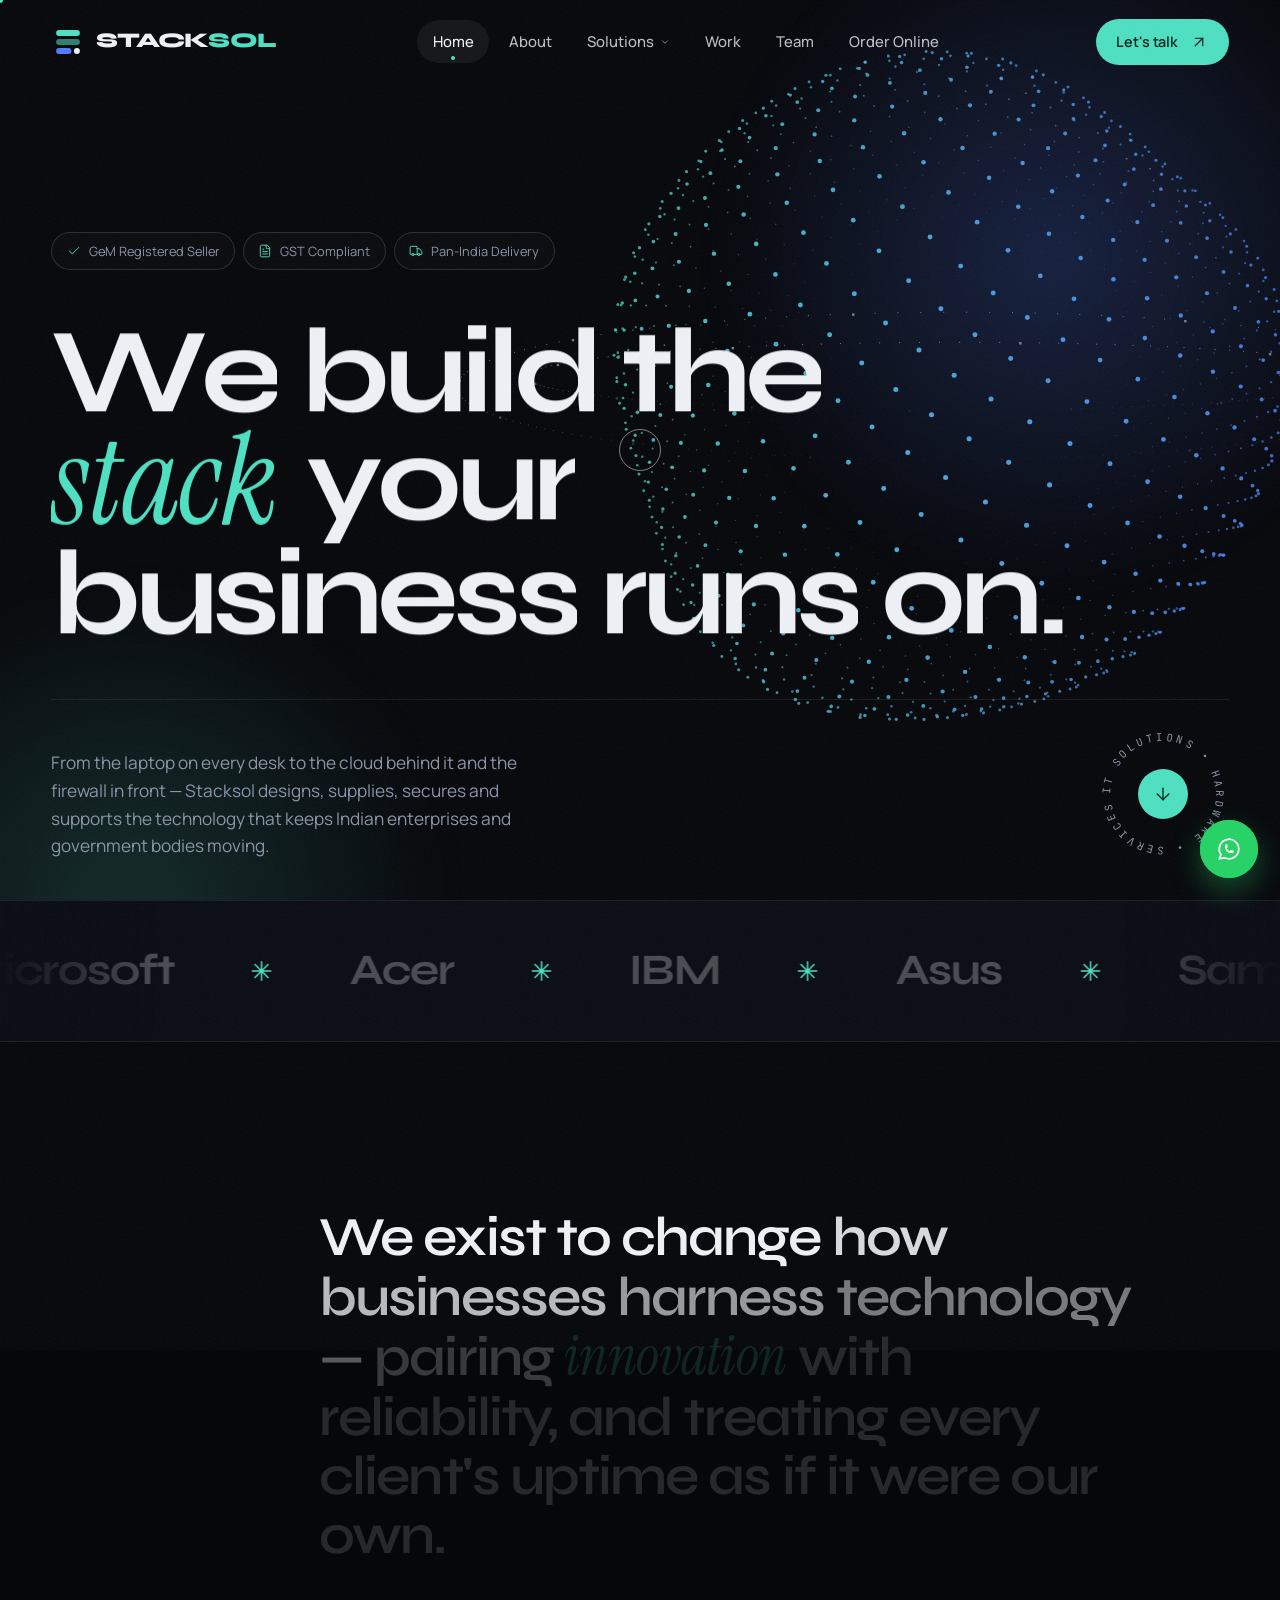
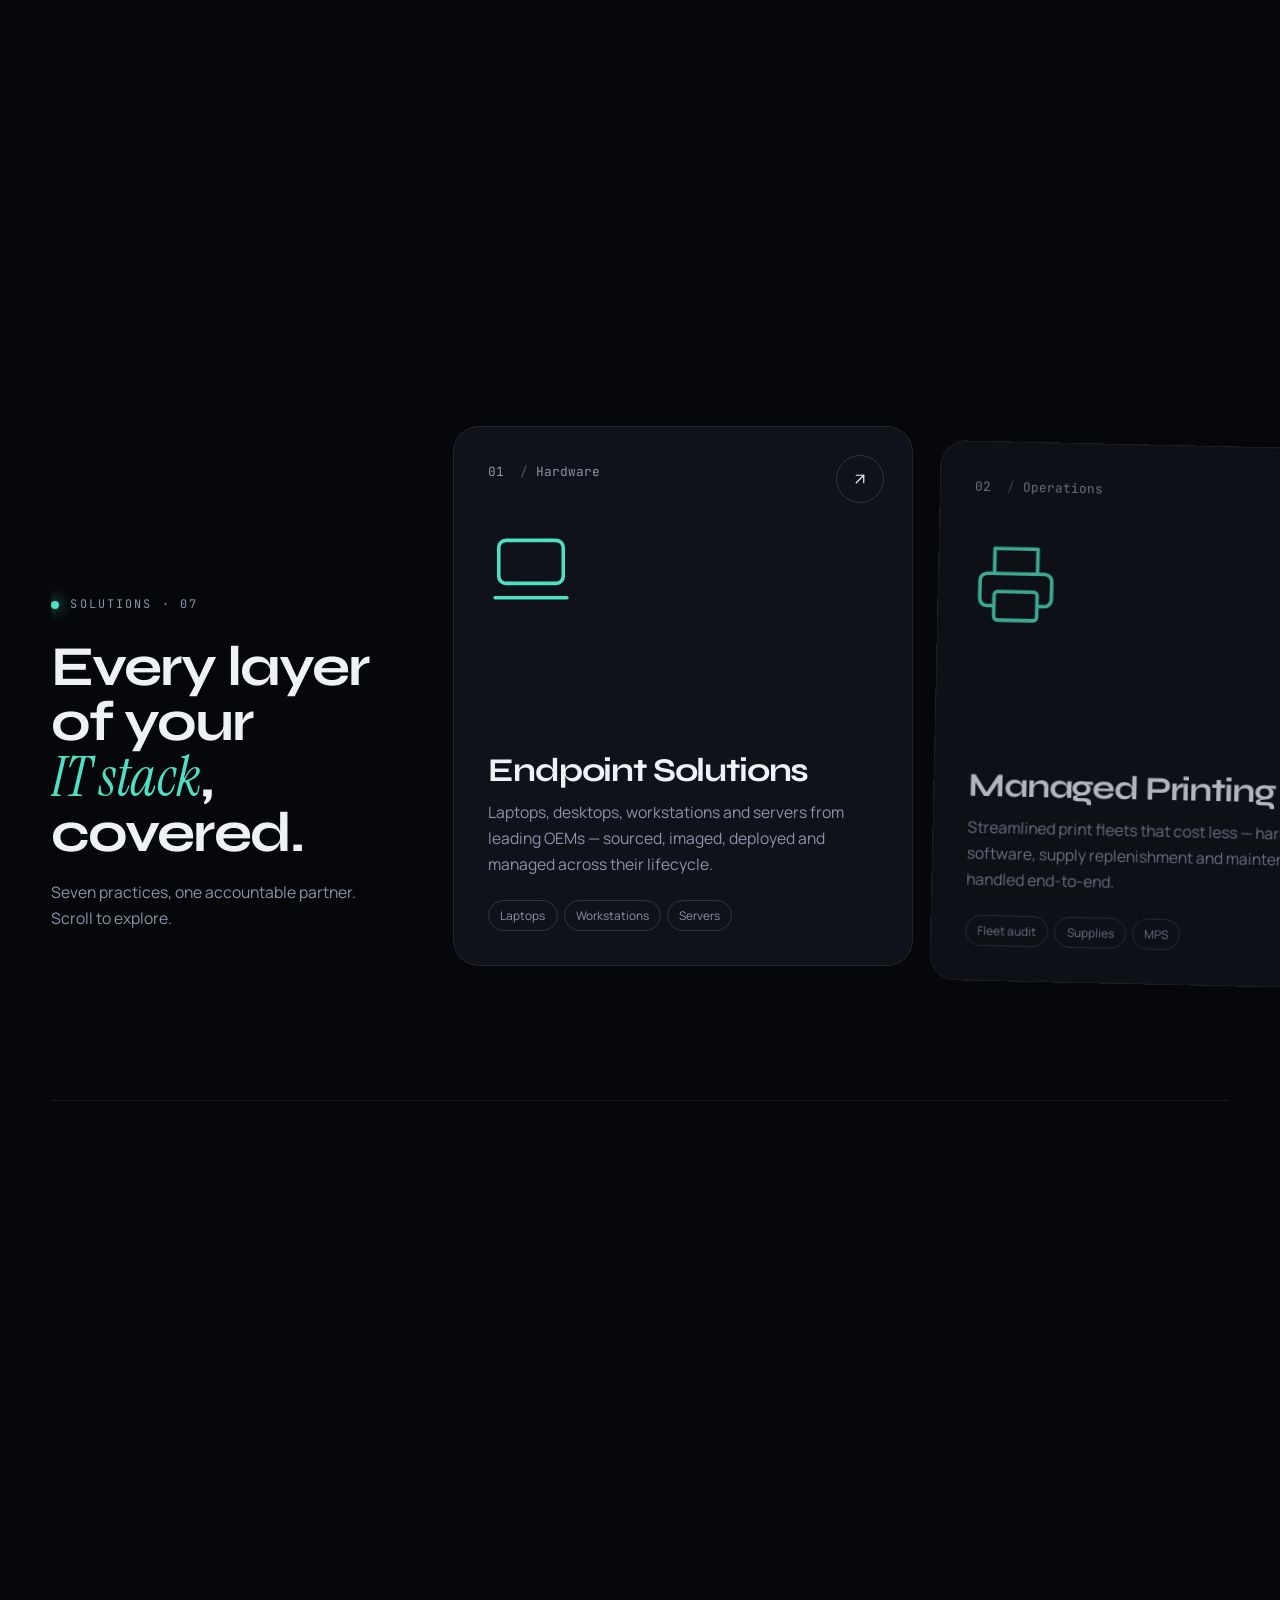
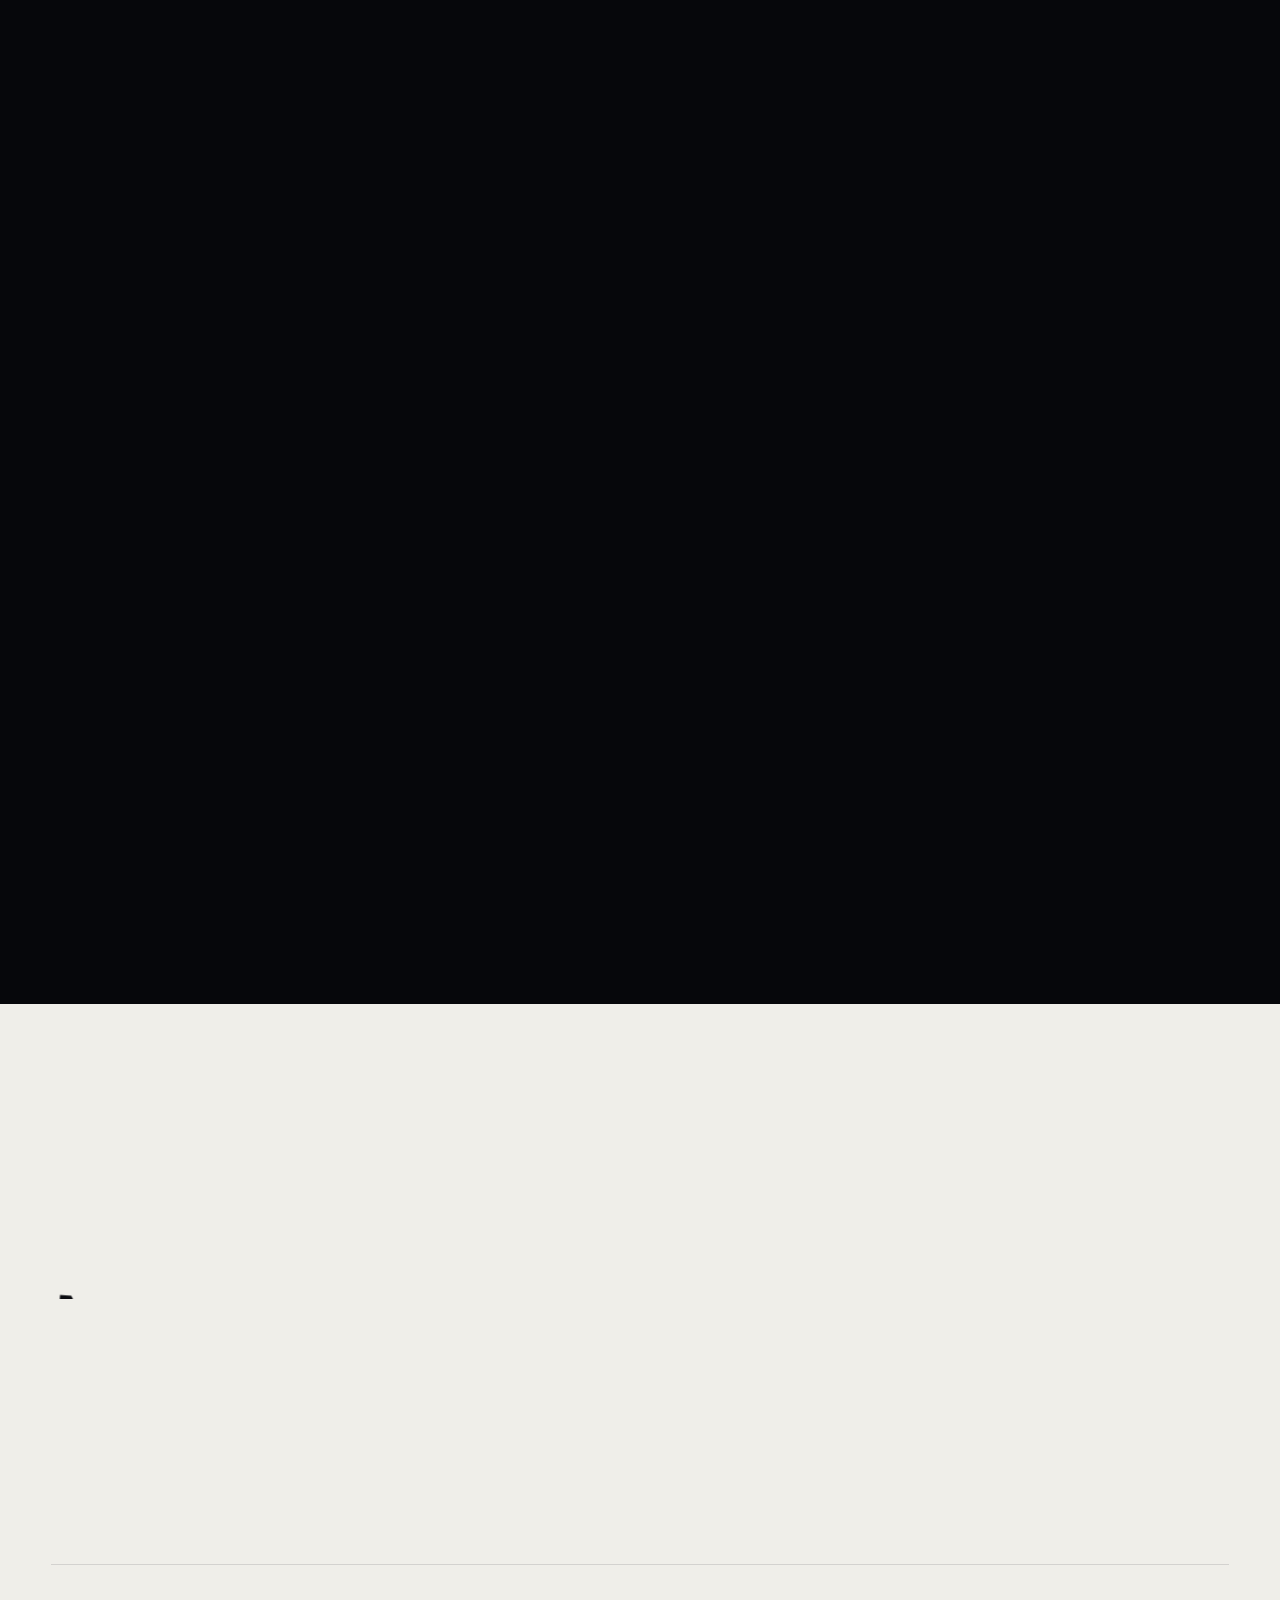
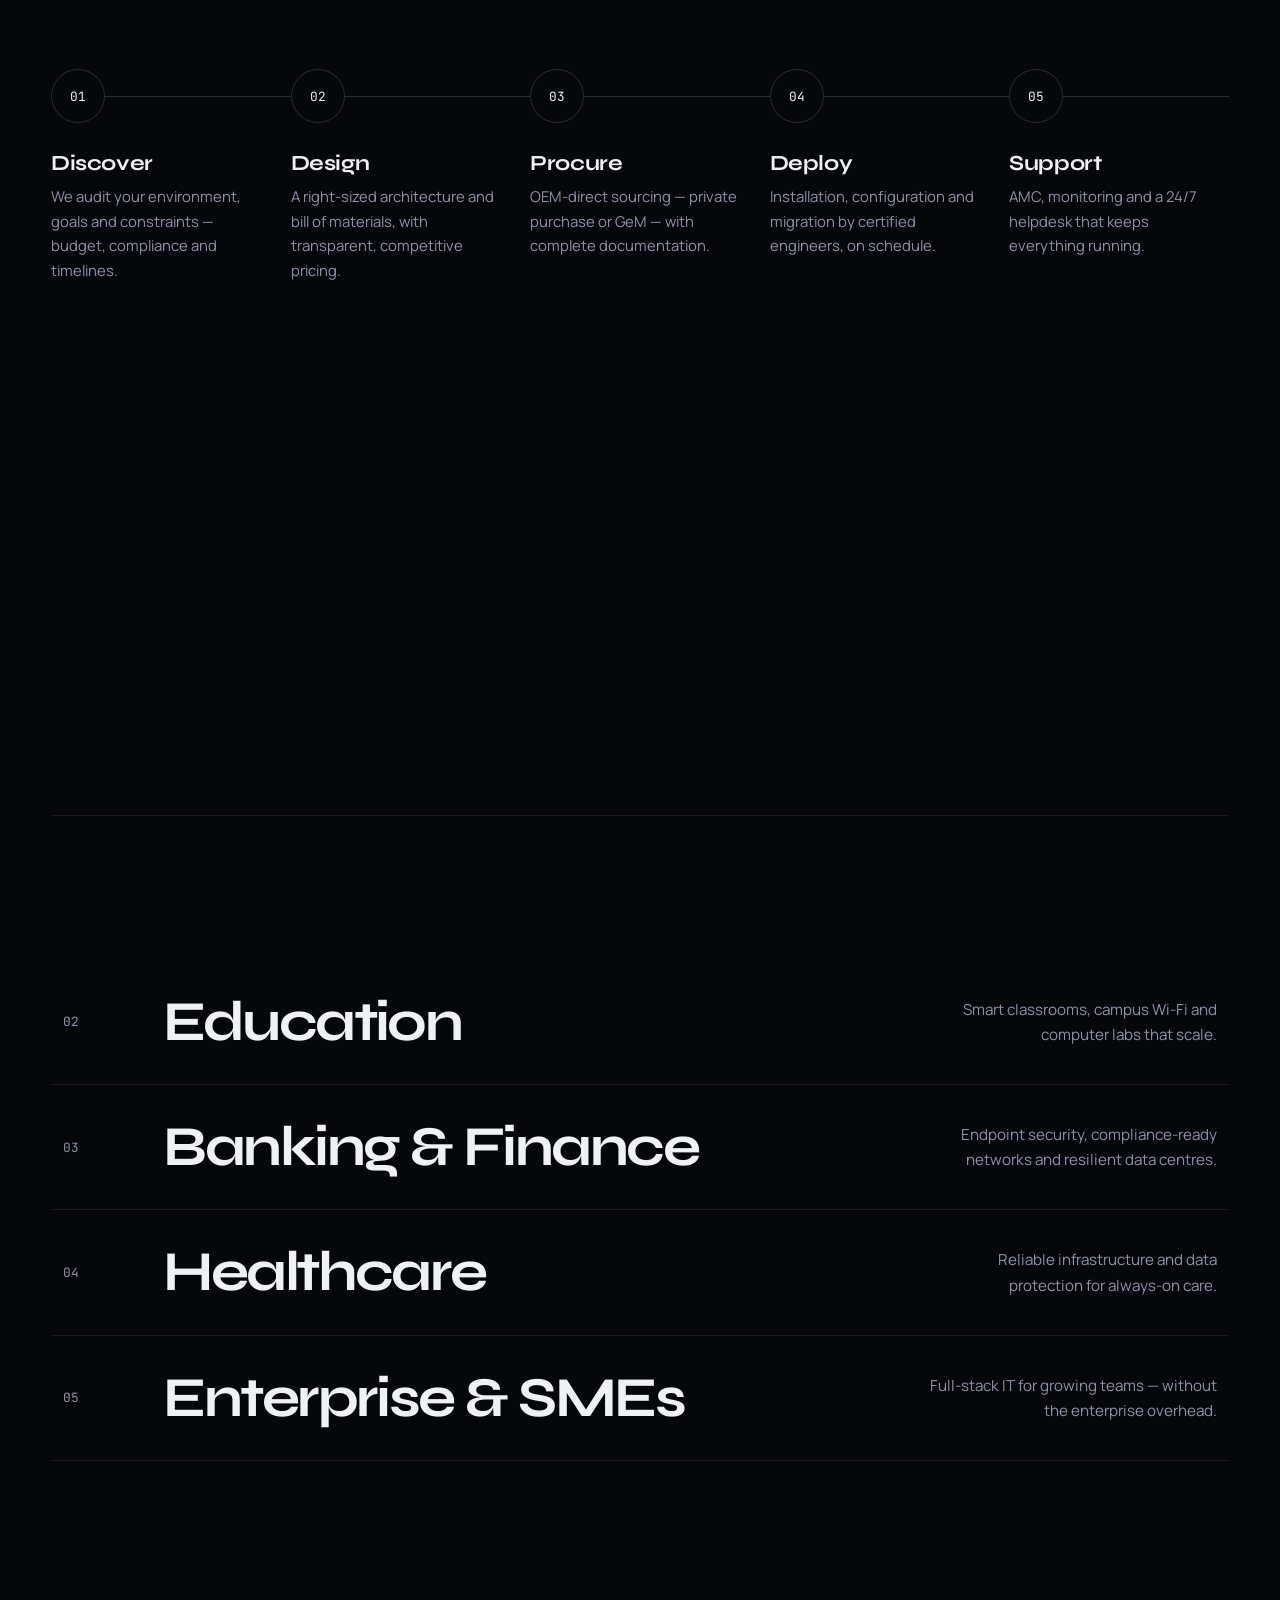
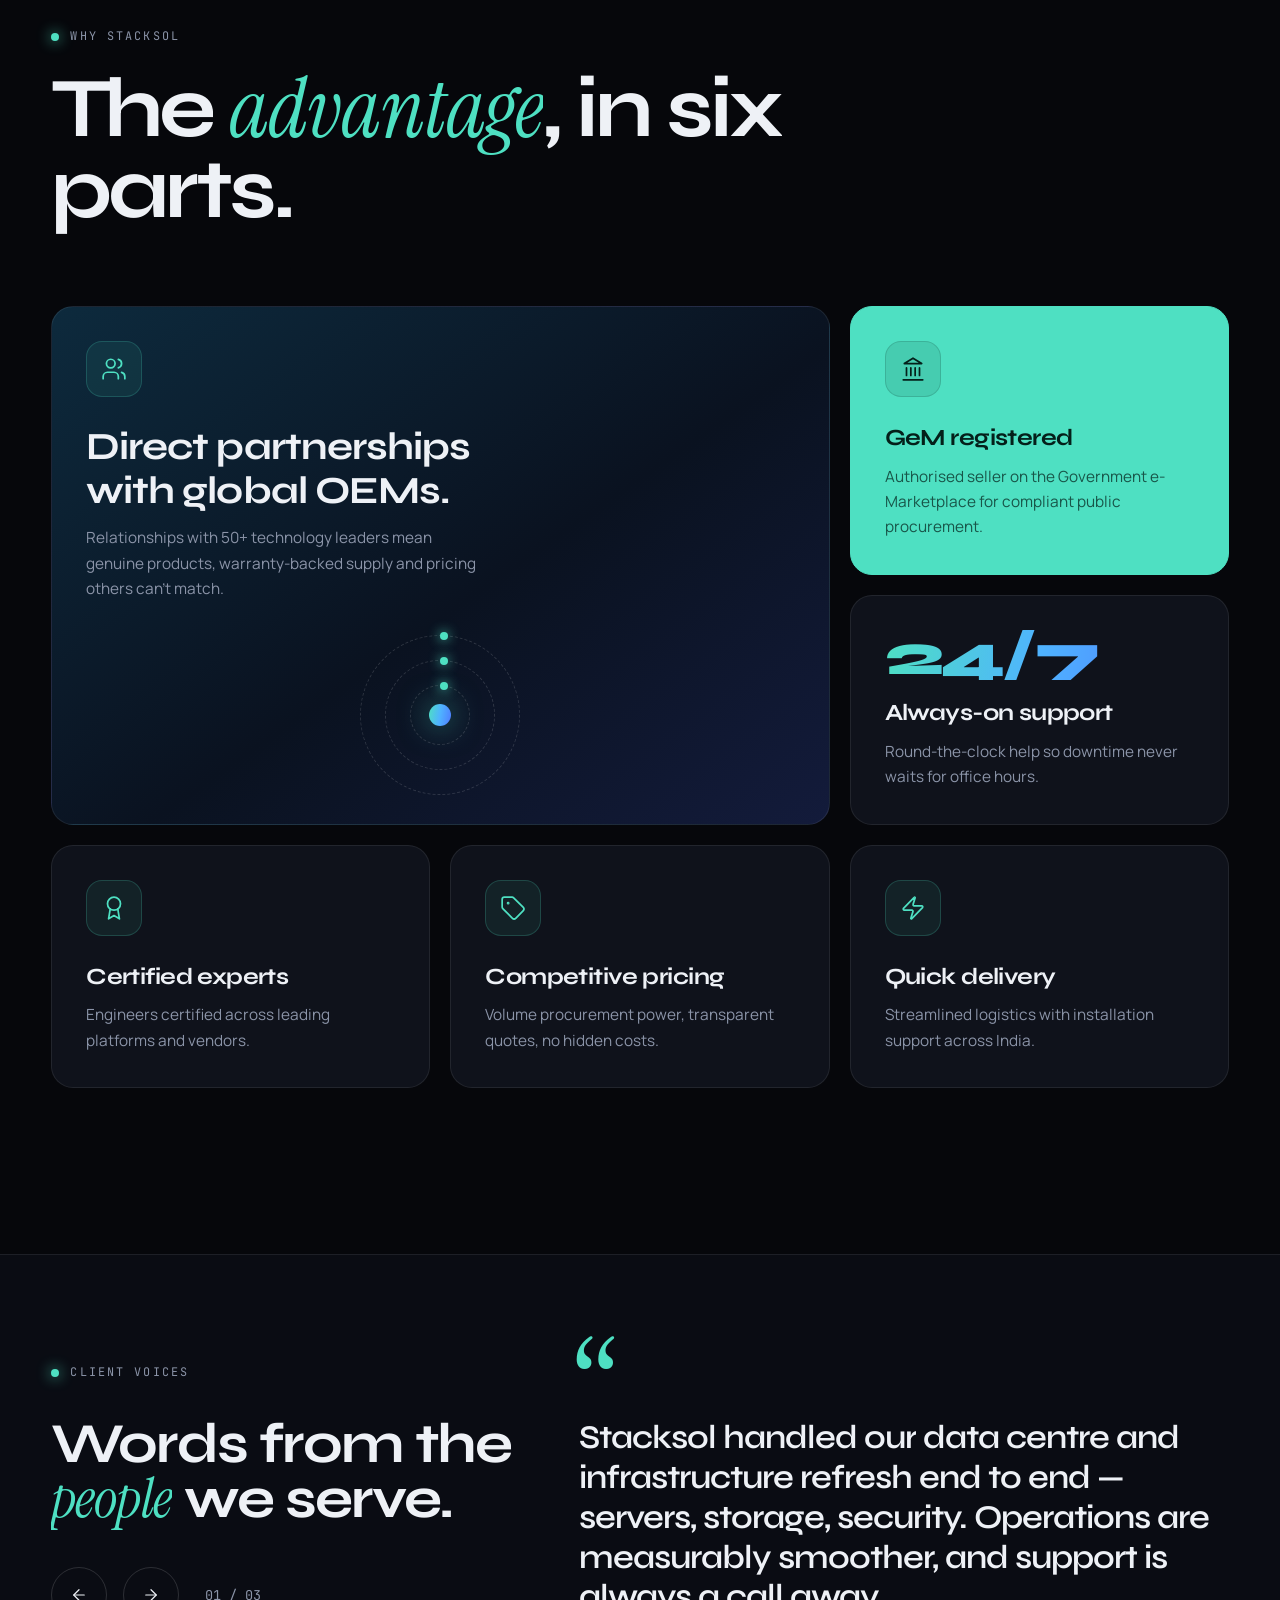
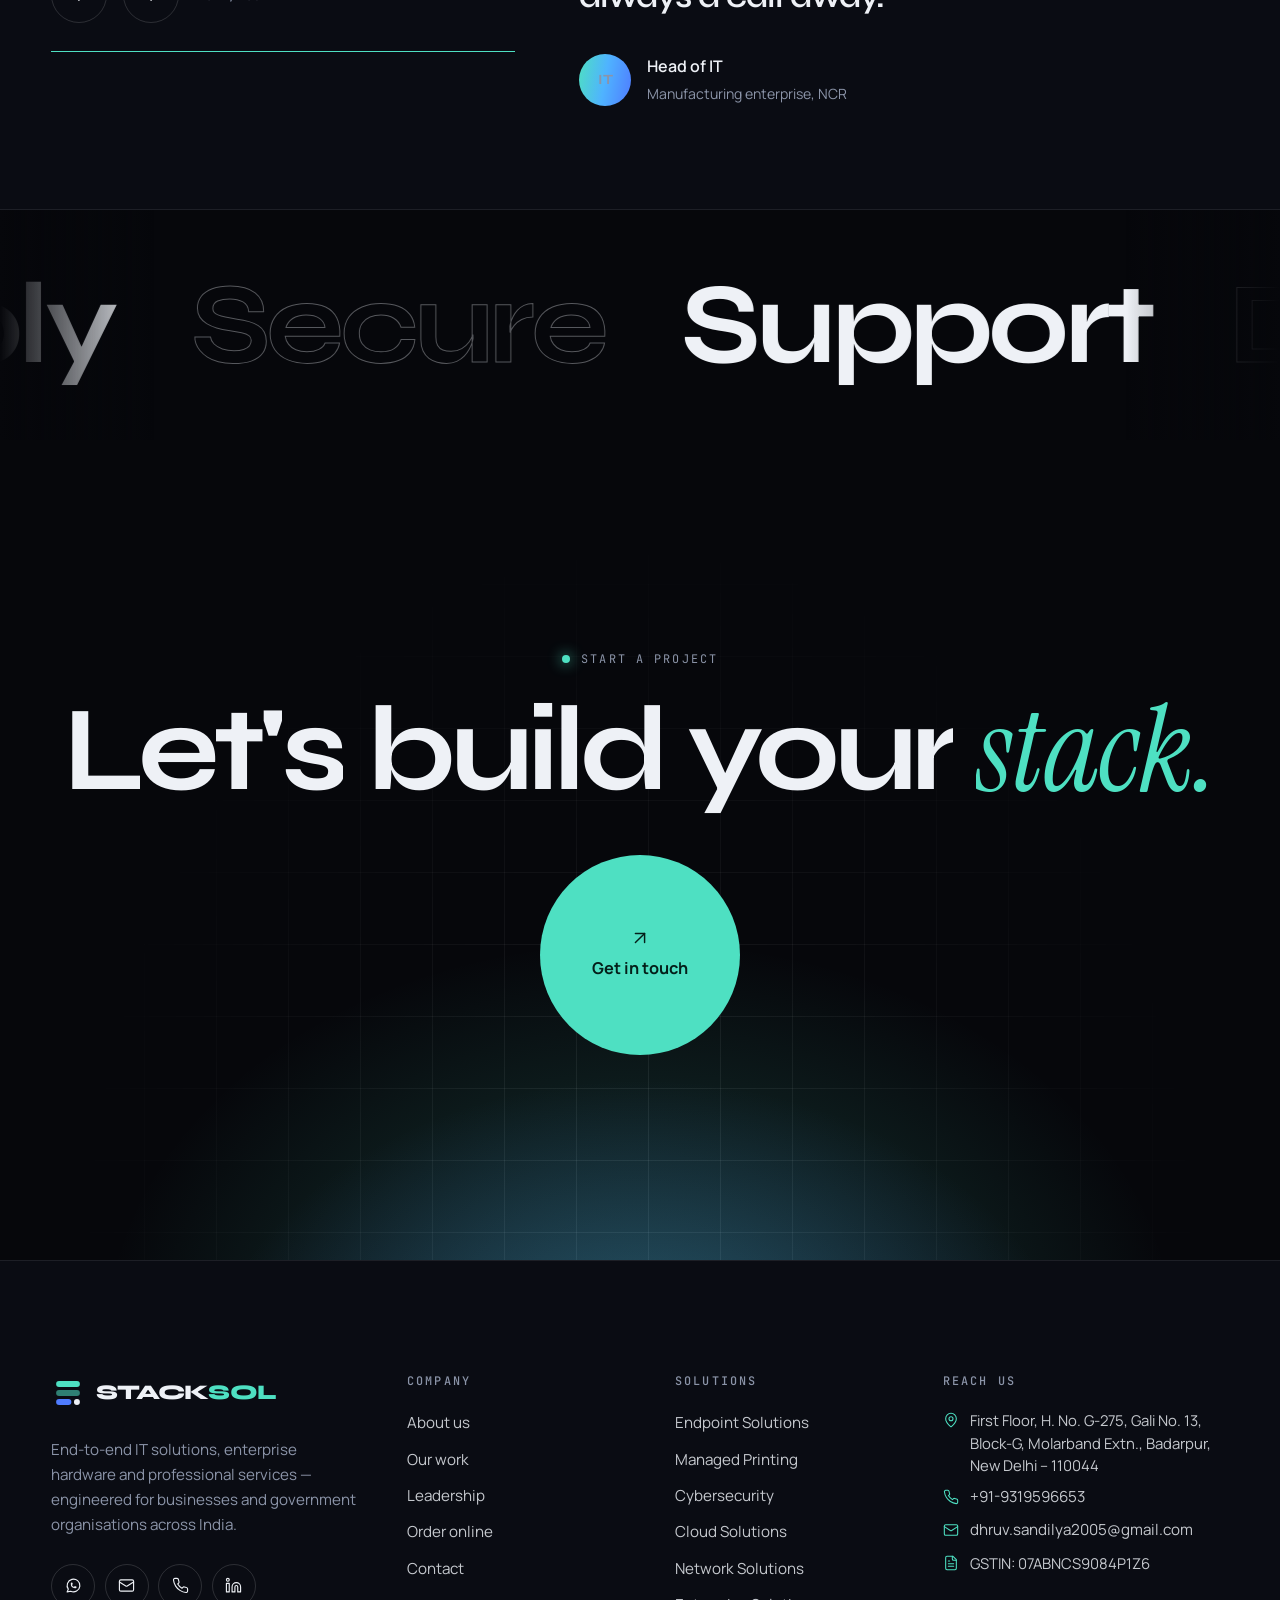
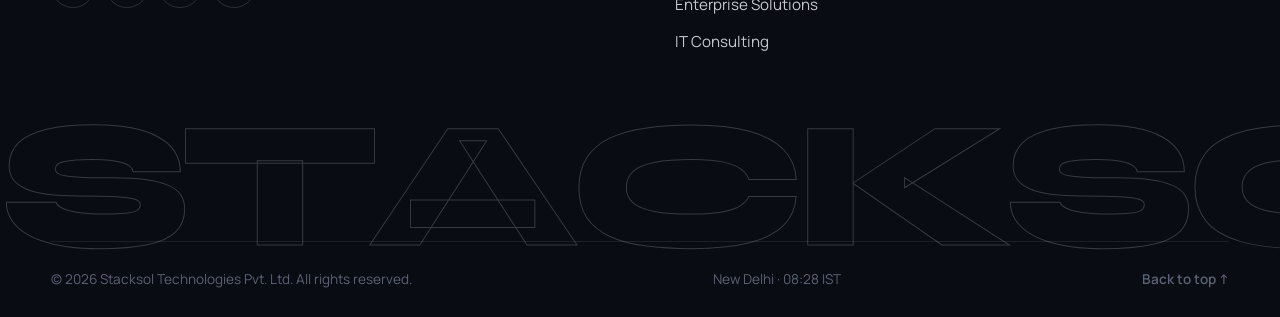
<file: index.html>
<!DOCTYPE html>
<html lang="en">
<head>
  <meta charset="UTF-8">
  <meta name="viewport" content="width=device-width, initial-scale=1.0">
  <title>Stacksol Technologies — IT Solutions, Enterprise Hardware & Services</title>
  <meta name="description" content="Stacksol Technologies delivers end-to-end IT solutions — endpoint, managed printing, cybersecurity, cloud, network, enterprise and consulting — for businesses and government organisations across India. GeM registered, GST compliant.">
  <meta name="theme-color" content="#06070b">
  <meta property="og:type" content="website">
  <meta property="og:title" content="Stacksol Technologies — IT Solutions, Enterprise Hardware & Services">
  <meta property="og:description" content="Stacksol Technologies delivers end-to-end IT solutions — endpoint, managed printing, cybersecurity, cloud, network, enterprise and consulting — for businesses and government organisations across India. GeM registered, GST compliant.">
  <meta property="og:site_name" content="Stacksol Technologies">
  <link rel="icon" href="data:image/svg+xml,%3Csvg xmlns='http://www.w3.org/2000/svg' viewBox='0 0 40 40'%3E%3Crect width='40' height='40' rx='10' fill='%2306070b'/%3E%3Crect x='8' y='8' width='24' height='6' rx='3' fill='%234ee0c2'/%3E%3Crect x='8' y='17' width='24' height='6' rx='3' fill='%234ee0c2' fill-opacity='.55'/%3E%3Crect x='8' y='26' width='15' height='6' rx='3' fill='%234f7cff'/%3E%3C/svg%3E">
  <link rel="preload" href="fonts/Syne-normal-500-800.woff2" as="font" type="font/woff2" crossorigin>
  <link rel="preload" href="fonts/Manrope-normal-300-700.woff2" as="font" type="font/woff2" crossorigin>
  <link rel="stylesheet" href="css/fonts.css">
  <link rel="stylesheet" href="css/styles.css">
  <script>
    (function (d) {
      var r = d.documentElement; r.classList.add('js');
      try { if (!sessionStorage.getItem('ss-visited')) r.classList.add('first'); } catch (e) {}
      setTimeout(function () { if (!r.classList.contains('ready')) r.classList.add('ready', 'no-anim'); }, 6000);
    })(document);
  </script>
</head>
<body data-page="home">
  <div class="loader" aria-hidden="true">
    <div class="loader__top"><span>Stacksol Technologies</span><span>New Delhi · India</span></div>
    <div class="loader__word"><span style="--i:0">S</span><span style="--i:1">T</span><span style="--i:2">A</span><span style="--i:3">C</span><span style="--i:4">K</span><span style="--i:5" class=a>S</span><span style="--i:6" class=a>O</span><span style="--i:7" class=a>L</span></div>
    <div class="loader__bottom"><div class="loader__bar"><i></i></div><div class="loader__count">0</div></div>
  </div>
  <div class="pt" aria-hidden="true"><div class="pt__col"></div><div class="pt__col"></div><div class="pt__col"></div><div class="pt__col"></div><div class="pt__col"></div><div class="pt__logo">STACK<span>SOL</span></div></div>
  <div class="cursor" aria-hidden="true"><span class="cursor__label"></span></div>
  <div class="cursor-dot" aria-hidden="true"></div>
  <div class="progress" aria-hidden="true"><i></i></div>

  <header class="hdr">
    <div class="container hdr__in">
      <a href="index.html" class="logo" aria-label="Stacksol Technologies — home"><svg viewBox="0 0 40 40" fill="none" aria-hidden="true">
  <rect x="6" y="6" width="28" height="7" rx="3.5" fill="#4ee0c2"/>
  <rect x="6" y="16.5" width="28" height="7" rx="3.5" fill="#4ee0c2" fill-opacity=".55"/>
  <rect x="6" y="27" width="18" height="7" rx="3.5" fill="#4f7cff"/>
  <circle cx="30.5" cy="30.5" r="3.5" fill="#eef1f6"/>
</svg><span>STACK<b>SOL</b></span></a>
      <nav class="nav" aria-label="Primary">
        <a href="index.html" data-nav="home">Home</a>
        <a href="about.html" data-nav="about">About</a>
        <div class="nav__dd">
          <a href="services.html" data-nav="services">Solutions <svg viewBox="0 0 24 24" fill="none" stroke="currentColor" stroke-width="1.6" stroke-linecap="round" stroke-linejoin="round" aria-hidden="true"><path d="m6 9 6 6 6-6"/></svg></a>
          <div class="nav__menu">
            <a href="services.html#endpoint"><strong>Endpoint Solutions</strong><span>Laptops, desktops, workstations & servers</span></a>
            <a href="services.html#printing"><strong>Managed Printing</strong><span>Fleet, supplies & proactive maintenance</span></a>
            <a href="services.html#cybersecurity"><strong>Cybersecurity</strong><span>Threat defence, VAPT & data protection</span></a>
            <a href="services.html#cloud"><strong>Cloud Solutions</strong><span>Migration, Azure / AWS & hybrid</span></a>
            <a href="services.html#network"><strong>Network Solutions</strong><span>LAN / WAN, wireless, VPN & SD-WAN</span></a>
            <a href="services.html#enterprise"><strong>Enterprise Solutions</strong><span>ERP, collaboration & storage</span></a>
            <a href="services.html#consulting"><strong>IT Consulting</strong><span>Strategy, roadmaps & audits</span></a>
            <a href="services.html#services"><strong>Specialised Services</strong><span>Installation, data centre, AMC & more</span></a>
          </div>
        </div>
        <a href="portfolio.html" data-nav="portfolio">Work</a>
        <a href="team.html" data-nav="team">Team</a>
        <a href="order.html" data-nav="order">Order Online</a>
      </nav>
      <div class="hdr__cta">
        <a href="contact.html" class="btn btn--primary" data-magnetic="0.25"><span class="btn-label">Let's talk</span><svg viewBox="0 0 24 24" fill="none" stroke="currentColor" stroke-width="1.6" stroke-linecap="round" stroke-linejoin="round" aria-hidden="true"><path d="M7 17 17 7"/><path d="M7 7h10v10"/></svg></a>
        <button class="burger" aria-label="Open menu" aria-expanded="false"><span></span><span></span></button>
      </div>
    </div>
  </header>

  <div class="menu" aria-label="Mobile menu">
    <nav class="menu__links">
      <a href="index.html" data-nav="home"><span>Home</span></a>
      <a href="about.html" data-nav="about"><span>About</span></a>
      <a href="services.html" data-nav="services"><span>Solutions</span></a>
      <a href="portfolio.html" data-nav="portfolio"><span>Work</span></a>
      <a href="team.html" data-nav="team"><span>Team</span></a>
      <a href="order.html" data-nav="order"><span>Order Online</span></a>
      <a href="contact.html" data-nav="contact"><span>Contact</span></a>
    </nav>
    <div class="menu__foot">
      <a href="tel:+919319596653">+91-9319596653</a>
      <a href="mailto:dhruv.sandilya2005@gmail.com">dhruv.sandilya2005@gmail.com</a>
      <span>New Delhi, India</span>
    </div>
  </div>

<main>

  <!-- HERO -->
  <section class="hero">
    <div class="hero__canvas" aria-hidden="true"><canvas></canvas></div>
    <div class="hero__glow" aria-hidden="true"></div>
    <div class="hero__glow hero__glow--2" aria-hidden="true"></div>
    <div class="container">
      <div class="hero__top">
        <div class="chips" data-reveal="fade" style="--d:600ms">
          <span class="chip"><svg viewBox="0 0 24 24" fill="none" stroke="currentColor" stroke-width="1.6" stroke-linecap="round" stroke-linejoin="round" aria-hidden="true"><path d="M20 6 9 17l-5-5"/></svg> GeM Registered Seller</span>
          <span class="chip"><svg viewBox="0 0 24 24" fill="none" stroke="currentColor" stroke-width="1.6" stroke-linecap="round" stroke-linejoin="round" aria-hidden="true"><path d="M15 2H6a2 2 0 0 0-2 2v16a2 2 0 0 0 2 2h12a2 2 0 0 0 2-2V7Z"/><path d="M14 2v4a2 2 0 0 0 2 2h4"/><path d="M10 9H8M16 13H8M16 17H8"/></svg> GST Compliant</span>
          <span class="chip"><svg viewBox="0 0 24 24" fill="none" stroke="currentColor" stroke-width="1.6" stroke-linecap="round" stroke-linejoin="round" aria-hidden="true"><path d="M14 18V6a2 2 0 0 0-2-2H4a2 2 0 0 0-2 2v11a1 1 0 0 0 1 1h2"/><path d="M15 18H9"/><path d="M19 18h2a1 1 0 0 0 1-1v-3.65a1 1 0 0 0-.22-.62l-3.48-4.35A1 1 0 0 0 17.52 8H14"/><circle cx="17" cy="18" r="2"/><circle cx="7" cy="18" r="2"/></svg> Pan-India Delivery</span>
        </div>
      </div>

      <h1 class="hero__title display-xl">
        <span class="row" data-split="chars">We build the</span>
        <span class="row" data-split="chars" style="--d:250ms"><span class="serif">stack</span> your</span>
        <span class="row" data-split="chars" style="--d:450ms">business runs on.</span>
      </h1>

      <div class="hero__bottom">
        <p class="lead" data-reveal style="--d:700ms">From the laptop on every desk to the cloud behind it and the firewall in front — Stacksol designs, supplies, secures and supports the technology that keeps Indian enterprises and government bodies moving.</p>
        <div class="hero__btns" data-reveal style="--d:850ms">
          <a href="services.html" class="btn btn--primary" data-magnetic="0.2"><span class="btn-label">Explore solutions</span><svg viewBox="0 0 24 24" fill="none" stroke="currentColor" stroke-width="1.6" stroke-linecap="round" stroke-linejoin="round" aria-hidden="true"><path d="M7 17 17 7"/><path d="M7 7h10v10"/></svg></a>
          <a href="order.html" class="btn btn--ghost" data-magnetic="0.2"><span class="btn-label">Request a quote</span><svg viewBox="0 0 24 24" fill="none" stroke="currentColor" stroke-width="1.6" stroke-linecap="round" stroke-linejoin="round" aria-hidden="true"><path d="M7 17 17 7"/><path d="M7 7h10v10"/></svg></a>
        </div>
        <div class="badge-rot" data-reveal="scale" style="--d:1000ms">
          <svg viewBox="0 0 120 120" aria-hidden="true"><defs><path id="circ" d="M60,60 m-48,0 a48,48 0 1,1 96,0 a48,48 0 1,1 -96,0"/></defs><text><textPath href="#circ">IT Solutions • Hardware • Services • </textPath></text></svg>
          <a href="#solutions" aria-label="Scroll to solutions"><b><span><svg viewBox="0 0 24 24" fill="none" stroke="currentColor" stroke-width="1.6" stroke-linecap="round" stroke-linejoin="round" aria-hidden="true"><path d="M12 5v14"/><path d="m19 12-7 7-7-7"/></svg></span></b></a>
        </div>
      </div>
    </div>
  </section>

  <!-- BRAND MARQUEE -->
  <div class="marquee" data-marquee="0.7" aria-label="Technology brands we supply">
    <div class="marquee__track">
      <div class="marquee__group">
        <span class="marquee__item">HP</span><svg class="marquee__star" viewBox="0 0 24 24" fill="none" stroke="currentColor" stroke-width="1.6" stroke-linecap="round" stroke-linejoin="round" aria-hidden="true"><path d="M12 2v20M2 12h20M4.9 4.9l14.2 14.2M19.1 4.9 4.9 19.1"/></svg>
        <span class="marquee__item">Dell</span><svg class="marquee__star" viewBox="0 0 24 24" fill="none" stroke="currentColor" stroke-width="1.6" stroke-linecap="round" stroke-linejoin="round" aria-hidden="true"><path d="M12 2v20M2 12h20M4.9 4.9l14.2 14.2M19.1 4.9 4.9 19.1"/></svg>
        <span class="marquee__item">Lenovo</span><svg class="marquee__star" viewBox="0 0 24 24" fill="none" stroke="currentColor" stroke-width="1.6" stroke-linecap="round" stroke-linejoin="round" aria-hidden="true"><path d="M12 2v20M2 12h20M4.9 4.9l14.2 14.2M19.1 4.9 4.9 19.1"/></svg>
        <span class="marquee__item">Cisco</span><svg class="marquee__star" viewBox="0 0 24 24" fill="none" stroke="currentColor" stroke-width="1.6" stroke-linecap="round" stroke-linejoin="round" aria-hidden="true"><path d="M12 2v20M2 12h20M4.9 4.9l14.2 14.2M19.1 4.9 4.9 19.1"/></svg>
        <span class="marquee__item">Microsoft</span><svg class="marquee__star" viewBox="0 0 24 24" fill="none" stroke="currentColor" stroke-width="1.6" stroke-linecap="round" stroke-linejoin="round" aria-hidden="true"><path d="M12 2v20M2 12h20M4.9 4.9l14.2 14.2M19.1 4.9 4.9 19.1"/></svg>
        <span class="marquee__item">Acer</span><svg class="marquee__star" viewBox="0 0 24 24" fill="none" stroke="currentColor" stroke-width="1.6" stroke-linecap="round" stroke-linejoin="round" aria-hidden="true"><path d="M12 2v20M2 12h20M4.9 4.9l14.2 14.2M19.1 4.9 4.9 19.1"/></svg>
        <span class="marquee__item">IBM</span><svg class="marquee__star" viewBox="0 0 24 24" fill="none" stroke="currentColor" stroke-width="1.6" stroke-linecap="round" stroke-linejoin="round" aria-hidden="true"><path d="M12 2v20M2 12h20M4.9 4.9l14.2 14.2M19.1 4.9 4.9 19.1"/></svg>
        <span class="marquee__item">Asus</span><svg class="marquee__star" viewBox="0 0 24 24" fill="none" stroke="currentColor" stroke-width="1.6" stroke-linecap="round" stroke-linejoin="round" aria-hidden="true"><path d="M12 2v20M2 12h20M4.9 4.9l14.2 14.2M19.1 4.9 4.9 19.1"/></svg>
        <span class="marquee__item">Samsung</span><svg class="marquee__star" viewBox="0 0 24 24" fill="none" stroke="currentColor" stroke-width="1.6" stroke-linecap="round" stroke-linejoin="round" aria-hidden="true"><path d="M12 2v20M2 12h20M4.9 4.9l14.2 14.2M19.1 4.9 4.9 19.1"/></svg>
        <span class="marquee__item">Intel</span><svg class="marquee__star" viewBox="0 0 24 24" fill="none" stroke="currentColor" stroke-width="1.6" stroke-linecap="round" stroke-linejoin="round" aria-hidden="true"><path d="M12 2v20M2 12h20M4.9 4.9l14.2 14.2M19.1 4.9 4.9 19.1"/></svg>
        <span class="marquee__item">AMD</span><svg class="marquee__star" viewBox="0 0 24 24" fill="none" stroke="currentColor" stroke-width="1.6" stroke-linecap="round" stroke-linejoin="round" aria-hidden="true"><path d="M12 2v20M2 12h20M4.9 4.9l14.2 14.2M19.1 4.9 4.9 19.1"/></svg>
        <span class="marquee__item">Seagate</span><svg class="marquee__star" viewBox="0 0 24 24" fill="none" stroke="currentColor" stroke-width="1.6" stroke-linecap="round" stroke-linejoin="round" aria-hidden="true"><path d="M12 2v20M2 12h20M4.9 4.9l14.2 14.2M19.1 4.9 4.9 19.1"/></svg>
      </div>
    </div>
  </div>

  <!-- MANIFESTO -->
  <section class="section">
    <div class="container manifesto__grid">
      <div class="manifesto__meta">
        <span class="eyebrow" data-reveal>Who we are</span>
        <span class="mono muted" data-reveal style="--d:100ms">Est. 2024 · New Delhi</span>
      </div>
      <div>
        <p class="manifesto__text" data-fill>We exist to change how businesses harness technology — pairing <span class="serif">innovation</span> with reliability, and treating every client's uptime as if it were our own.</p>
        <div class="flex gap wrap mt-l" data-reveal>
          <a href="about.html" class="btn btn--ghost" data-magnetic="0.2"><span class="btn-label">Our story</span><svg viewBox="0 0 24 24" fill="none" stroke="currentColor" stroke-width="1.6" stroke-linecap="round" stroke-linejoin="round" aria-hidden="true"><path d="M7 17 17 7"/><path d="M7 7h10v10"/></svg></a>
        </div>
      </div>
    </div>
  </section>

  <!-- SOLUTIONS (horizontal pinned) -->
  <section class="hscroll" id="solutions">
    <div class="hscroll__pin">
      <div class="hscroll__track">
        <div class="sol sol--intro">
          <span class="eyebrow">Solutions · 07</span>
          <h2 class="display-m" style="margin:24px 0 20px">Every layer of your <span class="serif accent">IT&nbsp;stack</span>, covered.</h2>
          <p class="muted">Seven practices, one accountable partner. Scroll to explore.</p>
          <span class="mono muted swipe-hint mt-s">Swipe →</span>
        </div>

        <a href="services.html#endpoint" class="sol" data-cursor="Explore">
          <div class="sol__num"><span>01</span><span>Hardware</span></div>
          <span class="sol__go"><svg viewBox="0 0 24 24" fill="none" stroke="currentColor" stroke-width="1.6" stroke-linecap="round" stroke-linejoin="round" aria-hidden="true"><path d="M7 17 17 7"/><path d="M7 7h10v10"/></svg></span>
          <div class="sol__icon"><svg viewBox="0 0 24 24" fill="none" stroke="currentColor" stroke-width="1.6" stroke-linecap="round" stroke-linejoin="round" aria-hidden="true"><rect x="3" y="4" width="18" height="12" rx="2"/><path d="M2 20h20"/></svg></div>
          <h3>Endpoint Solutions</h3>
          <p>Laptops, desktops, workstations and servers from leading OEMs — sourced, imaged, deployed and managed across their lifecycle.</p>
          <div class="sol__tags"><span>Laptops</span><span>Workstations</span><span>Servers</span></div>
        </a>
        <a href="services.html#printing" class="sol" data-cursor="Explore">
          <div class="sol__num"><span>02</span><span>Operations</span></div>
          <span class="sol__go"><svg viewBox="0 0 24 24" fill="none" stroke="currentColor" stroke-width="1.6" stroke-linecap="round" stroke-linejoin="round" aria-hidden="true"><path d="M7 17 17 7"/><path d="M7 7h10v10"/></svg></span>
          <div class="sol__icon"><svg viewBox="0 0 24 24" fill="none" stroke="currentColor" stroke-width="1.6" stroke-linecap="round" stroke-linejoin="round" aria-hidden="true"><path d="M6 9V2h12v7"/><path d="M6 18H4a2 2 0 0 1-2-2v-5a2 2 0 0 1 2-2h16a2 2 0 0 1 2 2v5a2 2 0 0 1-2 2h-2"/><rect x="6" y="14" width="12" height="8" rx="1"/></svg></div>
          <h3>Managed Printing</h3>
          <p>Streamlined print fleets that cost less — hardware, software, supply replenishment and maintenance handled end-to-end.</p>
          <div class="sol__tags"><span>Fleet audit</span><span>Supplies</span><span>MPS</span></div>
        </a>
        <a href="services.html#cybersecurity" class="sol" data-cursor="Explore">
          <div class="sol__num"><span>03</span><span>Security</span></div>
          <span class="sol__go"><svg viewBox="0 0 24 24" fill="none" stroke="currentColor" stroke-width="1.6" stroke-linecap="round" stroke-linejoin="round" aria-hidden="true"><path d="M7 17 17 7"/><path d="M7 7h10v10"/></svg></span>
          <div class="sol__icon"><svg viewBox="0 0 24 24" fill="none" stroke="currentColor" stroke-width="1.6" stroke-linecap="round" stroke-linejoin="round" aria-hidden="true"><path d="M20 13c0 5-3.5 7.5-7.66 8.95a1 1 0 0 1-.67-.01C7.5 20.5 4 18 4 13V6a1 1 0 0 1 1-1c2 0 4.5-1.2 6.24-2.72a1.17 1.17 0 0 1 1.52 0C14.51 3.81 17 5 19 5a1 1 0 0 1 1 1z"/><path d="m9 12 2 2 4-4"/></svg></div>
          <h3>Cybersecurity</h3>
          <p>Layered protection tailored to your risk profile — threat detection, VAPT, firewalls, endpoint security and data protection.</p>
          <div class="sol__tags"><span>VAPT</span><span>Firewall</span><span>EDR</span></div>
        </a>
        <a href="services.html#cloud" class="sol" data-cursor="Explore">
          <div class="sol__num"><span>04</span><span>Cloud</span></div>
          <span class="sol__go"><svg viewBox="0 0 24 24" fill="none" stroke="currentColor" stroke-width="1.6" stroke-linecap="round" stroke-linejoin="round" aria-hidden="true"><path d="M7 17 17 7"/><path d="M7 7h10v10"/></svg></span>
          <div class="sol__icon"><svg viewBox="0 0 24 24" fill="none" stroke="currentColor" stroke-width="1.6" stroke-linecap="round" stroke-linejoin="round" aria-hidden="true"><path d="M17.5 19H9a7 7 0 1 1 6.71-9h1.79a4.5 4.5 0 1 1 0 9Z"/></svg></div>
          <h3>Cloud Solutions</h3>
          <p>Migration, hosting and SaaS on Azure, AWS or hybrid — architected to drive agility while keeping costs in check.</p>
          <div class="sol__tags"><span>Azure</span><span>AWS</span><span>Hybrid</span></div>
        </a>
        <a href="services.html#network" class="sol" data-cursor="Explore">
          <div class="sol__num"><span>05</span><span>Connectivity</span></div>
          <span class="sol__go"><svg viewBox="0 0 24 24" fill="none" stroke="currentColor" stroke-width="1.6" stroke-linecap="round" stroke-linejoin="round" aria-hidden="true"><path d="M7 17 17 7"/><path d="M7 7h10v10"/></svg></span>
          <div class="sol__icon"><svg viewBox="0 0 24 24" fill="none" stroke="currentColor" stroke-width="1.6" stroke-linecap="round" stroke-linejoin="round" aria-hidden="true"><rect x="16" y="16" width="6" height="6" rx="1"/><rect x="2" y="16" width="6" height="6" rx="1"/><rect x="9" y="2" width="6" height="6" rx="1"/><path d="M5 16v-3a1 1 0 0 1 1-1h12a1 1 0 0 1 1 1v3"/><path d="M12 12V8"/></svg></div>
          <h3>Network Solutions</h3>
          <p>Design, implementation, optimisation and management of wired, wireless, VPN and software-defined networks.</p>
          <div class="sol__tags"><span>LAN / WAN</span><span>Wi-Fi</span><span>SD-WAN</span></div>
        </a>
        <a href="services.html#enterprise" class="sol" data-cursor="Explore">
          <div class="sol__num"><span>06</span><span>Platforms</span></div>
          <span class="sol__go"><svg viewBox="0 0 24 24" fill="none" stroke="currentColor" stroke-width="1.6" stroke-linecap="round" stroke-linejoin="round" aria-hidden="true"><path d="M7 17 17 7"/><path d="M7 7h10v10"/></svg></span>
          <div class="sol__icon"><svg viewBox="0 0 24 24" fill="none" stroke="currentColor" stroke-width="1.6" stroke-linecap="round" stroke-linejoin="round" aria-hidden="true"><path d="m12.83 2.18a2 2 0 0 0-1.66 0L2.6 6.08a1 1 0 0 0 0 1.83l8.58 3.91a2 2 0 0 0 1.66 0l8.58-3.9a1 1 0 0 0 0-1.83Z"/><path d="m22 17.65-9.17 4.16a2 2 0 0 1-1.66 0L2 17.65"/><path d="m22 12.65-9.17 4.16a2 2 0 0 1-1.66 0L2 12.65"/></svg></div>
          <h3>Enterprise Solutions</h3>
          <p>ERP, collaboration platforms and enterprise storage that unify operations and help teams work smarter.</p>
          <div class="sol__tags"><span>ERP</span><span>Collaboration</span><span>Backup</span></div>
        </a>
        <a href="services.html#consulting" class="sol" data-cursor="Explore">
          <div class="sol__num"><span>07</span><span>Advisory</span></div>
          <span class="sol__go"><svg viewBox="0 0 24 24" fill="none" stroke="currentColor" stroke-width="1.6" stroke-linecap="round" stroke-linejoin="round" aria-hidden="true"><path d="M7 17 17 7"/><path d="M7 7h10v10"/></svg></span>
          <div class="sol__icon"><svg viewBox="0 0 24 24" fill="none" stroke="currentColor" stroke-width="1.6" stroke-linecap="round" stroke-linejoin="round" aria-hidden="true"><circle cx="12" cy="12" r="10"/><path d="m16.24 7.76-1.8 5.4a2 2 0 0 1-1.28 1.28l-5.4 1.8 1.8-5.4a2 2 0 0 1 1.28-1.28z"/></svg></div>
          <h3>IT Consulting</h3>
          <p>Assessments, roadmaps and transformation advisory that turn technology spend into measurable business value.</p>
          <div class="sol__tags"><span>Strategy</span><span>Audit</span><span>Roadmap</span></div>
        </a>
        <a href="contact.html" class="sol sol--end" data-cursor="Let's talk">
          <span class="mono">Not sure where to start?</span>
          <h3>Let's map your stack together.</h3>
          <p>A free consultation with our solutions team — no obligation.</p>
          <span class="btn btn--ink" style="align-self:flex-start"><span class="btn-label">Book a call</span><svg viewBox="0 0 24 24" fill="none" stroke="currentColor" stroke-width="1.6" stroke-linecap="round" stroke-linejoin="round" aria-hidden="true"><path d="M7 17 17 7"/><path d="M7 7h10v10"/></svg></span>
        </a>
      </div>
      <div class="hscroll__prog"><i></i></div>
    </div>
  </section>

  <!-- STATS -->
  <section class="section section--paper">
    <div class="container">
      <div class="shead">
        <div class="shead__l">
          <span class="eyebrow" data-reveal>By the numbers</span>
          <h2 class="display-l" data-split>Momentum you can <span class="serif">measure.</span></h2>
        </div>
        <p class="lead muted" data-reveal>A young company with a seasoned playbook — built on OEM relationships, disciplined delivery and support that picks up the phone.</p>
      </div>
      <div class="stats" data-stagger="120">
        <div class="stat" data-reveal><div class="stat__n"><span data-count="100">0</span><sup>+</sup></div><div class="stat__l">Clients served across sectors</div></div>
        <div class="stat" data-reveal><div class="stat__n"><span data-count="500">0</span><sup>+</sup></div><div class="stat__l">Projects &amp; deployments delivered</div></div>
        <div class="stat" data-reveal><div class="stat__n"><span data-count="50">0</span><sup>+</sup></div><div class="stat__l">Technology &amp; OEM partners</div></div>
        <div class="stat" data-reveal><div class="stat__n"><span data-count="24">0</span><sup>/7</sup></div><div class="stat__l">Support, every day of the year</div></div>
      </div>
    </div>
  </section>

  <!-- SERVICES GRID -->
  <section class="section">
    <div class="container">
      <div class="shead">
        <div class="shead__l">
          <span class="eyebrow" data-reveal>Specialised services</span>
          <h2 class="display-l" data-split>Hands on, <span class="serif accent">end to end.</span></h2>
        </div>
        <a href="services.html#services" class="btn btn--ghost" data-reveal data-magnetic="0.2"><span class="btn-label">All services</span><svg viewBox="0 0 24 24" fill="none" stroke="currentColor" stroke-width="1.6" stroke-linecap="round" stroke-linejoin="round" aria-hidden="true"><path d="M7 17 17 7"/><path d="M7 7h10v10"/></svg></a>
      </div>
      <div class="grid g-3" data-stagger="90">
        <a href="services.html#services" class="card" data-reveal data-tilt="5"><span class="card__num">/01</span><div class="card__icon"><svg viewBox="0 0 24 24" fill="none" stroke="currentColor" stroke-width="1.6" stroke-linecap="round" stroke-linejoin="round" aria-hidden="true"><path d="M14.7 6.3a1 1 0 0 0 0 1.4l1.6 1.6a1 1 0 0 0 1.4 0l3.77-3.77a6 6 0 0 1-7.94 7.94l-6.91 6.91a2.12 2.12 0 0 1-3-3l6.91-6.91a6 6 0 0 1 7.94-7.94l-3.76 3.76z"/></svg></div><h3>IT Installation</h3><p>Deployment, setup and configuration for offices, campuses and enterprise sites — done right the first time.</p></a>
        <a href="services.html#services" class="card" data-reveal data-tilt="5"><span class="card__num">/02</span><div class="card__icon"><svg viewBox="0 0 24 24" fill="none" stroke="currentColor" stroke-width="1.6" stroke-linecap="round" stroke-linejoin="round" aria-hidden="true"><rect x="2" y="2" width="20" height="8" rx="2"/><rect x="2" y="14" width="20" height="8" rx="2"/><path d="M6 6h.01M6 18h.01"/></svg></div><h3>Data Centre Services</h3><p>Rack provisioning, power, cooling and migration — resilient facilities engineered for uptime.</p></a>
        <a href="services.html#services" class="card" data-reveal data-tilt="5"><span class="card__num">/03</span><div class="card__icon"><svg viewBox="0 0 24 24" fill="none" stroke="currentColor" stroke-width="1.6" stroke-linecap="round" stroke-linejoin="round" aria-hidden="true"><path d="m18 14 4 4-4 4"/><path d="m18 2 4 4-4 4"/><path d="M2 18h1.97a4 4 0 0 0 3.3-1.7l5.45-8.6a4 4 0 0 1 3.3-1.7H22"/><path d="M2 6h1.97a4 4 0 0 1 3.3 1.7l.33.52"/><path d="M22 18h-5.95a4 4 0 0 1-3.3-1.7l-.33-.52"/></svg></div><h3>Data Migration</h3><p>Secure, verified transfers to new servers or the cloud with minimal downtime and full integrity.</p></a>
        <a href="services.html#services" class="card" data-reveal data-tilt="5"><span class="card__num">/04</span><div class="card__icon"><svg viewBox="0 0 24 24" fill="none" stroke="currentColor" stroke-width="1.6" stroke-linecap="round" stroke-linejoin="round" aria-hidden="true"><rect x="4" y="4" width="16" height="16" rx="2"/><rect x="9" y="9" width="6" height="6"/><path d="M15 2v2M15 20v2M2 15h2M2 9h2M20 15h2M20 9h2M9 2v2M9 20v2"/></svg></div><h3>Infrastructure Services</h3><p>Structured cabling to server-room design — the backbone your entire ecosystem depends on.</p></a>
        <a href="services.html#services" class="card" data-reveal data-tilt="5"><span class="card__num">/05</span><div class="card__icon"><svg viewBox="0 0 24 24" fill="none" stroke="currentColor" stroke-width="1.6" stroke-linecap="round" stroke-linejoin="round" aria-hidden="true"><rect x="8" y="2" width="8" height="4" rx="1"/><path d="M16 4h2a2 2 0 0 1 2 2v14a2 2 0 0 1-2 2H6a2 2 0 0 1-2-2V6a2 2 0 0 1 2-2h2"/><path d="m9 14 2 2 4-4"/></svg></div><h3>Annual Maintenance</h3><p>AMC plans with priority response, preventive maintenance and a dedicated support desk.</p></a>
        <a href="services.html#services" class="card" data-reveal data-tilt="5"><span class="card__num">/06</span><div class="card__icon"><svg viewBox="0 0 24 24" fill="none" stroke="currentColor" stroke-width="1.6" stroke-linecap="round" stroke-linejoin="round" aria-hidden="true"><path d="M2 3h20"/><path d="M21 3v11a2 2 0 0 1-2 2H5a2 2 0 0 1-2-2V3"/><path d="m7 21 5-5 5 5"/></svg></div><h3>Smart Classes</h3><p>Interactive panels, AV systems and digital content that transform how students learn.</p></a>
      </div>
    </div>
  </section>

  <!-- PROCESS -->
  <section class="section" style="padding-top:0">
    <div class="container">
      <div class="shead">
        <div class="shead__l">
          <span class="eyebrow" data-reveal>How we work</span>
          <h2 class="display-l" data-split>From first call to <span class="serif accent">always-on.</span></h2>
        </div>
      </div>
      <div class="process">
        <div class="process__line"><i></i></div>
        <div class="step" style="--i:0"><div class="step__dot">01</div><h3>Discover</h3><p>We audit your environment, goals and constraints — budget, compliance and timelines.</p></div>
        <div class="step" style="--i:1"><div class="step__dot">02</div><h3>Design</h3><p>A right-sized architecture and bill of materials, with transparent, competitive pricing.</p></div>
        <div class="step" style="--i:2"><div class="step__dot">03</div><h3>Procure</h3><p>OEM-direct sourcing — private purchase or GeM — with complete documentation.</p></div>
        <div class="step" style="--i:3"><div class="step__dot">04</div><h3>Deploy</h3><p>Installation, configuration and migration by certified engineers, on schedule.</p></div>
        <div class="step" style="--i:4"><div class="step__dot">05</div><h3>Support</h3><p>AMC, monitoring and a 24/7 helpdesk that keeps everything running.</p></div>
      </div>
    </div>
  </section>

  <!-- INDUSTRIES -->
  <section class="section" style="padding-top:0">
    <div class="container">
      <div class="shead">
        <div class="shead__l">
          <span class="eyebrow" data-reveal>Industries</span>
          <h2 class="display-l" data-split>Trusted where it <span class="serif accent">matters.</span></h2>
        </div>
        <p class="lead" data-reveal>Sector-specific know-how, from procurement rules to security standards.</p>
      </div>
      <div class="ind">
        <a href="portfolio.html" class="ind__row" data-reveal data-cursor="View work"><span class="ind__n">01</span><span class="ind__t">Government</span><span class="ind__d">GeM-compliant procurement, bulk hardware and secure cloud for departments & PSUs.</span></a>
        <a href="portfolio.html" class="ind__row" data-reveal data-cursor="View work"><span class="ind__n">02</span><span class="ind__t">Education</span><span class="ind__d">Smart classrooms, campus Wi-Fi and computer labs that scale.</span></a>
        <a href="portfolio.html" class="ind__row" data-reveal data-cursor="View work"><span class="ind__n">03</span><span class="ind__t">Banking &amp; Finance</span><span class="ind__d">Endpoint security, compliance-ready networks and resilient data centres.</span></a>
        <a href="portfolio.html" class="ind__row" data-reveal data-cursor="View work"><span class="ind__n">04</span><span class="ind__t">Healthcare</span><span class="ind__d">Reliable infrastructure and data protection for always-on care.</span></a>
        <a href="portfolio.html" class="ind__row" data-reveal data-cursor="View work"><span class="ind__n">05</span><span class="ind__t">Enterprise &amp; SMEs</span><span class="ind__d">Full-stack IT for growing teams — without the enterprise overhead.</span></a>
      </div>
    </div>
  </section>

  <!-- WHY US (BENTO) -->
  <section class="section" style="padding-top:0">
    <div class="container">
      <div class="shead">
        <div class="shead__l">
          <span class="eyebrow" data-reveal>Why Stacksol</span>
          <h2 class="display-l" data-split>The <span class="serif accent">advantage</span>, in six parts.</h2>
        </div>
      </div>
      <div class="bento" data-stagger="80">
        <div class="card card--grad b-wide b-tall" data-reveal>
          <div>
            <div class="card__icon"><svg viewBox="0 0 24 24" fill="none" stroke="currentColor" stroke-width="1.6" stroke-linecap="round" stroke-linejoin="round" aria-hidden="true"><path d="M16 21v-2a4 4 0 0 0-4-4H6a4 4 0 0 0-4 4v2"/><circle cx="9" cy="7" r="4"/><path d="M22 21v-2a4 4 0 0 0-3-3.87"/><path d="M16 3.13a4 4 0 0 1 0 7.75"/></svg></div>
            <h3 style="font-size:clamp(1.8rem,3vw,2.8rem);max-width:14ch">Direct partnerships with global OEMs.</h3>
            <p style="max-width:44ch">Relationships with 50+ technology leaders mean genuine products, warranty-backed supply and pricing others can't match.</p>
          </div>
          <div class="orbit" aria-hidden="true"><span></span><span></span><span></span><b></b></div>
        </div>
        <div class="card card--accent" data-reveal>
          <div class="card__icon"><svg viewBox="0 0 24 24" fill="none" stroke="currentColor" stroke-width="1.6" stroke-linecap="round" stroke-linejoin="round" aria-hidden="true"><path d="M3 22h18"/><path d="M6 18v-7M10 18v-7M14 18v-7M18 18v-7"/><path d="m12 2 8 5H4z"/></svg></div>
          <div><h3>GeM registered</h3><p>Authorised seller on the Government e-Marketplace for compliant public procurement.</p></div>
        </div>
        <div class="card" data-reveal>
          <div class="b-big grad">24/7</div>
          <div><h3>Always-on support</h3><p>Round-the-clock help so downtime never waits for office hours.</p></div>
        </div>
        <div class="card" data-reveal>
          <div class="card__icon"><svg viewBox="0 0 24 24" fill="none" stroke="currentColor" stroke-width="1.6" stroke-linecap="round" stroke-linejoin="round" aria-hidden="true"><circle cx="12" cy="8" r="6"/><path d="M15.48 12.89 17 22l-5-3-5 3 1.52-9.11"/></svg></div>
          <div><h3>Certified experts</h3><p>Engineers certified across leading platforms and vendors.</p></div>
        </div>
        <div class="card" data-reveal>
          <div class="card__icon"><svg viewBox="0 0 24 24" fill="none" stroke="currentColor" stroke-width="1.6" stroke-linecap="round" stroke-linejoin="round" aria-hidden="true"><path d="M12.59 2.59A2 2 0 0 0 11.17 2H4a2 2 0 0 0-2 2v7.17a2 2 0 0 0 .59 1.42l8.7 8.7a2.43 2.43 0 0 0 3.42 0l6.58-6.58a2.43 2.43 0 0 0 0-3.42z"/><circle cx="7.5" cy="7.5" r=".5" fill="currentColor"/></svg></div>
          <div><h3>Competitive pricing</h3><p>Volume procurement power, transparent quotes, no hidden costs.</p></div>
        </div>
        <div class="card" data-reveal>
          <div class="card__icon"><svg viewBox="0 0 24 24" fill="none" stroke="currentColor" stroke-width="1.6" stroke-linecap="round" stroke-linejoin="round" aria-hidden="true"><path d="M4 14a1 1 0 0 1-.78-1.63l9.9-10.2a.5.5 0 0 1 .86.46l-1.92 6.02A1 1 0 0 0 13 10h7a1 1 0 0 1 .78 1.63l-9.9 10.2a.5.5 0 0 1-.86-.46l1.92-6.02A1 1 0 0 0 11 14z"/></svg></div>
          <div><h3>Quick delivery</h3><p>Streamlined logistics with installation support across India.</p></div>
        </div>
      </div>
    </div>
  </section>

  <!-- TESTIMONIALS -->
  <!-- Placeholder testimonials: replace with real client quotes before launch. -->
  <section class="section section--tight" style="background:var(--bg-2);border-top:1px solid var(--line);border-bottom:1px solid var(--line)">
    <div class="container testi">
      <div>
        <span class="eyebrow" data-reveal>Client voices</span>
        <h2 class="display-m mt-m" data-split>Words from the <span class="serif accent">people</span> we serve.</h2>
        <div class="testi__nav">
          <button class="testi__btn" data-prev aria-label="Previous testimonial"><svg viewBox="0 0 24 24" fill="none" stroke="currentColor" stroke-width="1.6" stroke-linecap="round" stroke-linejoin="round" aria-hidden="true"><path d="M19 12H5"/><path d="m12 19-7-7 7-7"/></svg></button>
          <button class="testi__btn" data-next aria-label="Next testimonial"><svg viewBox="0 0 24 24" fill="none" stroke="currentColor" stroke-width="1.6" stroke-linecap="round" stroke-linejoin="round" aria-hidden="true"><path d="M5 12h14"/><path d="m12 5 7 7-7 7"/></svg></button>
          <span class="testi__count">01 / 03</span>
        </div>
        <div class="testi__bar"><i></i></div>
      </div>
      <div class="testi__stage" aria-live="polite">
        <div class="quote-mark" aria-hidden="true">“</div>
        <div class="testi__item active">
          <p class="testi__q">Stacksol handled our data centre and infrastructure refresh end to end — servers, storage, security. Operations are measurably smoother, and support is always a call away.</p>
          <div class="testi__who"><span class="avatar">IT</span><div><strong>Head of IT</strong><span>Manufacturing enterprise, NCR</span></div></div>
        </div>
        <div class="testi__item">
          <p class="testi__q">Their smart class rollout changed how our teachers teach. Interactive panels, content and training — delivered on time across every campus.</p>
          <div class="testi__who"><span class="avatar">PR</span><div><strong>Principal</strong><span>K-12 school group</span></div></div>
        </div>
        <div class="testi__item">
          <p class="testi__q">GeM procurement used to mean delays and paperwork. Stacksol made it predictable — correct specs, full documentation and fast delivery.</p>
          <div class="testi__who"><span class="avatar">PO</span><div><strong>Procurement Officer</strong><span>Government department</span></div></div>
        </div>
      </div>
    </div>
  </section>

  <!-- BIG MARQUEE -->
  <div class="marquee marquee--big" data-marquee="1" data-dir="right" aria-hidden="true">
    <div class="marquee__track">
      <div class="marquee__group">
        <span class="marquee__item">Design</span><span class="marquee__item fill">Supply</span><span class="marquee__item">Secure</span><span class="marquee__item fill">Support</span>
      </div>
    </div>
  </div>

  <!-- CTA -->
  <section class="cta">
    <div class="cta__grid" aria-hidden="true"></div>
    <div class="cta__bg" aria-hidden="true"></div>
    <div class="container">
      <span class="eyebrow" data-reveal>Start a project</span>
      <h2 class="display-xl cta__title" data-split>Let's build your <span class="serif">stack.</span></h2>
      <div data-reveal="scale"><a href="contact.html" class="circle-btn" data-magnetic="0.45"><span><svg viewBox="0 0 24 24" fill="none" stroke="currentColor" stroke-width="1.6" stroke-linecap="round" stroke-linejoin="round" aria-hidden="true"><path d="M7 17 17 7"/><path d="M7 7h10v10"/></svg>Get in touch</span></a></div>
    </div>
  </section>

</main>

  <footer class="ftr">
    <div class="container">
      <div class="ftr__top">
        <div class="ftr__about">
          <a href="index.html" class="logo"><svg viewBox="0 0 40 40" fill="none" aria-hidden="true">
  <rect x="6" y="6" width="28" height="7" rx="3.5" fill="#4ee0c2"/>
  <rect x="6" y="16.5" width="28" height="7" rx="3.5" fill="#4ee0c2" fill-opacity=".55"/>
  <rect x="6" y="27" width="18" height="7" rx="3.5" fill="#4f7cff"/>
  <circle cx="30.5" cy="30.5" r="3.5" fill="#eef1f6"/>
</svg><span>STACK<b>SOL</b></span></a>
          <p>End-to-end IT solutions, enterprise hardware and professional services — engineered for businesses and government organisations across India.</p>
          <div class="socials">
            <a href="https://wa.me/919319596653" target="_blank" rel="noopener" aria-label="WhatsApp"><svg viewBox="0 0 24 24" fill="none" stroke="currentColor" stroke-width="1.6" stroke-linecap="round" stroke-linejoin="round" aria-hidden="true"><path d="M3 21l1.65-3.8a9 9 0 1 1 3.4 2.9L3 21"/><path d="M9 10a.5.5 0 0 0 1 0V9a.5.5 0 0 0-1 0v1a5 5 0 0 0 5 5h1a.5.5 0 0 0 0-1h-1a.5.5 0 0 0 0 1"/></svg></a>
            <a href="mailto:dhruv.sandilya2005@gmail.com" aria-label="Email"><svg viewBox="0 0 24 24" fill="none" stroke="currentColor" stroke-width="1.6" stroke-linecap="round" stroke-linejoin="round" aria-hidden="true"><rect x="2" y="4" width="20" height="16" rx="2"/><path d="m22 7-8.97 5.7a1.94 1.94 0 0 1-2.06 0L2 7"/></svg></a>
            <a href="tel:+919319596653" aria-label="Call"><svg viewBox="0 0 24 24" fill="none" stroke="currentColor" stroke-width="1.6" stroke-linecap="round" stroke-linejoin="round" aria-hidden="true"><path d="M22 16.92v3a2 2 0 0 1-2.18 2 19.79 19.79 0 0 1-8.63-3.07 19.5 19.5 0 0 1-6-6 19.79 19.79 0 0 1-3.07-8.67A2 2 0 0 1 4.11 2h3a2 2 0 0 1 2 1.72 12.84 12.84 0 0 0 .7 2.81 2 2 0 0 1-.45 2.11L8.09 9.91a16 16 0 0 0 6 6l1.27-1.27a2 2 0 0 1 2.11-.45 12.84 12.84 0 0 0 2.81.7A2 2 0 0 1 22 16.92z"/></svg></a>
            <a href="https://www.linkedin.com/" target="_blank" rel="noopener" aria-label="LinkedIn"><svg viewBox="0 0 24 24" fill="none" stroke="currentColor" stroke-width="1.6" stroke-linecap="round" stroke-linejoin="round" aria-hidden="true"><path d="M16 8a6 6 0 0 1 6 6v7h-4v-7a2 2 0 0 0-2-2 2 2 0 0 0-2 2v7h-4v-7a6 6 0 0 1 6-6z"/><rect x="2" y="9" width="4" height="12"/><circle cx="4" cy="4" r="2"/></svg></a>
          </div>
        </div>
        <div>
          <h4>Company</h4>
          <ul>
            <li><a href="about.html">About us</a></li>
            <li><a href="portfolio.html">Our work</a></li>
            <li><a href="team.html">Leadership</a></li>
            <li><a href="order.html">Order online</a></li>
            <li><a href="contact.html">Contact</a></li>
          </ul>
        </div>
        <div>
          <h4>Solutions</h4>
          <ul>
            <li><a href="services.html#endpoint">Endpoint Solutions</a></li>
            <li><a href="services.html#printing">Managed Printing</a></li>
            <li><a href="services.html#cybersecurity">Cybersecurity</a></li>
            <li><a href="services.html#cloud">Cloud Solutions</a></li>
            <li><a href="services.html#network">Network Solutions</a></li>
            <li><a href="services.html#enterprise">Enterprise Solutions</a></li>
            <li><a href="services.html#consulting">IT Consulting</a></li>
          </ul>
        </div>
        <div>
          <h4>Reach us</h4>
          <ul class="ftr__contact">
            <li><svg viewBox="0 0 24 24" fill="none" stroke="currentColor" stroke-width="1.6" stroke-linecap="round" stroke-linejoin="round" aria-hidden="true"><path d="M20 10c0 4.99-5.54 10.19-7.4 11.8a1 1 0 0 1-1.2 0C9.54 20.19 4 14.99 4 10a8 8 0 0 1 16 0"/><circle cx="12" cy="10" r="3"/></svg><span>First Floor, H. No. G-275, Gali No. 13, Block-G, Molarband Extn., Badarpur, New Delhi – 110044</span></li>
            <li><svg viewBox="0 0 24 24" fill="none" stroke="currentColor" stroke-width="1.6" stroke-linecap="round" stroke-linejoin="round" aria-hidden="true"><path d="M22 16.92v3a2 2 0 0 1-2.18 2 19.79 19.79 0 0 1-8.63-3.07 19.5 19.5 0 0 1-6-6 19.79 19.79 0 0 1-3.07-8.67A2 2 0 0 1 4.11 2h3a2 2 0 0 1 2 1.72 12.84 12.84 0 0 0 .7 2.81 2 2 0 0 1-.45 2.11L8.09 9.91a16 16 0 0 0 6 6l1.27-1.27a2 2 0 0 1 2.11-.45 12.84 12.84 0 0 0 2.81.7A2 2 0 0 1 22 16.92z"/></svg><a href="tel:+919319596653">+91-9319596653</a></li>
            <li><svg viewBox="0 0 24 24" fill="none" stroke="currentColor" stroke-width="1.6" stroke-linecap="round" stroke-linejoin="round" aria-hidden="true"><rect x="2" y="4" width="20" height="16" rx="2"/><path d="m22 7-8.97 5.7a1.94 1.94 0 0 1-2.06 0L2 7"/></svg><a href="mailto:dhruv.sandilya2005@gmail.com">dhruv.sandilya2005@gmail.com</a></li>
            <li><svg viewBox="0 0 24 24" fill="none" stroke="currentColor" stroke-width="1.6" stroke-linecap="round" stroke-linejoin="round" aria-hidden="true"><path d="M15 2H6a2 2 0 0 0-2 2v16a2 2 0 0 0 2 2h12a2 2 0 0 0 2-2V7Z"/><path d="M14 2v4a2 2 0 0 0 2 2h4"/><path d="M10 9H8M16 13H8M16 17H8"/></svg><span>GSTIN: 07ABNCS9084P1Z6</span></li>
          </ul>
        </div>
      </div>
    </div>
    <div class="ftr__word" data-split="chars" aria-hidden="true">STACKSOL</div>
    <div class="container">
      <div class="ftr__bottom">
        <span>© <span data-year>2026</span> Stacksol Technologies Pvt. Ltd. All rights reserved.</span>
        <span>New Delhi · <span data-clock>--:--</span> IST</span>
        <a href="#" class="to-top link-u" data-top>Back to top ↑</a>
      </div>
    </div>
  </footer>

  <a href="https://wa.me/919319596653?text=Hi!%20I%20visited%20your%20website%20and%20would%20like%20to%20know%20more." class="fab" target="_blank" rel="noopener" aria-label="Chat on WhatsApp"><svg viewBox="0 0 24 24" fill="none" stroke="currentColor" stroke-width="1.6" stroke-linecap="round" stroke-linejoin="round" aria-hidden="true"><path d="M3 21l1.65-3.8a9 9 0 1 1 3.4 2.9L3 21"/><path d="M9 10a.5.5 0 0 0 1 0V9a.5.5 0 0 0-1 0v1a5 5 0 0 0 5 5h1a.5.5 0 0 0 0-1h-1a.5.5 0 0 0 0 1"/></svg></a>

  <script src="js/vendor/gsap.min.js" defer></script>
  <script src="js/vendor/ScrollTrigger.min.js" defer></script>
  <script src="js/vendor/lenis.min.js" defer></script>
  <script src="js/main.js" defer></script>
</body>
</html>
</file>
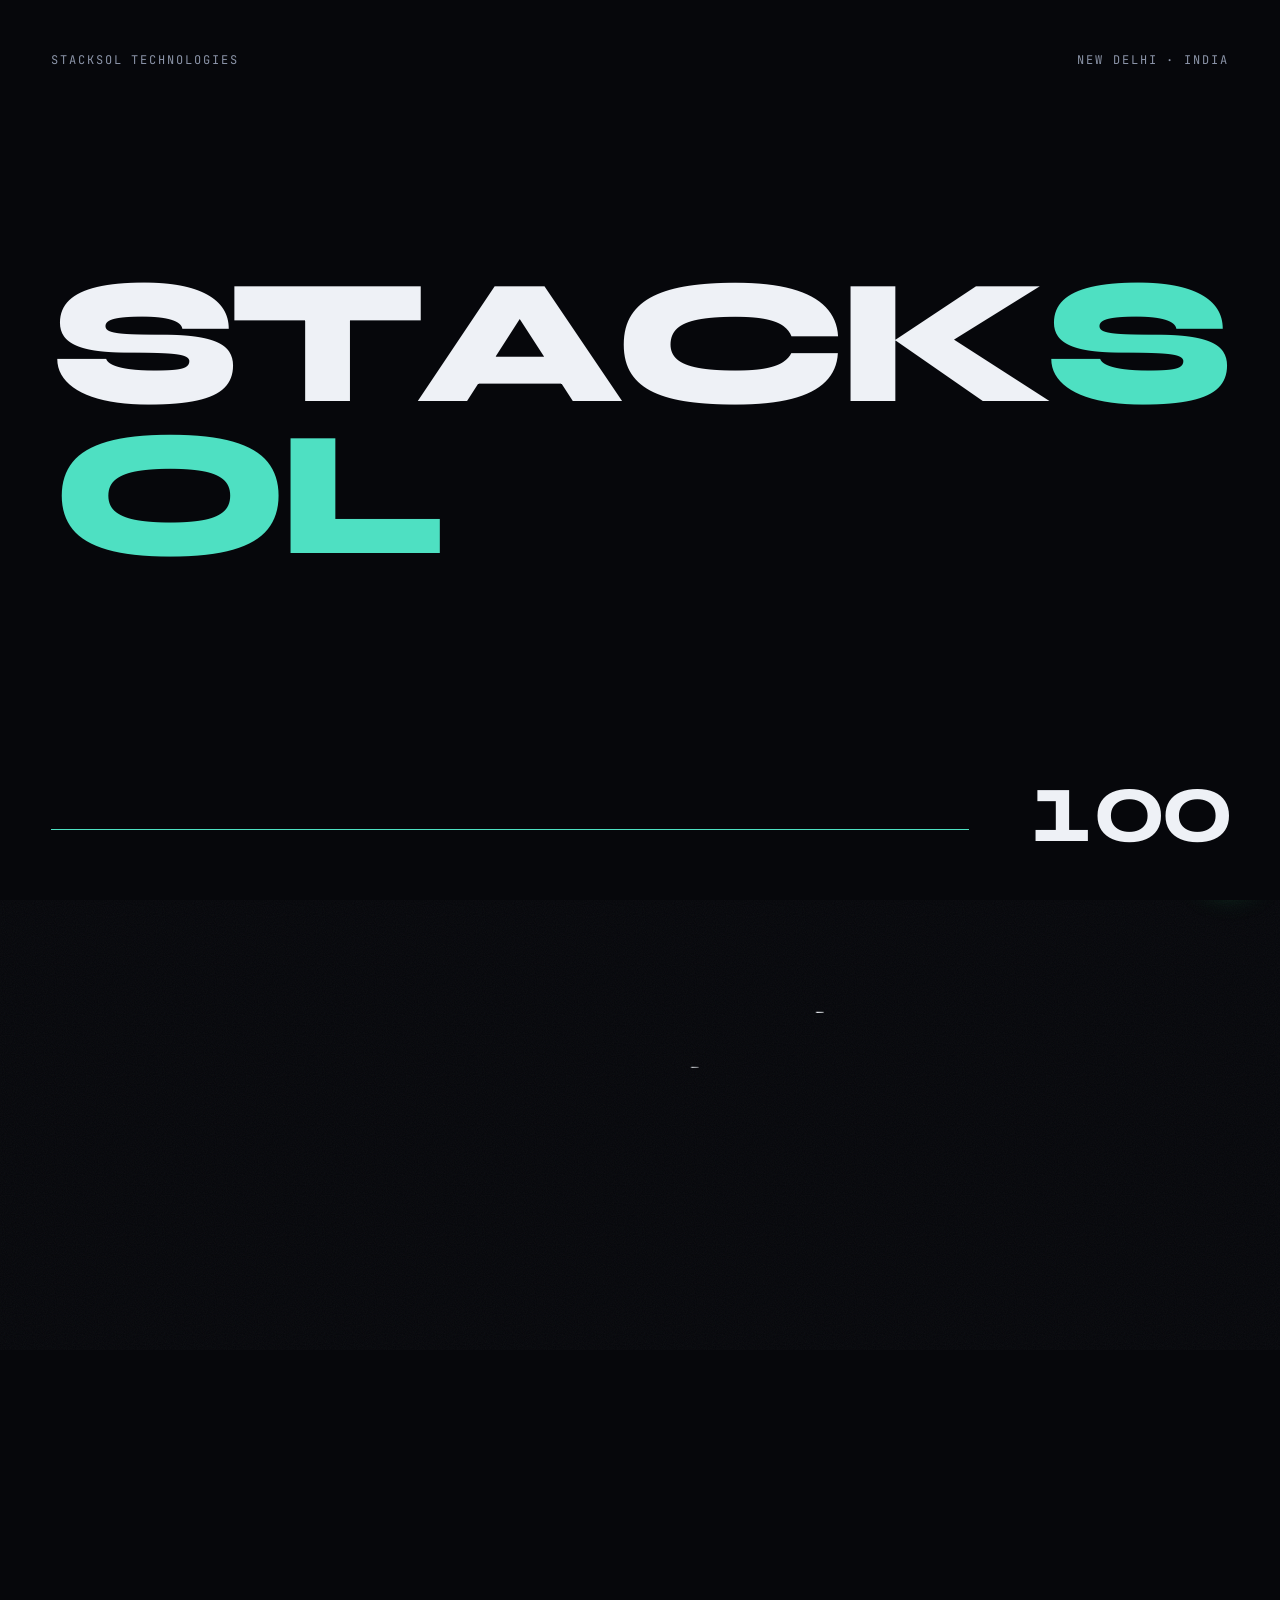
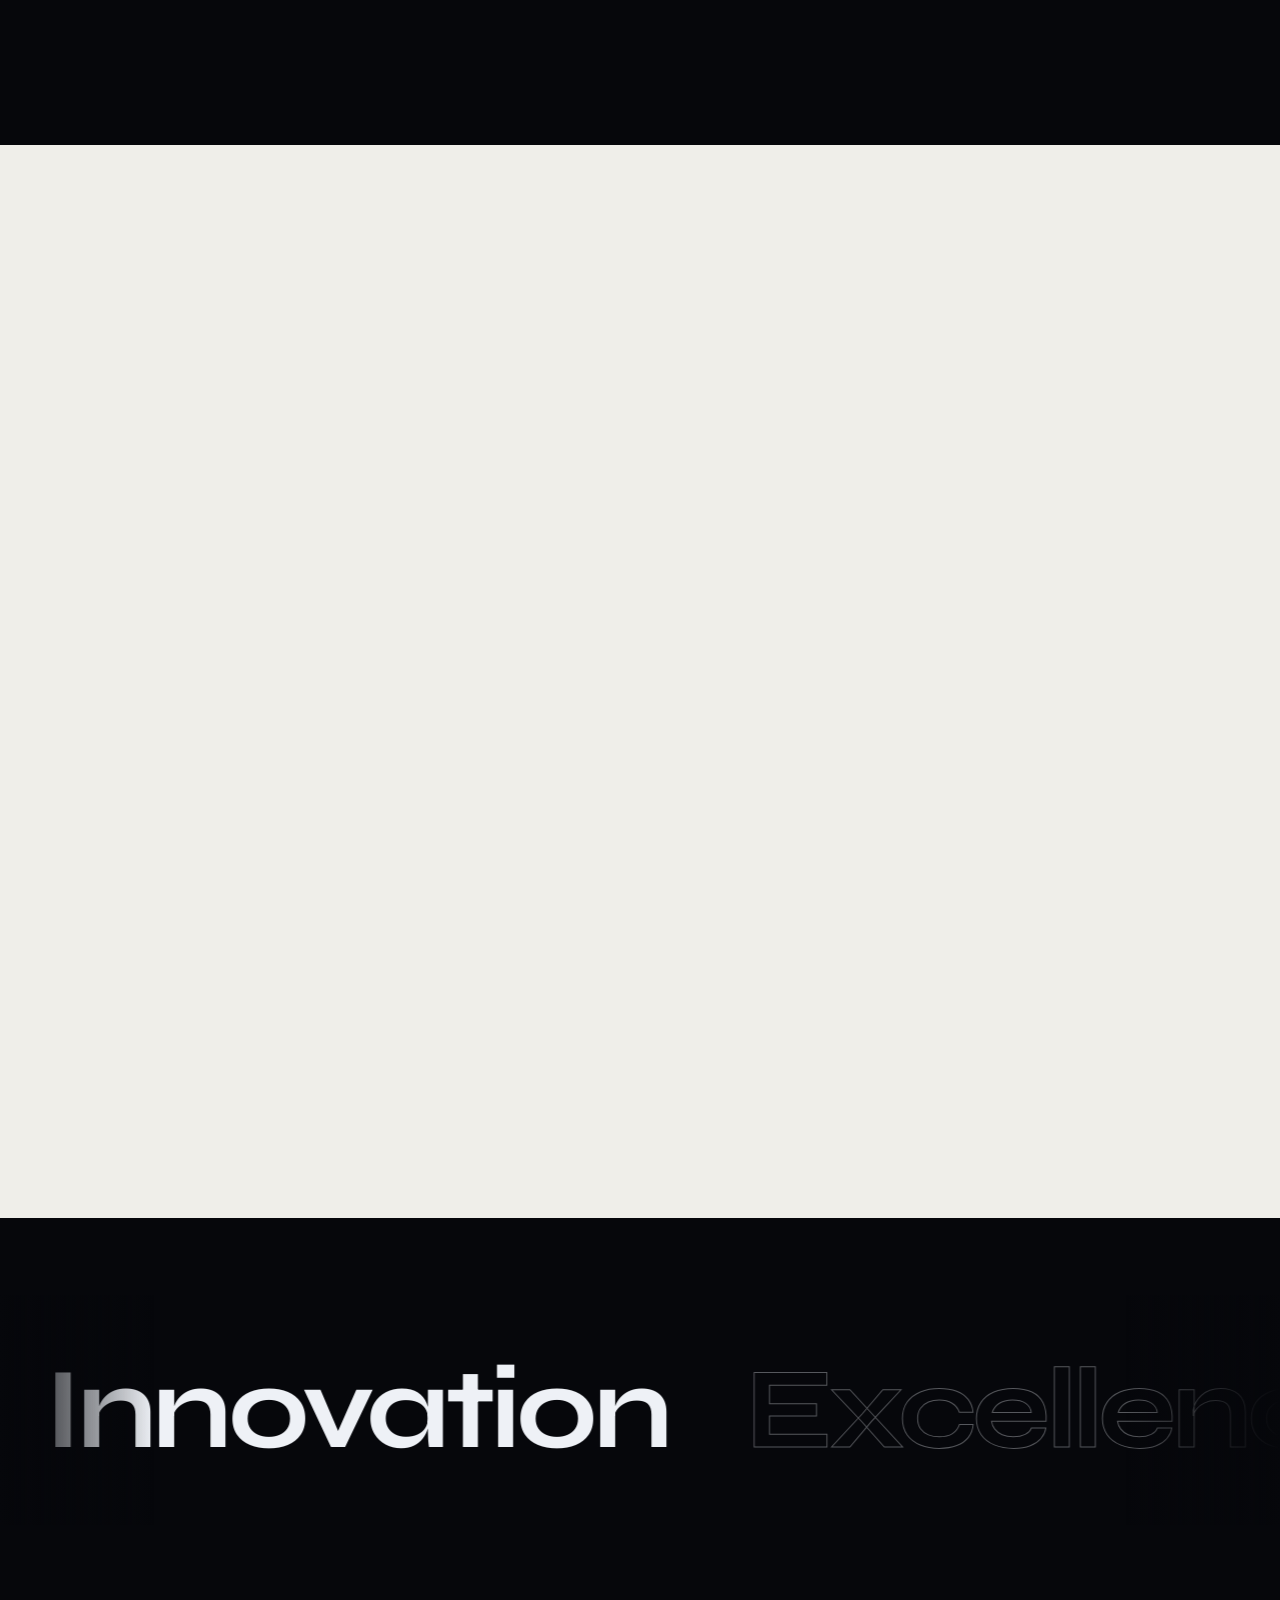
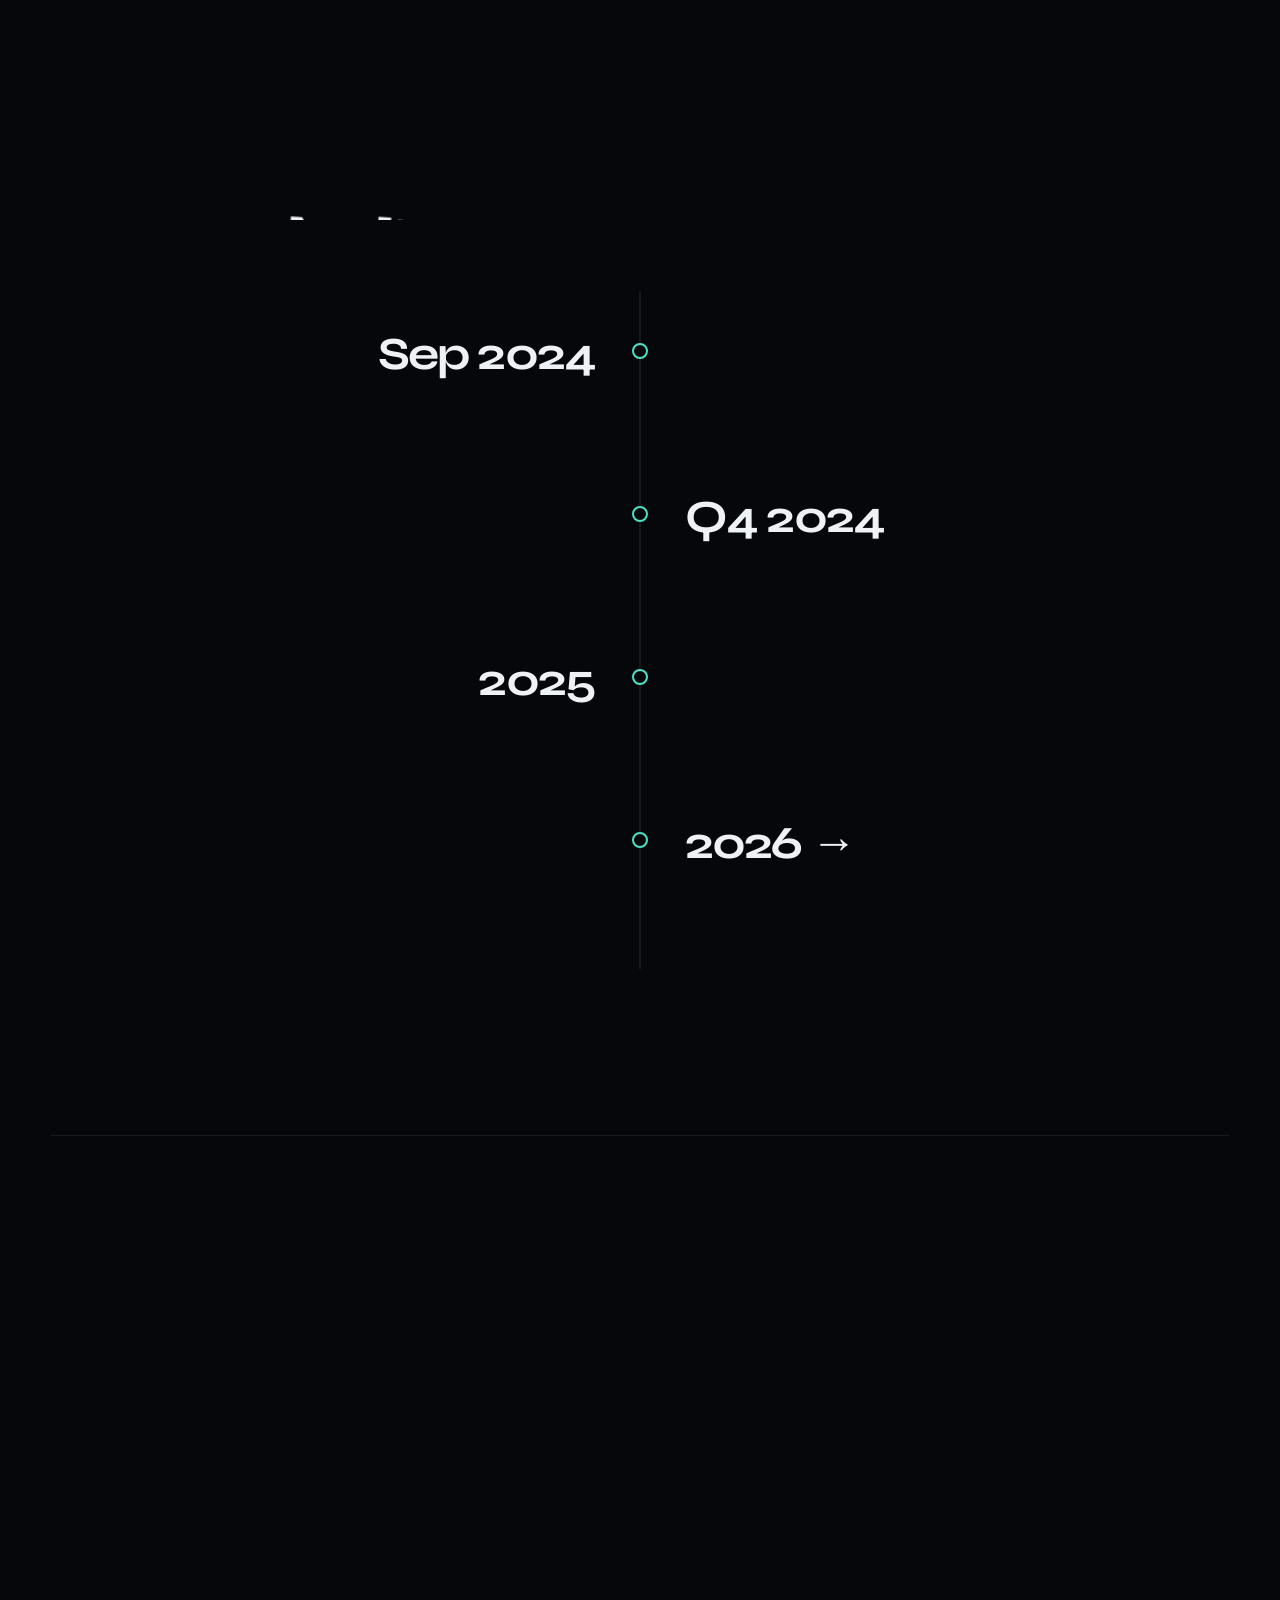
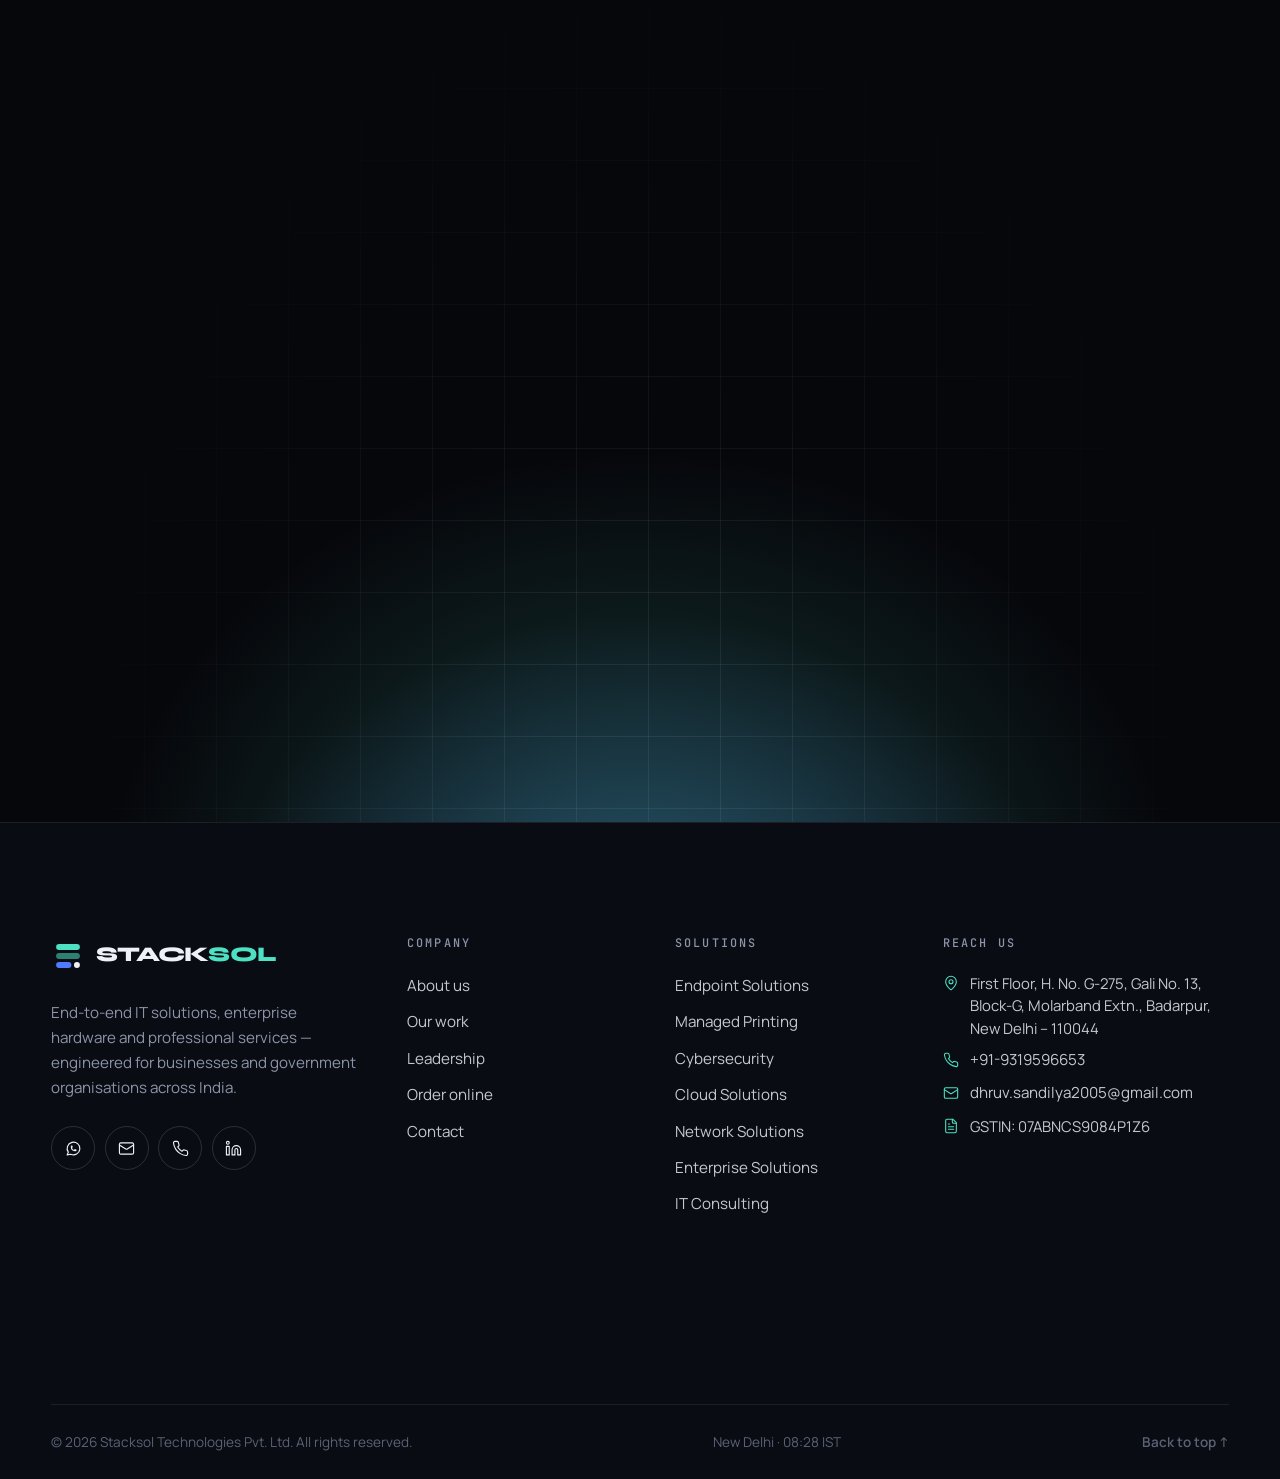
<file: about.html>
<!DOCTYPE html>
<html lang="en">
<head>
  <meta charset="UTF-8">
  <meta name="viewport" content="width=device-width, initial-scale=1.0">
  <title>About — Stacksol Technologies</title>
  <meta name="description" content="Stacksol Technologies Pvt. Ltd. is a New Delhi IT solutions company delivering hardware, cloud, cybersecurity, networking and enterprise services to businesses and government organisations across India.">
  <meta name="theme-color" content="#06070b">
  <meta property="og:type" content="website">
  <meta property="og:title" content="About — Stacksol Technologies">
  <meta property="og:description" content="Stacksol Technologies Pvt. Ltd. is a New Delhi IT solutions company delivering hardware, cloud, cybersecurity, networking and enterprise services to businesses and government organisations across India.">
  <meta property="og:site_name" content="Stacksol Technologies">
  <link rel="icon" href="data:image/svg+xml,%3Csvg xmlns='http://www.w3.org/2000/svg' viewBox='0 0 40 40'%3E%3Crect width='40' height='40' rx='10' fill='%2306070b'/%3E%3Crect x='8' y='8' width='24' height='6' rx='3' fill='%234ee0c2'/%3E%3Crect x='8' y='17' width='24' height='6' rx='3' fill='%234ee0c2' fill-opacity='.55'/%3E%3Crect x='8' y='26' width='15' height='6' rx='3' fill='%234f7cff'/%3E%3C/svg%3E">
  <link rel="preload" href="fonts/Syne-normal-500-800.woff2" as="font" type="font/woff2" crossorigin>
  <link rel="preload" href="fonts/Manrope-normal-300-700.woff2" as="font" type="font/woff2" crossorigin>
  <link rel="stylesheet" href="css/fonts.css">
  <link rel="stylesheet" href="css/styles.css">
  <script>
    (function (d) {
      var r = d.documentElement; r.classList.add('js');
      try { if (!sessionStorage.getItem('ss-visited')) r.classList.add('first'); } catch (e) {}
      setTimeout(function () { if (!r.classList.contains('ready')) r.classList.add('ready', 'no-anim'); }, 6000);
    })(document);
  </script>
</head>
<body data-page="about">
  <div class="loader" aria-hidden="true">
    <div class="loader__top"><span>Stacksol Technologies</span><span>New Delhi · India</span></div>
    <div class="loader__word"><span style="--i:0">S</span><span style="--i:1">T</span><span style="--i:2">A</span><span style="--i:3">C</span><span style="--i:4">K</span><span style="--i:5" class=a>S</span><span style="--i:6" class=a>O</span><span style="--i:7" class=a>L</span></div>
    <div class="loader__bottom"><div class="loader__bar"><i></i></div><div class="loader__count">0</div></div>
  </div>
  <div class="pt" aria-hidden="true"><div class="pt__col"></div><div class="pt__col"></div><div class="pt__col"></div><div class="pt__col"></div><div class="pt__col"></div><div class="pt__logo">STACK<span>SOL</span></div></div>
  <div class="cursor" aria-hidden="true"><span class="cursor__label"></span></div>
  <div class="cursor-dot" aria-hidden="true"></div>
  <div class="progress" aria-hidden="true"><i></i></div>

  <header class="hdr">
    <div class="container hdr__in">
      <a href="index.html" class="logo" aria-label="Stacksol Technologies — home"><svg viewBox="0 0 40 40" fill="none" aria-hidden="true">
  <rect x="6" y="6" width="28" height="7" rx="3.5" fill="#4ee0c2"/>
  <rect x="6" y="16.5" width="28" height="7" rx="3.5" fill="#4ee0c2" fill-opacity=".55"/>
  <rect x="6" y="27" width="18" height="7" rx="3.5" fill="#4f7cff"/>
  <circle cx="30.5" cy="30.5" r="3.5" fill="#eef1f6"/>
</svg><span>STACK<b>SOL</b></span></a>
      <nav class="nav" aria-label="Primary">
        <a href="index.html" data-nav="home">Home</a>
        <a href="about.html" data-nav="about">About</a>
        <div class="nav__dd">
          <a href="services.html" data-nav="services">Solutions <svg viewBox="0 0 24 24" fill="none" stroke="currentColor" stroke-width="1.6" stroke-linecap="round" stroke-linejoin="round" aria-hidden="true"><path d="m6 9 6 6 6-6"/></svg></a>
          <div class="nav__menu">
            <a href="services.html#endpoint"><strong>Endpoint Solutions</strong><span>Laptops, desktops, workstations & servers</span></a>
            <a href="services.html#printing"><strong>Managed Printing</strong><span>Fleet, supplies & proactive maintenance</span></a>
            <a href="services.html#cybersecurity"><strong>Cybersecurity</strong><span>Threat defence, VAPT & data protection</span></a>
            <a href="services.html#cloud"><strong>Cloud Solutions</strong><span>Migration, Azure / AWS & hybrid</span></a>
            <a href="services.html#network"><strong>Network Solutions</strong><span>LAN / WAN, wireless, VPN & SD-WAN</span></a>
            <a href="services.html#enterprise"><strong>Enterprise Solutions</strong><span>ERP, collaboration & storage</span></a>
            <a href="services.html#consulting"><strong>IT Consulting</strong><span>Strategy, roadmaps & audits</span></a>
            <a href="services.html#services"><strong>Specialised Services</strong><span>Installation, data centre, AMC & more</span></a>
          </div>
        </div>
        <a href="portfolio.html" data-nav="portfolio">Work</a>
        <a href="team.html" data-nav="team">Team</a>
        <a href="order.html" data-nav="order">Order Online</a>
      </nav>
      <div class="hdr__cta">
        <a href="contact.html" class="btn btn--primary" data-magnetic="0.25"><span class="btn-label">Let's talk</span><svg viewBox="0 0 24 24" fill="none" stroke="currentColor" stroke-width="1.6" stroke-linecap="round" stroke-linejoin="round" aria-hidden="true"><path d="M7 17 17 7"/><path d="M7 7h10v10"/></svg></a>
        <button class="burger" aria-label="Open menu" aria-expanded="false"><span></span><span></span></button>
      </div>
    </div>
  </header>

  <div class="menu" aria-label="Mobile menu">
    <nav class="menu__links">
      <a href="index.html" data-nav="home"><span>Home</span></a>
      <a href="about.html" data-nav="about"><span>About</span></a>
      <a href="services.html" data-nav="services"><span>Solutions</span></a>
      <a href="portfolio.html" data-nav="portfolio"><span>Work</span></a>
      <a href="team.html" data-nav="team"><span>Team</span></a>
      <a href="order.html" data-nav="order"><span>Order Online</span></a>
      <a href="contact.html" data-nav="contact"><span>Contact</span></a>
    </nav>
    <div class="menu__foot">
      <a href="tel:+919319596653">+91-9319596653</a>
      <a href="mailto:dhruv.sandilya2005@gmail.com">dhruv.sandilya2005@gmail.com</a>
      <span>New Delhi, India</span>
    </div>
  </div>

<main>

  <section class="phero">
    <div class="phero__grid" aria-hidden="true"></div>
    <div class="phero__orb" aria-hidden="true"></div>
    <div class="container">
      <div class="crumbs" data-reveal="fade"><a href="index.html">Home</a><span>/</span><span>About</span></div>
      <h1 class="display-xl phero__title" data-split="chars">Engineering <span class="serif">trust</span> into every stack.</h1>
      <div class="phero__foot">
        <p class="lead" data-reveal>A New Delhi company on a mission to change how organisations harness technology — with innovation, reliability and customer satisfaction at the centre of everything we ship.</p>
        <div class="chips" data-reveal>
          <span class="chip"><svg viewBox="0 0 24 24" fill="none" stroke="currentColor" stroke-width="1.6" stroke-linecap="round" stroke-linejoin="round" aria-hidden="true"><path d="M20 6 9 17l-5-5"/></svg> Private Limited</span>
          <span class="chip"><svg viewBox="0 0 24 24" fill="none" stroke="currentColor" stroke-width="1.6" stroke-linecap="round" stroke-linejoin="round" aria-hidden="true"><path d="M3 22h18"/><path d="M6 18v-7M10 18v-7M14 18v-7M18 18v-7"/><path d="m12 2 8 5H4z"/></svg> GeM Seller</span>
          <span class="chip"><svg viewBox="0 0 24 24" fill="none" stroke="currentColor" stroke-width="1.6" stroke-linecap="round" stroke-linejoin="round" aria-hidden="true"><path d="M15 2H6a2 2 0 0 0-2 2v16a2 2 0 0 0 2 2h12a2 2 0 0 0 2-2V7Z"/><path d="M14 2v4a2 2 0 0 0 2 2h4"/><path d="M10 9H8M16 13H8M16 17H8"/></svg> GST Registered</span>
        </div>
      </div>
    </div>
  </section>

  <!-- STORY -->
  <section class="section" style="padding-top:clamp(40px,6vw,80px)">
    <div class="container split">
      <div class="visual" data-reveal="clip">
        <div class="visual__grid"></div>
        <div class="visual__glow"></div>
        <div class="visual__center"><div class="stack3d"><span></span><span></span><span></span></div></div>
        <div class="visual__tag" style="left:8%;top:12%"><svg viewBox="0 0 24 24" fill="none" stroke="currentColor" stroke-width="1.6" stroke-linecap="round" stroke-linejoin="round" aria-hidden="true"><path d="M9.94 15.5A2 2 0 0 0 8.5 14.06l-6.14-1.58a.5.5 0 0 1 0-.96L8.5 9.94A2 2 0 0 0 9.94 8.5l1.58-6.14a.5.5 0 0 1 .96 0L14.06 8.5A2 2 0 0 0 15.5 9.94l6.14 1.58a.5.5 0 0 1 0 .96L15.5 14.06a2 2 0 0 0-1.44 1.44l-1.58 6.14a.5.5 0 0 1-.96 0z"/></svg><span><b>Est.</b> September 2024</span></div>
        <div class="visual__tag" style="right:8%;top:44%;animation-delay:-2s"><svg viewBox="0 0 24 24" fill="none" stroke="currentColor" stroke-width="1.6" stroke-linecap="round" stroke-linejoin="round" aria-hidden="true"><path d="M3 22h18"/><path d="M6 18v-7M10 18v-7M14 18v-7M18 18v-7"/><path d="m12 2 8 5H4z"/></svg><span><b>GeM</b> registered seller</span></div>
        <div class="visual__tag" style="left:10%;bottom:12%;animation-delay:-4s"><svg viewBox="0 0 24 24" fill="none" stroke="currentColor" stroke-width="1.6" stroke-linecap="round" stroke-linejoin="round" aria-hidden="true"><path d="M15 2H6a2 2 0 0 0-2 2v16a2 2 0 0 0 2 2h12a2 2 0 0 0 2-2V7Z"/><path d="M14 2v4a2 2 0 0 0 2 2h4"/><path d="M10 9H8M16 13H8M16 17H8"/></svg><span><b>GSTIN</b> 07ABNCS9084P1Z6</span></div>
      </div>
      <div>
        <span class="eyebrow" data-reveal>Our story</span>
        <h2 class="display-m mt-m" data-split>Built to close the gap between business and <span class="serif accent">technology.</span></h2>
        <div class="prose mt-m" data-reveal>
          <p><strong>Stacksol Technologies Private Limited</strong> was incorporated on 3rd September 2024 by directors <strong>Dhruv Sandilya</strong> and <strong>Pravesh Kumar Pathak</strong> with one clear idea: make enterprise-grade technology simple to buy, deploy and depend on.</p>
          <p>Headquartered in <strong>New Delhi</strong>, we deliver IT solutions, hardware supply and professional services for enterprises, SMEs and government organisations — spanning endpoint computing, managed printing, cloud, cybersecurity, networking and enterprise software.</p>
          <p>As an authorised <strong>Government e-Marketplace (GeM)</strong> seller with regular GST registration, we bring the same transparency and compliance to public-sector procurement as we do to private engagements.</p>
        </div>
        <div class="flex gap wrap mt-m" data-reveal>
          <a href="services.html" class="btn btn--primary" data-magnetic="0.2"><span class="btn-label">Our solutions</span><svg viewBox="0 0 24 24" fill="none" stroke="currentColor" stroke-width="1.6" stroke-linecap="round" stroke-linejoin="round" aria-hidden="true"><path d="M7 17 17 7"/><path d="M7 7h10v10"/></svg></a>
          <a href="team.html" class="btn btn--ghost" data-magnetic="0.2"><span class="btn-label">Meet the team</span><svg viewBox="0 0 24 24" fill="none" stroke="currentColor" stroke-width="1.6" stroke-linecap="round" stroke-linejoin="round" aria-hidden="true"><path d="M7 17 17 7"/><path d="M7 7h10v10"/></svg></a>
        </div>
      </div>
    </div>
  </section>

  <!-- MISSION / VISION / VALUES -->
  <section class="section section--paper">
    <div class="container">
      <div class="shead">
        <div class="shead__l">
          <span class="eyebrow" data-reveal>What drives us</span>
          <h2 class="display-l" data-split>Mission, vision &amp; <span class="serif">values.</span></h2>
        </div>
        <p class="lead" data-reveal>The principles behind every recommendation we make and every system we hand over.</p>
      </div>
      <div class="values" data-stagger="120">
        <div class="value" data-reveal>
          <span class="value__n">01 — Mission</span>
          <h3>Empower transformation.</h3>
          <p>Deliver innovative IT solutions that help businesses reach their digital goals — through reliable technology, expert support and an uncompromising standard of quality.</p>
        </div>
        <div class="value" data-reveal>
          <span class="value__n">02 — Vision</span>
          <h3>India's most trusted IT partner.</h3>
          <p>Set the benchmark for reliability, innovation and customer-centric service for businesses and government organisations nationwide.</p>
        </div>
        <div class="value" data-reveal>
          <span class="value__n">03 — Values</span>
          <h3>Integrity, always.</h3>
          <p>Integrity, innovation, excellence, a customer-first mindset and reliability — the foundation of every project and every promise.</p>
        </div>
      </div>
    </div>
  </section>

  <div class="marquee marquee--big" data-marquee="0.9" aria-hidden="true" style="margin-top:clamp(40px,6vw,80px)">
    <div class="marquee__track">
      <div class="marquee__group">
        <span class="marquee__item">Integrity</span><span class="marquee__item fill">Innovation</span><span class="marquee__item">Excellence</span><span class="marquee__item fill">Reliability</span>
      </div>
    </div>
  </div>

  <!-- TIMELINE -->
  <section class="section">
    <div class="container">
      <div class="shead" style="justify-content:center;text-align:center">
        <div class="shead__l" style="align-items:center">
          <span class="eyebrow" data-reveal>Our journey</span>
          <h2 class="display-l" data-split>Milestones, so <span class="serif accent">far.</span></h2>
        </div>
      </div>
      <div class="tl">
        <div class="tl__line"><i></i></div>
        <div class="tl__item">
          <div class="tl__date">Sep 2024</div>
          <div class="tl__body" data-reveal><h3>Company incorporated</h3><p>Stacksol Technologies Pvt. Ltd. is incorporated in New Delhi on 3rd September 2024.</p></div>
        </div>
        <div class="tl__item">
          <div class="tl__date">Q4 2024</div>
          <div class="tl__body" data-reveal><h3>GST &amp; GeM onboarding</h3><p>Regular GST registration obtained and enrolment as an authorised seller on the Government e-Marketplace.</p></div>
        </div>
        <div class="tl__item">
          <div class="tl__date">2025</div>
          <div class="tl__body" data-reveal><h3>OEM partnerships expand</h3><p>Strategic partnerships with leading manufacturers broaden our portfolio across hardware, software and infrastructure.</p></div>
        </div>
        <div class="tl__item">
          <div class="tl__date">2026 →</div>
          <div class="tl__body" data-reveal><h3>Scaling across sectors</h3><p>A growing client base across enterprise, government, education and healthcare — with delivery and support nationwide.</p></div>
        </div>
      </div>
    </div>
  </section>

  <!-- STATS -->
  <section class="section" style="padding-top:0">
    <div class="container">
      <div class="stats" data-stagger="120">
        <div class="stat" data-reveal><div class="stat__n"><span data-count="100">0</span><sup>+</sup></div><div class="stat__l">Clients</div></div>
        <div class="stat" data-reveal><div class="stat__n"><span data-count="500">0</span><sup>+</sup></div><div class="stat__l">Projects delivered</div></div>
        <div class="stat" data-reveal><div class="stat__n"><span data-count="50">0</span><sup>+</sup></div><div class="stat__l">OEM partners</div></div>
        <div class="stat" data-reveal><div class="stat__n"><span data-count="24">0</span><sup>/7</sup></div><div class="stat__l">Support</div></div>
      </div>
    </div>
  </section>

  <section class="cta">
    <div class="cta__grid" aria-hidden="true"></div>
    <div class="cta__bg" aria-hidden="true"></div>
    <div class="container">
      <span class="eyebrow" data-reveal>Partner with us</span>
      <h2 class="display-l cta__title" data-split>Business or government — <span class="serif">let's talk.</span></h2>
      <div data-reveal="scale"><a href="contact.html" class="circle-btn" data-magnetic="0.45"><span><svg viewBox="0 0 24 24" fill="none" stroke="currentColor" stroke-width="1.6" stroke-linecap="round" stroke-linejoin="round" aria-hidden="true"><path d="M7 17 17 7"/><path d="M7 7h10v10"/></svg>Start here</span></a></div>
    </div>
  </section>

</main>

  <footer class="ftr">
    <div class="container">
      <div class="ftr__top">
        <div class="ftr__about">
          <a href="index.html" class="logo"><svg viewBox="0 0 40 40" fill="none" aria-hidden="true">
  <rect x="6" y="6" width="28" height="7" rx="3.5" fill="#4ee0c2"/>
  <rect x="6" y="16.5" width="28" height="7" rx="3.5" fill="#4ee0c2" fill-opacity=".55"/>
  <rect x="6" y="27" width="18" height="7" rx="3.5" fill="#4f7cff"/>
  <circle cx="30.5" cy="30.5" r="3.5" fill="#eef1f6"/>
</svg><span>STACK<b>SOL</b></span></a>
          <p>End-to-end IT solutions, enterprise hardware and professional services — engineered for businesses and government organisations across India.</p>
          <div class="socials">
            <a href="https://wa.me/919319596653" target="_blank" rel="noopener" aria-label="WhatsApp"><svg viewBox="0 0 24 24" fill="none" stroke="currentColor" stroke-width="1.6" stroke-linecap="round" stroke-linejoin="round" aria-hidden="true"><path d="M3 21l1.65-3.8a9 9 0 1 1 3.4 2.9L3 21"/><path d="M9 10a.5.5 0 0 0 1 0V9a.5.5 0 0 0-1 0v1a5 5 0 0 0 5 5h1a.5.5 0 0 0 0-1h-1a.5.5 0 0 0 0 1"/></svg></a>
            <a href="mailto:dhruv.sandilya2005@gmail.com" aria-label="Email"><svg viewBox="0 0 24 24" fill="none" stroke="currentColor" stroke-width="1.6" stroke-linecap="round" stroke-linejoin="round" aria-hidden="true"><rect x="2" y="4" width="20" height="16" rx="2"/><path d="m22 7-8.97 5.7a1.94 1.94 0 0 1-2.06 0L2 7"/></svg></a>
            <a href="tel:+919319596653" aria-label="Call"><svg viewBox="0 0 24 24" fill="none" stroke="currentColor" stroke-width="1.6" stroke-linecap="round" stroke-linejoin="round" aria-hidden="true"><path d="M22 16.92v3a2 2 0 0 1-2.18 2 19.79 19.79 0 0 1-8.63-3.07 19.5 19.5 0 0 1-6-6 19.79 19.79 0 0 1-3.07-8.67A2 2 0 0 1 4.11 2h3a2 2 0 0 1 2 1.72 12.84 12.84 0 0 0 .7 2.81 2 2 0 0 1-.45 2.11L8.09 9.91a16 16 0 0 0 6 6l1.27-1.27a2 2 0 0 1 2.11-.45 12.84 12.84 0 0 0 2.81.7A2 2 0 0 1 22 16.92z"/></svg></a>
            <a href="https://www.linkedin.com/" target="_blank" rel="noopener" aria-label="LinkedIn"><svg viewBox="0 0 24 24" fill="none" stroke="currentColor" stroke-width="1.6" stroke-linecap="round" stroke-linejoin="round" aria-hidden="true"><path d="M16 8a6 6 0 0 1 6 6v7h-4v-7a2 2 0 0 0-2-2 2 2 0 0 0-2 2v7h-4v-7a6 6 0 0 1 6-6z"/><rect x="2" y="9" width="4" height="12"/><circle cx="4" cy="4" r="2"/></svg></a>
          </div>
        </div>
        <div>
          <h4>Company</h4>
          <ul>
            <li><a href="about.html">About us</a></li>
            <li><a href="portfolio.html">Our work</a></li>
            <li><a href="team.html">Leadership</a></li>
            <li><a href="order.html">Order online</a></li>
            <li><a href="contact.html">Contact</a></li>
          </ul>
        </div>
        <div>
          <h4>Solutions</h4>
          <ul>
            <li><a href="services.html#endpoint">Endpoint Solutions</a></li>
            <li><a href="services.html#printing">Managed Printing</a></li>
            <li><a href="services.html#cybersecurity">Cybersecurity</a></li>
            <li><a href="services.html#cloud">Cloud Solutions</a></li>
            <li><a href="services.html#network">Network Solutions</a></li>
            <li><a href="services.html#enterprise">Enterprise Solutions</a></li>
            <li><a href="services.html#consulting">IT Consulting</a></li>
          </ul>
        </div>
        <div>
          <h4>Reach us</h4>
          <ul class="ftr__contact">
            <li><svg viewBox="0 0 24 24" fill="none" stroke="currentColor" stroke-width="1.6" stroke-linecap="round" stroke-linejoin="round" aria-hidden="true"><path d="M20 10c0 4.99-5.54 10.19-7.4 11.8a1 1 0 0 1-1.2 0C9.54 20.19 4 14.99 4 10a8 8 0 0 1 16 0"/><circle cx="12" cy="10" r="3"/></svg><span>First Floor, H. No. G-275, Gali No. 13, Block-G, Molarband Extn., Badarpur, New Delhi – 110044</span></li>
            <li><svg viewBox="0 0 24 24" fill="none" stroke="currentColor" stroke-width="1.6" stroke-linecap="round" stroke-linejoin="round" aria-hidden="true"><path d="M22 16.92v3a2 2 0 0 1-2.18 2 19.79 19.79 0 0 1-8.63-3.07 19.5 19.5 0 0 1-6-6 19.79 19.79 0 0 1-3.07-8.67A2 2 0 0 1 4.11 2h3a2 2 0 0 1 2 1.72 12.84 12.84 0 0 0 .7 2.81 2 2 0 0 1-.45 2.11L8.09 9.91a16 16 0 0 0 6 6l1.27-1.27a2 2 0 0 1 2.11-.45 12.84 12.84 0 0 0 2.81.7A2 2 0 0 1 22 16.92z"/></svg><a href="tel:+919319596653">+91-9319596653</a></li>
            <li><svg viewBox="0 0 24 24" fill="none" stroke="currentColor" stroke-width="1.6" stroke-linecap="round" stroke-linejoin="round" aria-hidden="true"><rect x="2" y="4" width="20" height="16" rx="2"/><path d="m22 7-8.97 5.7a1.94 1.94 0 0 1-2.06 0L2 7"/></svg><a href="mailto:dhruv.sandilya2005@gmail.com">dhruv.sandilya2005@gmail.com</a></li>
            <li><svg viewBox="0 0 24 24" fill="none" stroke="currentColor" stroke-width="1.6" stroke-linecap="round" stroke-linejoin="round" aria-hidden="true"><path d="M15 2H6a2 2 0 0 0-2 2v16a2 2 0 0 0 2 2h12a2 2 0 0 0 2-2V7Z"/><path d="M14 2v4a2 2 0 0 0 2 2h4"/><path d="M10 9H8M16 13H8M16 17H8"/></svg><span>GSTIN: 07ABNCS9084P1Z6</span></li>
          </ul>
        </div>
      </div>
    </div>
    <div class="ftr__word" data-split="chars" aria-hidden="true">STACKSOL</div>
    <div class="container">
      <div class="ftr__bottom">
        <span>© <span data-year>2026</span> Stacksol Technologies Pvt. Ltd. All rights reserved.</span>
        <span>New Delhi · <span data-clock>--:--</span> IST</span>
        <a href="#" class="to-top link-u" data-top>Back to top ↑</a>
      </div>
    </div>
  </footer>

  <a href="https://wa.me/919319596653?text=Hi!%20I%20visited%20your%20website%20and%20would%20like%20to%20know%20more." class="fab" target="_blank" rel="noopener" aria-label="Chat on WhatsApp"><svg viewBox="0 0 24 24" fill="none" stroke="currentColor" stroke-width="1.6" stroke-linecap="round" stroke-linejoin="round" aria-hidden="true"><path d="M3 21l1.65-3.8a9 9 0 1 1 3.4 2.9L3 21"/><path d="M9 10a.5.5 0 0 0 1 0V9a.5.5 0 0 0-1 0v1a5 5 0 0 0 5 5h1a.5.5 0 0 0 0-1h-1a.5.5 0 0 0 0 1"/></svg></a>

  <script src="js/vendor/gsap.min.js" defer></script>
  <script src="js/vendor/ScrollTrigger.min.js" defer></script>
  <script src="js/vendor/lenis.min.js" defer></script>
  <script src="js/main.js" defer></script>
</body>
</html>
</file>
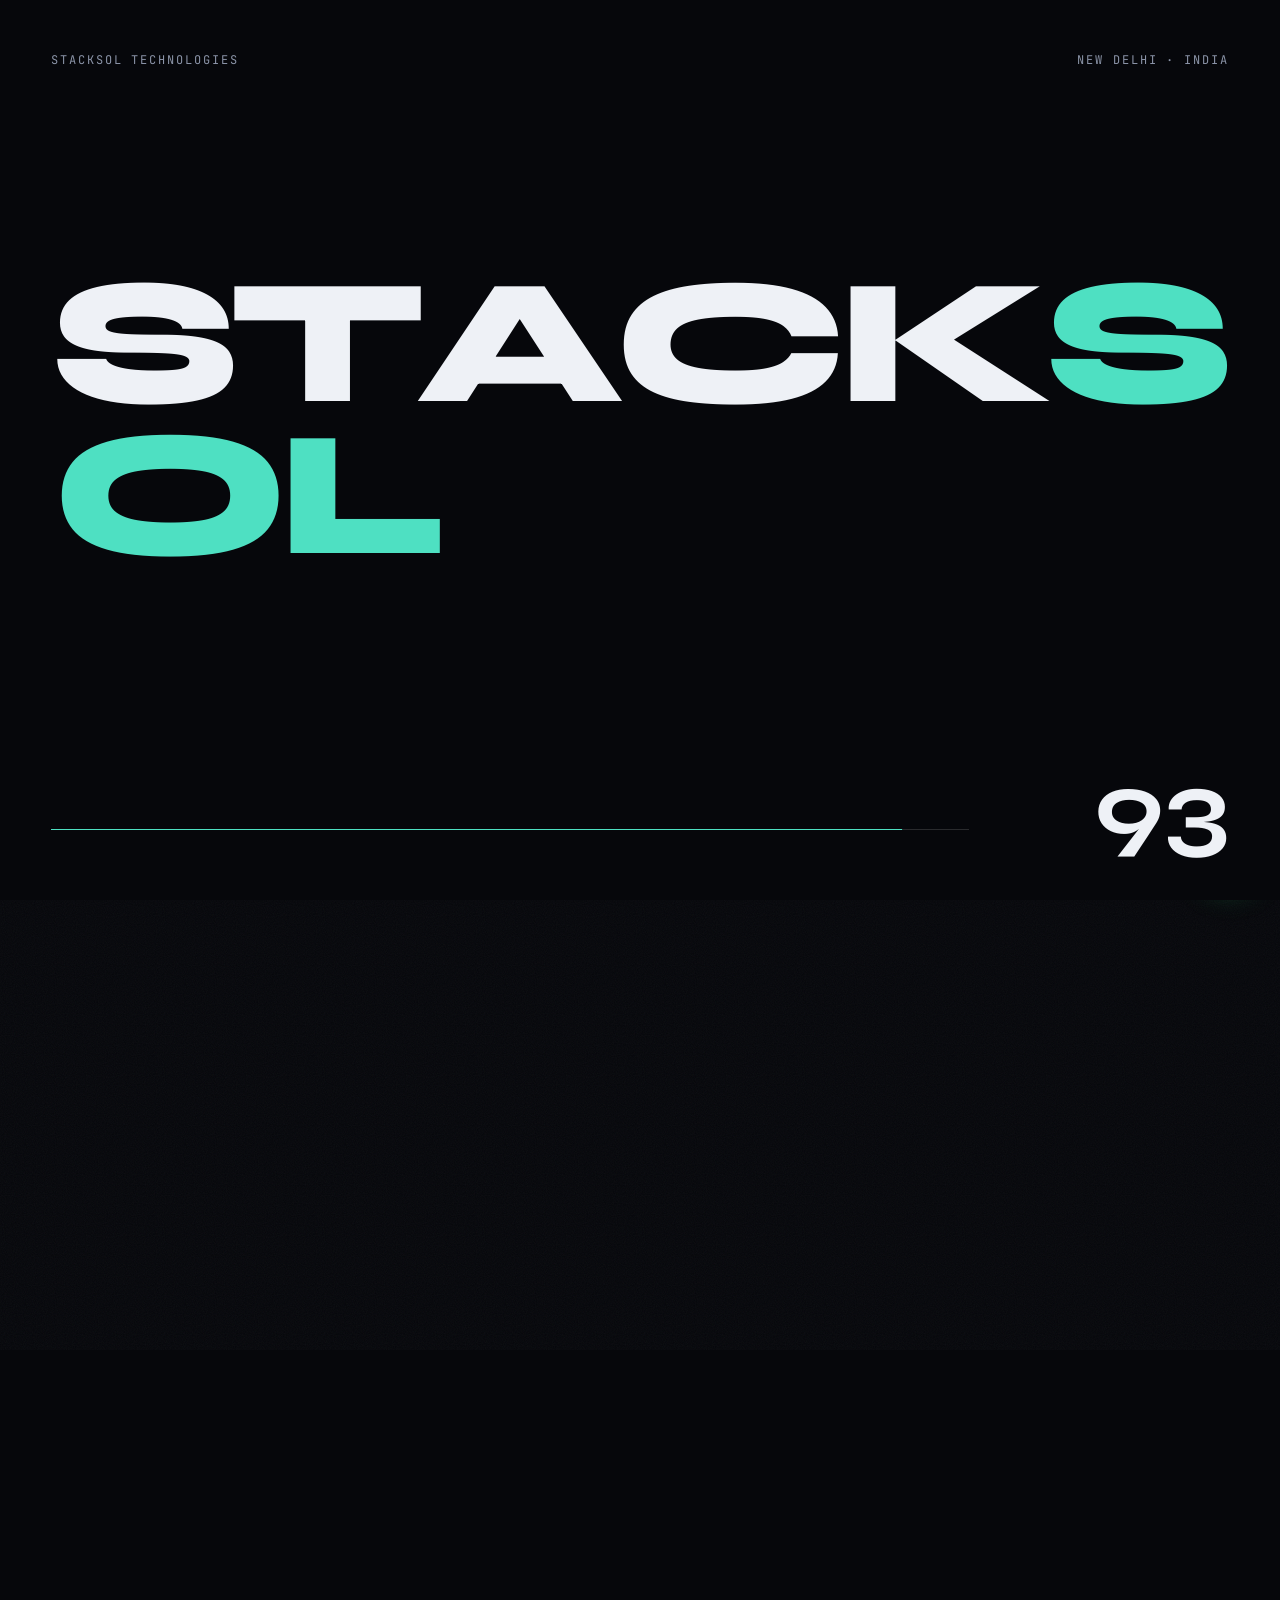
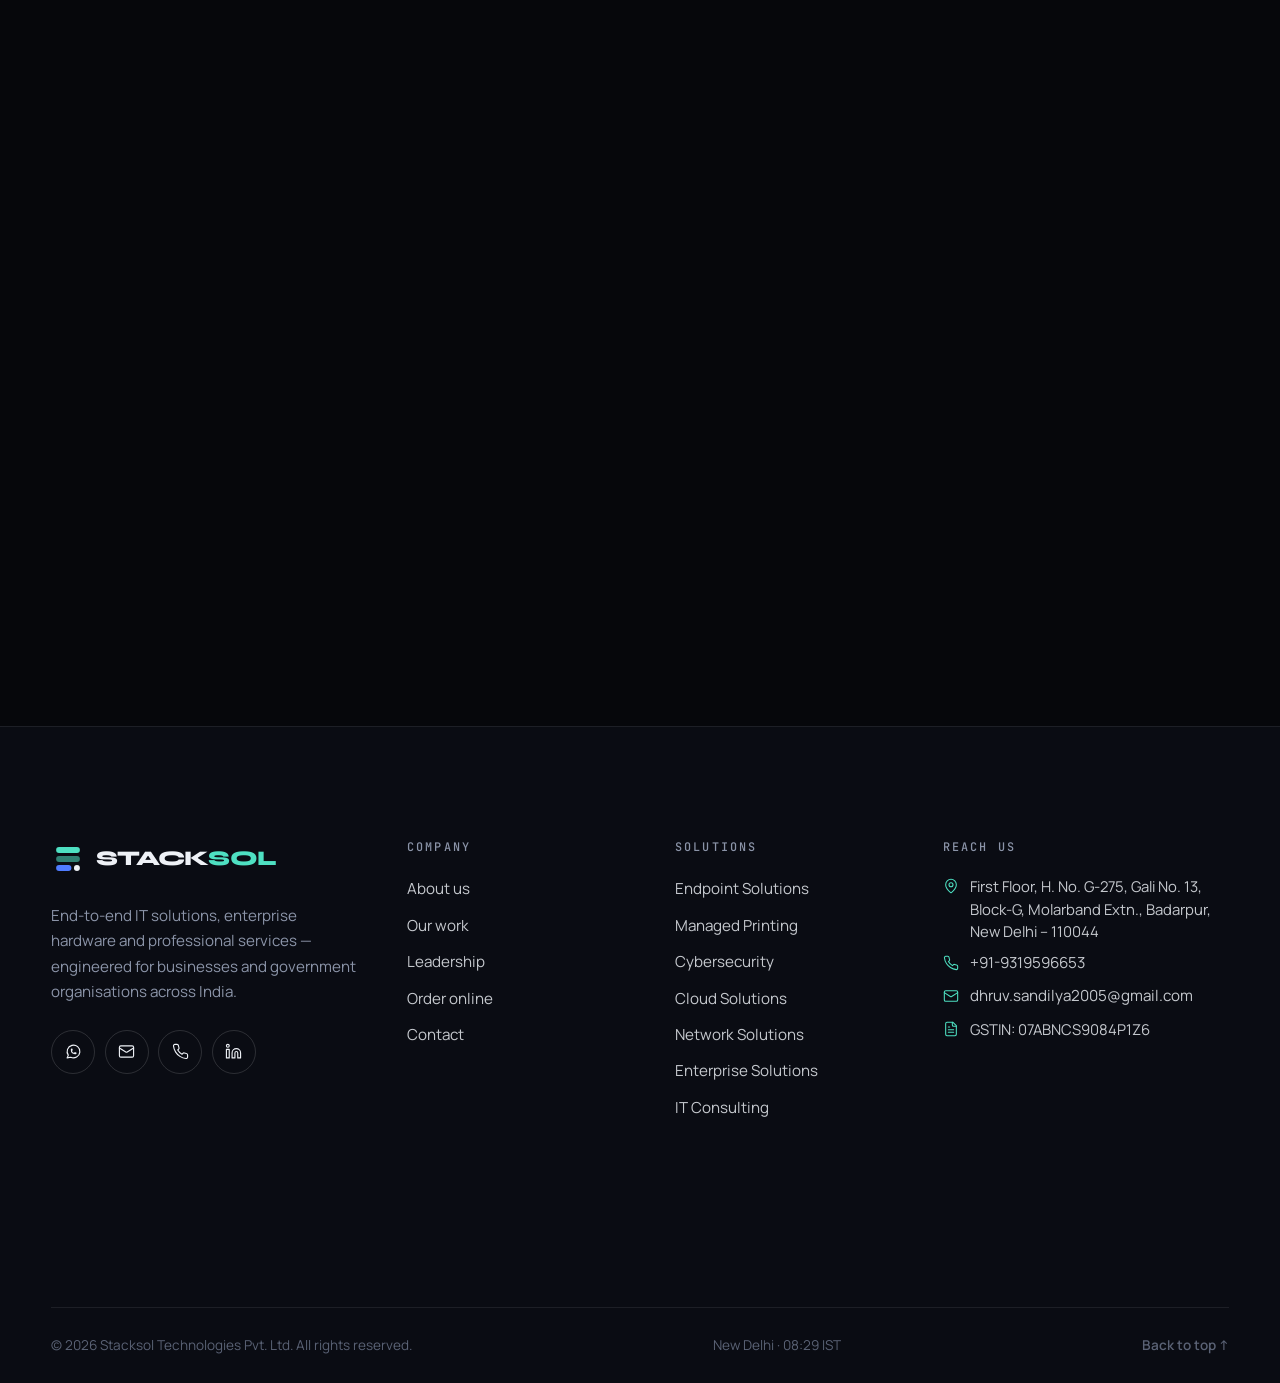
<file: contact.html>
<!DOCTYPE html>
<html lang="en">
<head>
  <meta charset="UTF-8">
  <meta name="viewport" content="width=device-width, initial-scale=1.0">
  <title>Contact — Stacksol Technologies</title>
  <meta name="description" content="Get in touch with Stacksol Technologies, New Delhi. Call +91-9319596653, email us, or send a message — we respond within 24 hours.">
  <meta name="theme-color" content="#06070b">
  <meta property="og:type" content="website">
  <meta property="og:title" content="Contact — Stacksol Technologies">
  <meta property="og:description" content="Get in touch with Stacksol Technologies, New Delhi. Call +91-9319596653, email us, or send a message — we respond within 24 hours.">
  <meta property="og:site_name" content="Stacksol Technologies">
  <link rel="icon" href="data:image/svg+xml,%3Csvg xmlns='http://www.w3.org/2000/svg' viewBox='0 0 40 40'%3E%3Crect width='40' height='40' rx='10' fill='%2306070b'/%3E%3Crect x='8' y='8' width='24' height='6' rx='3' fill='%234ee0c2'/%3E%3Crect x='8' y='17' width='24' height='6' rx='3' fill='%234ee0c2' fill-opacity='.55'/%3E%3Crect x='8' y='26' width='15' height='6' rx='3' fill='%234f7cff'/%3E%3C/svg%3E">
  <link rel="preload" href="fonts/Syne-normal-500-800.woff2" as="font" type="font/woff2" crossorigin>
  <link rel="preload" href="fonts/Manrope-normal-300-700.woff2" as="font" type="font/woff2" crossorigin>
  <link rel="stylesheet" href="css/fonts.css">
  <link rel="stylesheet" href="css/styles.css">
  <script>
    (function (d) {
      var r = d.documentElement; r.classList.add('js');
      try { if (!sessionStorage.getItem('ss-visited')) r.classList.add('first'); } catch (e) {}
      setTimeout(function () { if (!r.classList.contains('ready')) r.classList.add('ready', 'no-anim'); }, 6000);
    })(document);
  </script>
</head>
<body data-page="contact">
  <div class="loader" aria-hidden="true">
    <div class="loader__top"><span>Stacksol Technologies</span><span>New Delhi · India</span></div>
    <div class="loader__word"><span style="--i:0">S</span><span style="--i:1">T</span><span style="--i:2">A</span><span style="--i:3">C</span><span style="--i:4">K</span><span style="--i:5" class=a>S</span><span style="--i:6" class=a>O</span><span style="--i:7" class=a>L</span></div>
    <div class="loader__bottom"><div class="loader__bar"><i></i></div><div class="loader__count">0</div></div>
  </div>
  <div class="pt" aria-hidden="true"><div class="pt__col"></div><div class="pt__col"></div><div class="pt__col"></div><div class="pt__col"></div><div class="pt__col"></div><div class="pt__logo">STACK<span>SOL</span></div></div>
  <div class="cursor" aria-hidden="true"><span class="cursor__label"></span></div>
  <div class="cursor-dot" aria-hidden="true"></div>
  <div class="progress" aria-hidden="true"><i></i></div>

  <header class="hdr">
    <div class="container hdr__in">
      <a href="index.html" class="logo" aria-label="Stacksol Technologies — home"><svg viewBox="0 0 40 40" fill="none" aria-hidden="true">
  <rect x="6" y="6" width="28" height="7" rx="3.5" fill="#4ee0c2"/>
  <rect x="6" y="16.5" width="28" height="7" rx="3.5" fill="#4ee0c2" fill-opacity=".55"/>
  <rect x="6" y="27" width="18" height="7" rx="3.5" fill="#4f7cff"/>
  <circle cx="30.5" cy="30.5" r="3.5" fill="#eef1f6"/>
</svg><span>STACK<b>SOL</b></span></a>
      <nav class="nav" aria-label="Primary">
        <a href="index.html" data-nav="home">Home</a>
        <a href="about.html" data-nav="about">About</a>
        <div class="nav__dd">
          <a href="services.html" data-nav="services">Solutions <svg viewBox="0 0 24 24" fill="none" stroke="currentColor" stroke-width="1.6" stroke-linecap="round" stroke-linejoin="round" aria-hidden="true"><path d="m6 9 6 6 6-6"/></svg></a>
          <div class="nav__menu">
            <a href="services.html#endpoint"><strong>Endpoint Solutions</strong><span>Laptops, desktops, workstations & servers</span></a>
            <a href="services.html#printing"><strong>Managed Printing</strong><span>Fleet, supplies & proactive maintenance</span></a>
            <a href="services.html#cybersecurity"><strong>Cybersecurity</strong><span>Threat defence, VAPT & data protection</span></a>
            <a href="services.html#cloud"><strong>Cloud Solutions</strong><span>Migration, Azure / AWS & hybrid</span></a>
            <a href="services.html#network"><strong>Network Solutions</strong><span>LAN / WAN, wireless, VPN & SD-WAN</span></a>
            <a href="services.html#enterprise"><strong>Enterprise Solutions</strong><span>ERP, collaboration & storage</span></a>
            <a href="services.html#consulting"><strong>IT Consulting</strong><span>Strategy, roadmaps & audits</span></a>
            <a href="services.html#services"><strong>Specialised Services</strong><span>Installation, data centre, AMC & more</span></a>
          </div>
        </div>
        <a href="portfolio.html" data-nav="portfolio">Work</a>
        <a href="team.html" data-nav="team">Team</a>
        <a href="order.html" data-nav="order">Order Online</a>
      </nav>
      <div class="hdr__cta">
        <a href="contact.html" class="btn btn--primary" data-magnetic="0.25"><span class="btn-label">Let's talk</span><svg viewBox="0 0 24 24" fill="none" stroke="currentColor" stroke-width="1.6" stroke-linecap="round" stroke-linejoin="round" aria-hidden="true"><path d="M7 17 17 7"/><path d="M7 7h10v10"/></svg></a>
        <button class="burger" aria-label="Open menu" aria-expanded="false"><span></span><span></span></button>
      </div>
    </div>
  </header>

  <div class="menu" aria-label="Mobile menu">
    <nav class="menu__links">
      <a href="index.html" data-nav="home"><span>Home</span></a>
      <a href="about.html" data-nav="about"><span>About</span></a>
      <a href="services.html" data-nav="services"><span>Solutions</span></a>
      <a href="portfolio.html" data-nav="portfolio"><span>Work</span></a>
      <a href="team.html" data-nav="team"><span>Team</span></a>
      <a href="order.html" data-nav="order"><span>Order Online</span></a>
      <a href="contact.html" data-nav="contact"><span>Contact</span></a>
    </nav>
    <div class="menu__foot">
      <a href="tel:+919319596653">+91-9319596653</a>
      <a href="mailto:dhruv.sandilya2005@gmail.com">dhruv.sandilya2005@gmail.com</a>
      <span>New Delhi, India</span>
    </div>
  </div>

<main>

  <section class="phero">
    <div class="phero__grid" aria-hidden="true"></div>
    <div class="phero__orb" aria-hidden="true"></div>
    <div class="container">
      <div class="crumbs" data-reveal="fade"><a href="index.html">Home</a><span>/</span><span>Contact</span></div>
      <h1 class="display-xl phero__title" data-split="chars">Let's start a <span class="serif">conversation.</span></h1>
      <div class="phero__foot">
        <p class="lead" data-reveal>A project in mind, a quote to compare, or a system that needs rescuing — tell us about it. We reply within one business day.</p>
        <a href="tel:+919319596653" class="btn btn--primary" data-reveal data-magnetic="0.2"><span class="btn-label">Call +91-9319596653</span><svg viewBox="0 0 24 24" fill="none" stroke="currentColor" stroke-width="1.6" stroke-linecap="round" stroke-linejoin="round" aria-hidden="true"><path d="M22 16.92v3a2 2 0 0 1-2.18 2 19.79 19.79 0 0 1-8.63-3.07 19.5 19.5 0 0 1-6-6 19.79 19.79 0 0 1-3.07-8.67A2 2 0 0 1 4.11 2h3a2 2 0 0 1 2 1.72 12.84 12.84 0 0 0 .7 2.81 2 2 0 0 1-.45 2.11L8.09 9.91a16 16 0 0 0 6 6l1.27-1.27a2 2 0 0 1 2.11-.45 12.84 12.84 0 0 0 2.81.7A2 2 0 0 1 22 16.92z"/></svg></a>
      </div>
    </div>
  </section>

  <section class="section" style="padding-top:clamp(30px,4vw,60px)">
    <div class="container split split--top">
      <div>
        <span class="eyebrow" data-reveal>Reach us</span>
        <div class="cinfo mt-m" data-stagger="90">
          <div class="cinfo__row" data-reveal><span class="cinfo__ic"><svg viewBox="0 0 24 24" fill="none" stroke="currentColor" stroke-width="1.6" stroke-linecap="round" stroke-linejoin="round" aria-hidden="true"><path d="M22 16.92v3a2 2 0 0 1-2.18 2 19.79 19.79 0 0 1-8.63-3.07 19.5 19.5 0 0 1-6-6 19.79 19.79 0 0 1-3.07-8.67A2 2 0 0 1 4.11 2h3a2 2 0 0 1 2 1.72 12.84 12.84 0 0 0 .7 2.81 2 2 0 0 1-.45 2.11L8.09 9.91a16 16 0 0 0 6 6l1.27-1.27a2 2 0 0 1 2.11-.45 12.84 12.84 0 0 0 2.81.7A2 2 0 0 1 22 16.92z"/></svg></span><div><small>Phone</small><a href="tel:+919319596653">+91-9319596653</a></div></div>
          <div class="cinfo__row" data-reveal><span class="cinfo__ic"><svg viewBox="0 0 24 24" fill="none" stroke="currentColor" stroke-width="1.6" stroke-linecap="round" stroke-linejoin="round" aria-hidden="true"><rect x="2" y="4" width="20" height="16" rx="2"/><path d="m22 7-8.97 5.7a1.94 1.94 0 0 1-2.06 0L2 7"/></svg></span><div><small>Email</small><a href="mailto:dhruv.sandilya2005@gmail.com">dhruv.sandilya2005@gmail.com</a></div></div>
          <div class="cinfo__row" data-reveal><span class="cinfo__ic"><svg viewBox="0 0 24 24" fill="none" stroke="currentColor" stroke-width="1.6" stroke-linecap="round" stroke-linejoin="round" aria-hidden="true"><path d="M3 21l1.65-3.8a9 9 0 1 1 3.4 2.9L3 21"/><path d="M9 10a.5.5 0 0 0 1 0V9a.5.5 0 0 0-1 0v1a5 5 0 0 0 5 5h1a.5.5 0 0 0 0-1h-1a.5.5 0 0 0 0 1"/></svg></span><div><small>WhatsApp</small><a href="https://wa.me/919319596653?text=Hi!%20I%20visited%20your%20website%20and%20would%20like%20to%20know%20more." target="_blank" rel="noopener">Message us instantly</a></div></div>
          <div class="cinfo__row" data-reveal><span class="cinfo__ic"><svg viewBox="0 0 24 24" fill="none" stroke="currentColor" stroke-width="1.6" stroke-linecap="round" stroke-linejoin="round" aria-hidden="true"><path d="M20 10c0 4.99-5.54 10.19-7.4 11.8a1 1 0 0 1-1.2 0C9.54 20.19 4 14.99 4 10a8 8 0 0 1 16 0"/><circle cx="12" cy="10" r="3"/></svg></span><div><small>Office</small><p>First Floor, H. No. G-275, Gali No. 13, Block-G, Molarband Extn., Badarpur, New Delhi – 110044</p></div></div>
          <div class="cinfo__row" data-reveal><span class="cinfo__ic"><svg viewBox="0 0 24 24" fill="none" stroke="currentColor" stroke-width="1.6" stroke-linecap="round" stroke-linejoin="round" aria-hidden="true"><circle cx="12" cy="12" r="10"/><path d="M12 6v6l4 2"/></svg></span><div><small>Business hours</small><p>Mon – Sat · 9:00 AM – 7:00 PM IST</p></div></div>
          <div class="cinfo__row" data-reveal><span class="cinfo__ic"><svg viewBox="0 0 24 24" fill="none" stroke="currentColor" stroke-width="1.6" stroke-linecap="round" stroke-linejoin="round" aria-hidden="true"><path d="M15 2H6a2 2 0 0 0-2 2v16a2 2 0 0 0 2 2h12a2 2 0 0 0 2-2V7Z"/><path d="M14 2v4a2 2 0 0 0 2 2h4"/><path d="M10 9H8M16 13H8M16 17H8"/></svg></span><div><small>GSTIN · Regular GST</small><p>07ABNCS9084P1Z6</p></div></div>
        </div>
      </div>

      <div class="panel" data-reveal>
        <h2 class="h3" style="margin-bottom:6px">Send us a message</h2>
        <p class="muted" style="margin-bottom:12px;font-size:.95rem">Fields marked * are required.</p>
        <form class="form" data-form="contact" novalidate>
          <div class="field"><input id="c-name" name="Name" data-label="Name" type="text" placeholder=" " required autocomplete="name"><label for="c-name">Full name *</label><div class="field__err">Please enter your name.</div></div>
          <div class="field"><input id="c-company" name="Company" data-label="Company" type="text" placeholder=" " autocomplete="organization"><label for="c-company">Company</label></div>
          <div class="field"><input id="c-email" name="Email" data-label="Email" type="email" placeholder=" " required autocomplete="email"><label for="c-email">Email *</label><div class="field__err">Please enter a valid email.</div></div>
          <div class="field"><input id="c-phone" name="Phone" data-label="Phone" type="tel" placeholder=" " required autocomplete="tel"><label for="c-phone">Phone *</label><div class="field__err">Please enter a valid phone number.</div></div>
          <div class="full">
            <span class="pills-label">I'm interested in</span>
            <div class="pills">
              <label class="pill"><input type="radio" name="Subject" data-label="Subject" value="General inquiry" checked><span>General inquiry</span></label>
              <label class="pill"><input type="radio" name="Subject" data-label="Subject" value="Product quote"><span>Product quote</span></label>
              <label class="pill"><input type="radio" name="Subject" data-label="Subject" value="Service request"><span>Service request</span></label>
              <label class="pill"><input type="radio" name="Subject" data-label="Subject" value="Partnership"><span>Partnership</span></label>
              <label class="pill"><input type="radio" name="Subject" data-label="Subject" value="Support"><span>Support</span></label>
            </div>
          </div>
          <div class="field full"><textarea id="c-msg" name="Message" data-label="Message" placeholder=" " rows="5" required></textarea><label for="c-msg">Tell us about your project *</label><div class="field__err">Please add a short message.</div></div>
          <div class="form__actions full">
            <button type="submit" class="btn btn--primary" data-via="email" data-magnetic="0.15"><span class="btn-label">Send message</span><svg viewBox="0 0 24 24" fill="none" stroke="currentColor" stroke-width="1.6" stroke-linecap="round" stroke-linejoin="round" aria-hidden="true"><path d="M14.54 21.69a.5.5 0 0 0 .94-.02l6.5-19a.5.5 0 0 0-.64-.64l-19 6.5a.5.5 0 0 0-.02.94l7.93 3.18a2 2 0 0 1 1.11 1.11z"/><path d="m21.85 2.15-10.94 10.93"/></svg></button>
            <button type="submit" class="btn btn--ghost" data-via="whatsapp" data-magnetic="0.15"><span class="btn-label">WhatsApp instead</span><svg viewBox="0 0 24 24" fill="none" stroke="currentColor" stroke-width="1.6" stroke-linecap="round" stroke-linejoin="round" aria-hidden="true"><path d="M3 21l1.65-3.8a9 9 0 1 1 3.4 2.9L3 21"/><path d="M9 10a.5.5 0 0 0 1 0V9a.5.5 0 0 0-1 0v1a5 5 0 0 0 5 5h1a.5.5 0 0 0 0-1h-1a.5.5 0 0 0 0 1"/></svg></button>
          </div>
        </form>
      </div>
    </div>
  </section>

  <section class="section" style="padding-top:0">
    <div class="container">
      <div class="map" data-reveal="clip">
        <iframe title="Stacksol Technologies office location" loading="lazy" referrerpolicy="no-referrer-when-downgrade" src="https://www.google.com/maps?q=Molarband+Extension+Badarpur+New+Delhi+110044&amp;output=embed"></iframe>
      </div>
    </div>
  </section>

</main>

  <footer class="ftr">
    <div class="container">
      <div class="ftr__top">
        <div class="ftr__about">
          <a href="index.html" class="logo"><svg viewBox="0 0 40 40" fill="none" aria-hidden="true">
  <rect x="6" y="6" width="28" height="7" rx="3.5" fill="#4ee0c2"/>
  <rect x="6" y="16.5" width="28" height="7" rx="3.5" fill="#4ee0c2" fill-opacity=".55"/>
  <rect x="6" y="27" width="18" height="7" rx="3.5" fill="#4f7cff"/>
  <circle cx="30.5" cy="30.5" r="3.5" fill="#eef1f6"/>
</svg><span>STACK<b>SOL</b></span></a>
          <p>End-to-end IT solutions, enterprise hardware and professional services — engineered for businesses and government organisations across India.</p>
          <div class="socials">
            <a href="https://wa.me/919319596653" target="_blank" rel="noopener" aria-label="WhatsApp"><svg viewBox="0 0 24 24" fill="none" stroke="currentColor" stroke-width="1.6" stroke-linecap="round" stroke-linejoin="round" aria-hidden="true"><path d="M3 21l1.65-3.8a9 9 0 1 1 3.4 2.9L3 21"/><path d="M9 10a.5.5 0 0 0 1 0V9a.5.5 0 0 0-1 0v1a5 5 0 0 0 5 5h1a.5.5 0 0 0 0-1h-1a.5.5 0 0 0 0 1"/></svg></a>
            <a href="mailto:dhruv.sandilya2005@gmail.com" aria-label="Email"><svg viewBox="0 0 24 24" fill="none" stroke="currentColor" stroke-width="1.6" stroke-linecap="round" stroke-linejoin="round" aria-hidden="true"><rect x="2" y="4" width="20" height="16" rx="2"/><path d="m22 7-8.97 5.7a1.94 1.94 0 0 1-2.06 0L2 7"/></svg></a>
            <a href="tel:+919319596653" aria-label="Call"><svg viewBox="0 0 24 24" fill="none" stroke="currentColor" stroke-width="1.6" stroke-linecap="round" stroke-linejoin="round" aria-hidden="true"><path d="M22 16.92v3a2 2 0 0 1-2.18 2 19.79 19.79 0 0 1-8.63-3.07 19.5 19.5 0 0 1-6-6 19.79 19.79 0 0 1-3.07-8.67A2 2 0 0 1 4.11 2h3a2 2 0 0 1 2 1.72 12.84 12.84 0 0 0 .7 2.81 2 2 0 0 1-.45 2.11L8.09 9.91a16 16 0 0 0 6 6l1.27-1.27a2 2 0 0 1 2.11-.45 12.84 12.84 0 0 0 2.81.7A2 2 0 0 1 22 16.92z"/></svg></a>
            <a href="https://www.linkedin.com/" target="_blank" rel="noopener" aria-label="LinkedIn"><svg viewBox="0 0 24 24" fill="none" stroke="currentColor" stroke-width="1.6" stroke-linecap="round" stroke-linejoin="round" aria-hidden="true"><path d="M16 8a6 6 0 0 1 6 6v7h-4v-7a2 2 0 0 0-2-2 2 2 0 0 0-2 2v7h-4v-7a6 6 0 0 1 6-6z"/><rect x="2" y="9" width="4" height="12"/><circle cx="4" cy="4" r="2"/></svg></a>
          </div>
        </div>
        <div>
          <h4>Company</h4>
          <ul>
            <li><a href="about.html">About us</a></li>
            <li><a href="portfolio.html">Our work</a></li>
            <li><a href="team.html">Leadership</a></li>
            <li><a href="order.html">Order online</a></li>
            <li><a href="contact.html">Contact</a></li>
          </ul>
        </div>
        <div>
          <h4>Solutions</h4>
          <ul>
            <li><a href="services.html#endpoint">Endpoint Solutions</a></li>
            <li><a href="services.html#printing">Managed Printing</a></li>
            <li><a href="services.html#cybersecurity">Cybersecurity</a></li>
            <li><a href="services.html#cloud">Cloud Solutions</a></li>
            <li><a href="services.html#network">Network Solutions</a></li>
            <li><a href="services.html#enterprise">Enterprise Solutions</a></li>
            <li><a href="services.html#consulting">IT Consulting</a></li>
          </ul>
        </div>
        <div>
          <h4>Reach us</h4>
          <ul class="ftr__contact">
            <li><svg viewBox="0 0 24 24" fill="none" stroke="currentColor" stroke-width="1.6" stroke-linecap="round" stroke-linejoin="round" aria-hidden="true"><path d="M20 10c0 4.99-5.54 10.19-7.4 11.8a1 1 0 0 1-1.2 0C9.54 20.19 4 14.99 4 10a8 8 0 0 1 16 0"/><circle cx="12" cy="10" r="3"/></svg><span>First Floor, H. No. G-275, Gali No. 13, Block-G, Molarband Extn., Badarpur, New Delhi – 110044</span></li>
            <li><svg viewBox="0 0 24 24" fill="none" stroke="currentColor" stroke-width="1.6" stroke-linecap="round" stroke-linejoin="round" aria-hidden="true"><path d="M22 16.92v3a2 2 0 0 1-2.18 2 19.79 19.79 0 0 1-8.63-3.07 19.5 19.5 0 0 1-6-6 19.79 19.79 0 0 1-3.07-8.67A2 2 0 0 1 4.11 2h3a2 2 0 0 1 2 1.72 12.84 12.84 0 0 0 .7 2.81 2 2 0 0 1-.45 2.11L8.09 9.91a16 16 0 0 0 6 6l1.27-1.27a2 2 0 0 1 2.11-.45 12.84 12.84 0 0 0 2.81.7A2 2 0 0 1 22 16.92z"/></svg><a href="tel:+919319596653">+91-9319596653</a></li>
            <li><svg viewBox="0 0 24 24" fill="none" stroke="currentColor" stroke-width="1.6" stroke-linecap="round" stroke-linejoin="round" aria-hidden="true"><rect x="2" y="4" width="20" height="16" rx="2"/><path d="m22 7-8.97 5.7a1.94 1.94 0 0 1-2.06 0L2 7"/></svg><a href="mailto:dhruv.sandilya2005@gmail.com">dhruv.sandilya2005@gmail.com</a></li>
            <li><svg viewBox="0 0 24 24" fill="none" stroke="currentColor" stroke-width="1.6" stroke-linecap="round" stroke-linejoin="round" aria-hidden="true"><path d="M15 2H6a2 2 0 0 0-2 2v16a2 2 0 0 0 2 2h12a2 2 0 0 0 2-2V7Z"/><path d="M14 2v4a2 2 0 0 0 2 2h4"/><path d="M10 9H8M16 13H8M16 17H8"/></svg><span>GSTIN: 07ABNCS9084P1Z6</span></li>
          </ul>
        </div>
      </div>
    </div>
    <div class="ftr__word" data-split="chars" aria-hidden="true">STACKSOL</div>
    <div class="container">
      <div class="ftr__bottom">
        <span>© <span data-year>2026</span> Stacksol Technologies Pvt. Ltd. All rights reserved.</span>
        <span>New Delhi · <span data-clock>--:--</span> IST</span>
        <a href="#" class="to-top link-u" data-top>Back to top ↑</a>
      </div>
    </div>
  </footer>

  <a href="https://wa.me/919319596653?text=Hi!%20I%20visited%20your%20website%20and%20would%20like%20to%20know%20more." class="fab" target="_blank" rel="noopener" aria-label="Chat on WhatsApp"><svg viewBox="0 0 24 24" fill="none" stroke="currentColor" stroke-width="1.6" stroke-linecap="round" stroke-linejoin="round" aria-hidden="true"><path d="M3 21l1.65-3.8a9 9 0 1 1 3.4 2.9L3 21"/><path d="M9 10a.5.5 0 0 0 1 0V9a.5.5 0 0 0-1 0v1a5 5 0 0 0 5 5h1a.5.5 0 0 0 0-1h-1a.5.5 0 0 0 0 1"/></svg></a>

  <script src="js/vendor/gsap.min.js" defer></script>
  <script src="js/vendor/ScrollTrigger.min.js" defer></script>
  <script src="js/vendor/lenis.min.js" defer></script>
  <script src="js/main.js" defer></script>
</body>
</html>
</file>
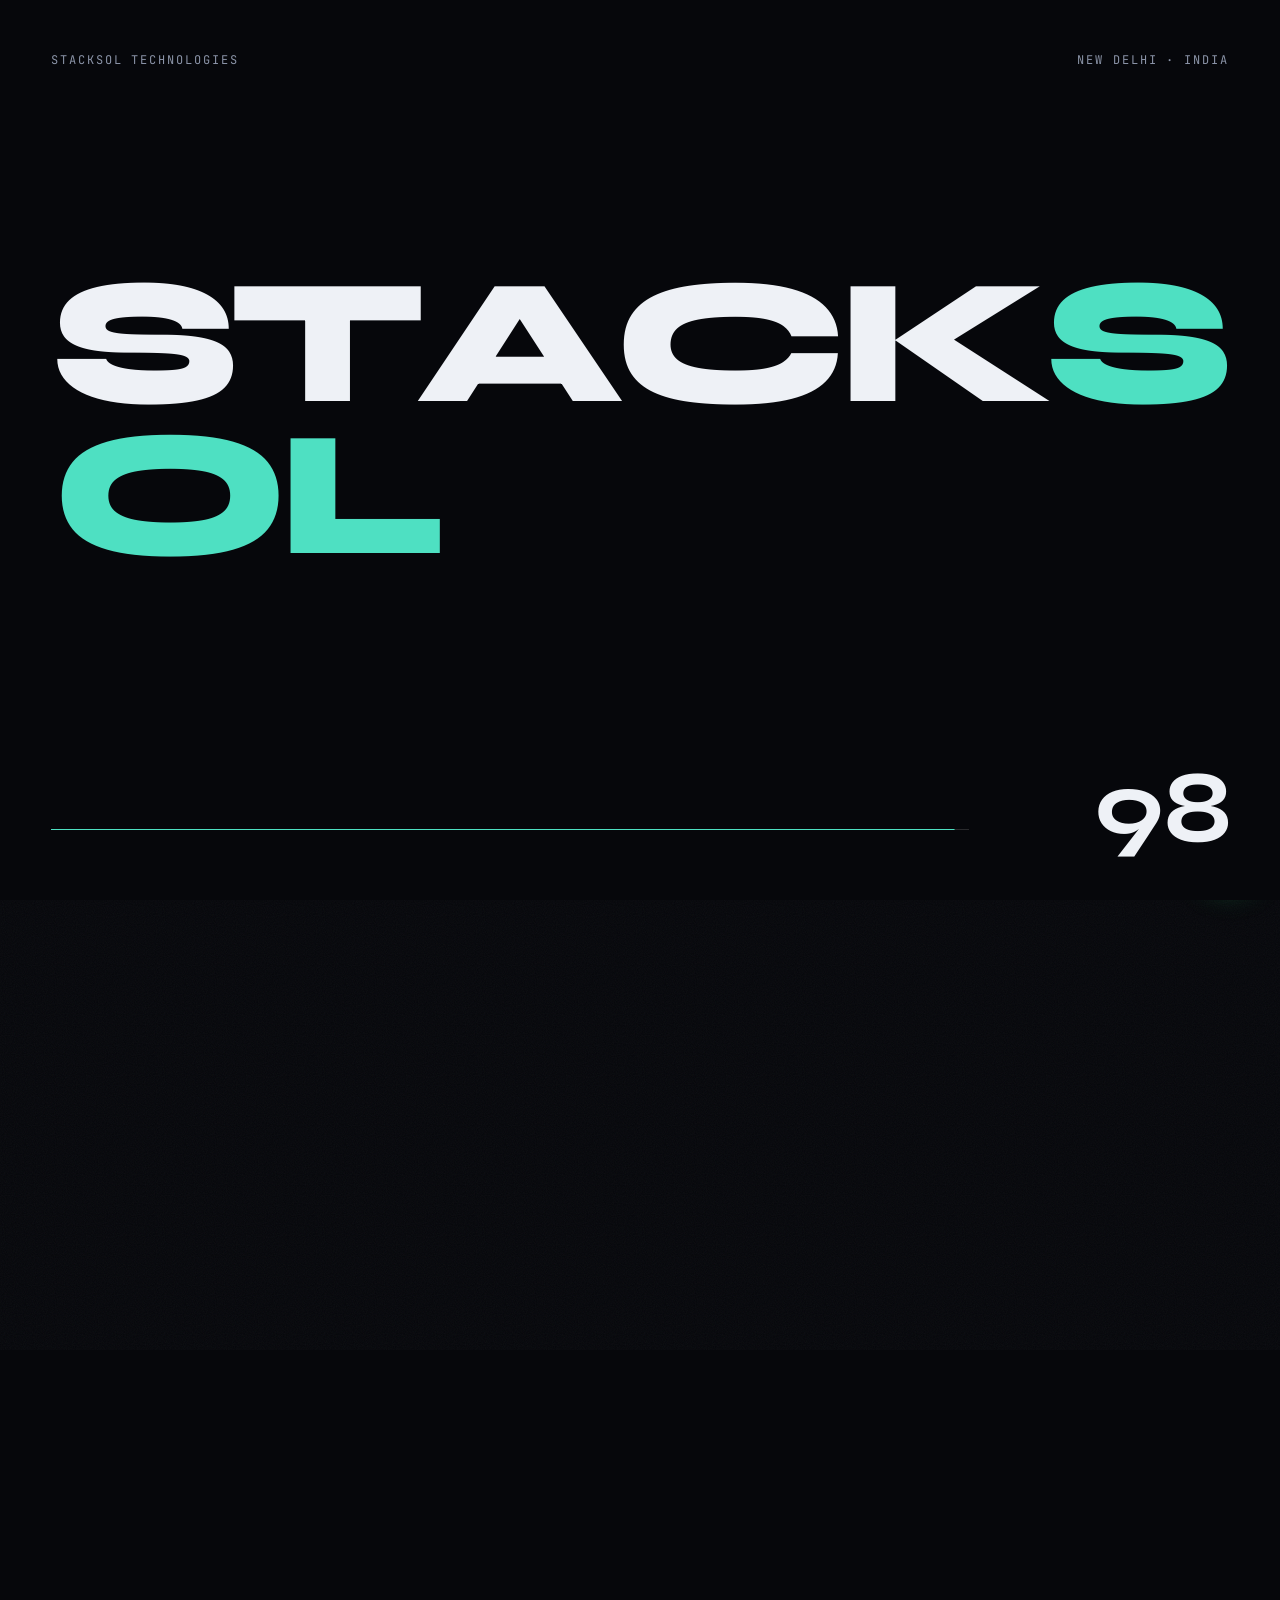
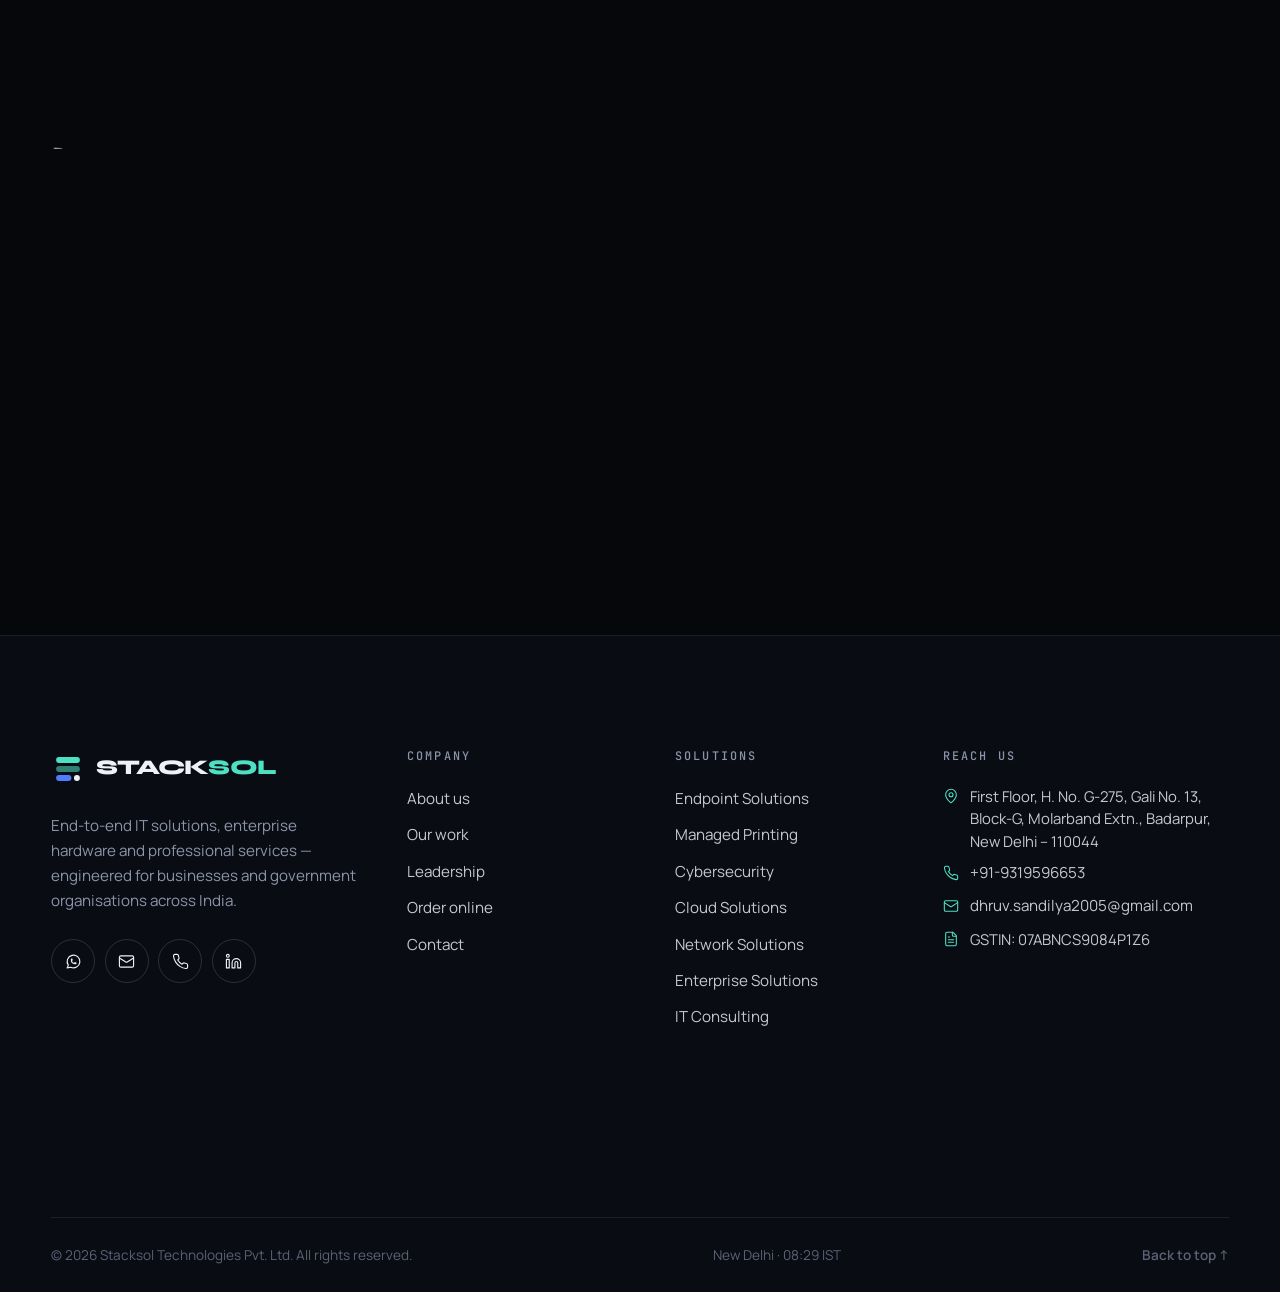
<file: order.html>
<!DOCTYPE html>
<html lang="en">
<head>
  <meta charset="UTF-8">
  <meta name="viewport" content="width=device-width, initial-scale=1.0">
  <title>Order Online — Stacksol Technologies</title>
  <meta name="description" content="Request a quote for laptops, desktops, servers, storage, workstations, networking, printers and more. Competitive pricing, GeM procurement and fast pan-India delivery from Stacksol Technologies.">
  <meta name="theme-color" content="#06070b">
  <meta property="og:type" content="website">
  <meta property="og:title" content="Order Online — Stacksol Technologies">
  <meta property="og:description" content="Request a quote for laptops, desktops, servers, storage, workstations, networking, printers and more. Competitive pricing, GeM procurement and fast pan-India delivery from Stacksol Technologies.">
  <meta property="og:site_name" content="Stacksol Technologies">
  <link rel="icon" href="data:image/svg+xml,%3Csvg xmlns='http://www.w3.org/2000/svg' viewBox='0 0 40 40'%3E%3Crect width='40' height='40' rx='10' fill='%2306070b'/%3E%3Crect x='8' y='8' width='24' height='6' rx='3' fill='%234ee0c2'/%3E%3Crect x='8' y='17' width='24' height='6' rx='3' fill='%234ee0c2' fill-opacity='.55'/%3E%3Crect x='8' y='26' width='15' height='6' rx='3' fill='%234f7cff'/%3E%3C/svg%3E">
  <link rel="preload" href="fonts/Syne-normal-500-800.woff2" as="font" type="font/woff2" crossorigin>
  <link rel="preload" href="fonts/Manrope-normal-300-700.woff2" as="font" type="font/woff2" crossorigin>
  <link rel="stylesheet" href="css/fonts.css">
  <link rel="stylesheet" href="css/styles.css">
  <script>
    (function (d) {
      var r = d.documentElement; r.classList.add('js');
      try { if (!sessionStorage.getItem('ss-visited')) r.classList.add('first'); } catch (e) {}
      setTimeout(function () { if (!r.classList.contains('ready')) r.classList.add('ready', 'no-anim'); }, 6000);
    })(document);
  </script>
</head>
<body data-page="order">
  <div class="loader" aria-hidden="true">
    <div class="loader__top"><span>Stacksol Technologies</span><span>New Delhi · India</span></div>
    <div class="loader__word"><span style="--i:0">S</span><span style="--i:1">T</span><span style="--i:2">A</span><span style="--i:3">C</span><span style="--i:4">K</span><span style="--i:5" class=a>S</span><span style="--i:6" class=a>O</span><span style="--i:7" class=a>L</span></div>
    <div class="loader__bottom"><div class="loader__bar"><i></i></div><div class="loader__count">0</div></div>
  </div>
  <div class="pt" aria-hidden="true"><div class="pt__col"></div><div class="pt__col"></div><div class="pt__col"></div><div class="pt__col"></div><div class="pt__col"></div><div class="pt__logo">STACK<span>SOL</span></div></div>
  <div class="cursor" aria-hidden="true"><span class="cursor__label"></span></div>
  <div class="cursor-dot" aria-hidden="true"></div>
  <div class="progress" aria-hidden="true"><i></i></div>

  <header class="hdr">
    <div class="container hdr__in">
      <a href="index.html" class="logo" aria-label="Stacksol Technologies — home"><svg viewBox="0 0 40 40" fill="none" aria-hidden="true">
  <rect x="6" y="6" width="28" height="7" rx="3.5" fill="#4ee0c2"/>
  <rect x="6" y="16.5" width="28" height="7" rx="3.5" fill="#4ee0c2" fill-opacity=".55"/>
  <rect x="6" y="27" width="18" height="7" rx="3.5" fill="#4f7cff"/>
  <circle cx="30.5" cy="30.5" r="3.5" fill="#eef1f6"/>
</svg><span>STACK<b>SOL</b></span></a>
      <nav class="nav" aria-label="Primary">
        <a href="index.html" data-nav="home">Home</a>
        <a href="about.html" data-nav="about">About</a>
        <div class="nav__dd">
          <a href="services.html" data-nav="services">Solutions <svg viewBox="0 0 24 24" fill="none" stroke="currentColor" stroke-width="1.6" stroke-linecap="round" stroke-linejoin="round" aria-hidden="true"><path d="m6 9 6 6 6-6"/></svg></a>
          <div class="nav__menu">
            <a href="services.html#endpoint"><strong>Endpoint Solutions</strong><span>Laptops, desktops, workstations & servers</span></a>
            <a href="services.html#printing"><strong>Managed Printing</strong><span>Fleet, supplies & proactive maintenance</span></a>
            <a href="services.html#cybersecurity"><strong>Cybersecurity</strong><span>Threat defence, VAPT & data protection</span></a>
            <a href="services.html#cloud"><strong>Cloud Solutions</strong><span>Migration, Azure / AWS & hybrid</span></a>
            <a href="services.html#network"><strong>Network Solutions</strong><span>LAN / WAN, wireless, VPN & SD-WAN</span></a>
            <a href="services.html#enterprise"><strong>Enterprise Solutions</strong><span>ERP, collaboration & storage</span></a>
            <a href="services.html#consulting"><strong>IT Consulting</strong><span>Strategy, roadmaps & audits</span></a>
            <a href="services.html#services"><strong>Specialised Services</strong><span>Installation, data centre, AMC & more</span></a>
          </div>
        </div>
        <a href="portfolio.html" data-nav="portfolio">Work</a>
        <a href="team.html" data-nav="team">Team</a>
        <a href="order.html" data-nav="order">Order Online</a>
      </nav>
      <div class="hdr__cta">
        <a href="contact.html" class="btn btn--primary" data-magnetic="0.25"><span class="btn-label">Let's talk</span><svg viewBox="0 0 24 24" fill="none" stroke="currentColor" stroke-width="1.6" stroke-linecap="round" stroke-linejoin="round" aria-hidden="true"><path d="M7 17 17 7"/><path d="M7 7h10v10"/></svg></a>
        <button class="burger" aria-label="Open menu" aria-expanded="false"><span></span><span></span></button>
      </div>
    </div>
  </header>

  <div class="menu" aria-label="Mobile menu">
    <nav class="menu__links">
      <a href="index.html" data-nav="home"><span>Home</span></a>
      <a href="about.html" data-nav="about"><span>About</span></a>
      <a href="services.html" data-nav="services"><span>Solutions</span></a>
      <a href="portfolio.html" data-nav="portfolio"><span>Work</span></a>
      <a href="team.html" data-nav="team"><span>Team</span></a>
      <a href="order.html" data-nav="order"><span>Order Online</span></a>
      <a href="contact.html" data-nav="contact"><span>Contact</span></a>
    </nav>
    <div class="menu__foot">
      <a href="tel:+919319596653">+91-9319596653</a>
      <a href="mailto:dhruv.sandilya2005@gmail.com">dhruv.sandilya2005@gmail.com</a>
      <span>New Delhi, India</span>
    </div>
  </div>

<main>

  <section class="phero">
    <div class="phero__grid" aria-hidden="true"></div>
    <div class="phero__orb" aria-hidden="true"></div>
    <div class="container">
      <div class="crumbs" data-reveal="fade"><a href="index.html">Home</a><span>/</span><span>Order Online</span></div>
      <h1 class="display-xl phero__title" data-split="chars">Build your <span class="serif">order.</span></h1>
      <div class="phero__foot">
        <p class="lead" data-reveal>Pick what you need, tell us the details, and get the best pricing from our team within 24 hours — via email or WhatsApp.</p>
        <div class="chips" data-reveal><span class="chip"><svg viewBox="0 0 24 24" fill="none" stroke="currentColor" stroke-width="1.6" stroke-linecap="round" stroke-linejoin="round" aria-hidden="true"><path d="M12.59 2.59A2 2 0 0 0 11.17 2H4a2 2 0 0 0-2 2v7.17a2 2 0 0 0 .59 1.42l8.7 8.7a2.43 2.43 0 0 0 3.42 0l6.58-6.58a2.43 2.43 0 0 0 0-3.42z"/><circle cx="7.5" cy="7.5" r=".5" fill="currentColor"/></svg> Best pricing</span><span class="chip"><svg viewBox="0 0 24 24" fill="none" stroke="currentColor" stroke-width="1.6" stroke-linecap="round" stroke-linejoin="round" aria-hidden="true"><path d="M3 22h18"/><path d="M6 18v-7M10 18v-7M14 18v-7M18 18v-7"/><path d="m12 2 8 5H4z"/></svg> GeM ready</span><span class="chip"><svg viewBox="0 0 24 24" fill="none" stroke="currentColor" stroke-width="1.6" stroke-linecap="round" stroke-linejoin="round" aria-hidden="true"><path d="M14 18V6a2 2 0 0 0-2-2H4a2 2 0 0 0-2 2v11a1 1 0 0 0 1 1h2"/><path d="M15 18H9"/><path d="M19 18h2a1 1 0 0 0 1-1v-3.65a1 1 0 0 0-.22-.62l-3.48-4.35A1 1 0 0 0 17.52 8H14"/><circle cx="17" cy="18" r="2"/><circle cx="7" cy="18" r="2"/></svg> Pan-India delivery</span></div>
      </div>
    </div>
  </section>

  <section class="section" style="padding-top:clamp(30px,4vw,60px)">
    <div class="container">
      <div class="shead">
        <div class="shead__l">
          <span class="eyebrow" data-reveal>Step 01</span>
          <h2 class="display-m" data-split>What are you <span class="serif accent">looking for?</span></h2>
        </div>
        <p class="lead" data-reveal>Select one or more categories — they'll be added to your request.</p>
      </div>
      <div class="cats" data-stagger="60">
        <button type="button" class="cat" data-cat="Laptops" aria-pressed="false" data-reveal><span class="cat__check"><svg viewBox="0 0 24 24" fill="none" stroke="currentColor" stroke-width="1.6" stroke-linecap="round" stroke-linejoin="round" aria-hidden="true"><path d="M20 6 9 17l-5-5"/></svg></span><svg viewBox="0 0 24 24" fill="none" stroke="currentColor" stroke-width="1.6" stroke-linecap="round" stroke-linejoin="round" aria-hidden="true"><rect x="3" y="4" width="18" height="12" rx="2"/><path d="M2 20h20"/></svg><h3>Laptops</h3><p>Business &amp; rugged notebooks</p></button>
        <button type="button" class="cat" data-cat="Desktops" aria-pressed="false" data-reveal><span class="cat__check"><svg viewBox="0 0 24 24" fill="none" stroke="currentColor" stroke-width="1.6" stroke-linecap="round" stroke-linejoin="round" aria-hidden="true"><path d="M20 6 9 17l-5-5"/></svg></span><svg viewBox="0 0 24 24" fill="none" stroke="currentColor" stroke-width="1.6" stroke-linecap="round" stroke-linejoin="round" aria-hidden="true"><rect x="2" y="3" width="20" height="14" rx="2"/><path d="M8 21h8M12 17v4"/></svg><h3>Desktops</h3><p>Towers, AIOs &amp; thin clients</p></button>
        <button type="button" class="cat" data-cat="Servers" aria-pressed="false" data-reveal><span class="cat__check"><svg viewBox="0 0 24 24" fill="none" stroke="currentColor" stroke-width="1.6" stroke-linecap="round" stroke-linejoin="round" aria-hidden="true"><path d="M20 6 9 17l-5-5"/></svg></span><svg viewBox="0 0 24 24" fill="none" stroke="currentColor" stroke-width="1.6" stroke-linecap="round" stroke-linejoin="round" aria-hidden="true"><rect x="2" y="2" width="20" height="8" rx="2"/><rect x="2" y="14" width="20" height="8" rx="2"/><path d="M6 6h.01M6 18h.01"/></svg><h3>Servers</h3><p>Rack, tower &amp; blade</p></button>
        <button type="button" class="cat" data-cat="Data Storage" aria-pressed="false" data-reveal><span class="cat__check"><svg viewBox="0 0 24 24" fill="none" stroke="currentColor" stroke-width="1.6" stroke-linecap="round" stroke-linejoin="round" aria-hidden="true"><path d="M20 6 9 17l-5-5"/></svg></span><svg viewBox="0 0 24 24" fill="none" stroke="currentColor" stroke-width="1.6" stroke-linecap="round" stroke-linejoin="round" aria-hidden="true"><ellipse cx="12" cy="5" rx="9" ry="3"/><path d="M3 5v14a9 3 0 0 0 18 0V5"/><path d="M3 12a9 3 0 0 0 18 0"/></svg><h3>Data Storage</h3><p>NAS, SAN &amp; backup</p></button>
        <button type="button" class="cat" data-cat="Workstations" aria-pressed="false" data-reveal><span class="cat__check"><svg viewBox="0 0 24 24" fill="none" stroke="currentColor" stroke-width="1.6" stroke-linecap="round" stroke-linejoin="round" aria-hidden="true"><path d="M20 6 9 17l-5-5"/></svg></span><svg viewBox="0 0 24 24" fill="none" stroke="currentColor" stroke-width="1.6" stroke-linecap="round" stroke-linejoin="round" aria-hidden="true"><rect x="4" y="4" width="16" height="16" rx="2"/><rect x="9" y="9" width="6" height="6"/><path d="M15 2v2M15 20v2M2 15h2M2 9h2M20 15h2M20 9h2M9 2v2M9 20v2"/></svg><h3>Workstations</h3><p>Engineering &amp; creative power</p></button>
        <button type="button" class="cat" data-cat="Networking" aria-pressed="false" data-reveal><span class="cat__check"><svg viewBox="0 0 24 24" fill="none" stroke="currentColor" stroke-width="1.6" stroke-linecap="round" stroke-linejoin="round" aria-hidden="true"><path d="M20 6 9 17l-5-5"/></svg></span><svg viewBox="0 0 24 24" fill="none" stroke="currentColor" stroke-width="1.6" stroke-linecap="round" stroke-linejoin="round" aria-hidden="true"><path d="M12 20h.01"/><path d="M2 8.82a15 15 0 0 1 20 0"/><path d="M5 12.86a10 10 0 0 1 14 0"/><path d="M8.5 16.43a5 5 0 0 1 7 0"/></svg><h3>Networking</h3><p>Switches, routers, Wi-Fi &amp; firewalls</p></button>
        <button type="button" class="cat" data-cat="Printers" aria-pressed="false" data-reveal><span class="cat__check"><svg viewBox="0 0 24 24" fill="none" stroke="currentColor" stroke-width="1.6" stroke-linecap="round" stroke-linejoin="round" aria-hidden="true"><path d="M20 6 9 17l-5-5"/></svg></span><svg viewBox="0 0 24 24" fill="none" stroke="currentColor" stroke-width="1.6" stroke-linecap="round" stroke-linejoin="round" aria-hidden="true"><path d="M6 9V2h12v7"/><path d="M6 18H4a2 2 0 0 1-2-2v-5a2 2 0 0 1 2-2h16a2 2 0 0 1 2 2v5a2 2 0 0 1-2 2h-2"/><rect x="6" y="14" width="12" height="8" rx="1"/></svg><h3>Printers &amp; MFPs</h3><p>Office printing &amp; supplies</p></button>
        <button type="button" class="cat" data-cat="Smart Class" aria-pressed="false" data-reveal><span class="cat__check"><svg viewBox="0 0 24 24" fill="none" stroke="currentColor" stroke-width="1.6" stroke-linecap="round" stroke-linejoin="round" aria-hidden="true"><path d="M20 6 9 17l-5-5"/></svg></span><svg viewBox="0 0 24 24" fill="none" stroke="currentColor" stroke-width="1.6" stroke-linecap="round" stroke-linejoin="round" aria-hidden="true"><path d="M2 3h20"/><path d="M21 3v11a2 2 0 0 1-2 2H5a2 2 0 0 1-2-2V3"/><path d="m7 21 5-5 5 5"/></svg><h3>Smart Class</h3><p>Interactive panels &amp; AV</p></button>
        <button type="button" class="cat" data-cat="Software &amp; Licences" aria-pressed="false" data-reveal><span class="cat__check"><svg viewBox="0 0 24 24" fill="none" stroke="currentColor" stroke-width="1.6" stroke-linecap="round" stroke-linejoin="round" aria-hidden="true"><path d="M20 6 9 17l-5-5"/></svg></span><svg viewBox="0 0 24 24" fill="none" stroke="currentColor" stroke-width="1.6" stroke-linecap="round" stroke-linejoin="round" aria-hidden="true"><path d="m12.83 2.18a2 2 0 0 0-1.66 0L2.6 6.08a1 1 0 0 0 0 1.83l8.58 3.91a2 2 0 0 0 1.66 0l8.58-3.9a1 1 0 0 0 0-1.83Z"/><path d="m22 17.65-9.17 4.16a2 2 0 0 1-1.66 0L2 17.65"/><path d="m22 12.65-9.17 4.16a2 2 0 0 1-1.66 0L2 12.65"/></svg><h3>Software</h3><p>Licences &amp; subscriptions</p></button>
      </div>
    </div>
  </section>

  <section class="section" style="padding-top:0" id="quote">
    <div class="container split split--top">
      <div>
        <span class="eyebrow" data-reveal>Step 02</span>
        <h2 class="display-m mt-m" data-split>Tell us your <span class="serif accent">requirements.</span></h2>
        <p class="lead mt-m" data-reveal>We'll reply with the best pricing, availability and delivery timelines — usually within 24 hours.</p>
        <div class="cinfo mt-l" data-reveal>
          <div class="cinfo__row"><span class="cinfo__ic"><svg viewBox="0 0 24 24" fill="none" stroke="currentColor" stroke-width="1.6" stroke-linecap="round" stroke-linejoin="round" aria-hidden="true"><path d="M22 16.92v3a2 2 0 0 1-2.18 2 19.79 19.79 0 0 1-8.63-3.07 19.5 19.5 0 0 1-6-6 19.79 19.79 0 0 1-3.07-8.67A2 2 0 0 1 4.11 2h3a2 2 0 0 1 2 1.72 12.84 12.84 0 0 0 .7 2.81 2 2 0 0 1-.45 2.11L8.09 9.91a16 16 0 0 0 6 6l1.27-1.27a2 2 0 0 1 2.11-.45 12.84 12.84 0 0 0 2.81.7A2 2 0 0 1 22 16.92z"/></svg></span><div><small>Bulk &amp; enterprise pricing</small><a href="tel:+919319596653">+91-9319596653</a></div></div>
          <div class="cinfo__row"><span class="cinfo__ic"><svg viewBox="0 0 24 24" fill="none" stroke="currentColor" stroke-width="1.6" stroke-linecap="round" stroke-linejoin="round" aria-hidden="true"><path d="M3 21l1.65-3.8a9 9 0 1 1 3.4 2.9L3 21"/><path d="M9 10a.5.5 0 0 0 1 0V9a.5.5 0 0 0-1 0v1a5 5 0 0 0 5 5h1a.5.5 0 0 0 0-1h-1a.5.5 0 0 0 0 1"/></svg></span><div><small>WhatsApp</small><a href="https://wa.me/919319596653?text=Hi!%20I%20need%20bulk%20pricing%20for%20IT%20hardware." target="_blank" rel="noopener">Chat with sales</a></div></div>
        </div>
      </div>
      <div class="panel" data-reveal>
        <form class="form" data-form="quote" novalidate>
          <div class="field full field--static"><input id="products" name="Products" data-label="Products" type="text" placeholder="Select categories above, or type here" autocomplete="off"><label for="products">Product interest</label></div>
          <div class="field"><input id="q-name" name="Name" data-label="Name" type="text" placeholder=" " required autocomplete="name"><label for="q-name">Full name *</label><div class="field__err">Please enter your name.</div></div>
          <div class="field"><input id="q-org" name="Organisation" data-label="Organisation" type="text" placeholder=" " autocomplete="organization"><label for="q-org">Organisation</label></div>
          <div class="field"><input id="q-email" name="Email" data-label="Email" type="email" placeholder=" " required autocomplete="email"><label for="q-email">Email *</label><div class="field__err">Please enter a valid email.</div></div>
          <div class="field"><input id="q-phone" name="Phone" data-label="Phone" type="tel" placeholder=" " required autocomplete="tel"><label for="q-phone">Phone *</label><div class="field__err">Please enter a valid phone number.</div></div>
          <div class="field"><input id="q-qty" name="Quantity" data-label="Quantity" type="number" min="1" placeholder=" "><label for="q-qty">Quantity</label></div>
          <div class="field field--select"><select id="q-budget" name="Budget" data-label="Budget"><option value=""></option><option>Under ₹50,000</option><option>₹50,000 – ₹2,00,000</option><option>₹2,00,000 – ₹5,00,000</option><option>₹5,00,000 – ₹10,00,000</option><option>Above ₹10,00,000</option></select><label for="q-budget">Budget range</label></div>
          <div class="full">
            <span class="pills-label">Procurement route</span>
            <div class="pills">
              <label class="pill"><input type="radio" name="Route" data-label="Procurement" value="Direct purchase" checked><span>Direct purchase</span></label>
              <label class="pill"><input type="radio" name="Route" data-label="Procurement" value="GeM portal"><span>GeM portal</span></label>
              <label class="pill"><input type="radio" name="Route" data-label="Procurement" value="Not sure yet"><span>Not sure yet</span></label>
            </div>
          </div>
          <div class="field full"><textarea id="q-notes" name="Notes" data-label="Requirements" placeholder=" " rows="4"></textarea><label for="q-notes">Specifications &amp; special requirements</label></div>
          <div class="form__actions full">
            <button type="submit" class="btn btn--primary" data-via="whatsapp" data-magnetic="0.15"><span class="btn-label">Send on WhatsApp</span><svg viewBox="0 0 24 24" fill="none" stroke="currentColor" stroke-width="1.6" stroke-linecap="round" stroke-linejoin="round" aria-hidden="true"><path d="M3 21l1.65-3.8a9 9 0 1 1 3.4 2.9L3 21"/><path d="M9 10a.5.5 0 0 0 1 0V9a.5.5 0 0 0-1 0v1a5 5 0 0 0 5 5h1a.5.5 0 0 0 0-1h-1a.5.5 0 0 0 0 1"/></svg></button>
            <button type="submit" class="btn btn--ghost" data-via="email" data-magnetic="0.15"><span class="btn-label">Send by email</span><svg viewBox="0 0 24 24" fill="none" stroke="currentColor" stroke-width="1.6" stroke-linecap="round" stroke-linejoin="round" aria-hidden="true"><rect x="2" y="4" width="20" height="16" rx="2"/><path d="m22 7-8.97 5.7a1.94 1.94 0 0 1-2.06 0L2 7"/></svg></button>
          </div>
          <p class="form__note full">Your details are only used to prepare your quote.</p>
        </form>
      </div>
    </div>
  </section>

  <section class="section" style="padding-top:0">
    <div class="container">
      <div class="shead">
        <div class="shead__l">
          <span class="eyebrow" data-reveal>Why order from us</span>
          <h2 class="display-m" data-split>Value at every <span class="serif accent">step.</span></h2>
        </div>
      </div>
      <div class="grid g-4" data-stagger="90">
        <div class="card" data-reveal><div class="card__icon"><svg viewBox="0 0 24 24" fill="none" stroke="currentColor" stroke-width="1.6" stroke-linecap="round" stroke-linejoin="round" aria-hidden="true"><path d="M12.59 2.59A2 2 0 0 0 11.17 2H4a2 2 0 0 0-2 2v7.17a2 2 0 0 0 .59 1.42l8.7 8.7a2.43 2.43 0 0 0 3.42 0l6.58-6.58a2.43 2.43 0 0 0 0-3.42z"/><circle cx="7.5" cy="7.5" r=".5" fill="currentColor"/></svg></div><h3>Competitive pricing</h3><p>Best-in-class rates with transparent quotes and no hidden costs.</p></div>
        <div class="card" data-reveal><div class="card__icon"><svg viewBox="0 0 24 24" fill="none" stroke="currentColor" stroke-width="1.6" stroke-linecap="round" stroke-linejoin="round" aria-hidden="true"><path d="M3 22h18"/><path d="M6 18v-7M10 18v-7M14 18v-7M18 18v-7"/><path d="m12 2 8 5H4z"/></svg></div><h3>GeM registered</h3><p>Seamless government procurement with full compliance and documentation.</p></div>
        <div class="card" data-reveal><div class="card__icon"><svg viewBox="0 0 24 24" fill="none" stroke="currentColor" stroke-width="1.6" stroke-linecap="round" stroke-linejoin="round" aria-hidden="true"><path d="M14 18V6a2 2 0 0 0-2-2H4a2 2 0 0 0-2 2v11a1 1 0 0 0 1 1h2"/><path d="M15 18H9"/><path d="M19 18h2a1 1 0 0 0 1-1v-3.65a1 1 0 0 0-.22-.62l-3.48-4.35A1 1 0 0 0 17.52 8H14"/><circle cx="17" cy="18" r="2"/><circle cx="7" cy="18" r="2"/></svg></div><h3>Quick delivery</h3><p>Fast dispatch with professional installation support across India.</p></div>
        <div class="card" data-reveal><div class="card__icon"><svg viewBox="0 0 24 24" fill="none" stroke="currentColor" stroke-width="1.6" stroke-linecap="round" stroke-linejoin="round" aria-hidden="true"><path d="M3 11h3a2 2 0 0 1 2 2v3a2 2 0 0 1-2 2H5a2 2 0 0 1-2-2v-5Zm0 0a9 9 0 1 1 18 0m0 0v5a2 2 0 0 1-2 2h-1a2 2 0 0 1-2-2v-3a2 2 0 0 1 2-2h3Z"/><path d="M21 16v2a4 4 0 0 1-4 4h-5"/></svg></div><h3>After-sales care</h3><p>Warranty coordination, AMC options and a responsive support desk.</p></div>
      </div>
    </div>
  </section>

  <section class="section" style="padding-top:0">
    <div class="container">
      <div class="shead">
        <div class="shead__l">
          <span class="eyebrow" data-reveal>Brands we supply</span>
          <h2 class="display-m" data-split>World-class <span class="serif accent">OEMs.</span></h2>
        </div>
      </div>
      <div class="brands" data-reveal>
        <div class="brand">HP</div><div class="brand">Dell</div><div class="brand">Lenovo</div><div class="brand">Cisco</div><div class="brand">Acer</div><div class="brand">IBM</div>
        <div class="brand">Microsoft</div><div class="brand">Asus</div><div class="brand">Samsung</div><div class="brand">Intel</div><div class="brand">AMD</div><div class="brand">Seagate</div>
      </div>
    </div>
  </section>

</main>

  <footer class="ftr">
    <div class="container">
      <div class="ftr__top">
        <div class="ftr__about">
          <a href="index.html" class="logo"><svg viewBox="0 0 40 40" fill="none" aria-hidden="true">
  <rect x="6" y="6" width="28" height="7" rx="3.5" fill="#4ee0c2"/>
  <rect x="6" y="16.5" width="28" height="7" rx="3.5" fill="#4ee0c2" fill-opacity=".55"/>
  <rect x="6" y="27" width="18" height="7" rx="3.5" fill="#4f7cff"/>
  <circle cx="30.5" cy="30.5" r="3.5" fill="#eef1f6"/>
</svg><span>STACK<b>SOL</b></span></a>
          <p>End-to-end IT solutions, enterprise hardware and professional services — engineered for businesses and government organisations across India.</p>
          <div class="socials">
            <a href="https://wa.me/919319596653" target="_blank" rel="noopener" aria-label="WhatsApp"><svg viewBox="0 0 24 24" fill="none" stroke="currentColor" stroke-width="1.6" stroke-linecap="round" stroke-linejoin="round" aria-hidden="true"><path d="M3 21l1.65-3.8a9 9 0 1 1 3.4 2.9L3 21"/><path d="M9 10a.5.5 0 0 0 1 0V9a.5.5 0 0 0-1 0v1a5 5 0 0 0 5 5h1a.5.5 0 0 0 0-1h-1a.5.5 0 0 0 0 1"/></svg></a>
            <a href="mailto:dhruv.sandilya2005@gmail.com" aria-label="Email"><svg viewBox="0 0 24 24" fill="none" stroke="currentColor" stroke-width="1.6" stroke-linecap="round" stroke-linejoin="round" aria-hidden="true"><rect x="2" y="4" width="20" height="16" rx="2"/><path d="m22 7-8.97 5.7a1.94 1.94 0 0 1-2.06 0L2 7"/></svg></a>
            <a href="tel:+919319596653" aria-label="Call"><svg viewBox="0 0 24 24" fill="none" stroke="currentColor" stroke-width="1.6" stroke-linecap="round" stroke-linejoin="round" aria-hidden="true"><path d="M22 16.92v3a2 2 0 0 1-2.18 2 19.79 19.79 0 0 1-8.63-3.07 19.5 19.5 0 0 1-6-6 19.79 19.79 0 0 1-3.07-8.67A2 2 0 0 1 4.11 2h3a2 2 0 0 1 2 1.72 12.84 12.84 0 0 0 .7 2.81 2 2 0 0 1-.45 2.11L8.09 9.91a16 16 0 0 0 6 6l1.27-1.27a2 2 0 0 1 2.11-.45 12.84 12.84 0 0 0 2.81.7A2 2 0 0 1 22 16.92z"/></svg></a>
            <a href="https://www.linkedin.com/" target="_blank" rel="noopener" aria-label="LinkedIn"><svg viewBox="0 0 24 24" fill="none" stroke="currentColor" stroke-width="1.6" stroke-linecap="round" stroke-linejoin="round" aria-hidden="true"><path d="M16 8a6 6 0 0 1 6 6v7h-4v-7a2 2 0 0 0-2-2 2 2 0 0 0-2 2v7h-4v-7a6 6 0 0 1 6-6z"/><rect x="2" y="9" width="4" height="12"/><circle cx="4" cy="4" r="2"/></svg></a>
          </div>
        </div>
        <div>
          <h4>Company</h4>
          <ul>
            <li><a href="about.html">About us</a></li>
            <li><a href="portfolio.html">Our work</a></li>
            <li><a href="team.html">Leadership</a></li>
            <li><a href="order.html">Order online</a></li>
            <li><a href="contact.html">Contact</a></li>
          </ul>
        </div>
        <div>
          <h4>Solutions</h4>
          <ul>
            <li><a href="services.html#endpoint">Endpoint Solutions</a></li>
            <li><a href="services.html#printing">Managed Printing</a></li>
            <li><a href="services.html#cybersecurity">Cybersecurity</a></li>
            <li><a href="services.html#cloud">Cloud Solutions</a></li>
            <li><a href="services.html#network">Network Solutions</a></li>
            <li><a href="services.html#enterprise">Enterprise Solutions</a></li>
            <li><a href="services.html#consulting">IT Consulting</a></li>
          </ul>
        </div>
        <div>
          <h4>Reach us</h4>
          <ul class="ftr__contact">
            <li><svg viewBox="0 0 24 24" fill="none" stroke="currentColor" stroke-width="1.6" stroke-linecap="round" stroke-linejoin="round" aria-hidden="true"><path d="M20 10c0 4.99-5.54 10.19-7.4 11.8a1 1 0 0 1-1.2 0C9.54 20.19 4 14.99 4 10a8 8 0 0 1 16 0"/><circle cx="12" cy="10" r="3"/></svg><span>First Floor, H. No. G-275, Gali No. 13, Block-G, Molarband Extn., Badarpur, New Delhi – 110044</span></li>
            <li><svg viewBox="0 0 24 24" fill="none" stroke="currentColor" stroke-width="1.6" stroke-linecap="round" stroke-linejoin="round" aria-hidden="true"><path d="M22 16.92v3a2 2 0 0 1-2.18 2 19.79 19.79 0 0 1-8.63-3.07 19.5 19.5 0 0 1-6-6 19.79 19.79 0 0 1-3.07-8.67A2 2 0 0 1 4.11 2h3a2 2 0 0 1 2 1.72 12.84 12.84 0 0 0 .7 2.81 2 2 0 0 1-.45 2.11L8.09 9.91a16 16 0 0 0 6 6l1.27-1.27a2 2 0 0 1 2.11-.45 12.84 12.84 0 0 0 2.81.7A2 2 0 0 1 22 16.92z"/></svg><a href="tel:+919319596653">+91-9319596653</a></li>
            <li><svg viewBox="0 0 24 24" fill="none" stroke="currentColor" stroke-width="1.6" stroke-linecap="round" stroke-linejoin="round" aria-hidden="true"><rect x="2" y="4" width="20" height="16" rx="2"/><path d="m22 7-8.97 5.7a1.94 1.94 0 0 1-2.06 0L2 7"/></svg><a href="mailto:dhruv.sandilya2005@gmail.com">dhruv.sandilya2005@gmail.com</a></li>
            <li><svg viewBox="0 0 24 24" fill="none" stroke="currentColor" stroke-width="1.6" stroke-linecap="round" stroke-linejoin="round" aria-hidden="true"><path d="M15 2H6a2 2 0 0 0-2 2v16a2 2 0 0 0 2 2h12a2 2 0 0 0 2-2V7Z"/><path d="M14 2v4a2 2 0 0 0 2 2h4"/><path d="M10 9H8M16 13H8M16 17H8"/></svg><span>GSTIN: 07ABNCS9084P1Z6</span></li>
          </ul>
        </div>
      </div>
    </div>
    <div class="ftr__word" data-split="chars" aria-hidden="true">STACKSOL</div>
    <div class="container">
      <div class="ftr__bottom">
        <span>© <span data-year>2026</span> Stacksol Technologies Pvt. Ltd. All rights reserved.</span>
        <span>New Delhi · <span data-clock>--:--</span> IST</span>
        <a href="#" class="to-top link-u" data-top>Back to top ↑</a>
      </div>
    </div>
  </footer>

  <a href="https://wa.me/919319596653?text=Hi!%20I%20visited%20your%20website%20and%20would%20like%20to%20know%20more." class="fab" target="_blank" rel="noopener" aria-label="Chat on WhatsApp"><svg viewBox="0 0 24 24" fill="none" stroke="currentColor" stroke-width="1.6" stroke-linecap="round" stroke-linejoin="round" aria-hidden="true"><path d="M3 21l1.65-3.8a9 9 0 1 1 3.4 2.9L3 21"/><path d="M9 10a.5.5 0 0 0 1 0V9a.5.5 0 0 0-1 0v1a5 5 0 0 0 5 5h1a.5.5 0 0 0 0-1h-1a.5.5 0 0 0 0 1"/></svg></a>

  <script src="js/vendor/gsap.min.js" defer></script>
  <script src="js/vendor/ScrollTrigger.min.js" defer></script>
  <script src="js/vendor/lenis.min.js" defer></script>
  <script src="js/main.js" defer></script>
</body>
</html>
</file>
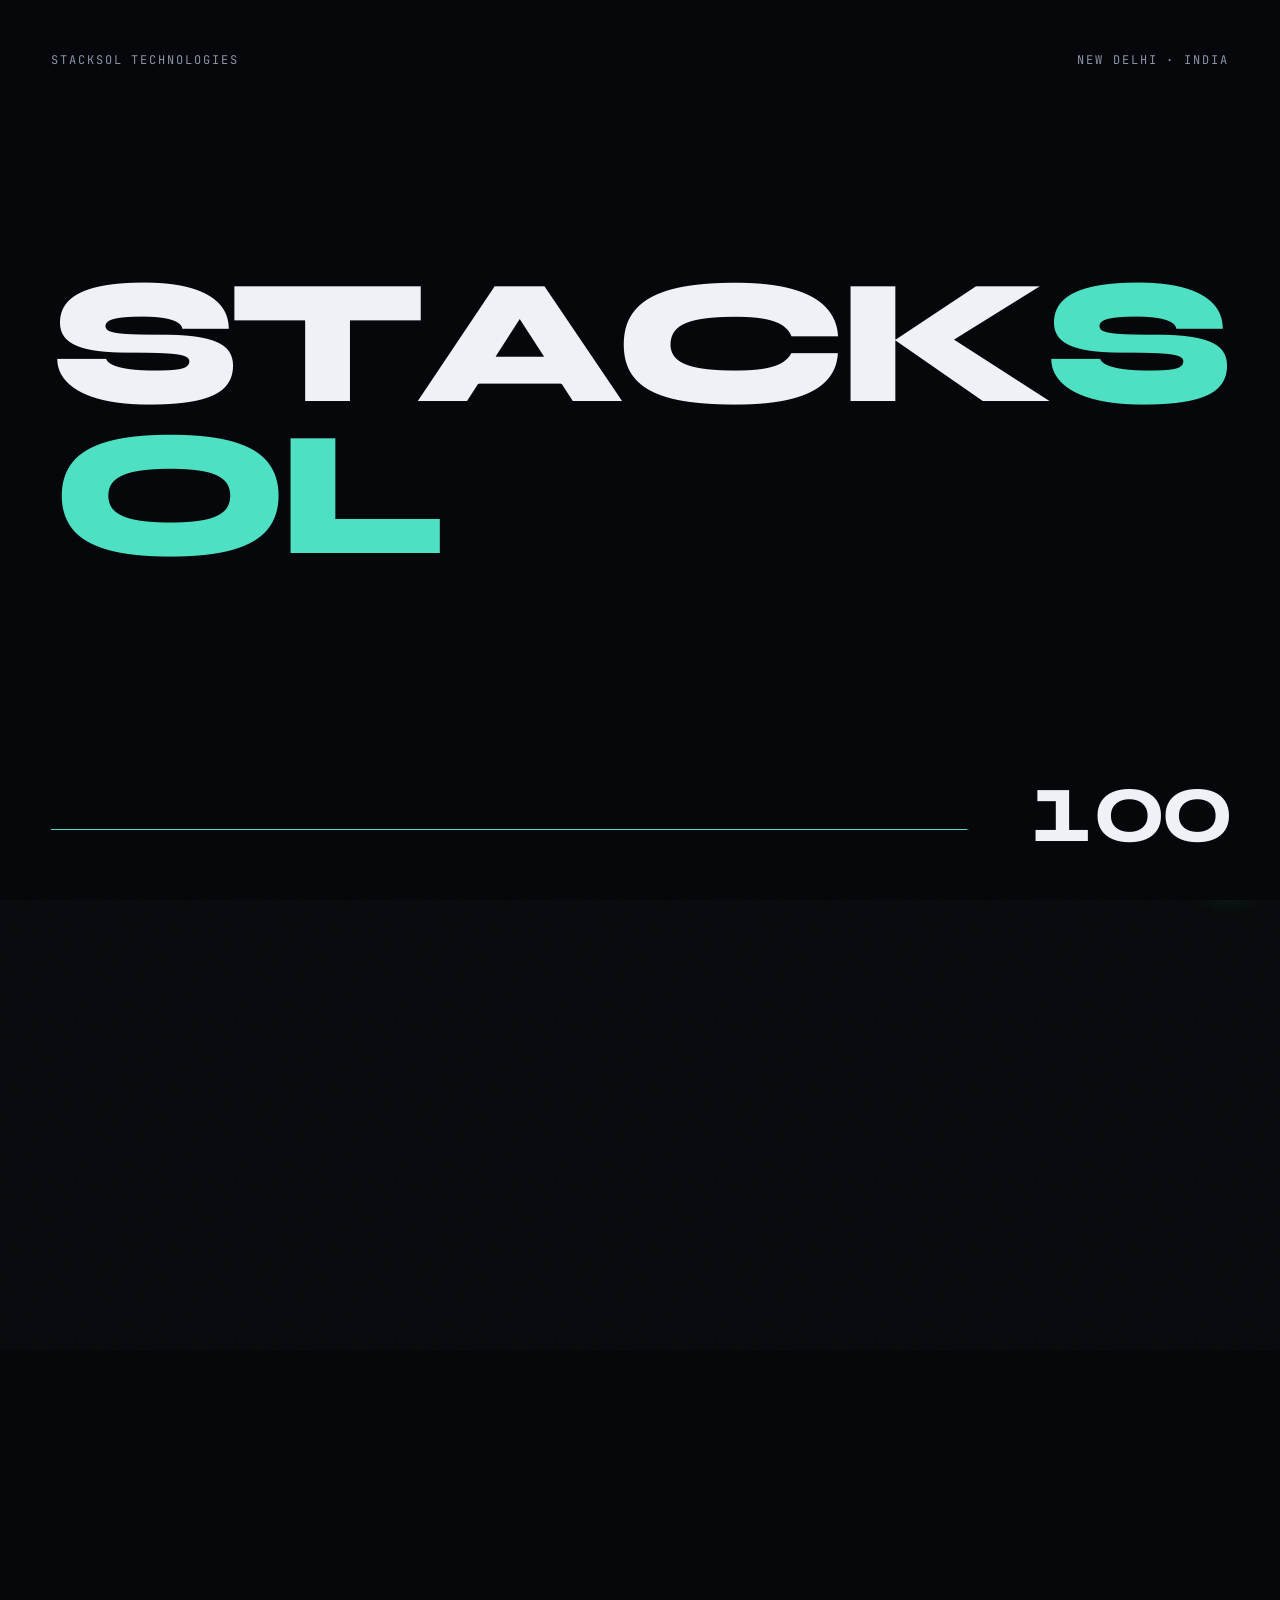
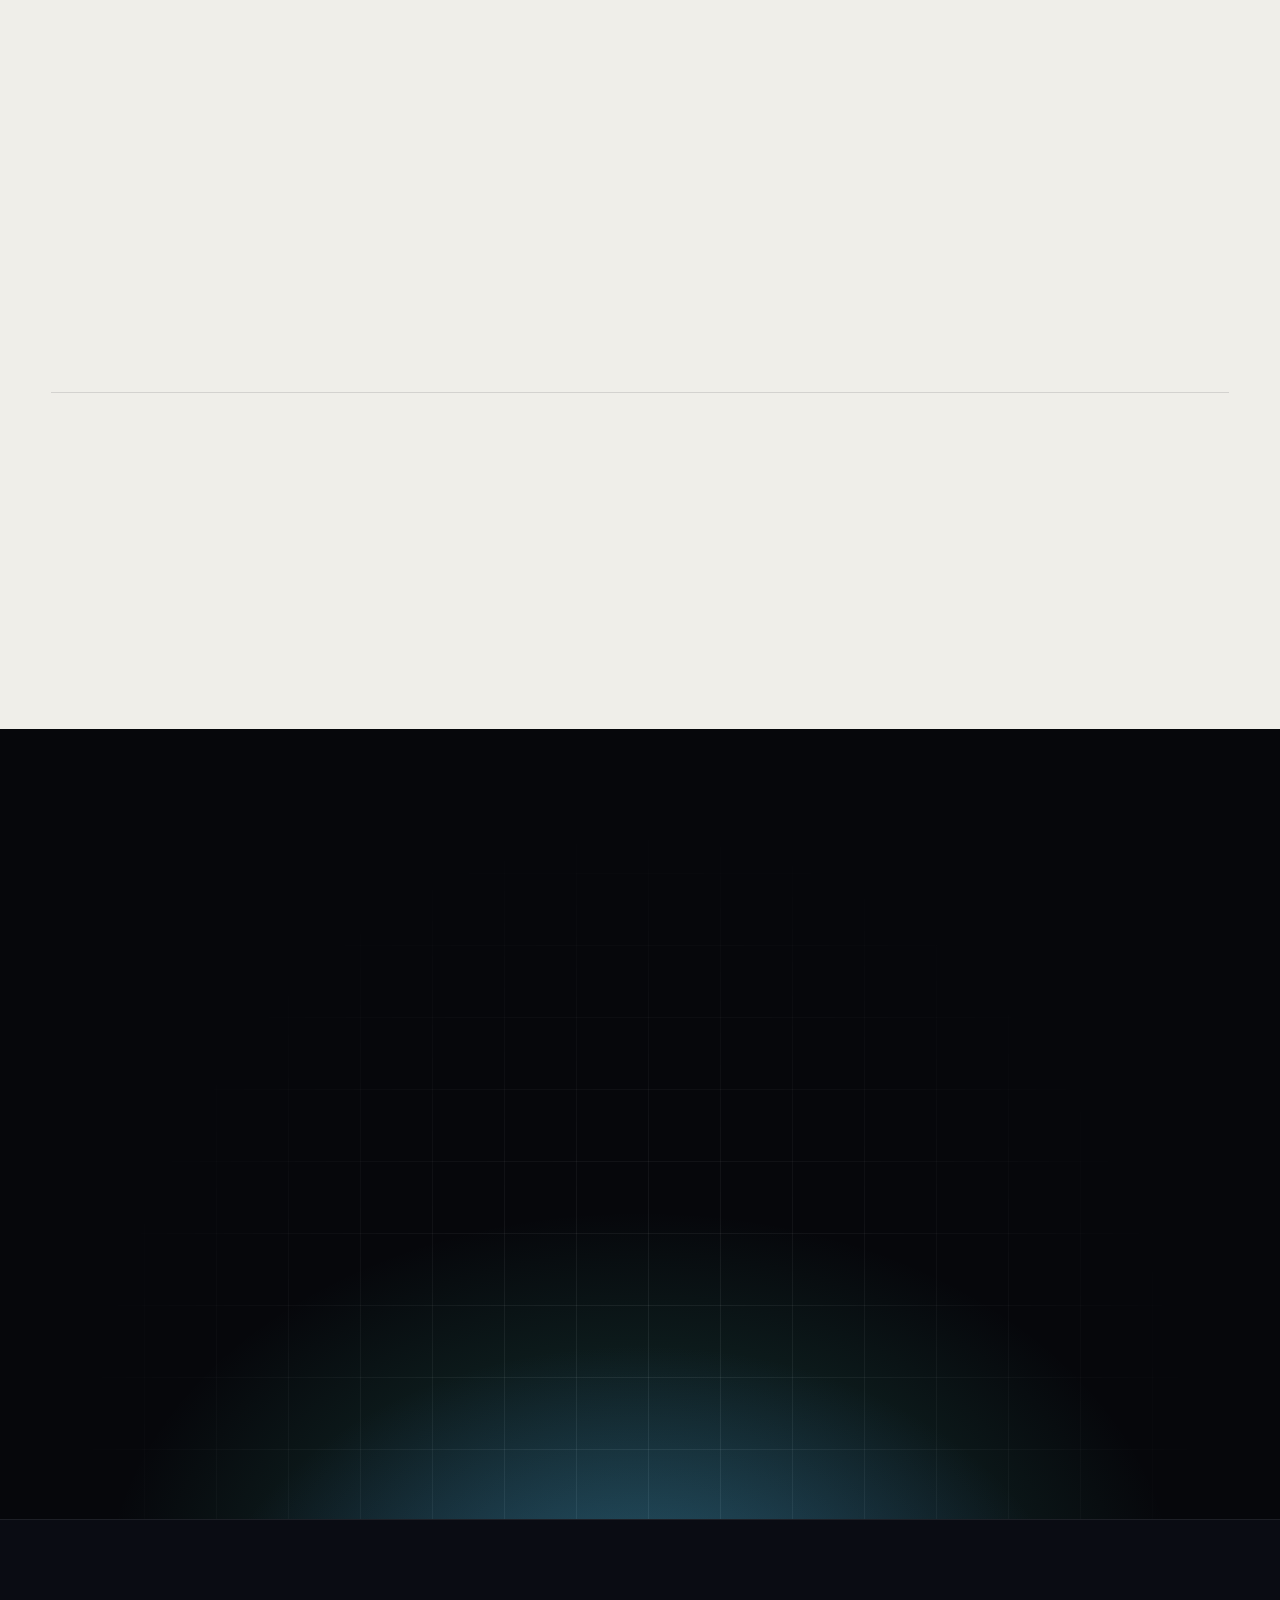
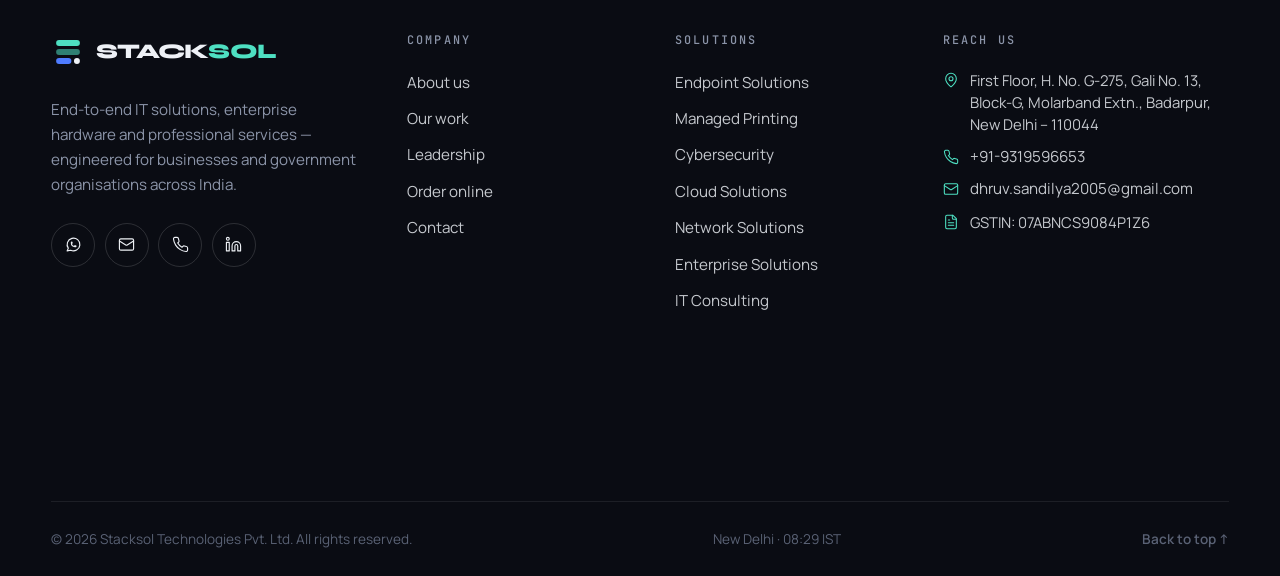
<file: portfolio.html>
<!DOCTYPE html>
<html lang="en">
<head>
  <meta charset="UTF-8">
  <meta name="viewport" content="width=device-width, initial-scale=1.0">
  <title>Our Work — Stacksol Technologies</title>
  <meta name="description" content="Selected IT infrastructure, cloud, cybersecurity, education and government procurement projects delivered by Stacksol Technologies.">
  <meta name="theme-color" content="#06070b">
  <meta property="og:type" content="website">
  <meta property="og:title" content="Our Work — Stacksol Technologies">
  <meta property="og:description" content="Selected IT infrastructure, cloud, cybersecurity, education and government procurement projects delivered by Stacksol Technologies.">
  <meta property="og:site_name" content="Stacksol Technologies">
  <link rel="icon" href="data:image/svg+xml,%3Csvg xmlns='http://www.w3.org/2000/svg' viewBox='0 0 40 40'%3E%3Crect width='40' height='40' rx='10' fill='%2306070b'/%3E%3Crect x='8' y='8' width='24' height='6' rx='3' fill='%234ee0c2'/%3E%3Crect x='8' y='17' width='24' height='6' rx='3' fill='%234ee0c2' fill-opacity='.55'/%3E%3Crect x='8' y='26' width='15' height='6' rx='3' fill='%234f7cff'/%3E%3C/svg%3E">
  <link rel="preload" href="fonts/Syne-normal-500-800.woff2" as="font" type="font/woff2" crossorigin>
  <link rel="preload" href="fonts/Manrope-normal-300-700.woff2" as="font" type="font/woff2" crossorigin>
  <link rel="stylesheet" href="css/fonts.css">
  <link rel="stylesheet" href="css/styles.css">
  <script>
    (function (d) {
      var r = d.documentElement; r.classList.add('js');
      try { if (!sessionStorage.getItem('ss-visited')) r.classList.add('first'); } catch (e) {}
      setTimeout(function () { if (!r.classList.contains('ready')) r.classList.add('ready', 'no-anim'); }, 6000);
    })(document);
  </script>
</head>
<body data-page="portfolio">
  <div class="loader" aria-hidden="true">
    <div class="loader__top"><span>Stacksol Technologies</span><span>New Delhi · India</span></div>
    <div class="loader__word"><span style="--i:0">S</span><span style="--i:1">T</span><span style="--i:2">A</span><span style="--i:3">C</span><span style="--i:4">K</span><span style="--i:5" class=a>S</span><span style="--i:6" class=a>O</span><span style="--i:7" class=a>L</span></div>
    <div class="loader__bottom"><div class="loader__bar"><i></i></div><div class="loader__count">0</div></div>
  </div>
  <div class="pt" aria-hidden="true"><div class="pt__col"></div><div class="pt__col"></div><div class="pt__col"></div><div class="pt__col"></div><div class="pt__col"></div><div class="pt__logo">STACK<span>SOL</span></div></div>
  <div class="cursor" aria-hidden="true"><span class="cursor__label"></span></div>
  <div class="cursor-dot" aria-hidden="true"></div>
  <div class="progress" aria-hidden="true"><i></i></div>

  <header class="hdr">
    <div class="container hdr__in">
      <a href="index.html" class="logo" aria-label="Stacksol Technologies — home"><svg viewBox="0 0 40 40" fill="none" aria-hidden="true">
  <rect x="6" y="6" width="28" height="7" rx="3.5" fill="#4ee0c2"/>
  <rect x="6" y="16.5" width="28" height="7" rx="3.5" fill="#4ee0c2" fill-opacity=".55"/>
  <rect x="6" y="27" width="18" height="7" rx="3.5" fill="#4f7cff"/>
  <circle cx="30.5" cy="30.5" r="3.5" fill="#eef1f6"/>
</svg><span>STACK<b>SOL</b></span></a>
      <nav class="nav" aria-label="Primary">
        <a href="index.html" data-nav="home">Home</a>
        <a href="about.html" data-nav="about">About</a>
        <div class="nav__dd">
          <a href="services.html" data-nav="services">Solutions <svg viewBox="0 0 24 24" fill="none" stroke="currentColor" stroke-width="1.6" stroke-linecap="round" stroke-linejoin="round" aria-hidden="true"><path d="m6 9 6 6 6-6"/></svg></a>
          <div class="nav__menu">
            <a href="services.html#endpoint"><strong>Endpoint Solutions</strong><span>Laptops, desktops, workstations & servers</span></a>
            <a href="services.html#printing"><strong>Managed Printing</strong><span>Fleet, supplies & proactive maintenance</span></a>
            <a href="services.html#cybersecurity"><strong>Cybersecurity</strong><span>Threat defence, VAPT & data protection</span></a>
            <a href="services.html#cloud"><strong>Cloud Solutions</strong><span>Migration, Azure / AWS & hybrid</span></a>
            <a href="services.html#network"><strong>Network Solutions</strong><span>LAN / WAN, wireless, VPN & SD-WAN</span></a>
            <a href="services.html#enterprise"><strong>Enterprise Solutions</strong><span>ERP, collaboration & storage</span></a>
            <a href="services.html#consulting"><strong>IT Consulting</strong><span>Strategy, roadmaps & audits</span></a>
            <a href="services.html#services"><strong>Specialised Services</strong><span>Installation, data centre, AMC & more</span></a>
          </div>
        </div>
        <a href="portfolio.html" data-nav="portfolio">Work</a>
        <a href="team.html" data-nav="team">Team</a>
        <a href="order.html" data-nav="order">Order Online</a>
      </nav>
      <div class="hdr__cta">
        <a href="contact.html" class="btn btn--primary" data-magnetic="0.25"><span class="btn-label">Let's talk</span><svg viewBox="0 0 24 24" fill="none" stroke="currentColor" stroke-width="1.6" stroke-linecap="round" stroke-linejoin="round" aria-hidden="true"><path d="M7 17 17 7"/><path d="M7 7h10v10"/></svg></a>
        <button class="burger" aria-label="Open menu" aria-expanded="false"><span></span><span></span></button>
      </div>
    </div>
  </header>

  <div class="menu" aria-label="Mobile menu">
    <nav class="menu__links">
      <a href="index.html" data-nav="home"><span>Home</span></a>
      <a href="about.html" data-nav="about"><span>About</span></a>
      <a href="services.html" data-nav="services"><span>Solutions</span></a>
      <a href="portfolio.html" data-nav="portfolio"><span>Work</span></a>
      <a href="team.html" data-nav="team"><span>Team</span></a>
      <a href="order.html" data-nav="order"><span>Order Online</span></a>
      <a href="contact.html" data-nav="contact"><span>Contact</span></a>
    </nav>
    <div class="menu__foot">
      <a href="tel:+919319596653">+91-9319596653</a>
      <a href="mailto:dhruv.sandilya2005@gmail.com">dhruv.sandilya2005@gmail.com</a>
      <span>New Delhi, India</span>
    </div>
  </div>

<main>

  <section class="phero">
    <div class="phero__grid" aria-hidden="true"></div>
    <div class="phero__orb" aria-hidden="true"></div>
    <div class="container">
      <div class="crumbs" data-reveal="fade"><a href="index.html">Home</a><span>/</span><span>Work</span></div>
      <h1 class="display-xl phero__title" data-split="chars">Work that <span class="serif">works.</span></h1>
      <div class="phero__foot">
        <p class="lead" data-reveal>A selection of engagements across IT infrastructure, cloud, cybersecurity, education and government procurement — each delivered on spec, on time and supported long after go-live.</p>
        <div class="chips" data-reveal><span class="chip"><svg viewBox="0 0 24 24" fill="none" stroke="currentColor" stroke-width="1.6" stroke-linecap="round" stroke-linejoin="round" aria-hidden="true"><path d="M16 20V4a2 2 0 0 0-2-2h-4a2 2 0 0 0-2 2v16"/><rect x="2" y="6" width="20" height="14" rx="2"/></svg> Enterprise</span><span class="chip"><svg viewBox="0 0 24 24" fill="none" stroke="currentColor" stroke-width="1.6" stroke-linecap="round" stroke-linejoin="round" aria-hidden="true"><path d="M3 22h18"/><path d="M6 18v-7M10 18v-7M14 18v-7M18 18v-7"/><path d="m12 2 8 5H4z"/></svg> Government</span><span class="chip"><svg viewBox="0 0 24 24" fill="none" stroke="currentColor" stroke-width="1.6" stroke-linecap="round" stroke-linejoin="round" aria-hidden="true"><path d="M21.42 10.92a1 1 0 0 0-.02-1.84L12.83 5.18a2 2 0 0 0-1.66 0L2.6 9.08a1 1 0 0 0 0 1.83l8.57 3.91a2 2 0 0 0 1.66 0z"/><path d="M22 10v6"/><path d="M6 12.5V16a6 3 0 0 0 12 0v-3.5"/></svg> Education</span></div>
      </div>
    </div>
  </section>

  <section class="section" style="padding-top:clamp(30px,4vw,60px)">
    <div class="container">
      <div class="filters" role="group" aria-label="Filter projects" data-reveal>
        <button class="filter active" data-filter="all" aria-pressed="true">All</button>
        <button class="filter" data-filter="infra" aria-pressed="false">IT Infrastructure</button>
        <button class="filter" data-filter="security" aria-pressed="false">Cybersecurity</button>
        <button class="filter" data-filter="cloud" aria-pressed="false">Cloud</button>
        <button class="filter" data-filter="gov" aria-pressed="false">Government</button>
        <button class="filter" data-filter="edu" aria-pressed="false">Education</button>
      </div>

      <div class="works">
        <a href="contact.html" class="work" data-cats="infra" data-reveal data-cursor="Similar?">
          <div class="work__media"><div class="work__art" style="--art:radial-gradient(circle at 75% 20%, rgba(78,224,194,.45), transparent 45%), linear-gradient(140deg,#0e3040,#0a0f1c 60%,#151c45)"><div class="visual__grid"></div></div><div class="work__icon"><svg viewBox="0 0 24 24" fill="none" stroke="currentColor" stroke-width="1.6" stroke-linecap="round" stroke-linejoin="round" aria-hidden="true"><rect x="16" y="16" width="6" height="6" rx="1"/><rect x="2" y="16" width="6" height="6" rx="1"/><rect x="9" y="2" width="6" height="6" rx="1"/><path d="M5 16v-3a1 1 0 0 1 1-1h12a1 1 0 0 1 1 1v3"/><path d="M12 12V8"/></svg></div><div class="work__cat"><span>IT Infrastructure</span></div></div>
          <div class="work__meta"><div><h3>Enterprise network build — corporate campus</h3><p>Structured cabling, core switching and campus-wide Wi-Fi for a multi-floor corporate office.</p></div><span class="work__yr">2025</span></div>
        </a>
        <a href="contact.html" class="work" data-cats="cloud gov" data-reveal data-cursor="Similar?">
          <div class="work__media"><div class="work__art" style="--art:radial-gradient(circle at 20% 30%, rgba(79,124,255,.55), transparent 50%), linear-gradient(160deg,#0b1a33,#0a0d18 70%)"><div class="visual__grid"></div></div><div class="work__icon"><svg viewBox="0 0 24 24" fill="none" stroke="currentColor" stroke-width="1.6" stroke-linecap="round" stroke-linejoin="round" aria-hidden="true"><path d="M17.5 19H9a7 7 0 1 1 6.71-9h1.79a4.5 4.5 0 1 1 0 9Z"/></svg></div><div class="work__cat"><span>Cloud</span><span>Government</span></div></div>
          <div class="work__meta"><div><h3>Cloud migration for a government department</h3><p>Phased migration of legacy workloads to a secure hybrid cloud with zero data loss.</p></div><span class="work__yr">2025</span></div>
        </a>
        <a href="contact.html" class="work" data-cats="security" data-reveal data-cursor="Similar?">
          <div class="work__media"><div class="work__art" style="--art:radial-gradient(circle at 50% 110%, rgba(78,224,194,.5), transparent 55%), linear-gradient(180deg,#07090f,#0c1b24)"><div class="visual__grid"></div></div><div class="work__icon"><svg viewBox="0 0 24 24" fill="none" stroke="currentColor" stroke-width="1.6" stroke-linecap="round" stroke-linejoin="round" aria-hidden="true"><path d="M20 13c0 5-3.5 7.5-7.66 8.95a1 1 0 0 1-.67-.01C7.5 20.5 4 18 4 13V6a1 1 0 0 1 1-1c2 0 4.5-1.2 6.24-2.72a1.17 1.17 0 0 1 1.52 0C14.51 3.81 17 5 19 5a1 1 0 0 1 1 1z"/><path d="m9 12 2 2 4-4"/></svg></div><div class="work__cat"><span>Cybersecurity</span></div></div>
          <div class="work__meta"><div><h3>Security audit &amp; hardening programme</h3><p>VAPT, firewall redesign and endpoint protection rollout following a full security assessment.</p></div><span class="work__yr">2025</span></div>
        </a>
        <a href="contact.html" class="work" data-cats="edu" data-reveal data-cursor="Similar?">
          <div class="work__media"><div class="work__art" style="--art:radial-gradient(circle at 80% 70%, rgba(255,184,77,.35), transparent 45%), linear-gradient(140deg,#1a1633,#0a0d18 65%)"><div class="visual__grid"></div></div><div class="work__icon"><svg viewBox="0 0 24 24" fill="none" stroke="currentColor" stroke-width="1.6" stroke-linecap="round" stroke-linejoin="round" aria-hidden="true"><path d="M2 3h20"/><path d="M21 3v11a2 2 0 0 1-2 2H5a2 2 0 0 1-2-2V3"/><path d="m7 21 5-5 5 5"/></svg></div><div class="work__cat"><span>Education</span></div></div>
          <div class="work__meta"><div><h3>Smart classroom rollout across schools</h3><p>Interactive panels, AV systems and teacher training delivered across multiple campuses.</p></div><span class="work__yr">2025</span></div>
        </a>
        <a href="contact.html" class="work" data-cats="infra" data-reveal data-cursor="Similar?">
          <div class="work__media"><div class="work__art" style="--art:radial-gradient(circle at 30% 20%, rgba(78,224,194,.35), transparent 45%), radial-gradient(circle at 80% 90%, rgba(79,124,255,.4), transparent 45%), linear-gradient(160deg,#0a1220,#0a0d18)"><div class="visual__grid"></div></div><div class="work__icon"><svg viewBox="0 0 24 24" fill="none" stroke="currentColor" stroke-width="1.6" stroke-linecap="round" stroke-linejoin="round" aria-hidden="true"><rect x="2" y="2" width="20" height="8" rx="2"/><rect x="2" y="14" width="20" height="8" rx="2"/><path d="M6 6h.01M6 18h.01"/></svg></div><div class="work__cat"><span>IT Infrastructure</span></div></div>
          <div class="work__meta"><div><h3>Data centre setup &amp; management</h3><p>Rack, power and cooling design with server and storage deployment and ongoing management.</p></div><span class="work__yr">2025</span></div>
        </a>
        <a href="contact.html" class="work" data-cats="gov" data-reveal data-cursor="Similar?">
          <div class="work__media"><div class="work__art" style="--art:radial-gradient(circle at 70% 30%, rgba(79,124,255,.45), transparent 50%), linear-gradient(140deg,#0f2b2b,#0a0d18 70%)"><div class="visual__grid"></div></div><div class="work__icon"><svg viewBox="0 0 24 24" fill="none" stroke="currentColor" stroke-width="1.6" stroke-linecap="round" stroke-linejoin="round" aria-hidden="true"><path d="M21 8a2 2 0 0 0-1-1.73l-7-4a2 2 0 0 0-2 0l-7 4A2 2 0 0 0 3 8v8a2 2 0 0 0 1 1.73l7 4a2 2 0 0 0 2 0l7-4A2 2 0 0 0 21 16Z"/><path d="m3.3 7 8.7 5 8.7-5"/><path d="M12 22V12"/></svg></div><div class="work__cat"><span>Government</span></div></div>
          <div class="work__meta"><div><h3>GeM procurement — bulk hardware supply</h3><p>Hundreds of desktops, laptops and peripherals supplied through GeM with installation support.</p></div><span class="work__yr">2024</span></div>
        </a>
        <a href="contact.html" class="work" data-cats="security" data-reveal data-cursor="Similar?">
          <div class="work__media"><div class="work__art" style="--art:radial-gradient(circle at 25% 75%, rgba(78,224,194,.4), transparent 50%), linear-gradient(200deg,#131a3a,#07090f 70%)"><div class="visual__grid"></div></div><div class="work__icon"><svg viewBox="0 0 24 24" fill="none" stroke="currentColor" stroke-width="1.6" stroke-linecap="round" stroke-linejoin="round" aria-hidden="true"><rect x="3" y="11" width="18" height="11" rx="2"/><path d="M7 11V7a5 5 0 0 1 10 0v4"/></svg></div><div class="work__cat"><span>Cybersecurity</span></div></div>
          <div class="work__meta"><div><h3>Endpoint security for a financial services firm</h3><p>Centralised endpoint protection, encryption and policy management across branches.</p></div><span class="work__yr">2025</span></div>
        </a>
        <a href="contact.html" class="work" data-cats="cloud" data-reveal data-cursor="Similar?">
          <div class="work__media"><div class="work__art" style="--art:radial-gradient(circle at 60% 20%, rgba(79,179,255,.5), transparent 50%), linear-gradient(160deg,#0b2233,#0a0d18 70%)"><div class="visual__grid"></div></div><div class="work__icon"><svg viewBox="0 0 24 24" fill="none" stroke="currentColor" stroke-width="1.6" stroke-linecap="round" stroke-linejoin="round" aria-hidden="true"><path d="m12.83 2.18a2 2 0 0 0-1.66 0L2.6 6.08a1 1 0 0 0 0 1.83l8.58 3.91a2 2 0 0 0 1.66 0l8.58-3.9a1 1 0 0 0 0-1.83Z"/><path d="m22 17.65-9.17 4.16a2 2 0 0 1-1.66 0L2 17.65"/><path d="m22 12.65-9.17 4.16a2 2 0 0 1-1.66 0L2 12.65"/></svg></div><div class="work__cat"><span>Cloud</span></div></div>
          <div class="work__meta"><div><h3>Azure infrastructure &amp; Microsoft 365 setup</h3><p>Identity, collaboration and cloud infrastructure provisioned for a growing mid-size business.</p></div><span class="work__yr">2026</span></div>
        </a>
      </div>
    </div>
  </section>

  <section class="section section--paper">
    <div class="container">
      <div class="shead">
        <div class="shead__l">
          <span class="eyebrow" data-reveal>Impact</span>
          <h2 class="display-l" data-split>Results that <span class="serif">matter.</span></h2>
        </div>
        <p class="lead" data-reveal>A track record of trust, quality and impact across industries.</p>
      </div>
      <div class="stats" data-stagger="120">
        <div class="stat" data-reveal><div class="stat__n"><span data-count="500">0</span><sup>+</sup></div><div class="stat__l">Projects completed</div></div>
        <div class="stat" data-reveal><div class="stat__n"><span data-count="100">0</span><sup>+</sup></div><div class="stat__l">Happy clients</div></div>
        <div class="stat" data-reveal><div class="stat__n"><span data-count="15">0</span><sup>+</sup></div><div class="stat__l">Industries served</div></div>
        <div class="stat" data-reveal><div class="stat__n"><span data-count="98">0</span><sup>%</sup></div><div class="stat__l">Client satisfaction</div></div>
      </div>
    </div>
  </section>

  <section class="cta">
    <div class="cta__grid" aria-hidden="true"></div>
    <div class="cta__bg" aria-hidden="true"></div>
    <div class="container">
      <span class="eyebrow" data-reveal>Have a project in mind?</span>
      <h2 class="display-l cta__title" data-split>Let's bring it to <span class="serif">life.</span></h2>
      <div data-reveal="scale"><a href="contact.html" class="circle-btn" data-magnetic="0.45"><span><svg viewBox="0 0 24 24" fill="none" stroke="currentColor" stroke-width="1.6" stroke-linecap="round" stroke-linejoin="round" aria-hidden="true"><path d="M7 17 17 7"/><path d="M7 7h10v10"/></svg>Start a project</span></a></div>
    </div>
  </section>

</main>

  <footer class="ftr">
    <div class="container">
      <div class="ftr__top">
        <div class="ftr__about">
          <a href="index.html" class="logo"><svg viewBox="0 0 40 40" fill="none" aria-hidden="true">
  <rect x="6" y="6" width="28" height="7" rx="3.5" fill="#4ee0c2"/>
  <rect x="6" y="16.5" width="28" height="7" rx="3.5" fill="#4ee0c2" fill-opacity=".55"/>
  <rect x="6" y="27" width="18" height="7" rx="3.5" fill="#4f7cff"/>
  <circle cx="30.5" cy="30.5" r="3.5" fill="#eef1f6"/>
</svg><span>STACK<b>SOL</b></span></a>
          <p>End-to-end IT solutions, enterprise hardware and professional services — engineered for businesses and government organisations across India.</p>
          <div class="socials">
            <a href="https://wa.me/919319596653" target="_blank" rel="noopener" aria-label="WhatsApp"><svg viewBox="0 0 24 24" fill="none" stroke="currentColor" stroke-width="1.6" stroke-linecap="round" stroke-linejoin="round" aria-hidden="true"><path d="M3 21l1.65-3.8a9 9 0 1 1 3.4 2.9L3 21"/><path d="M9 10a.5.5 0 0 0 1 0V9a.5.5 0 0 0-1 0v1a5 5 0 0 0 5 5h1a.5.5 0 0 0 0-1h-1a.5.5 0 0 0 0 1"/></svg></a>
            <a href="mailto:dhruv.sandilya2005@gmail.com" aria-label="Email"><svg viewBox="0 0 24 24" fill="none" stroke="currentColor" stroke-width="1.6" stroke-linecap="round" stroke-linejoin="round" aria-hidden="true"><rect x="2" y="4" width="20" height="16" rx="2"/><path d="m22 7-8.97 5.7a1.94 1.94 0 0 1-2.06 0L2 7"/></svg></a>
            <a href="tel:+919319596653" aria-label="Call"><svg viewBox="0 0 24 24" fill="none" stroke="currentColor" stroke-width="1.6" stroke-linecap="round" stroke-linejoin="round" aria-hidden="true"><path d="M22 16.92v3a2 2 0 0 1-2.18 2 19.79 19.79 0 0 1-8.63-3.07 19.5 19.5 0 0 1-6-6 19.79 19.79 0 0 1-3.07-8.67A2 2 0 0 1 4.11 2h3a2 2 0 0 1 2 1.72 12.84 12.84 0 0 0 .7 2.81 2 2 0 0 1-.45 2.11L8.09 9.91a16 16 0 0 0 6 6l1.27-1.27a2 2 0 0 1 2.11-.45 12.84 12.84 0 0 0 2.81.7A2 2 0 0 1 22 16.92z"/></svg></a>
            <a href="https://www.linkedin.com/" target="_blank" rel="noopener" aria-label="LinkedIn"><svg viewBox="0 0 24 24" fill="none" stroke="currentColor" stroke-width="1.6" stroke-linecap="round" stroke-linejoin="round" aria-hidden="true"><path d="M16 8a6 6 0 0 1 6 6v7h-4v-7a2 2 0 0 0-2-2 2 2 0 0 0-2 2v7h-4v-7a6 6 0 0 1 6-6z"/><rect x="2" y="9" width="4" height="12"/><circle cx="4" cy="4" r="2"/></svg></a>
          </div>
        </div>
        <div>
          <h4>Company</h4>
          <ul>
            <li><a href="about.html">About us</a></li>
            <li><a href="portfolio.html">Our work</a></li>
            <li><a href="team.html">Leadership</a></li>
            <li><a href="order.html">Order online</a></li>
            <li><a href="contact.html">Contact</a></li>
          </ul>
        </div>
        <div>
          <h4>Solutions</h4>
          <ul>
            <li><a href="services.html#endpoint">Endpoint Solutions</a></li>
            <li><a href="services.html#printing">Managed Printing</a></li>
            <li><a href="services.html#cybersecurity">Cybersecurity</a></li>
            <li><a href="services.html#cloud">Cloud Solutions</a></li>
            <li><a href="services.html#network">Network Solutions</a></li>
            <li><a href="services.html#enterprise">Enterprise Solutions</a></li>
            <li><a href="services.html#consulting">IT Consulting</a></li>
          </ul>
        </div>
        <div>
          <h4>Reach us</h4>
          <ul class="ftr__contact">
            <li><svg viewBox="0 0 24 24" fill="none" stroke="currentColor" stroke-width="1.6" stroke-linecap="round" stroke-linejoin="round" aria-hidden="true"><path d="M20 10c0 4.99-5.54 10.19-7.4 11.8a1 1 0 0 1-1.2 0C9.54 20.19 4 14.99 4 10a8 8 0 0 1 16 0"/><circle cx="12" cy="10" r="3"/></svg><span>First Floor, H. No. G-275, Gali No. 13, Block-G, Molarband Extn., Badarpur, New Delhi – 110044</span></li>
            <li><svg viewBox="0 0 24 24" fill="none" stroke="currentColor" stroke-width="1.6" stroke-linecap="round" stroke-linejoin="round" aria-hidden="true"><path d="M22 16.92v3a2 2 0 0 1-2.18 2 19.79 19.79 0 0 1-8.63-3.07 19.5 19.5 0 0 1-6-6 19.79 19.79 0 0 1-3.07-8.67A2 2 0 0 1 4.11 2h3a2 2 0 0 1 2 1.72 12.84 12.84 0 0 0 .7 2.81 2 2 0 0 1-.45 2.11L8.09 9.91a16 16 0 0 0 6 6l1.27-1.27a2 2 0 0 1 2.11-.45 12.84 12.84 0 0 0 2.81.7A2 2 0 0 1 22 16.92z"/></svg><a href="tel:+919319596653">+91-9319596653</a></li>
            <li><svg viewBox="0 0 24 24" fill="none" stroke="currentColor" stroke-width="1.6" stroke-linecap="round" stroke-linejoin="round" aria-hidden="true"><rect x="2" y="4" width="20" height="16" rx="2"/><path d="m22 7-8.97 5.7a1.94 1.94 0 0 1-2.06 0L2 7"/></svg><a href="mailto:dhruv.sandilya2005@gmail.com">dhruv.sandilya2005@gmail.com</a></li>
            <li><svg viewBox="0 0 24 24" fill="none" stroke="currentColor" stroke-width="1.6" stroke-linecap="round" stroke-linejoin="round" aria-hidden="true"><path d="M15 2H6a2 2 0 0 0-2 2v16a2 2 0 0 0 2 2h12a2 2 0 0 0 2-2V7Z"/><path d="M14 2v4a2 2 0 0 0 2 2h4"/><path d="M10 9H8M16 13H8M16 17H8"/></svg><span>GSTIN: 07ABNCS9084P1Z6</span></li>
          </ul>
        </div>
      </div>
    </div>
    <div class="ftr__word" data-split="chars" aria-hidden="true">STACKSOL</div>
    <div class="container">
      <div class="ftr__bottom">
        <span>© <span data-year>2026</span> Stacksol Technologies Pvt. Ltd. All rights reserved.</span>
        <span>New Delhi · <span data-clock>--:--</span> IST</span>
        <a href="#" class="to-top link-u" data-top>Back to top ↑</a>
      </div>
    </div>
  </footer>

  <a href="https://wa.me/919319596653?text=Hi!%20I%20visited%20your%20website%20and%20would%20like%20to%20know%20more." class="fab" target="_blank" rel="noopener" aria-label="Chat on WhatsApp"><svg viewBox="0 0 24 24" fill="none" stroke="currentColor" stroke-width="1.6" stroke-linecap="round" stroke-linejoin="round" aria-hidden="true"><path d="M3 21l1.65-3.8a9 9 0 1 1 3.4 2.9L3 21"/><path d="M9 10a.5.5 0 0 0 1 0V9a.5.5 0 0 0-1 0v1a5 5 0 0 0 5 5h1a.5.5 0 0 0 0-1h-1a.5.5 0 0 0 0 1"/></svg></a>

  <script src="js/vendor/gsap.min.js" defer></script>
  <script src="js/vendor/ScrollTrigger.min.js" defer></script>
  <script src="js/vendor/lenis.min.js" defer></script>
  <script src="js/main.js" defer></script>
</body>
</html>
</file>
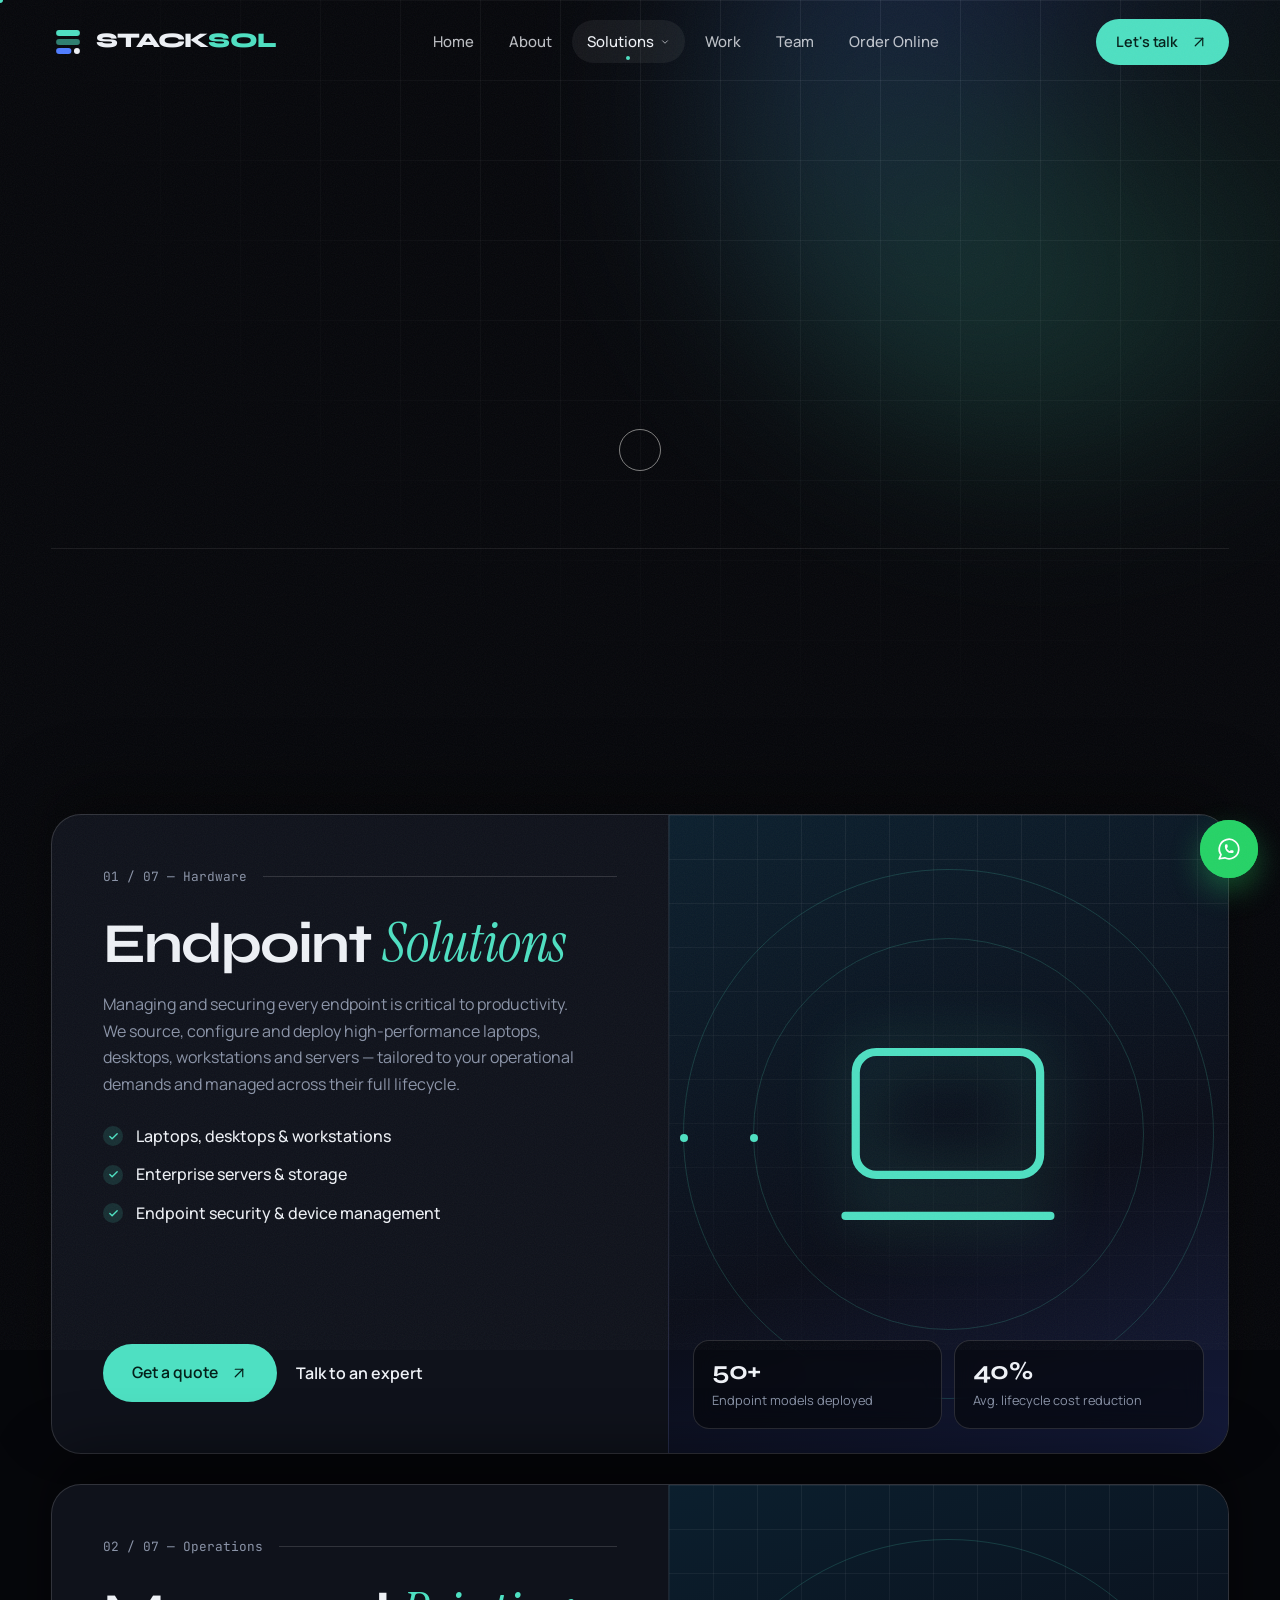
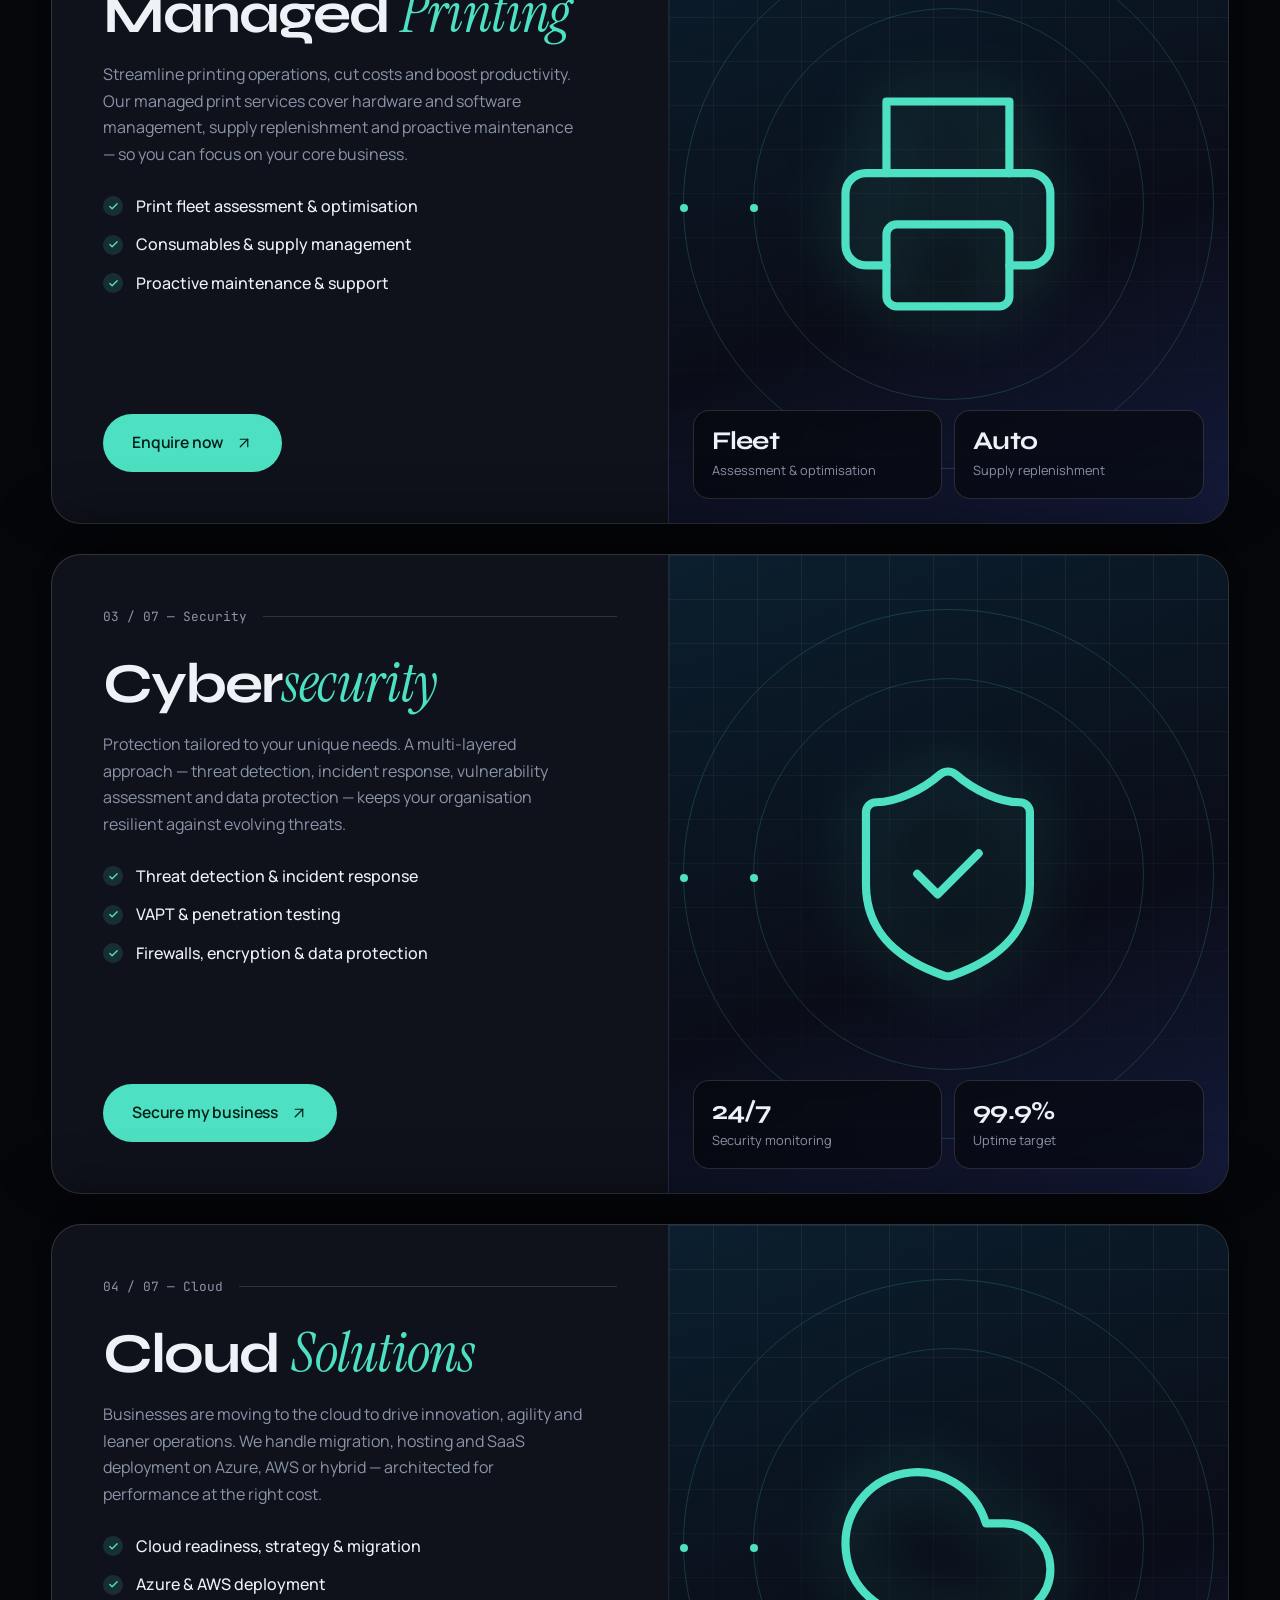
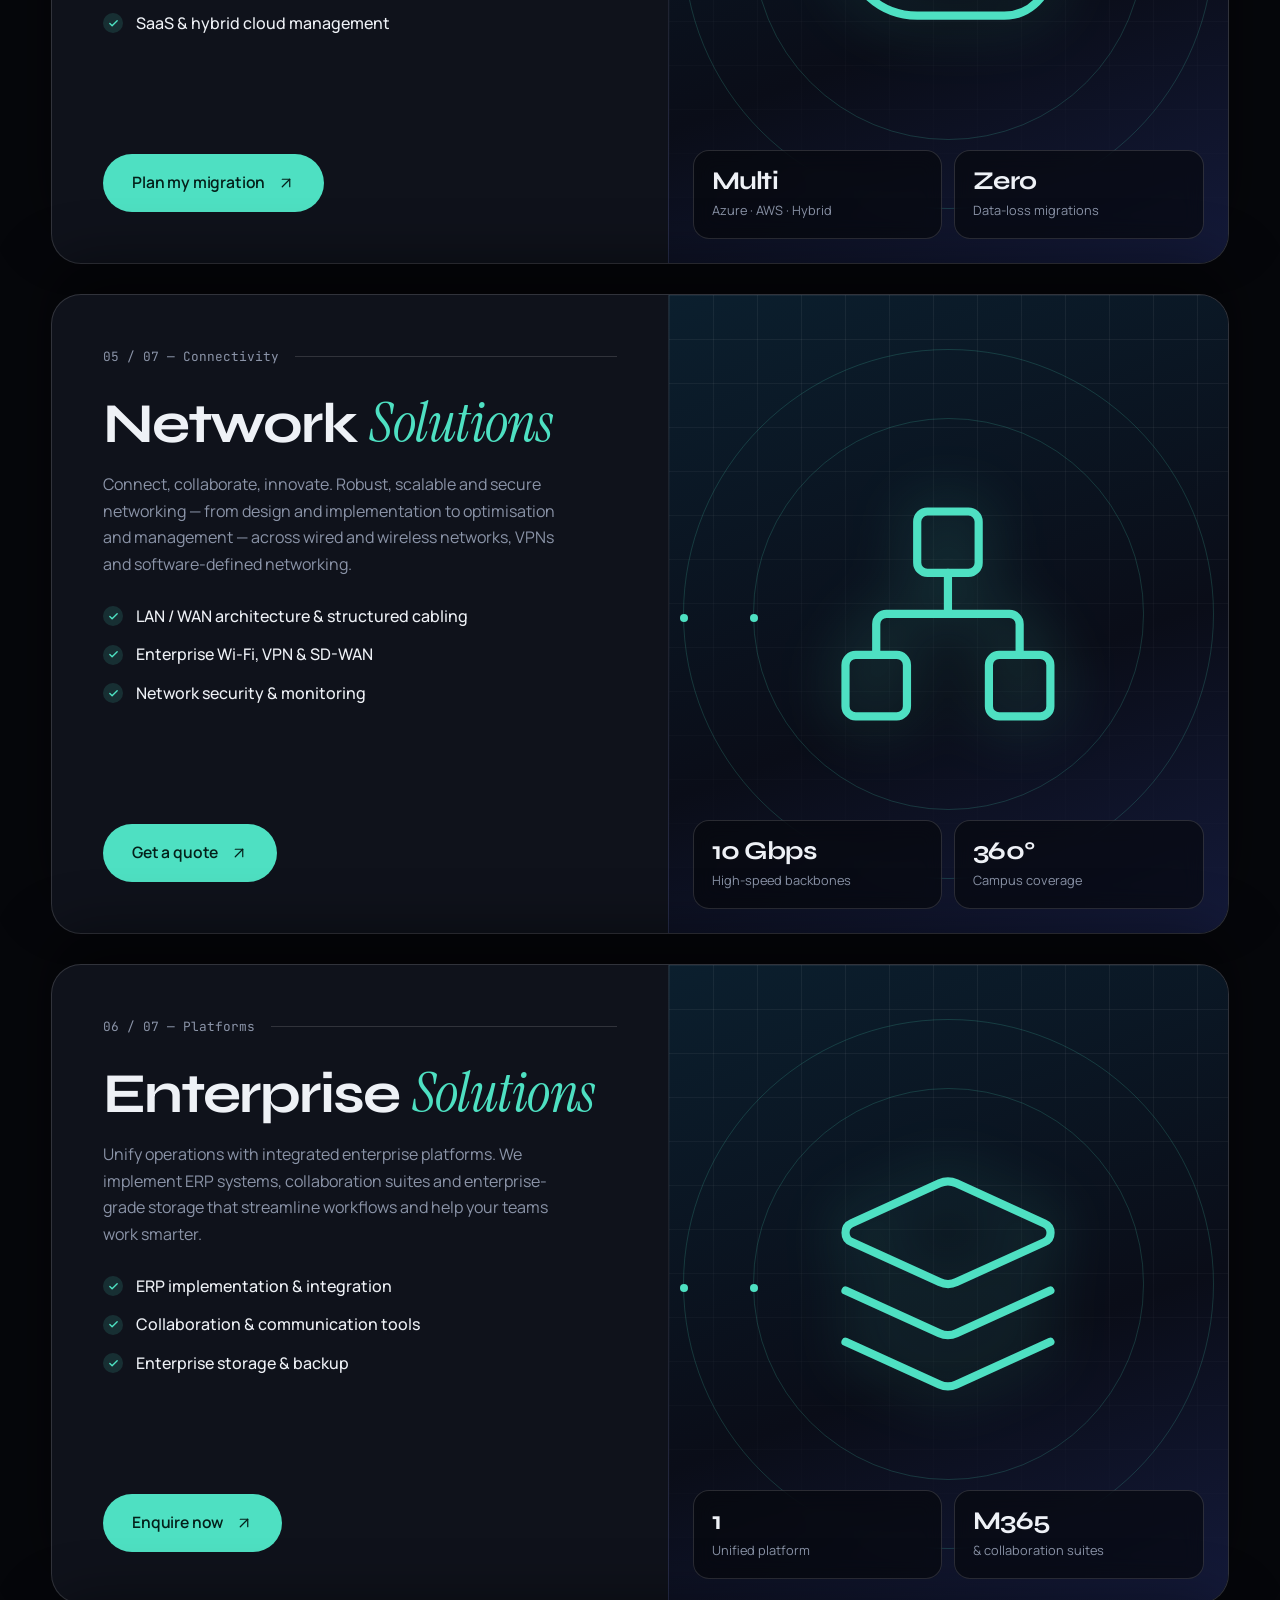
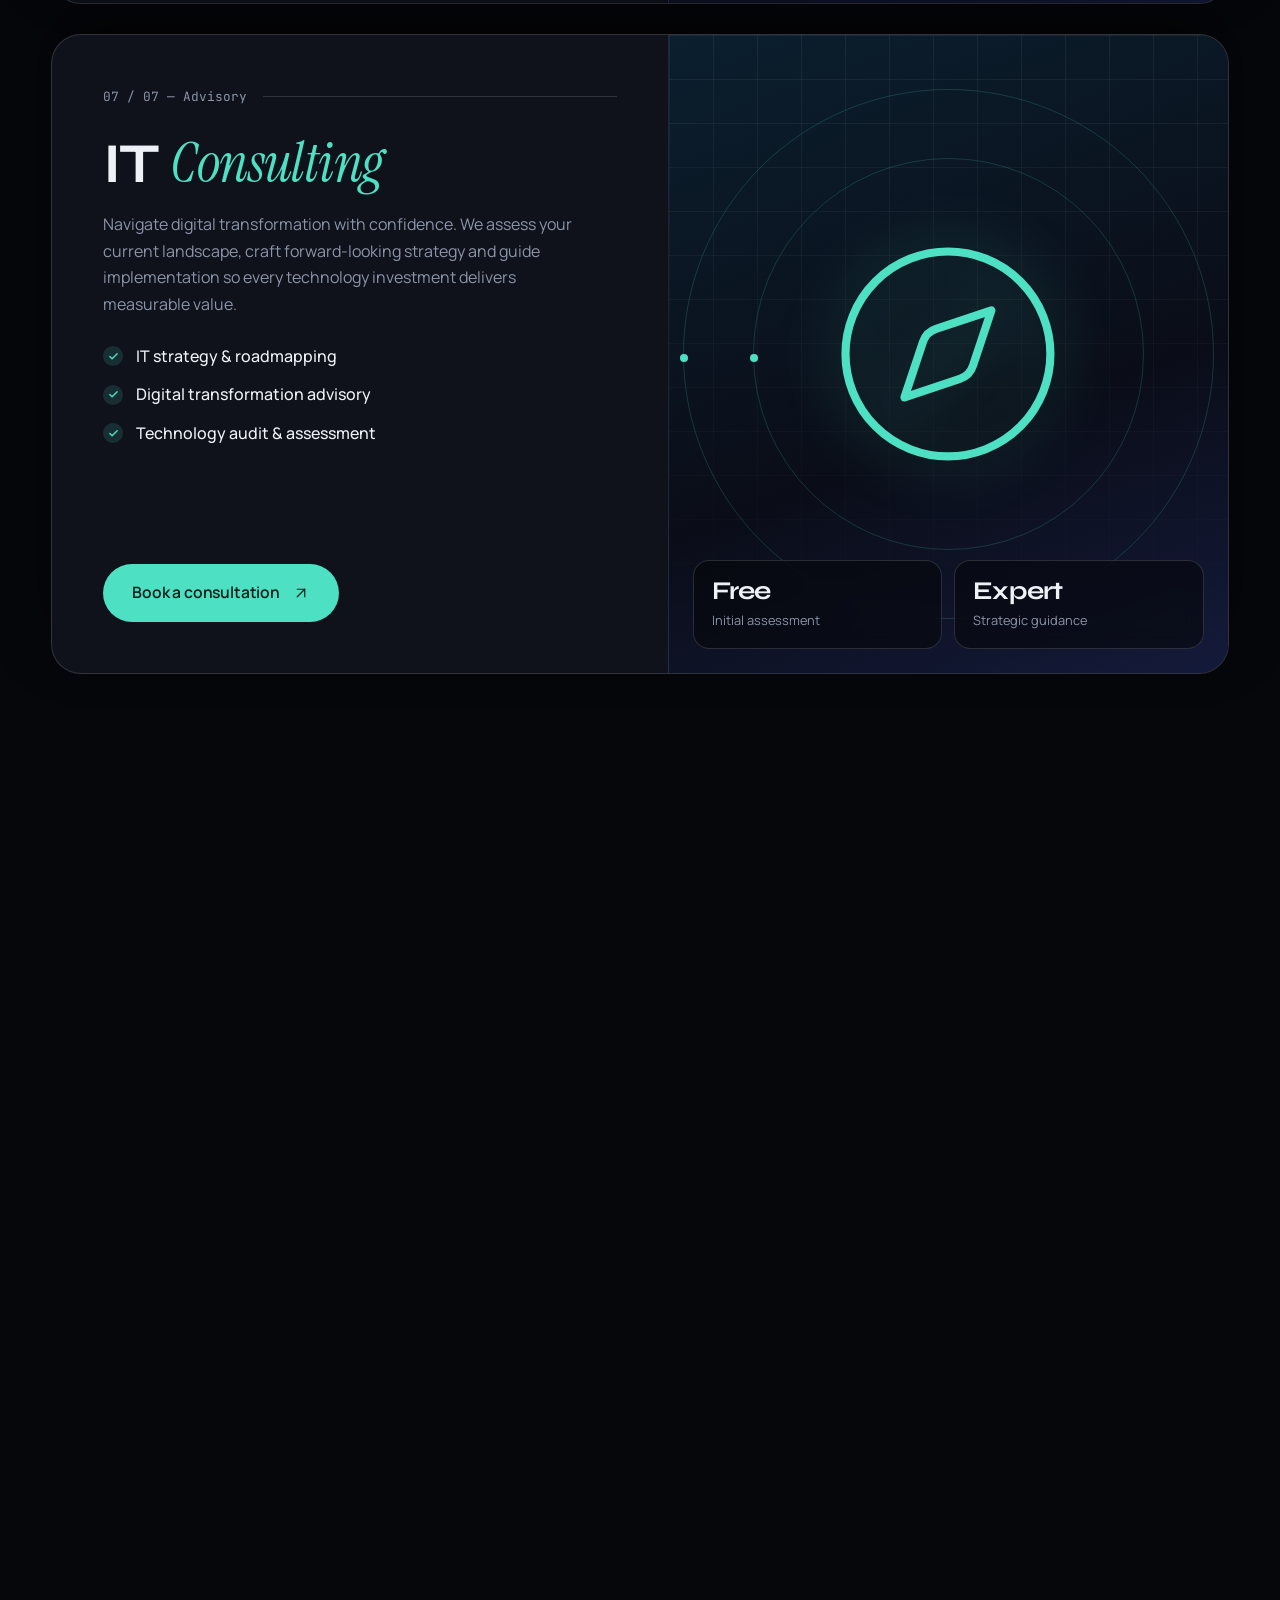
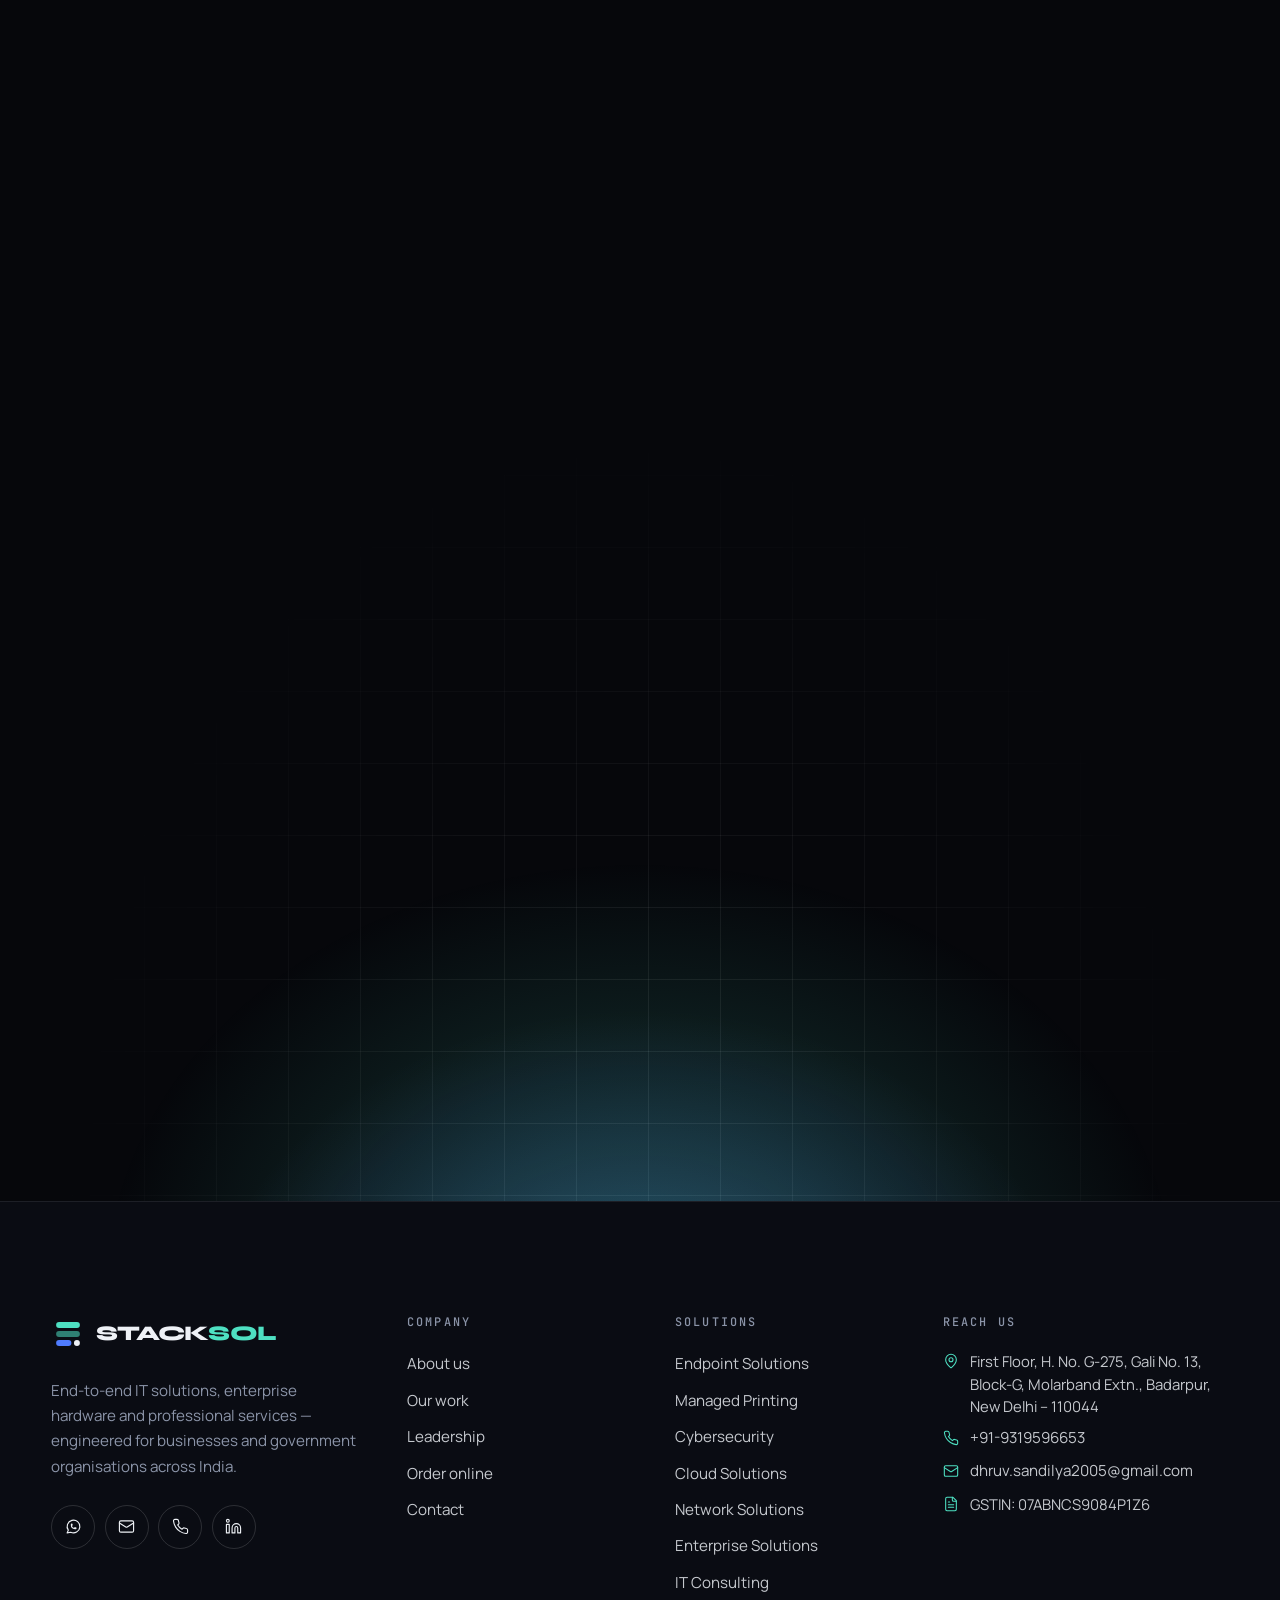
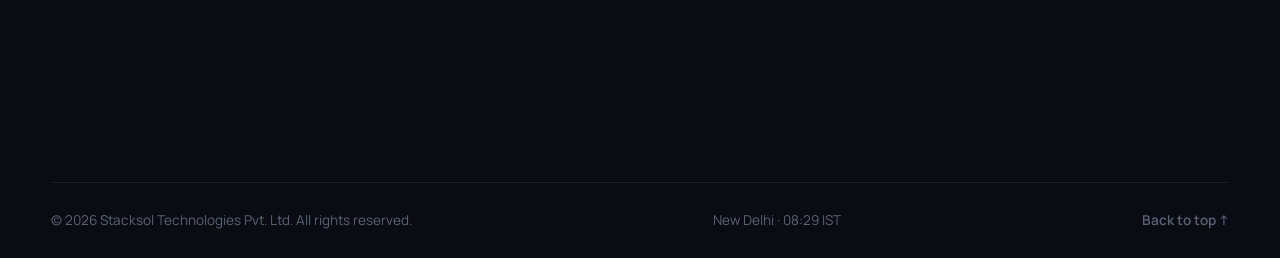
<file: services.html>
<!DOCTYPE html>
<html lang="en">
<head>
  <meta charset="UTF-8">
  <meta name="viewport" content="width=device-width, initial-scale=1.0">
  <title>Solutions & Services — Stacksol Technologies</title>
  <meta name="description" content="Endpoint, managed printing, cybersecurity, cloud, network, enterprise and consulting solutions — plus installation, data centre, data migration, infrastructure, AMC and smart class services from Stacksol Technologies.">
  <meta name="theme-color" content="#06070b">
  <meta property="og:type" content="website">
  <meta property="og:title" content="Solutions & Services — Stacksol Technologies">
  <meta property="og:description" content="Endpoint, managed printing, cybersecurity, cloud, network, enterprise and consulting solutions — plus installation, data centre, data migration, infrastructure, AMC and smart class services from Stacksol Technologies.">
  <meta property="og:site_name" content="Stacksol Technologies">
  <link rel="icon" href="data:image/svg+xml,%3Csvg xmlns='http://www.w3.org/2000/svg' viewBox='0 0 40 40'%3E%3Crect width='40' height='40' rx='10' fill='%2306070b'/%3E%3Crect x='8' y='8' width='24' height='6' rx='3' fill='%234ee0c2'/%3E%3Crect x='8' y='17' width='24' height='6' rx='3' fill='%234ee0c2' fill-opacity='.55'/%3E%3Crect x='8' y='26' width='15' height='6' rx='3' fill='%234f7cff'/%3E%3C/svg%3E">
  <link rel="preload" href="fonts/Syne-normal-500-800.woff2" as="font" type="font/woff2" crossorigin>
  <link rel="preload" href="fonts/Manrope-normal-300-700.woff2" as="font" type="font/woff2" crossorigin>
  <link rel="stylesheet" href="css/fonts.css">
  <link rel="stylesheet" href="css/styles.css">
  <script>
    (function (d) {
      var r = d.documentElement; r.classList.add('js');
      try { if (!sessionStorage.getItem('ss-visited')) r.classList.add('first'); } catch (e) {}
      setTimeout(function () { if (!r.classList.contains('ready')) r.classList.add('ready', 'no-anim'); }, 6000);
    })(document);
  </script>
</head>
<body data-page="services">
  <div class="loader" aria-hidden="true">
    <div class="loader__top"><span>Stacksol Technologies</span><span>New Delhi · India</span></div>
    <div class="loader__word"><span style="--i:0">S</span><span style="--i:1">T</span><span style="--i:2">A</span><span style="--i:3">C</span><span style="--i:4">K</span><span style="--i:5" class=a>S</span><span style="--i:6" class=a>O</span><span style="--i:7" class=a>L</span></div>
    <div class="loader__bottom"><div class="loader__bar"><i></i></div><div class="loader__count">0</div></div>
  </div>
  <div class="pt" aria-hidden="true"><div class="pt__col"></div><div class="pt__col"></div><div class="pt__col"></div><div class="pt__col"></div><div class="pt__col"></div><div class="pt__logo">STACK<span>SOL</span></div></div>
  <div class="cursor" aria-hidden="true"><span class="cursor__label"></span></div>
  <div class="cursor-dot" aria-hidden="true"></div>
  <div class="progress" aria-hidden="true"><i></i></div>

  <header class="hdr">
    <div class="container hdr__in">
      <a href="index.html" class="logo" aria-label="Stacksol Technologies — home"><svg viewBox="0 0 40 40" fill="none" aria-hidden="true">
  <rect x="6" y="6" width="28" height="7" rx="3.5" fill="#4ee0c2"/>
  <rect x="6" y="16.5" width="28" height="7" rx="3.5" fill="#4ee0c2" fill-opacity=".55"/>
  <rect x="6" y="27" width="18" height="7" rx="3.5" fill="#4f7cff"/>
  <circle cx="30.5" cy="30.5" r="3.5" fill="#eef1f6"/>
</svg><span>STACK<b>SOL</b></span></a>
      <nav class="nav" aria-label="Primary">
        <a href="index.html" data-nav="home">Home</a>
        <a href="about.html" data-nav="about">About</a>
        <div class="nav__dd">
          <a href="services.html" data-nav="services">Solutions <svg viewBox="0 0 24 24" fill="none" stroke="currentColor" stroke-width="1.6" stroke-linecap="round" stroke-linejoin="round" aria-hidden="true"><path d="m6 9 6 6 6-6"/></svg></a>
          <div class="nav__menu">
            <a href="services.html#endpoint"><strong>Endpoint Solutions</strong><span>Laptops, desktops, workstations & servers</span></a>
            <a href="services.html#printing"><strong>Managed Printing</strong><span>Fleet, supplies & proactive maintenance</span></a>
            <a href="services.html#cybersecurity"><strong>Cybersecurity</strong><span>Threat defence, VAPT & data protection</span></a>
            <a href="services.html#cloud"><strong>Cloud Solutions</strong><span>Migration, Azure / AWS & hybrid</span></a>
            <a href="services.html#network"><strong>Network Solutions</strong><span>LAN / WAN, wireless, VPN & SD-WAN</span></a>
            <a href="services.html#enterprise"><strong>Enterprise Solutions</strong><span>ERP, collaboration & storage</span></a>
            <a href="services.html#consulting"><strong>IT Consulting</strong><span>Strategy, roadmaps & audits</span></a>
            <a href="services.html#services"><strong>Specialised Services</strong><span>Installation, data centre, AMC & more</span></a>
          </div>
        </div>
        <a href="portfolio.html" data-nav="portfolio">Work</a>
        <a href="team.html" data-nav="team">Team</a>
        <a href="order.html" data-nav="order">Order Online</a>
      </nav>
      <div class="hdr__cta">
        <a href="contact.html" class="btn btn--primary" data-magnetic="0.25"><span class="btn-label">Let's talk</span><svg viewBox="0 0 24 24" fill="none" stroke="currentColor" stroke-width="1.6" stroke-linecap="round" stroke-linejoin="round" aria-hidden="true"><path d="M7 17 17 7"/><path d="M7 7h10v10"/></svg></a>
        <button class="burger" aria-label="Open menu" aria-expanded="false"><span></span><span></span></button>
      </div>
    </div>
  </header>

  <div class="menu" aria-label="Mobile menu">
    <nav class="menu__links">
      <a href="index.html" data-nav="home"><span>Home</span></a>
      <a href="about.html" data-nav="about"><span>About</span></a>
      <a href="services.html" data-nav="services"><span>Solutions</span></a>
      <a href="portfolio.html" data-nav="portfolio"><span>Work</span></a>
      <a href="team.html" data-nav="team"><span>Team</span></a>
      <a href="order.html" data-nav="order"><span>Order Online</span></a>
      <a href="contact.html" data-nav="contact"><span>Contact</span></a>
    </nav>
    <div class="menu__foot">
      <a href="tel:+919319596653">+91-9319596653</a>
      <a href="mailto:dhruv.sandilya2005@gmail.com">dhruv.sandilya2005@gmail.com</a>
      <span>New Delhi, India</span>
    </div>
  </div>

<main>

  <section class="phero">
    <div class="phero__grid" aria-hidden="true"></div>
    <div class="phero__orb" aria-hidden="true"></div>
    <div class="container">
      <div class="crumbs" data-reveal="fade"><a href="index.html">Home</a><span>/</span><span>Solutions</span></div>
      <h1 class="display-xl phero__title" data-split="chars">Solutions for every <span class="serif">layer.</span></h1>
      <div class="phero__foot">
        <p class="lead" data-reveal>From endpoint security to cloud infrastructure, from cyber defence to digital classrooms — every dimension of your IT ecosystem, designed, delivered and supported by one team.</p>
        <a href="#endpoint" class="btn btn--ghost" data-reveal data-magnetic="0.2"><span class="btn-label">Explore all seven</span><svg viewBox="0 0 24 24" fill="none" stroke="currentColor" stroke-width="1.6" stroke-linecap="round" stroke-linejoin="round" aria-hidden="true"><path d="M12 5v14"/><path d="m19 12-7 7-7-7"/></svg></a>
      </div>
    </div>
  </section>

  <!-- STACKED SOLUTIONS -->
  <section class="section" style="padding-top:clamp(30px,4vw,60px)">
    <div class="container">
      <div class="stack">

        <article class="scard" id="endpoint" style="--i:0">
          <div class="scard__body">
            <div class="scard__num">01 / 07 — Hardware</div>
            <h2>Endpoint <span class="serif">Solutions</span></h2>
            <p>Managing and securing every endpoint is critical to productivity. We source, configure and deploy high-performance laptops, desktops, workstations and servers — tailored to your operational demands and managed across their full lifecycle.</p>
            <ul><li>Laptops, desktops &amp; workstations</li><li>Enterprise servers &amp; storage</li><li>Endpoint security &amp; device management</li></ul>
            <div class="scard__foot"><a href="order.html?product=Laptops" class="btn btn--primary" data-magnetic="0.2"><span class="btn-label">Get a quote</span><svg viewBox="0 0 24 24" fill="none" stroke="currentColor" stroke-width="1.6" stroke-linecap="round" stroke-linejoin="round" aria-hidden="true"><path d="M7 17 17 7"/><path d="M7 7h10v10"/></svg></a><a href="contact.html" class="link-u">Talk to an expert</a></div>
          </div>
          <div class="scard__art">
            <div class="visual__grid"></div>
            <span class="ring" style="width:70%;aspect-ratio:1"></span><span class="ring" style="width:95%;aspect-ratio:1;animation-duration:45s;animation-direction:reverse"></span>
            <div class="scard__icon"><svg viewBox="0 0 24 24" fill="none" stroke="currentColor" stroke-width="1.6" stroke-linecap="round" stroke-linejoin="round" aria-hidden="true"><rect x="3" y="4" width="18" height="12" rx="2"/><path d="M2 20h20"/></svg></div>
            <div class="scard__stats"><div><b>50+</b><span>Endpoint models deployed</span></div><div><b>40%</b><span>Avg. lifecycle cost reduction</span></div></div>
          </div>
        </article>

        <article class="scard" id="printing" style="--i:1">
          <div class="scard__body">
            <div class="scard__num">02 / 07 — Operations</div>
            <h2>Managed <span class="serif">Printing</span></h2>
            <p>Streamline printing operations, cut costs and boost productivity. Our managed print services cover hardware and software management, supply replenishment and proactive maintenance — so you can focus on your core business.</p>
            <ul><li>Print fleet assessment &amp; optimisation</li><li>Consumables &amp; supply management</li><li>Proactive maintenance &amp; support</li></ul>
            <div class="scard__foot"><a href="contact.html" class="btn btn--primary" data-magnetic="0.2"><span class="btn-label">Enquire now</span><svg viewBox="0 0 24 24" fill="none" stroke="currentColor" stroke-width="1.6" stroke-linecap="round" stroke-linejoin="round" aria-hidden="true"><path d="M7 17 17 7"/><path d="M7 7h10v10"/></svg></a></div>
          </div>
          <div class="scard__art">
            <div class="visual__grid"></div>
            <span class="ring" style="width:70%;aspect-ratio:1"></span><span class="ring" style="width:95%;aspect-ratio:1;animation-duration:45s;animation-direction:reverse"></span>
            <div class="scard__icon"><svg viewBox="0 0 24 24" fill="none" stroke="currentColor" stroke-width="1.6" stroke-linecap="round" stroke-linejoin="round" aria-hidden="true"><path d="M6 9V2h12v7"/><path d="M6 18H4a2 2 0 0 1-2-2v-5a2 2 0 0 1 2-2h16a2 2 0 0 1 2 2v5a2 2 0 0 1-2 2h-2"/><rect x="6" y="14" width="12" height="8" rx="1"/></svg></div>
            <div class="scard__stats"><div><b>Fleet</b><span>Assessment &amp; optimisation</span></div><div><b>Auto</b><span>Supply replenishment</span></div></div>
          </div>
        </article>

        <article class="scard" id="cybersecurity" style="--i:2">
          <div class="scard__body">
            <div class="scard__num">03 / 07 — Security</div>
            <h2>Cyber<span class="serif">security</span></h2>
            <p>Protection tailored to your unique needs. A multi-layered approach — threat detection, incident response, vulnerability assessment and data protection — keeps your organisation resilient against evolving threats.</p>
            <ul><li>Threat detection &amp; incident response</li><li>VAPT &amp; penetration testing</li><li>Firewalls, encryption &amp; data protection</li></ul>
            <div class="scard__foot"><a href="contact.html" class="btn btn--primary" data-magnetic="0.2"><span class="btn-label">Secure my business</span><svg viewBox="0 0 24 24" fill="none" stroke="currentColor" stroke-width="1.6" stroke-linecap="round" stroke-linejoin="round" aria-hidden="true"><path d="M7 17 17 7"/><path d="M7 7h10v10"/></svg></a></div>
          </div>
          <div class="scard__art">
            <div class="visual__grid"></div>
            <span class="ring" style="width:70%;aspect-ratio:1"></span><span class="ring" style="width:95%;aspect-ratio:1;animation-duration:45s;animation-direction:reverse"></span>
            <div class="scard__icon"><svg viewBox="0 0 24 24" fill="none" stroke="currentColor" stroke-width="1.6" stroke-linecap="round" stroke-linejoin="round" aria-hidden="true"><path d="M20 13c0 5-3.5 7.5-7.66 8.95a1 1 0 0 1-.67-.01C7.5 20.5 4 18 4 13V6a1 1 0 0 1 1-1c2 0 4.5-1.2 6.24-2.72a1.17 1.17 0 0 1 1.52 0C14.51 3.81 17 5 19 5a1 1 0 0 1 1 1z"/><path d="m9 12 2 2 4-4"/></svg></div>
            <div class="scard__stats"><div><b>24/7</b><span>Security monitoring</span></div><div><b>99.9%</b><span>Uptime target</span></div></div>
          </div>
        </article>

        <article class="scard" id="cloud" style="--i:3">
          <div class="scard__body">
            <div class="scard__num">04 / 07 — Cloud</div>
            <h2>Cloud <span class="serif">Solutions</span></h2>
            <p>Businesses are moving to the cloud to drive innovation, agility and leaner operations. We handle migration, hosting and SaaS deployment on Azure, AWS or hybrid — architected for performance at the right cost.</p>
            <ul><li>Cloud readiness, strategy &amp; migration</li><li>Azure &amp; AWS deployment</li><li>SaaS &amp; hybrid cloud management</li></ul>
            <div class="scard__foot"><a href="contact.html" class="btn btn--primary" data-magnetic="0.2"><span class="btn-label">Plan my migration</span><svg viewBox="0 0 24 24" fill="none" stroke="currentColor" stroke-width="1.6" stroke-linecap="round" stroke-linejoin="round" aria-hidden="true"><path d="M7 17 17 7"/><path d="M7 7h10v10"/></svg></a></div>
          </div>
          <div class="scard__art">
            <div class="visual__grid"></div>
            <span class="ring" style="width:70%;aspect-ratio:1"></span><span class="ring" style="width:95%;aspect-ratio:1;animation-duration:45s;animation-direction:reverse"></span>
            <div class="scard__icon"><svg viewBox="0 0 24 24" fill="none" stroke="currentColor" stroke-width="1.6" stroke-linecap="round" stroke-linejoin="round" aria-hidden="true"><path d="M17.5 19H9a7 7 0 1 1 6.71-9h1.79a4.5 4.5 0 1 1 0 9Z"/></svg></div>
            <div class="scard__stats"><div><b>Multi</b><span>Azure · AWS · Hybrid</span></div><div><b>Zero</b><span>Data-loss migrations</span></div></div>
          </div>
        </article>

        <article class="scard" id="network" style="--i:4">
          <div class="scard__body">
            <div class="scard__num">05 / 07 — Connectivity</div>
            <h2>Network <span class="serif">Solutions</span></h2>
            <p>Connect, collaborate, innovate. Robust, scalable and secure networking — from design and implementation to optimisation and management — across wired and wireless networks, VPNs and software-defined networking.</p>
            <ul><li>LAN / WAN architecture &amp; structured cabling</li><li>Enterprise Wi-Fi, VPN &amp; SD-WAN</li><li>Network security &amp; monitoring</li></ul>
            <div class="scard__foot"><a href="order.html?product=Networking" class="btn btn--primary" data-magnetic="0.2"><span class="btn-label">Get a quote</span><svg viewBox="0 0 24 24" fill="none" stroke="currentColor" stroke-width="1.6" stroke-linecap="round" stroke-linejoin="round" aria-hidden="true"><path d="M7 17 17 7"/><path d="M7 7h10v10"/></svg></a></div>
          </div>
          <div class="scard__art">
            <div class="visual__grid"></div>
            <span class="ring" style="width:70%;aspect-ratio:1"></span><span class="ring" style="width:95%;aspect-ratio:1;animation-duration:45s;animation-direction:reverse"></span>
            <div class="scard__icon"><svg viewBox="0 0 24 24" fill="none" stroke="currentColor" stroke-width="1.6" stroke-linecap="round" stroke-linejoin="round" aria-hidden="true"><rect x="16" y="16" width="6" height="6" rx="1"/><rect x="2" y="16" width="6" height="6" rx="1"/><rect x="9" y="2" width="6" height="6" rx="1"/><path d="M5 16v-3a1 1 0 0 1 1-1h12a1 1 0 0 1 1 1v3"/><path d="M12 12V8"/></svg></div>
            <div class="scard__stats"><div><b>10 Gbps</b><span>High-speed backbones</span></div><div><b>360°</b><span>Campus coverage</span></div></div>
          </div>
        </article>

        <article class="scard" id="enterprise" style="--i:5">
          <div class="scard__body">
            <div class="scard__num">06 / 07 — Platforms</div>
            <h2>Enterprise <span class="serif">Solutions</span></h2>
            <p>Unify operations with integrated enterprise platforms. We implement ERP systems, collaboration suites and enterprise-grade storage that streamline workflows and help your teams work smarter.</p>
            <ul><li>ERP implementation &amp; integration</li><li>Collaboration &amp; communication tools</li><li>Enterprise storage &amp; backup</li></ul>
            <div class="scard__foot"><a href="contact.html" class="btn btn--primary" data-magnetic="0.2"><span class="btn-label">Enquire now</span><svg viewBox="0 0 24 24" fill="none" stroke="currentColor" stroke-width="1.6" stroke-linecap="round" stroke-linejoin="round" aria-hidden="true"><path d="M7 17 17 7"/><path d="M7 7h10v10"/></svg></a></div>
          </div>
          <div class="scard__art">
            <div class="visual__grid"></div>
            <span class="ring" style="width:70%;aspect-ratio:1"></span><span class="ring" style="width:95%;aspect-ratio:1;animation-duration:45s;animation-direction:reverse"></span>
            <div class="scard__icon"><svg viewBox="0 0 24 24" fill="none" stroke="currentColor" stroke-width="1.6" stroke-linecap="round" stroke-linejoin="round" aria-hidden="true"><path d="m12.83 2.18a2 2 0 0 0-1.66 0L2.6 6.08a1 1 0 0 0 0 1.83l8.58 3.91a2 2 0 0 0 1.66 0l8.58-3.9a1 1 0 0 0 0-1.83Z"/><path d="m22 17.65-9.17 4.16a2 2 0 0 1-1.66 0L2 17.65"/><path d="m22 12.65-9.17 4.16a2 2 0 0 1-1.66 0L2 12.65"/></svg></div>
            <div class="scard__stats"><div><b>1</b><span>Unified platform</span></div><div><b>M365</b><span>&amp; collaboration suites</span></div></div>
          </div>
        </article>

        <article class="scard" id="consulting" style="--i:6">
          <div class="scard__body">
            <div class="scard__num">07 / 07 — Advisory</div>
            <h2>IT <span class="serif">Consulting</span></h2>
            <p>Navigate digital transformation with confidence. We assess your current landscape, craft forward-looking strategy and guide implementation so every technology investment delivers measurable value.</p>
            <ul><li>IT strategy &amp; roadmapping</li><li>Digital transformation advisory</li><li>Technology audit &amp; assessment</li></ul>
            <div class="scard__foot"><a href="contact.html" class="btn btn--primary" data-magnetic="0.2"><span class="btn-label">Book a consultation</span><svg viewBox="0 0 24 24" fill="none" stroke="currentColor" stroke-width="1.6" stroke-linecap="round" stroke-linejoin="round" aria-hidden="true"><path d="M7 17 17 7"/><path d="M7 7h10v10"/></svg></a></div>
          </div>
          <div class="scard__art">
            <div class="visual__grid"></div>
            <span class="ring" style="width:70%;aspect-ratio:1"></span><span class="ring" style="width:95%;aspect-ratio:1;animation-duration:45s;animation-direction:reverse"></span>
            <div class="scard__icon"><svg viewBox="0 0 24 24" fill="none" stroke="currentColor" stroke-width="1.6" stroke-linecap="round" stroke-linejoin="round" aria-hidden="true"><circle cx="12" cy="12" r="10"/><path d="m16.24 7.76-1.8 5.4a2 2 0 0 1-1.28 1.28l-5.4 1.8 1.8-5.4a2 2 0 0 1 1.28-1.28z"/></svg></div>
            <div class="scard__stats"><div><b>Free</b><span>Initial assessment</span></div><div><b>Expert</b><span>Strategic guidance</span></div></div>
          </div>
        </article>

      </div>
    </div>
  </section>

  <!-- SPECIALISED SERVICES -->
  <section class="section" id="services" style="padding-top:clamp(40px,6vw,80px)">
    <div class="container">
      <div class="shead">
        <div class="shead__l">
          <span class="eyebrow" data-reveal>Specialised services</span>
          <h2 class="display-l" data-split>Beyond the core, <span class="serif accent">covered.</span></h2>
        </div>
        <p class="lead" data-reveal>Focused services that address every facet of running IT — on-site, in the data centre and in the classroom.</p>
      </div>
      <div class="grid g-3" data-stagger="90">
        <div class="card" data-reveal data-tilt="5"><span class="card__num">/01</span><div class="card__icon"><svg viewBox="0 0 24 24" fill="none" stroke="currentColor" stroke-width="1.6" stroke-linecap="round" stroke-linejoin="round" aria-hidden="true"><path d="M14.7 6.3a1 1 0 0 0 0 1.4l1.6 1.6a1 1 0 0 0 1.4 0l3.77-3.77a6 6 0 0 1-7.94 7.94l-6.91 6.91a2.12 2.12 0 0 1-3-3l6.91-6.91a6 6 0 0 1 7.94-7.94l-3.76 3.76z"/></svg></div><h3>IT Installation</h3><p>End-to-end hardware deployment, setup and configuration for offices, campuses and enterprise environments — installed right, the first time.</p><div class="card__foot"><a href="contact.html" class="link-u">Enquire</a></div></div>
        <div class="card" data-reveal data-tilt="5"><span class="card__num">/02</span><div class="card__icon"><svg viewBox="0 0 24 24" fill="none" stroke="currentColor" stroke-width="1.6" stroke-linecap="round" stroke-linejoin="round" aria-hidden="true"><rect x="2" y="2" width="20" height="8" rx="2"/><rect x="2" y="14" width="20" height="8" rx="2"/><path d="M6 6h.01M6 18h.01"/></svg></div><h3>Data Centre Services</h3><p>Data centre setup, migration and management — rack provisioning to cooling and power — for facilities designed around uptime.</p><div class="card__foot"><a href="contact.html" class="link-u">Enquire</a></div></div>
        <div class="card" data-reveal data-tilt="5"><span class="card__num">/03</span><div class="card__icon"><svg viewBox="0 0 24 24" fill="none" stroke="currentColor" stroke-width="1.6" stroke-linecap="round" stroke-linejoin="round" aria-hidden="true"><path d="m18 14 4 4-4 4"/><path d="m18 2 4 4-4 4"/><path d="M2 18h1.97a4 4 0 0 0 3.3-1.7l5.45-8.6a4 4 0 0 1 3.3-1.7H22"/><path d="M2 6h1.97a4 4 0 0 1 3.3 1.7l.33.52"/><path d="M22 18h-5.95a4 4 0 0 1-3.3-1.7l-.33-.52"/></svg></div><h3>Data Migration</h3><p>Secure, verified transfers to the cloud, new servers or consolidated systems — with integrity checks and minimal downtime.</p><div class="card__foot"><a href="contact.html" class="link-u">Enquire</a></div></div>
        <div class="card" data-reveal data-tilt="5"><span class="card__num">/04</span><div class="card__icon"><svg viewBox="0 0 24 24" fill="none" stroke="currentColor" stroke-width="1.6" stroke-linecap="round" stroke-linejoin="round" aria-hidden="true"><rect x="4" y="4" width="16" height="16" rx="2"/><rect x="9" y="9" width="6" height="6"/><path d="M15 2v2M15 20v2M2 15h2M2 9h2M20 15h2M20 9h2M9 2v2M9 20v2"/></svg></div><h3>Infrastructure Services</h3><p>Structured cabling, server-room design and IT infrastructure management — the backbone of your technology ecosystem.</p><div class="card__foot"><a href="contact.html" class="link-u">Enquire</a></div></div>
        <div class="card" data-reveal data-tilt="5"><span class="card__num">/05</span><div class="card__icon"><svg viewBox="0 0 24 24" fill="none" stroke="currentColor" stroke-width="1.6" stroke-linecap="round" stroke-linejoin="round" aria-hidden="true"><rect x="8" y="2" width="8" height="4" rx="1"/><path d="M16 4h2a2 2 0 0 1 2 2v14a2 2 0 0 1-2 2H6a2 2 0 0 1-2-2V6a2 2 0 0 1 2-2h2"/><path d="m9 14 2 2 4-4"/></svg></div><h3>Annual Maintenance Contracts</h3><p>Priority response, preventive maintenance and dedicated technical support throughout the year.</p><div class="card__foot"><a href="contact.html" class="link-u">Enquire</a></div></div>
        <div class="card" data-reveal data-tilt="5"><span class="card__num">/06</span><div class="card__icon"><svg viewBox="0 0 24 24" fill="none" stroke="currentColor" stroke-width="1.6" stroke-linecap="round" stroke-linejoin="round" aria-hidden="true"><path d="M2 3h20"/><path d="M21 3v11a2 2 0 0 1-2 2H5a2 2 0 0 1-2-2V3"/><path d="m7 21 5-5 5 5"/></svg></div><h3>Smart Classes</h3><p>Interactive panels, audio-visual systems and education software that turn classrooms into engaging digital learning spaces.</p><div class="card__foot"><a href="contact.html" class="link-u">Enquire</a></div></div>
      </div>
    </div>
  </section>

  <!-- GeM BAND -->
  <section class="section" style="padding-top:0">
    <div class="container">
      <div class="band" data-reveal="scale">
        <div>
          <span class="eyebrow">Government e-Marketplace</span>
          <h2>Procure via <span class="serif accent">GeM</span> — compliant by default.</h2>
          <p>As a registered GeM seller, Stacksol is authorised to supply IT hardware, software and services to government organisations across India. Accurate specifications, transparent pricing and complete documentation — every time.</p>
          <div class="flex gap wrap mt-m">
            <a href="order.html" class="btn btn--primary" data-magnetic="0.2"><span class="btn-label">Request a quote</span><svg viewBox="0 0 24 24" fill="none" stroke="currentColor" stroke-width="1.6" stroke-linecap="round" stroke-linejoin="round" aria-hidden="true"><path d="M7 17 17 7"/><path d="M7 7h10v10"/></svg></a>
            <a href="contact.html" class="btn btn--ghost" data-magnetic="0.2"><span class="btn-label">Talk to us</span><svg viewBox="0 0 24 24" fill="none" stroke="currentColor" stroke-width="1.6" stroke-linecap="round" stroke-linejoin="round" aria-hidden="true"><path d="M7 17 17 7"/><path d="M7 7h10v10"/></svg></a>
          </div>
        </div>
        <div class="band__side">
          <div class="band__row"><span>Registration</span><b>GeM Seller</b></div>
          <div class="band__row"><span>GSTIN</span><b>07ABNCS9084P1Z6</b></div>
          <div class="band__row"><span>Entity</span><b>Private Limited</b></div>
          <div class="band__row"><span>Coverage</span><b>Pan-India</b></div>
        </div>
      </div>
    </div>
  </section>

  <!-- FAQ -->
  <section class="section" style="padding-top:0">
    <div class="container split split--top">
      <div>
        <span class="eyebrow" data-reveal>FAQ</span>
        <h2 class="display-m mt-m" data-split>Questions, <span class="serif accent">answered.</span></h2>
        <p class="lead mt-m" data-reveal>Can't find what you're looking for? <a href="contact.html" class="link-u accent">Ask us directly</a>.</p>
      </div>
      <div class="faq" data-reveal>
        <div class="faq__item"><button class="faq__q" aria-expanded="false">Do you supply to government organisations?<span class="faq__plus"></span></button><div class="faq__a"><div><p>Yes. We are a registered seller on the Government e-Marketplace (GeM) and routinely supply hardware, software and services to departments, PSUs and institutions — with full documentation and GST-compliant invoicing.</p></div></div></div>
        <div class="faq__item"><button class="faq__q" aria-expanded="false">Which brands can you source?<span class="faq__plus"></span></button><div class="faq__a"><div><p>We work with leading OEMs including HP, Dell, Lenovo, Cisco, Acer, Asus, IBM, Microsoft, Samsung, Intel, AMD and Seagate — and can source most enterprise brands on request.</p></div></div></div>
        <div class="faq__item"><button class="faq__q" aria-expanded="false">Do you handle installation and after-sales support?<span class="faq__plus"></span></button><div class="faq__a"><div><p>Absolutely. Our engineers handle installation, configuration and migration, and we offer Annual Maintenance Contracts with priority response and preventive maintenance.</p></div></div></div>
        <div class="faq__item"><button class="faq__q" aria-expanded="false">How quickly can I get a quote?<span class="faq__plus"></span></button><div class="faq__a"><div><p>Most quotes are turned around within 24 hours. Share your requirement through the <a href="order.html" class="accent">Order Online</a> page or on WhatsApp and our team will respond with the best available pricing.</p></div></div></div>
        <div class="faq__item"><button class="faq__q" aria-expanded="false">Do you work with small businesses?<span class="faq__plus"></span></button><div class="faq__a"><div><p>Yes — from a handful of laptops to a full office fit-out, we right-size solutions for SMEs as carefully as we do for large enterprises.</p></div></div></div>
      </div>
    </div>
  </section>

  <section class="cta">
    <div class="cta__grid" aria-hidden="true"></div>
    <div class="cta__bg" aria-hidden="true"></div>
    <div class="container">
      <span class="eyebrow" data-reveal>Custom requirement?</span>
      <h2 class="display-l cta__title" data-split>Let's architect it <span class="serif">together.</span></h2>
      <div data-reveal="scale"><a href="contact.html" class="circle-btn" data-magnetic="0.45"><span><svg viewBox="0 0 24 24" fill="none" stroke="currentColor" stroke-width="1.6" stroke-linecap="round" stroke-linejoin="round" aria-hidden="true"><path d="M7 17 17 7"/><path d="M7 7h10v10"/></svg>Get in touch</span></a></div>
    </div>
  </section>

</main>

  <footer class="ftr">
    <div class="container">
      <div class="ftr__top">
        <div class="ftr__about">
          <a href="index.html" class="logo"><svg viewBox="0 0 40 40" fill="none" aria-hidden="true">
  <rect x="6" y="6" width="28" height="7" rx="3.5" fill="#4ee0c2"/>
  <rect x="6" y="16.5" width="28" height="7" rx="3.5" fill="#4ee0c2" fill-opacity=".55"/>
  <rect x="6" y="27" width="18" height="7" rx="3.5" fill="#4f7cff"/>
  <circle cx="30.5" cy="30.5" r="3.5" fill="#eef1f6"/>
</svg><span>STACK<b>SOL</b></span></a>
          <p>End-to-end IT solutions, enterprise hardware and professional services — engineered for businesses and government organisations across India.</p>
          <div class="socials">
            <a href="https://wa.me/919319596653" target="_blank" rel="noopener" aria-label="WhatsApp"><svg viewBox="0 0 24 24" fill="none" stroke="currentColor" stroke-width="1.6" stroke-linecap="round" stroke-linejoin="round" aria-hidden="true"><path d="M3 21l1.65-3.8a9 9 0 1 1 3.4 2.9L3 21"/><path d="M9 10a.5.5 0 0 0 1 0V9a.5.5 0 0 0-1 0v1a5 5 0 0 0 5 5h1a.5.5 0 0 0 0-1h-1a.5.5 0 0 0 0 1"/></svg></a>
            <a href="mailto:dhruv.sandilya2005@gmail.com" aria-label="Email"><svg viewBox="0 0 24 24" fill="none" stroke="currentColor" stroke-width="1.6" stroke-linecap="round" stroke-linejoin="round" aria-hidden="true"><rect x="2" y="4" width="20" height="16" rx="2"/><path d="m22 7-8.97 5.7a1.94 1.94 0 0 1-2.06 0L2 7"/></svg></a>
            <a href="tel:+919319596653" aria-label="Call"><svg viewBox="0 0 24 24" fill="none" stroke="currentColor" stroke-width="1.6" stroke-linecap="round" stroke-linejoin="round" aria-hidden="true"><path d="M22 16.92v3a2 2 0 0 1-2.18 2 19.79 19.79 0 0 1-8.63-3.07 19.5 19.5 0 0 1-6-6 19.79 19.79 0 0 1-3.07-8.67A2 2 0 0 1 4.11 2h3a2 2 0 0 1 2 1.72 12.84 12.84 0 0 0 .7 2.81 2 2 0 0 1-.45 2.11L8.09 9.91a16 16 0 0 0 6 6l1.27-1.27a2 2 0 0 1 2.11-.45 12.84 12.84 0 0 0 2.81.7A2 2 0 0 1 22 16.92z"/></svg></a>
            <a href="https://www.linkedin.com/" target="_blank" rel="noopener" aria-label="LinkedIn"><svg viewBox="0 0 24 24" fill="none" stroke="currentColor" stroke-width="1.6" stroke-linecap="round" stroke-linejoin="round" aria-hidden="true"><path d="M16 8a6 6 0 0 1 6 6v7h-4v-7a2 2 0 0 0-2-2 2 2 0 0 0-2 2v7h-4v-7a6 6 0 0 1 6-6z"/><rect x="2" y="9" width="4" height="12"/><circle cx="4" cy="4" r="2"/></svg></a>
          </div>
        </div>
        <div>
          <h4>Company</h4>
          <ul>
            <li><a href="about.html">About us</a></li>
            <li><a href="portfolio.html">Our work</a></li>
            <li><a href="team.html">Leadership</a></li>
            <li><a href="order.html">Order online</a></li>
            <li><a href="contact.html">Contact</a></li>
          </ul>
        </div>
        <div>
          <h4>Solutions</h4>
          <ul>
            <li><a href="services.html#endpoint">Endpoint Solutions</a></li>
            <li><a href="services.html#printing">Managed Printing</a></li>
            <li><a href="services.html#cybersecurity">Cybersecurity</a></li>
            <li><a href="services.html#cloud">Cloud Solutions</a></li>
            <li><a href="services.html#network">Network Solutions</a></li>
            <li><a href="services.html#enterprise">Enterprise Solutions</a></li>
            <li><a href="services.html#consulting">IT Consulting</a></li>
          </ul>
        </div>
        <div>
          <h4>Reach us</h4>
          <ul class="ftr__contact">
            <li><svg viewBox="0 0 24 24" fill="none" stroke="currentColor" stroke-width="1.6" stroke-linecap="round" stroke-linejoin="round" aria-hidden="true"><path d="M20 10c0 4.99-5.54 10.19-7.4 11.8a1 1 0 0 1-1.2 0C9.54 20.19 4 14.99 4 10a8 8 0 0 1 16 0"/><circle cx="12" cy="10" r="3"/></svg><span>First Floor, H. No. G-275, Gali No. 13, Block-G, Molarband Extn., Badarpur, New Delhi – 110044</span></li>
            <li><svg viewBox="0 0 24 24" fill="none" stroke="currentColor" stroke-width="1.6" stroke-linecap="round" stroke-linejoin="round" aria-hidden="true"><path d="M22 16.92v3a2 2 0 0 1-2.18 2 19.79 19.79 0 0 1-8.63-3.07 19.5 19.5 0 0 1-6-6 19.79 19.79 0 0 1-3.07-8.67A2 2 0 0 1 4.11 2h3a2 2 0 0 1 2 1.72 12.84 12.84 0 0 0 .7 2.81 2 2 0 0 1-.45 2.11L8.09 9.91a16 16 0 0 0 6 6l1.27-1.27a2 2 0 0 1 2.11-.45 12.84 12.84 0 0 0 2.81.7A2 2 0 0 1 22 16.92z"/></svg><a href="tel:+919319596653">+91-9319596653</a></li>
            <li><svg viewBox="0 0 24 24" fill="none" stroke="currentColor" stroke-width="1.6" stroke-linecap="round" stroke-linejoin="round" aria-hidden="true"><rect x="2" y="4" width="20" height="16" rx="2"/><path d="m22 7-8.97 5.7a1.94 1.94 0 0 1-2.06 0L2 7"/></svg><a href="mailto:dhruv.sandilya2005@gmail.com">dhruv.sandilya2005@gmail.com</a></li>
            <li><svg viewBox="0 0 24 24" fill="none" stroke="currentColor" stroke-width="1.6" stroke-linecap="round" stroke-linejoin="round" aria-hidden="true"><path d="M15 2H6a2 2 0 0 0-2 2v16a2 2 0 0 0 2 2h12a2 2 0 0 0 2-2V7Z"/><path d="M14 2v4a2 2 0 0 0 2 2h4"/><path d="M10 9H8M16 13H8M16 17H8"/></svg><span>GSTIN: 07ABNCS9084P1Z6</span></li>
          </ul>
        </div>
      </div>
    </div>
    <div class="ftr__word" data-split="chars" aria-hidden="true">STACKSOL</div>
    <div class="container">
      <div class="ftr__bottom">
        <span>© <span data-year>2026</span> Stacksol Technologies Pvt. Ltd. All rights reserved.</span>
        <span>New Delhi · <span data-clock>--:--</span> IST</span>
        <a href="#" class="to-top link-u" data-top>Back to top ↑</a>
      </div>
    </div>
  </footer>

  <a href="https://wa.me/919319596653?text=Hi!%20I%20visited%20your%20website%20and%20would%20like%20to%20know%20more." class="fab" target="_blank" rel="noopener" aria-label="Chat on WhatsApp"><svg viewBox="0 0 24 24" fill="none" stroke="currentColor" stroke-width="1.6" stroke-linecap="round" stroke-linejoin="round" aria-hidden="true"><path d="M3 21l1.65-3.8a9 9 0 1 1 3.4 2.9L3 21"/><path d="M9 10a.5.5 0 0 0 1 0V9a.5.5 0 0 0-1 0v1a5 5 0 0 0 5 5h1a.5.5 0 0 0 0-1h-1a.5.5 0 0 0 0 1"/></svg></a>

  <script src="js/vendor/gsap.min.js" defer></script>
  <script src="js/vendor/ScrollTrigger.min.js" defer></script>
  <script src="js/vendor/lenis.min.js" defer></script>
  <script src="js/main.js" defer></script>
</body>
</html>
</file>
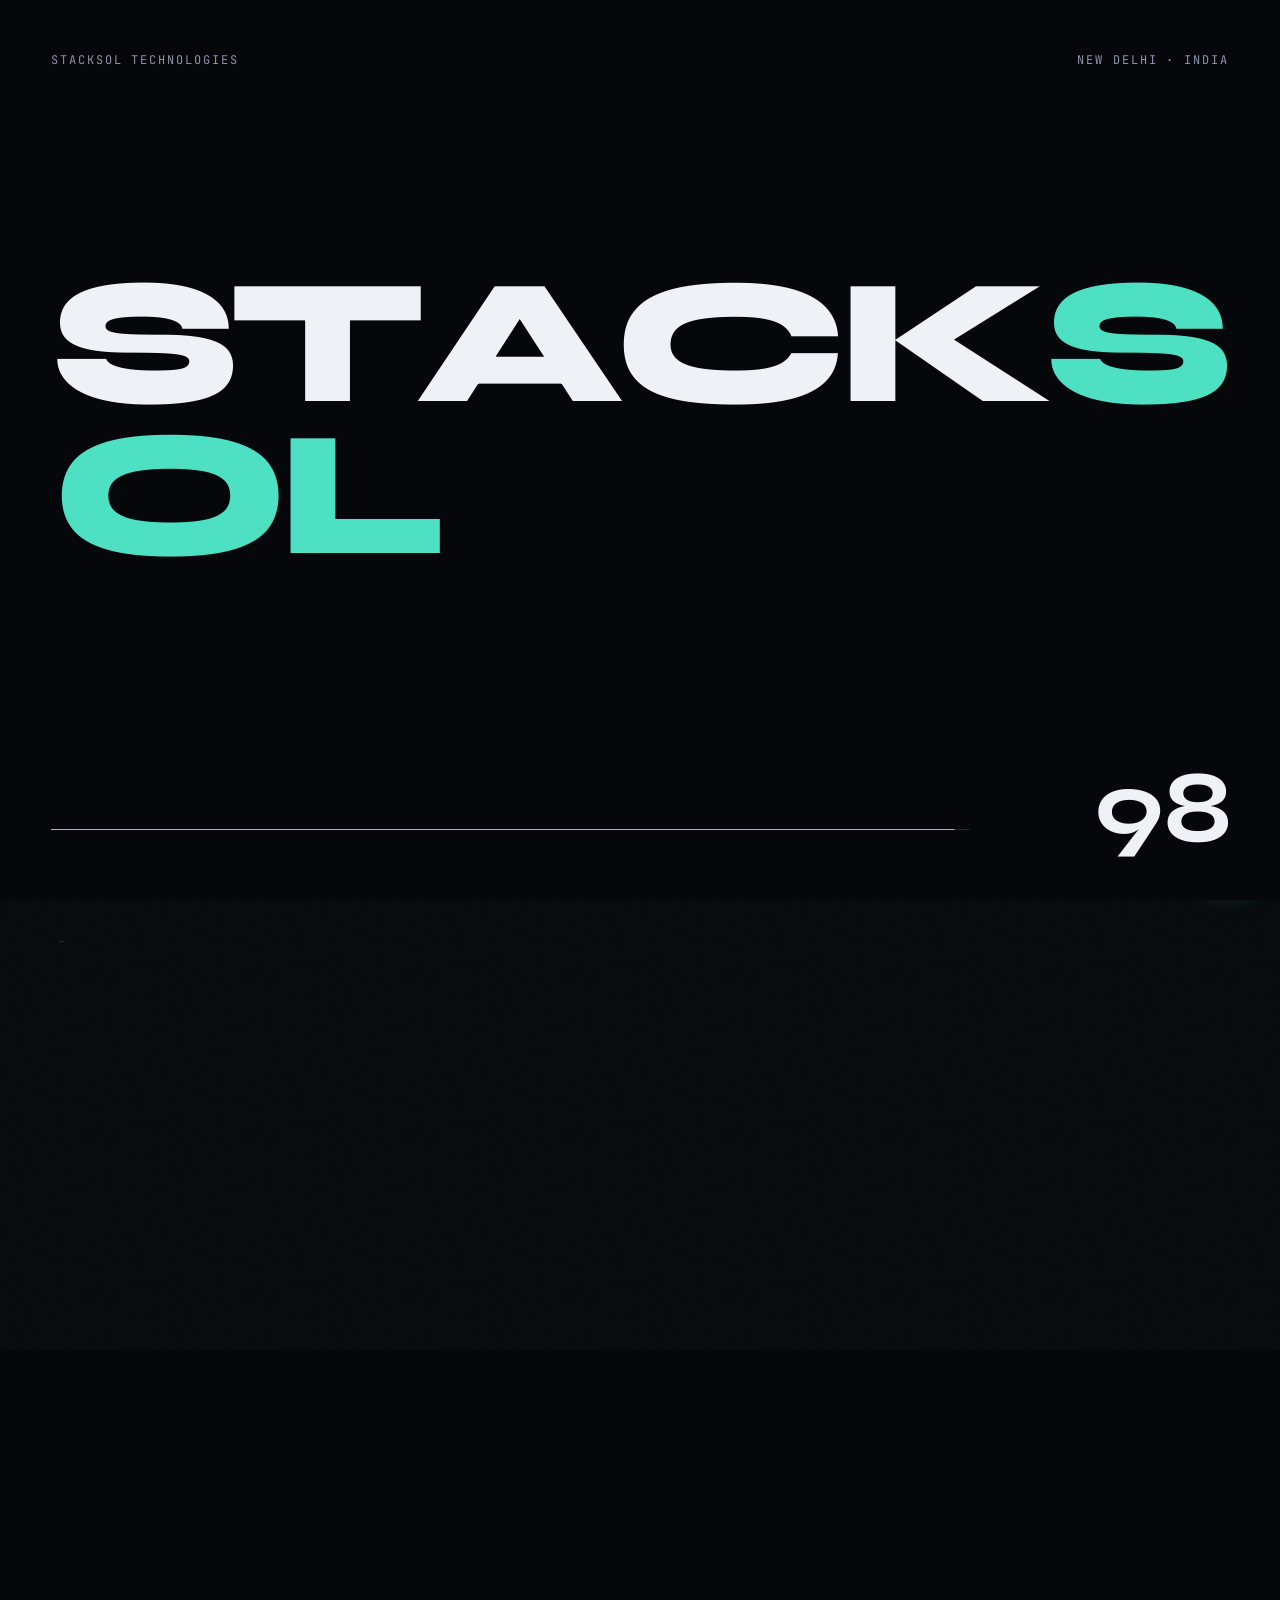
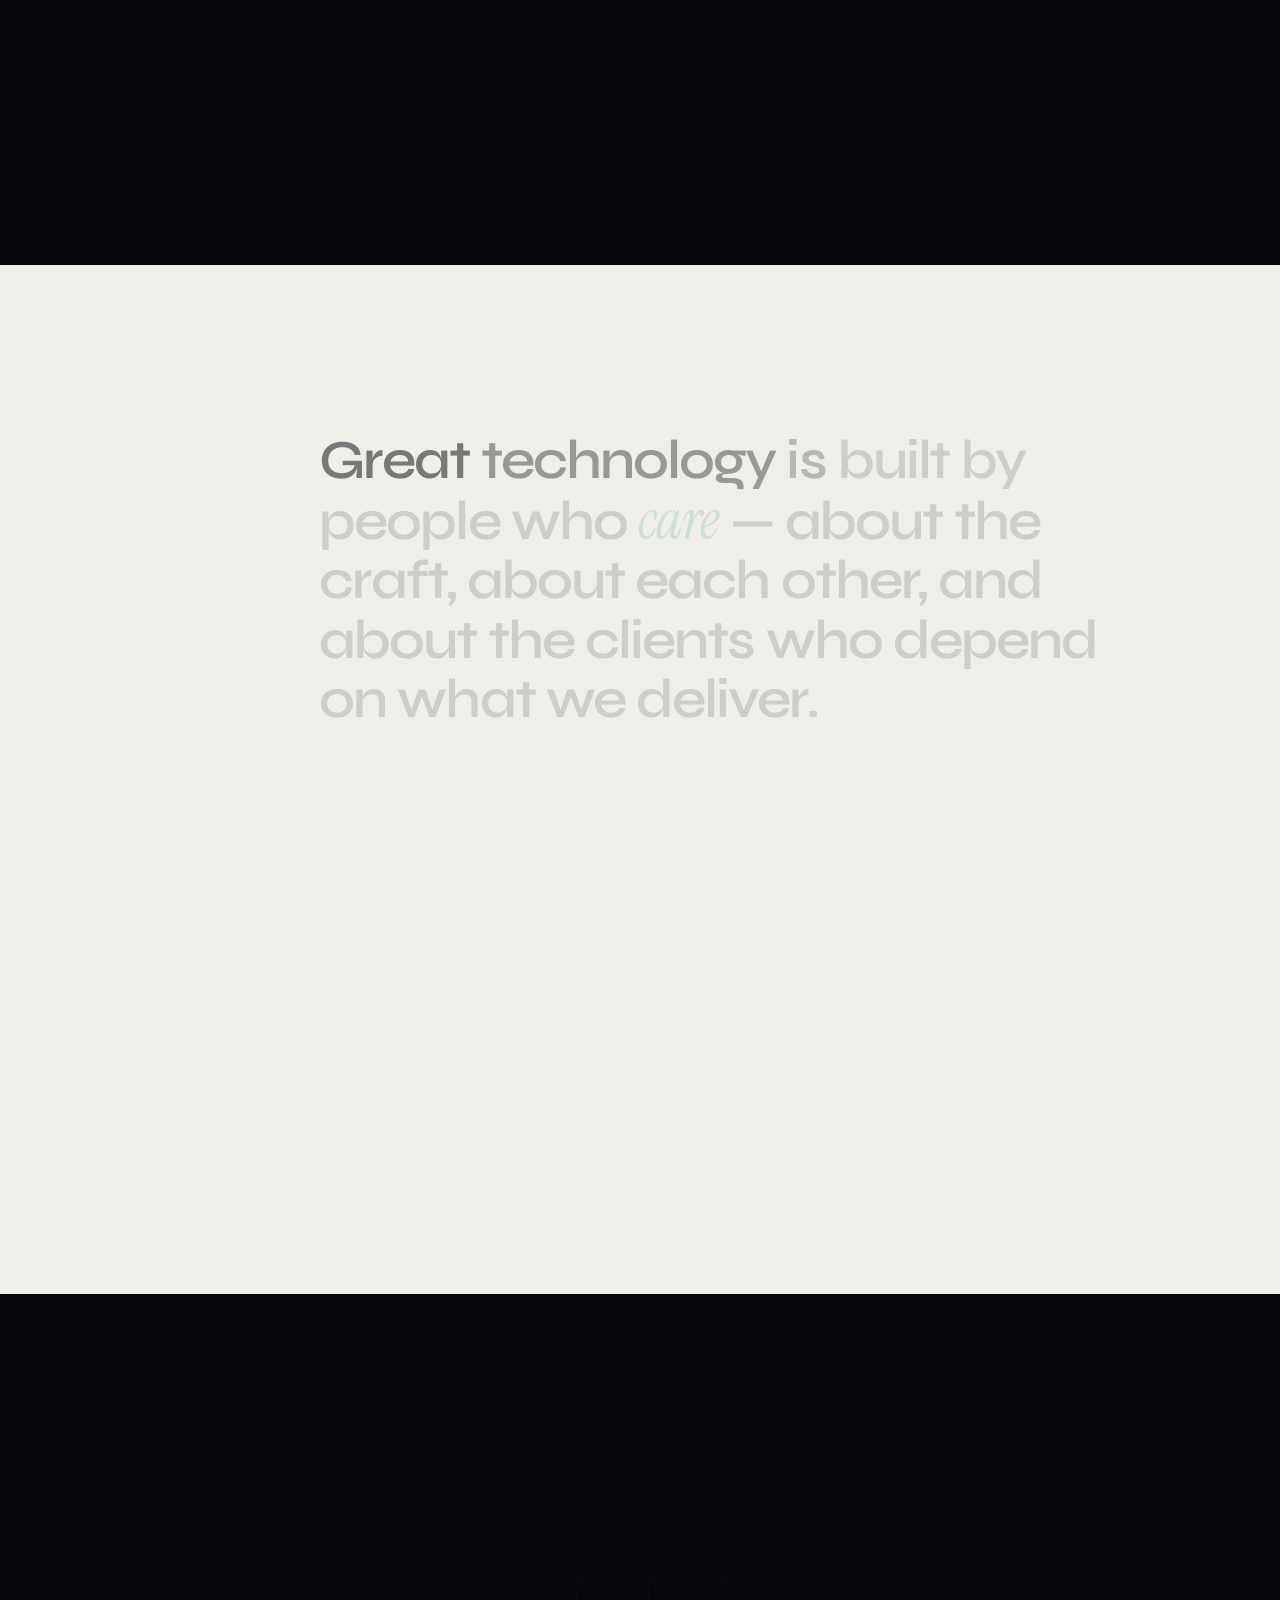
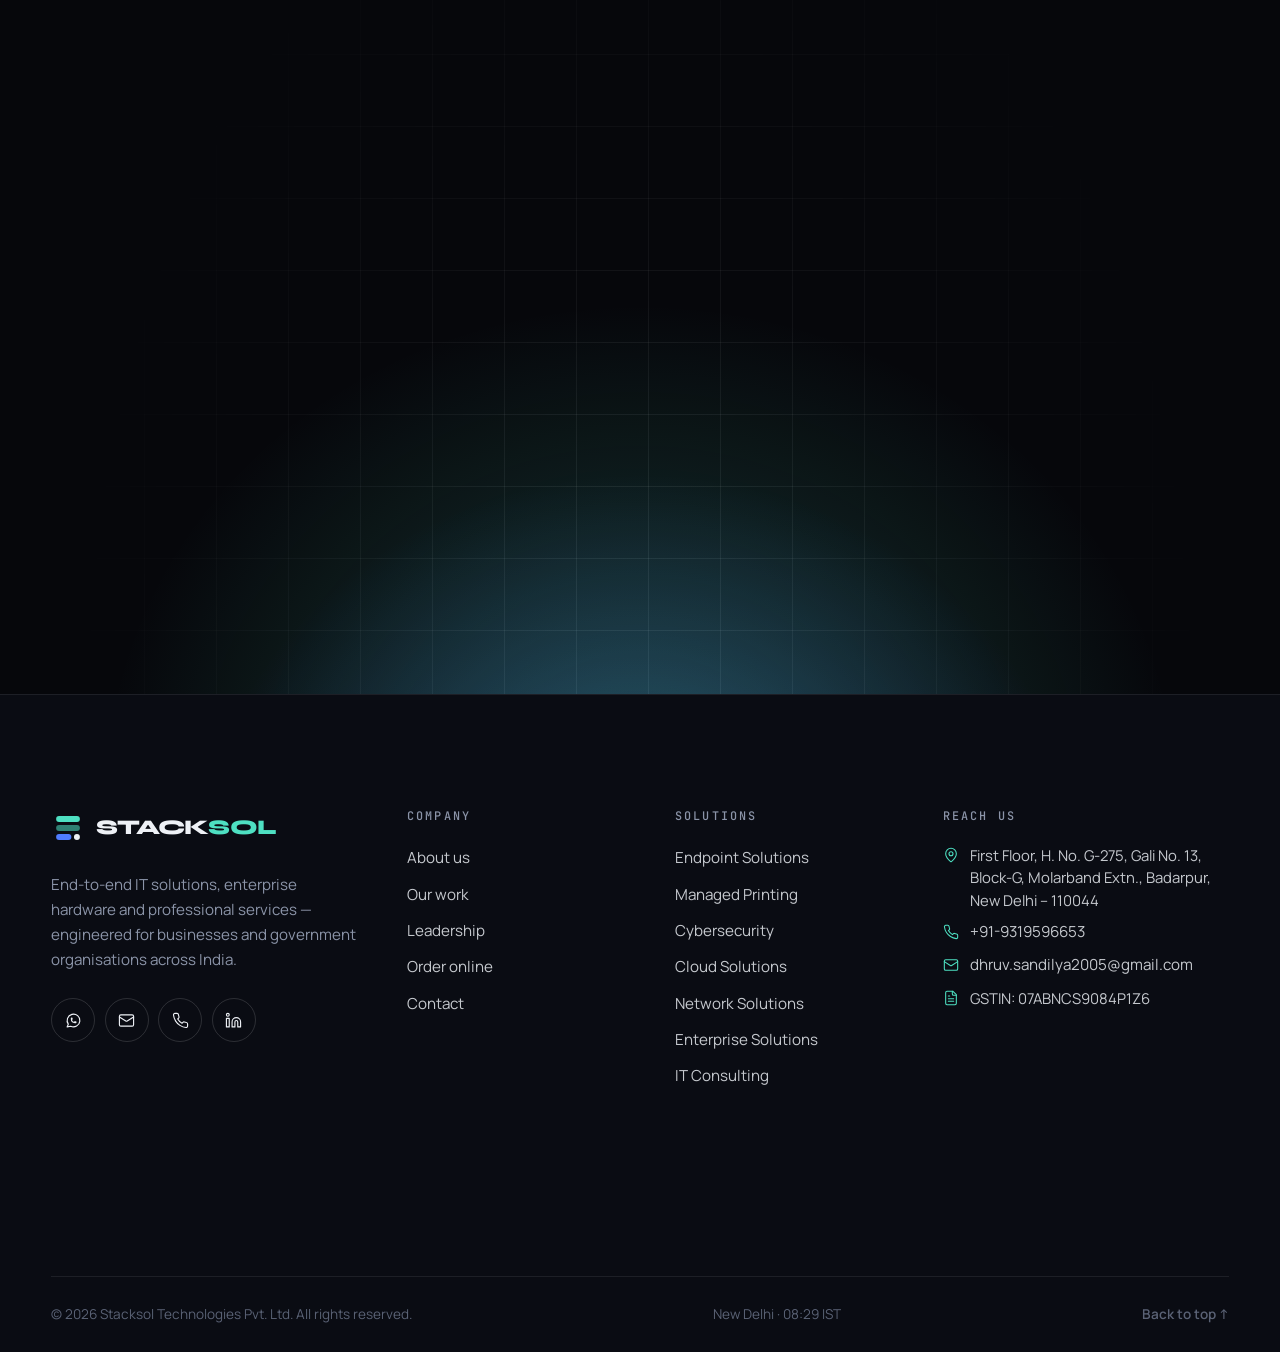
<file: team.html>
<!DOCTYPE html>
<html lang="en">
<head>
  <meta charset="UTF-8">
  <meta name="viewport" content="width=device-width, initial-scale=1.0">
  <title>Leadership & Team — Stacksol Technologies</title>
  <meta name="description" content="Meet the directors and the culture behind Stacksol Technologies — and explore careers with a fast-growing New Delhi IT solutions company.">
  <meta name="theme-color" content="#06070b">
  <meta property="og:type" content="website">
  <meta property="og:title" content="Leadership & Team — Stacksol Technologies">
  <meta property="og:description" content="Meet the directors and the culture behind Stacksol Technologies — and explore careers with a fast-growing New Delhi IT solutions company.">
  <meta property="og:site_name" content="Stacksol Technologies">
  <link rel="icon" href="data:image/svg+xml,%3Csvg xmlns='http://www.w3.org/2000/svg' viewBox='0 0 40 40'%3E%3Crect width='40' height='40' rx='10' fill='%2306070b'/%3E%3Crect x='8' y='8' width='24' height='6' rx='3' fill='%234ee0c2'/%3E%3Crect x='8' y='17' width='24' height='6' rx='3' fill='%234ee0c2' fill-opacity='.55'/%3E%3Crect x='8' y='26' width='15' height='6' rx='3' fill='%234f7cff'/%3E%3C/svg%3E">
  <link rel="preload" href="fonts/Syne-normal-500-800.woff2" as="font" type="font/woff2" crossorigin>
  <link rel="preload" href="fonts/Manrope-normal-300-700.woff2" as="font" type="font/woff2" crossorigin>
  <link rel="stylesheet" href="css/fonts.css">
  <link rel="stylesheet" href="css/styles.css">
  <script>
    (function (d) {
      var r = d.documentElement; r.classList.add('js');
      try { if (!sessionStorage.getItem('ss-visited')) r.classList.add('first'); } catch (e) {}
      setTimeout(function () { if (!r.classList.contains('ready')) r.classList.add('ready', 'no-anim'); }, 6000);
    })(document);
  </script>
</head>
<body data-page="team">
  <div class="loader" aria-hidden="true">
    <div class="loader__top"><span>Stacksol Technologies</span><span>New Delhi · India</span></div>
    <div class="loader__word"><span style="--i:0">S</span><span style="--i:1">T</span><span style="--i:2">A</span><span style="--i:3">C</span><span style="--i:4">K</span><span style="--i:5" class=a>S</span><span style="--i:6" class=a>O</span><span style="--i:7" class=a>L</span></div>
    <div class="loader__bottom"><div class="loader__bar"><i></i></div><div class="loader__count">0</div></div>
  </div>
  <div class="pt" aria-hidden="true"><div class="pt__col"></div><div class="pt__col"></div><div class="pt__col"></div><div class="pt__col"></div><div class="pt__col"></div><div class="pt__logo">STACK<span>SOL</span></div></div>
  <div class="cursor" aria-hidden="true"><span class="cursor__label"></span></div>
  <div class="cursor-dot" aria-hidden="true"></div>
  <div class="progress" aria-hidden="true"><i></i></div>

  <header class="hdr">
    <div class="container hdr__in">
      <a href="index.html" class="logo" aria-label="Stacksol Technologies — home"><svg viewBox="0 0 40 40" fill="none" aria-hidden="true">
  <rect x="6" y="6" width="28" height="7" rx="3.5" fill="#4ee0c2"/>
  <rect x="6" y="16.5" width="28" height="7" rx="3.5" fill="#4ee0c2" fill-opacity=".55"/>
  <rect x="6" y="27" width="18" height="7" rx="3.5" fill="#4f7cff"/>
  <circle cx="30.5" cy="30.5" r="3.5" fill="#eef1f6"/>
</svg><span>STACK<b>SOL</b></span></a>
      <nav class="nav" aria-label="Primary">
        <a href="index.html" data-nav="home">Home</a>
        <a href="about.html" data-nav="about">About</a>
        <div class="nav__dd">
          <a href="services.html" data-nav="services">Solutions <svg viewBox="0 0 24 24" fill="none" stroke="currentColor" stroke-width="1.6" stroke-linecap="round" stroke-linejoin="round" aria-hidden="true"><path d="m6 9 6 6 6-6"/></svg></a>
          <div class="nav__menu">
            <a href="services.html#endpoint"><strong>Endpoint Solutions</strong><span>Laptops, desktops, workstations & servers</span></a>
            <a href="services.html#printing"><strong>Managed Printing</strong><span>Fleet, supplies & proactive maintenance</span></a>
            <a href="services.html#cybersecurity"><strong>Cybersecurity</strong><span>Threat defence, VAPT & data protection</span></a>
            <a href="services.html#cloud"><strong>Cloud Solutions</strong><span>Migration, Azure / AWS & hybrid</span></a>
            <a href="services.html#network"><strong>Network Solutions</strong><span>LAN / WAN, wireless, VPN & SD-WAN</span></a>
            <a href="services.html#enterprise"><strong>Enterprise Solutions</strong><span>ERP, collaboration & storage</span></a>
            <a href="services.html#consulting"><strong>IT Consulting</strong><span>Strategy, roadmaps & audits</span></a>
            <a href="services.html#services"><strong>Specialised Services</strong><span>Installation, data centre, AMC & more</span></a>
          </div>
        </div>
        <a href="portfolio.html" data-nav="portfolio">Work</a>
        <a href="team.html" data-nav="team">Team</a>
        <a href="order.html" data-nav="order">Order Online</a>
      </nav>
      <div class="hdr__cta">
        <a href="contact.html" class="btn btn--primary" data-magnetic="0.25"><span class="btn-label">Let's talk</span><svg viewBox="0 0 24 24" fill="none" stroke="currentColor" stroke-width="1.6" stroke-linecap="round" stroke-linejoin="round" aria-hidden="true"><path d="M7 17 17 7"/><path d="M7 7h10v10"/></svg></a>
        <button class="burger" aria-label="Open menu" aria-expanded="false"><span></span><span></span></button>
      </div>
    </div>
  </header>

  <div class="menu" aria-label="Mobile menu">
    <nav class="menu__links">
      <a href="index.html" data-nav="home"><span>Home</span></a>
      <a href="about.html" data-nav="about"><span>About</span></a>
      <a href="services.html" data-nav="services"><span>Solutions</span></a>
      <a href="portfolio.html" data-nav="portfolio"><span>Work</span></a>
      <a href="team.html" data-nav="team"><span>Team</span></a>
      <a href="order.html" data-nav="order"><span>Order Online</span></a>
      <a href="contact.html" data-nav="contact"><span>Contact</span></a>
    </nav>
    <div class="menu__foot">
      <a href="tel:+919319596653">+91-9319596653</a>
      <a href="mailto:dhruv.sandilya2005@gmail.com">dhruv.sandilya2005@gmail.com</a>
      <span>New Delhi, India</span>
    </div>
  </div>

<main>

  <section class="phero">
    <div class="phero__grid" aria-hidden="true"></div>
    <div class="phero__orb" aria-hidden="true"></div>
    <div class="container">
      <div class="crumbs" data-reveal="fade"><a href="index.html">Home</a><span>/</span><span>Team</span></div>
      <h1 class="display-xl phero__title" data-split="chars">The people behind the <span class="serif">stack.</span></h1>
      <div class="phero__foot">
        <p class="lead" data-reveal>Strategic foresight meets deep technology expertise. Our leadership steers the mission — transformative IT solutions, lasting partnerships and new benchmarks of excellence.</p>
      </div>
    </div>
  </section>

  <section class="section" style="padding-top:clamp(30px,4vw,60px)">
    <div class="container">
      <div class="shead">
        <div class="shead__l">
          <span class="eyebrow" data-reveal>Board of directors</span>
          <h2 class="display-l" data-split>Founders &amp; <span class="serif accent">directors.</span></h2>
        </div>
      </div>
      <div class="people" data-stagger="150">
        <article class="person" data-reveal data-tilt="4">
          <div class="person__img"><div class="visual__grid"></div><div class="visual__glow"></div><span class="person__mono">DS</span></div>
          <div class="person__body">
            <span class="person__role">Co-founder · Director</span>
            <h3>Dhruv Sandilya</h3>
            <p>Brings visionary leadership and strategic direction, driving the company's growth across IT solutions and government procurement.</p>
          </div>
        </article>
        <article class="person" data-reveal data-tilt="4">
          <div class="person__img"><div class="visual__grid"></div><div class="visual__glow" style="animation-delay:-3s"></div><span class="person__mono">PP</span></div>
          <div class="person__body">
            <span class="person__role">Co-founder · Director</span>
            <h3>Pravesh Kumar Pathak</h3>
            <p>Deep expertise in technology operations and client relationship management — ensuring excellence in service delivery and operational efficiency.</p>
          </div>
        </article>
      </div>
    </div>
  </section>

  <section class="section section--paper">
    <div class="container">
      <div class="manifesto__grid">
        <div class="manifesto__meta"><span class="eyebrow" data-reveal>Our culture</span></div>
        <p class="manifesto__text" data-fill>Great technology is built by people who <span class="serif">care</span> — about the craft, about each other, and about the clients who depend on what we deliver.</p>
      </div>
      <div class="values mt-xl" data-stagger="120">
        <div class="value" data-reveal><span class="value__n">01</span><h3>Innovation first.</h3><p>We keep exploring new technologies and creative approaches to solve complex business challenges and stay ahead of the curve.</p></div>
        <div class="value" data-reveal><span class="value__n">02</span><h3>Team excellence.</h3><p>Our people are our greatest asset. We invest in growth, collaboration and mutual respect so talented individuals thrive.</p></div>
        <div class="value" data-reveal><span class="value__n">03</span><h3>Client focus.</h3><p>Every decision starts with the client. We listen deeply and deliver tailored solutions that create measurable value.</p></div>
      </div>
    </div>
  </section>

  <section class="cta">
    <div class="cta__grid" aria-hidden="true"></div>
    <div class="cta__bg" aria-hidden="true"></div>
    <div class="container">
      <span class="eyebrow" data-reveal>Careers</span>
      <h2 class="display-l cta__title" data-split>Want to join a <span class="serif">growing</span> team?</h2>
      <p class="lead" style="margin:0 auto 3rem;text-align:center" data-reveal>We're always looking for people who share our passion for technology. Send your résumé to <a href="mailto:dhruv.sandilya2005@gmail.com?subject=Careers%20at%20Stacksol" class="link-u accent">dhruv.sandilya2005@gmail.com</a>.</p>
      <div data-reveal="scale"><a href="mailto:dhruv.sandilya2005@gmail.com?subject=Careers%20at%20Stacksol" class="circle-btn" data-magnetic="0.45"><span><svg viewBox="0 0 24 24" fill="none" stroke="currentColor" stroke-width="1.6" stroke-linecap="round" stroke-linejoin="round" aria-hidden="true"><path d="M14.54 21.69a.5.5 0 0 0 .94-.02l6.5-19a.5.5 0 0 0-.64-.64l-19 6.5a.5.5 0 0 0-.02.94l7.93 3.18a2 2 0 0 1 1.11 1.11z"/><path d="m21.85 2.15-10.94 10.93"/></svg>Apply now</span></a></div>
    </div>
  </section>

</main>

  <footer class="ftr">
    <div class="container">
      <div class="ftr__top">
        <div class="ftr__about">
          <a href="index.html" class="logo"><svg viewBox="0 0 40 40" fill="none" aria-hidden="true">
  <rect x="6" y="6" width="28" height="7" rx="3.5" fill="#4ee0c2"/>
  <rect x="6" y="16.5" width="28" height="7" rx="3.5" fill="#4ee0c2" fill-opacity=".55"/>
  <rect x="6" y="27" width="18" height="7" rx="3.5" fill="#4f7cff"/>
  <circle cx="30.5" cy="30.5" r="3.5" fill="#eef1f6"/>
</svg><span>STACK<b>SOL</b></span></a>
          <p>End-to-end IT solutions, enterprise hardware and professional services — engineered for businesses and government organisations across India.</p>
          <div class="socials">
            <a href="https://wa.me/919319596653" target="_blank" rel="noopener" aria-label="WhatsApp"><svg viewBox="0 0 24 24" fill="none" stroke="currentColor" stroke-width="1.6" stroke-linecap="round" stroke-linejoin="round" aria-hidden="true"><path d="M3 21l1.65-3.8a9 9 0 1 1 3.4 2.9L3 21"/><path d="M9 10a.5.5 0 0 0 1 0V9a.5.5 0 0 0-1 0v1a5 5 0 0 0 5 5h1a.5.5 0 0 0 0-1h-1a.5.5 0 0 0 0 1"/></svg></a>
            <a href="mailto:dhruv.sandilya2005@gmail.com" aria-label="Email"><svg viewBox="0 0 24 24" fill="none" stroke="currentColor" stroke-width="1.6" stroke-linecap="round" stroke-linejoin="round" aria-hidden="true"><rect x="2" y="4" width="20" height="16" rx="2"/><path d="m22 7-8.97 5.7a1.94 1.94 0 0 1-2.06 0L2 7"/></svg></a>
            <a href="tel:+919319596653" aria-label="Call"><svg viewBox="0 0 24 24" fill="none" stroke="currentColor" stroke-width="1.6" stroke-linecap="round" stroke-linejoin="round" aria-hidden="true"><path d="M22 16.92v3a2 2 0 0 1-2.18 2 19.79 19.79 0 0 1-8.63-3.07 19.5 19.5 0 0 1-6-6 19.79 19.79 0 0 1-3.07-8.67A2 2 0 0 1 4.11 2h3a2 2 0 0 1 2 1.72 12.84 12.84 0 0 0 .7 2.81 2 2 0 0 1-.45 2.11L8.09 9.91a16 16 0 0 0 6 6l1.27-1.27a2 2 0 0 1 2.11-.45 12.84 12.84 0 0 0 2.81.7A2 2 0 0 1 22 16.92z"/></svg></a>
            <a href="https://www.linkedin.com/" target="_blank" rel="noopener" aria-label="LinkedIn"><svg viewBox="0 0 24 24" fill="none" stroke="currentColor" stroke-width="1.6" stroke-linecap="round" stroke-linejoin="round" aria-hidden="true"><path d="M16 8a6 6 0 0 1 6 6v7h-4v-7a2 2 0 0 0-2-2 2 2 0 0 0-2 2v7h-4v-7a6 6 0 0 1 6-6z"/><rect x="2" y="9" width="4" height="12"/><circle cx="4" cy="4" r="2"/></svg></a>
          </div>
        </div>
        <div>
          <h4>Company</h4>
          <ul>
            <li><a href="about.html">About us</a></li>
            <li><a href="portfolio.html">Our work</a></li>
            <li><a href="team.html">Leadership</a></li>
            <li><a href="order.html">Order online</a></li>
            <li><a href="contact.html">Contact</a></li>
          </ul>
        </div>
        <div>
          <h4>Solutions</h4>
          <ul>
            <li><a href="services.html#endpoint">Endpoint Solutions</a></li>
            <li><a href="services.html#printing">Managed Printing</a></li>
            <li><a href="services.html#cybersecurity">Cybersecurity</a></li>
            <li><a href="services.html#cloud">Cloud Solutions</a></li>
            <li><a href="services.html#network">Network Solutions</a></li>
            <li><a href="services.html#enterprise">Enterprise Solutions</a></li>
            <li><a href="services.html#consulting">IT Consulting</a></li>
          </ul>
        </div>
        <div>
          <h4>Reach us</h4>
          <ul class="ftr__contact">
            <li><svg viewBox="0 0 24 24" fill="none" stroke="currentColor" stroke-width="1.6" stroke-linecap="round" stroke-linejoin="round" aria-hidden="true"><path d="M20 10c0 4.99-5.54 10.19-7.4 11.8a1 1 0 0 1-1.2 0C9.54 20.19 4 14.99 4 10a8 8 0 0 1 16 0"/><circle cx="12" cy="10" r="3"/></svg><span>First Floor, H. No. G-275, Gali No. 13, Block-G, Molarband Extn., Badarpur, New Delhi – 110044</span></li>
            <li><svg viewBox="0 0 24 24" fill="none" stroke="currentColor" stroke-width="1.6" stroke-linecap="round" stroke-linejoin="round" aria-hidden="true"><path d="M22 16.92v3a2 2 0 0 1-2.18 2 19.79 19.79 0 0 1-8.63-3.07 19.5 19.5 0 0 1-6-6 19.79 19.79 0 0 1-3.07-8.67A2 2 0 0 1 4.11 2h3a2 2 0 0 1 2 1.72 12.84 12.84 0 0 0 .7 2.81 2 2 0 0 1-.45 2.11L8.09 9.91a16 16 0 0 0 6 6l1.27-1.27a2 2 0 0 1 2.11-.45 12.84 12.84 0 0 0 2.81.7A2 2 0 0 1 22 16.92z"/></svg><a href="tel:+919319596653">+91-9319596653</a></li>
            <li><svg viewBox="0 0 24 24" fill="none" stroke="currentColor" stroke-width="1.6" stroke-linecap="round" stroke-linejoin="round" aria-hidden="true"><rect x="2" y="4" width="20" height="16" rx="2"/><path d="m22 7-8.97 5.7a1.94 1.94 0 0 1-2.06 0L2 7"/></svg><a href="mailto:dhruv.sandilya2005@gmail.com">dhruv.sandilya2005@gmail.com</a></li>
            <li><svg viewBox="0 0 24 24" fill="none" stroke="currentColor" stroke-width="1.6" stroke-linecap="round" stroke-linejoin="round" aria-hidden="true"><path d="M15 2H6a2 2 0 0 0-2 2v16a2 2 0 0 0 2 2h12a2 2 0 0 0 2-2V7Z"/><path d="M14 2v4a2 2 0 0 0 2 2h4"/><path d="M10 9H8M16 13H8M16 17H8"/></svg><span>GSTIN: 07ABNCS9084P1Z6</span></li>
          </ul>
        </div>
      </div>
    </div>
    <div class="ftr__word" data-split="chars" aria-hidden="true">STACKSOL</div>
    <div class="container">
      <div class="ftr__bottom">
        <span>© <span data-year>2026</span> Stacksol Technologies Pvt. Ltd. All rights reserved.</span>
        <span>New Delhi · <span data-clock>--:--</span> IST</span>
        <a href="#" class="to-top link-u" data-top>Back to top ↑</a>
      </div>
    </div>
  </footer>

  <a href="https://wa.me/919319596653?text=Hi!%20I%20visited%20your%20website%20and%20would%20like%20to%20know%20more." class="fab" target="_blank" rel="noopener" aria-label="Chat on WhatsApp"><svg viewBox="0 0 24 24" fill="none" stroke="currentColor" stroke-width="1.6" stroke-linecap="round" stroke-linejoin="round" aria-hidden="true"><path d="M3 21l1.65-3.8a9 9 0 1 1 3.4 2.9L3 21"/><path d="M9 10a.5.5 0 0 0 1 0V9a.5.5 0 0 0-1 0v1a5 5 0 0 0 5 5h1a.5.5 0 0 0 0-1h-1a.5.5 0 0 0 0 1"/></svg></a>

  <script src="js/vendor/gsap.min.js" defer></script>
  <script src="js/vendor/ScrollTrigger.min.js" defer></script>
  <script src="js/vendor/lenis.min.js" defer></script>
  <script src="js/main.js" defer></script>
</body>
</html>
</file>
<file: css/fonts.css>
/* Self-hosted Google Fonts (latin subset) — SIL Open Font License */
@font-face {
  font-family: 'Instrument Serif';
  font-style: italic;
  font-weight: 400;
  font-display: swap;
  src: url(../fonts/InstrumentSerif-italic-400.woff2) format('woff2');
  unicode-range: U+0000-00FF, U+0131, U+0152-0153, U+02BB-02BC, U+02C6, U+02DA, U+02DC, U+0304, U+0308, U+0329, U+2000-206F, U+20AC, U+2122, U+2191, U+2193, U+2212, U+2215, U+FEFF, U+FFFD;
}
@font-face {
  font-family: 'Instrument Serif';
  font-style: normal;
  font-weight: 400;
  font-display: swap;
  src: url(../fonts/InstrumentSerif-normal-400.woff2) format('woff2');
  unicode-range: U+0000-00FF, U+0131, U+0152-0153, U+02BB-02BC, U+02C6, U+02DA, U+02DC, U+0304, U+0308, U+0329, U+2000-206F, U+20AC, U+2122, U+2191, U+2193, U+2212, U+2215, U+FEFF, U+FFFD;
}
@font-face {
  font-family: 'JetBrains Mono';
  font-style: normal;
  font-weight: 400;
  font-display: swap;
  src: url(../fonts/JetBrainsMono-normal-400.woff2) format('woff2');
  unicode-range: U+0000-00FF, U+0131, U+0152-0153, U+02BB-02BC, U+02C6, U+02DA, U+02DC, U+0304, U+0308, U+0329, U+2000-206F, U+20AC, U+2122, U+2191, U+2193, U+2212, U+2215, U+FEFF, U+FFFD;
}
@font-face {
  font-family: 'JetBrains Mono';
  font-style: normal;
  font-weight: 500;
  font-display: swap;
  src: url(../fonts/JetBrainsMono-normal-400.woff2) format('woff2');
  unicode-range: U+0000-00FF, U+0131, U+0152-0153, U+02BB-02BC, U+02C6, U+02DA, U+02DC, U+0304, U+0308, U+0329, U+2000-206F, U+20AC, U+2122, U+2191, U+2193, U+2212, U+2215, U+FEFF, U+FFFD;
}
@font-face {
  font-family: 'Manrope';
  font-style: normal;
  font-weight: 300 700;
  font-display: swap;
  src: url(../fonts/Manrope-normal-300-700.woff2) format('woff2');
  unicode-range: U+0000-00FF, U+0131, U+0152-0153, U+02BB-02BC, U+02C6, U+02DA, U+02DC, U+0304, U+0308, U+0329, U+2000-206F, U+20AC, U+2122, U+2191, U+2193, U+2212, U+2215, U+FEFF, U+FFFD;
}
@font-face {
  font-family: 'Syne';
  font-style: normal;
  font-weight: 500 800;
  font-display: swap;
  src: url(../fonts/Syne-normal-500-800.woff2) format('woff2');
  unicode-range: U+0000-00FF, U+0131, U+0152-0153, U+02BB-02BC, U+02C6, U+02DA, U+02DC, U+0304, U+0308, U+0329, U+2000-206F, U+20AC, U+2122, U+2191, U+2193, U+2212, U+2215, U+FEFF, U+FFFD;
}
</file>
<file: css/styles.css>
/* ============================================================
   STACKSOL TECHNOLOGIES — Design System
   Dark, kinetic, editorial. Syne / Instrument Serif / Manrope.
   ============================================================ */

:root {
  --bg: #06070b;
  --bg-2: #0a0c13;
  --surface: #0f121b;
  --surface-2: #151926;
  --line: rgba(255, 255, 255, 0.08);
  --line-2: rgba(255, 255, 255, 0.14);
  --text: #eef1f6;
  --muted: #8b94a8;
  --dim: #5a6275;
  --accent: #4ee0c2;
  --accent-2: #4f7cff;
  --accent-ink: #04201a;
  --paper: #efeee9;
  --ink: #0a0b10;
  --grad: linear-gradient(100deg, #4ee0c2 0%, #4fb3ff 50%, #4f7cff 100%);

  --f-display: "Syne", "Helvetica Neue", Arial, sans-serif;
  --f-serif: "Instrument Serif", Georgia, serif;
  --f-body: "Manrope", system-ui, -apple-system, "Segoe UI", sans-serif;
  --f-mono: "JetBrains Mono", ui-monospace, SFMono-Regular, Menlo, monospace;

  --ease: cubic-bezier(0.22, 1, 0.36, 1);
  --ease-io: cubic-bezier(0.76, 0, 0.24, 1);
  --gutter: clamp(16px, 4vw, 56px);
  --max: 1380px;
  --radius: 22px;
  --hdr-h: 84px;
}

/* ---------- Reset ---------- */
*, *::before, *::after { box-sizing: border-box; margin: 0; padding: 0; }
html { -webkit-text-size-adjust: 100%; scroll-behavior: auto; }
html.lenis, html.lenis body { height: auto; }
.lenis.lenis-smooth [data-lenis-prevent] { overscroll-behavior: contain; }
body {
  background: var(--bg);
  color: var(--text);
  font-family: var(--f-body);
  font-size: 16px;
  line-height: 1.65;
  -webkit-font-smoothing: antialiased;
  -moz-osx-font-smoothing: grayscale;
  overflow-x: hidden;
  text-rendering: optimizeLegibility;
}
img, svg, canvas { display: block; max-width: 100%; }
a { color: inherit; text-decoration: none; }
button { font: inherit; color: inherit; background: none; border: 0; cursor: pointer; }
input, select, textarea { font: inherit; color: inherit; }
ul { list-style: none; }
::selection { background: var(--accent); color: var(--accent-ink); }
:focus-visible { outline: 2px solid var(--accent); outline-offset: 3px; border-radius: 4px; }

/* grain overlay */
body::after {
  content: "";
  position: fixed; inset: -50%;
  z-index: 9990; pointer-events: none;
  opacity: 0.05;
  background-image: url("data:image/svg+xml,%3Csvg xmlns='http://www.w3.org/2000/svg' width='160' height='160'%3E%3Cfilter id='n'%3E%3CfeTurbulence type='fractalNoise' baseFrequency='.9' numOctaves='3' stitchTiles='stitch'/%3E%3C/filter%3E%3Crect width='100%25' height='100%25' filter='url(%23n)'/%3E%3C/svg%3E");
  animation: grain 8s steps(10) infinite;
}
@keyframes grain {
  0%,100% { transform: translate(0,0); } 10% { transform: translate(-5%,-10%); }
  30% { transform: translate(3%,-15%); } 50% { transform: translate(12%,9%); }
  70% { transform: translate(9%,4%); } 90% { transform: translate(-1%,7%); }
}

/* ---------- Layout ---------- */
.container { width: 100%; max-width: var(--max); margin: 0 auto; padding: 0 var(--gutter); }
.section { position: relative; padding: clamp(90px, 13vw, 180px) 0; }
.section--tight { padding: clamp(60px, 8vw, 110px) 0; }
.section--paper { background: var(--paper); color: var(--ink); }
.section--paper .muted { color: #5b5f6b; }
.muted { color: var(--muted); }
.section--paper .lead, .section--paper .stat__l { color: #50545f; }

/* ---------- Typography ---------- */
h1, h2, h3, h4 { font-family: var(--f-display); font-weight: 700; letter-spacing: -0.035em; line-height: 0.98; }
.display-xl { font-size: clamp(3rem, 9.4vw, 10rem); line-height: 0.9; letter-spacing: -0.05em; }
.display-l { font-size: clamp(2.6rem, 6.6vw, 6.6rem); line-height: 0.94; letter-spacing: -0.045em; }
.display-m { font-size: clamp(2.1rem, 4.4vw, 4.2rem); }
.h3 { font-size: clamp(1.4rem, 2vw, 1.9rem); letter-spacing: -0.02em; line-height: 1.1; }
.serif { font-family: var(--f-serif); font-style: italic; font-weight: 400; letter-spacing: -0.01em; }
.grad { background: var(--grad); -webkit-background-clip: text; background-clip: text; color: transparent; }
.accent { color: var(--accent); }
.lead { font-size: clamp(1.05rem, 1.35vw, 1.3rem); line-height: 1.6; color: var(--muted); max-width: 46ch; }
.eyebrow {
  display: inline-flex; align-items: center; gap: 0.7rem;
  font-family: var(--f-mono); font-size: 0.74rem; letter-spacing: 0.18em; text-transform: uppercase;
  color: var(--muted);
}
.eyebrow::before { content: ""; width: 8px; height: 8px; border-radius: 50%; background: var(--accent); box-shadow: 0 0 14px var(--accent); }
.section--paper .eyebrow { color: #5b5f6b; }
.section--paper .eyebrow::before { background: var(--ink); box-shadow: none; }
.mono { font-family: var(--f-mono); font-size: 0.78rem; letter-spacing: 0.08em; text-transform: uppercase; }

/* split text */
.w { display: inline-block; overflow: hidden; vertical-align: top; padding-bottom: 0.08em; margin-bottom: -0.08em; }
.w__i { display: inline-block; will-change: transform; }
.js [data-split] .w__i { transform: translateY(110%) rotate(4deg); transition: transform 1.1s var(--ease); transition-delay: calc(var(--i, 0) * 45ms + var(--d, 0ms)); }
.js [data-split].in .w__i { transform: none; }
.c { display: inline-block; will-change: transform; }
.js [data-split="chars"] .c { transform: translateY(105%); transition: transform 1s var(--ease); transition-delay: calc(var(--i, 0) * 28ms + var(--d, 0ms)); }
.js [data-split="chars"].in .c { transform: none; }

/* reveal */
.js [data-reveal] { opacity: 0; transform: translateY(46px); transition: opacity 1s var(--ease), transform 1.2s var(--ease); transition-delay: var(--d, 0ms); }
.js [data-reveal="fade"] { transform: none; }
.js [data-reveal="scale"] { transform: scale(0.94); }
.js [data-reveal="left"] { transform: translateX(-60px); }
.js [data-reveal="right"] { transform: translateX(60px); }
.js [data-reveal].in { opacity: 1; transform: none; }
.js [data-reveal="clip"] { opacity: 1; transform: none; clip-path: inset(100% 0 0 0 round var(--radius)); transition: clip-path 1.4s var(--ease-io); }
.js [data-reveal="clip"].in { clip-path: inset(0 0 0 0 round var(--radius)); }

/* ---------- Buttons ---------- */
.btn {
  position: relative; display: inline-flex; align-items: center; gap: 0.75rem;
  height: 58px; padding: 0 1.8rem; border-radius: 100px;
  font-weight: 600; font-size: 0.98rem; letter-spacing: -0.01em;
  overflow: hidden; isolation: isolate; white-space: nowrap;
  transition: color 0.5s var(--ease), border-color 0.4s, transform 0.4s var(--ease);
}
.btn::before {
  content: ""; position: absolute; z-index: -1; left: 50%; top: 100%;
  width: 140%; aspect-ratio: 1; border-radius: 50%;
  transform: translate(-50%, 0) scale(0.2); transition: transform 0.7s var(--ease), top 0.7s var(--ease);
}
.btn:hover::before { top: -40%; transform: translate(-50%, 0) scale(1); }
.btn svg { width: 18px; height: 18px; transition: transform 0.5s var(--ease); }
.btn:hover svg { transform: translateX(4px) rotate(-45deg); }
.btn--primary { background: var(--accent); color: var(--accent-ink); }
.btn--primary::before { background: #fff; }
.btn--ghost { border: 1px solid var(--line-2); color: var(--text); }
.btn--ghost::before { background: var(--text); }
.btn--ghost:hover { color: var(--ink); border-color: var(--text); }
.btn--ink { background: var(--ink); color: var(--paper); }
.btn--ink::before { background: var(--accent); }
.btn--ink:hover { color: var(--accent-ink); }
.btn-label { display: inline-block; position: relative; }

.link-u { position: relative; display: inline-flex; align-items: center; gap: 0.5rem; font-weight: 600; }
.link-u::after { content: ""; position: absolute; left: 0; right: 0; bottom: -4px; height: 1px; background: currentColor; transform: scaleX(0); transform-origin: right; transition: transform 0.6s var(--ease); }
.link-u:hover::after { transform: scaleX(1); transform-origin: left; }

/* ---------- Loader ---------- */
.loader { display: none; }
.js:not(.first) .loader, .no-anim .loader { display: none !important; }
.no-anim .pt { display: none !important; }
.no-anim [data-reveal], .no-anim [data-split] .w__i, .no-anim [data-split="chars"] .c { opacity: 1 !important; transform: none !important; clip-path: none !important; }
.js .loader {
  position: fixed; inset: 0; z-index: 10000; display: flex; flex-direction: column; justify-content: space-between;
  padding: var(--gutter); background: var(--bg); color: var(--text);
  transition: clip-path 1.2s var(--ease-io);
  clip-path: inset(0 0 0 0);
}
.loader.done { clip-path: inset(0 0 100% 0); }
.loader.gone { display: none; }
.loader__top { display: flex; justify-content: space-between; font-family: var(--f-mono); font-size: 0.75rem; letter-spacing: 0.16em; text-transform: uppercase; color: var(--muted); }
.loader__word { font-family: var(--f-display); font-weight: 800; font-size: clamp(3rem, 14vw, 13rem); letter-spacing: -0.06em; line-height: 0.85; overflow: hidden; }
.loader__word span { display: inline-block; transform: translateY(100%); animation: loadUp 1s var(--ease) forwards; animation-delay: calc(var(--i) * 60ms + 100ms); }
.loader__word span.a { color: var(--accent); }
@keyframes loadUp { to { transform: none; } }
.loader__bottom { display: flex; align-items: flex-end; justify-content: space-between; gap: 2rem; }
.loader__bar { flex: 1; height: 1px; background: var(--line-2); position: relative; overflow: hidden; margin-bottom: 1.2rem; }
.loader__bar i { position: absolute; inset: 0; background: var(--accent); transform: scaleX(0); transform-origin: left; }
.loader__count { font-family: var(--f-display); font-weight: 700; font-size: clamp(3rem, 8vw, 7rem); line-height: 0.8; letter-spacing: -0.05em; font-variant-numeric: tabular-nums; min-width: 3ch; text-align: right; }

/* ---------- Page transition ---------- */
.pt { position: fixed; inset: 0; z-index: 9995; pointer-events: none; display: none; }
.js .pt { display: grid; grid-template-columns: repeat(5, 1fr); }
.pt__col { background: var(--surface-2); transform: scaleY(1); transform-origin: top; transition: transform 0.85s var(--ease-io); border-right: 1px solid var(--line); }
.pt__col:nth-child(2) { transition-delay: 0.05s; } .pt__col:nth-child(3) { transition-delay: 0.1s; }
.pt__col:nth-child(4) { transition-delay: 0.15s; } .pt__col:nth-child(5) { transition-delay: 0.2s; }
.pt__logo { position: fixed; inset: 0; display: grid; place-items: center; font-family: var(--f-display); font-weight: 800; font-size: clamp(2rem, 6vw, 4.5rem); letter-spacing: -0.05em; transition: opacity 0.4s, transform 0.8s var(--ease); }
.pt__logo span { color: var(--accent); }
.pt.is-open .pt__col { transform: scaleY(0); }
.pt.is-open .pt__logo { opacity: 0; transform: translateY(-30px); }
.pt.is-leaving { pointer-events: all; }
.pt.is-leaving .pt__col { transform-origin: bottom; transform: scaleY(1); }
.pt.is-leaving .pt__logo { opacity: 1; transform: none; transition-delay: 0.35s; }

/* ---------- Cursor ---------- */
.cursor, .cursor-dot { display: none; }
@media (hover: hover) and (pointer: fine) {
  .js .cursor, .js .cursor-dot { display: block; position: fixed; top: 0; left: 0; z-index: 9998; pointer-events: none; border-radius: 50%; }
  .cursor { width: 42px; height: 42px; margin: -21px 0 0 -21px; border: 1px solid rgba(255,255,255,0.5); display: grid !important; place-items: center; transition: width 0.45s var(--ease), height 0.45s var(--ease), margin 0.45s var(--ease), background 0.35s, border-color 0.35s, opacity 0.3s; mix-blend-mode: difference; }
  .cursor-dot { width: 6px; height: 6px; margin: -3px 0 0 -3px; background: var(--accent); }
  .cursor__label { font-family: var(--f-mono); font-size: 0.68rem; letter-spacing: 0.12em; text-transform: uppercase; color: var(--ink); opacity: 0; transition: opacity 0.3s; }
  .cursor.is-hover { width: 70px; height: 70px; margin: -35px 0 0 -35px; background: rgba(255,255,255,0.12); border-color: transparent; }
  .cursor.is-label { width: 96px; height: 96px; margin: -48px 0 0 -48px; background: var(--accent); border-color: var(--accent); mix-blend-mode: normal; }
  .cursor.is-label .cursor__label { opacity: 1; }
  .cursor.is-hidden, .cursor-dot.is-hidden { opacity: 0; }
}

/* ---------- Scroll progress ---------- */
.progress { position: fixed; top: 0; left: 0; right: 0; height: 2px; z-index: 1001; pointer-events: none; }
.progress i { display: block; height: 100%; background: var(--grad); transform-origin: left; transform: scaleX(0); }

/* ---------- Header ---------- */
.hdr { position: fixed; top: 0; left: 0; right: 0; z-index: 1000; height: var(--hdr-h); transition: transform 0.6s var(--ease), background 0.4s, border-color 0.4s; border-bottom: 1px solid transparent; }
.hdr.scrolled { background: rgba(6, 7, 11, 0.72); backdrop-filter: blur(18px) saturate(140%); -webkit-backdrop-filter: blur(18px) saturate(140%); border-color: var(--line); }
.hdr.hide { transform: translateY(-100%); }
.hdr__in { height: 100%; display: flex; align-items: center; justify-content: space-between; gap: 2rem; }
.logo { display: inline-flex; align-items: center; gap: 0.65rem; font-family: var(--f-display); font-weight: 800; font-size: 1.3rem; letter-spacing: -0.04em; }
.logo svg { width: 34px; height: 34px; transition: transform 0.8s var(--ease); }
.logo:hover svg { transform: rotate(180deg); }
.logo b { color: var(--accent); font-weight: 800; }
.nav { display: flex; align-items: center; gap: 0.3rem; }
.nav > a, .nav__dd > a { position: relative; padding: 0.55rem 0.95rem; font-size: 0.93rem; font-weight: 500; color: rgba(238,241,246,0.78); border-radius: 100px; transition: color 0.3s, background 0.3s; display: inline-flex; align-items: center; gap: 0.35rem; }
.nav > a:hover, .nav__dd:hover > a, .nav a.active { color: var(--text); background: rgba(255,255,255,0.06); }
.nav a.active::before { content: ""; position: absolute; left: 50%; bottom: 3px; width: 4px; height: 4px; margin-left: -2px; border-radius: 50%; background: var(--accent); }
.nav__dd { position: relative; }
.nav__dd svg { width: 10px; height: 10px; transition: transform 0.4s var(--ease); }
.nav__dd:hover svg { transform: rotate(180deg); }
.nav__menu { position: absolute; top: calc(100% + 12px); left: 50%; width: 560px; padding: 0.9rem; transform: translate(-50%, 10px); opacity: 0; visibility: hidden; transition: all 0.45s var(--ease); background: rgba(15, 18, 27, 0.96); backdrop-filter: blur(20px); border: 1px solid var(--line-2); border-radius: 20px; display: grid; grid-template-columns: 1fr 1fr; gap: 0.25rem; box-shadow: 0 30px 80px rgba(0,0,0,0.5); }
.nav__menu::before { content: ""; position: absolute; top: -14px; left: 0; right: 0; height: 14px; }
.nav__dd:hover .nav__menu, .nav__dd:focus-within .nav__menu { opacity: 1; visibility: visible; transform: translate(-50%, 0); }
.nav__menu a { padding: 0.8rem 0.9rem; border-radius: 12px; display: flex; flex-direction: column; gap: 0.1rem; transition: background 0.3s; }
.nav__menu a:hover { background: rgba(255,255,255,0.05); }
.nav__menu a strong { font-weight: 600; font-size: 0.93rem; }
.nav__menu a span { font-size: 0.78rem; color: var(--muted); line-height: 1.4; }
.hdr__cta { display: flex; align-items: center; gap: 0.8rem; }
.hdr__cta .btn { height: 46px; padding: 0 1.3rem; font-size: 0.9rem; }
.burger { display: none; width: 46px; height: 46px; border-radius: 50%; border: 1px solid var(--line-2); position: relative; }
.burger span { position: absolute; left: 13px; right: 13px; height: 1.5px; background: var(--text); transition: transform 0.5s var(--ease), top 0.5s var(--ease); }
.burger span:nth-child(1) { top: 18px; } .burger span:nth-child(2) { top: 26px; }
.menu-open .burger span:nth-child(1) { top: 22px; transform: rotate(45deg); }
.menu-open .burger span:nth-child(2) { top: 22px; transform: rotate(-45deg); }

/* fullscreen menu (mobile) */
.menu { position: fixed; inset: 0; z-index: 999; background: var(--bg-2); clip-path: circle(0% at calc(100% - 44px) 42px); transition: clip-path 0.9s var(--ease-io); display: flex; flex-direction: column; justify-content: space-between; padding: calc(var(--hdr-h) + 24px) var(--gutter) 32px; overflow-y: auto; visibility: hidden; }
.menu-open .menu { clip-path: circle(150% at calc(100% - 44px) 42px); visibility: visible; }
.menu__links a { display: block; overflow: hidden; font-family: var(--f-display); font-weight: 700; font-size: clamp(2.3rem, 10vw, 4rem); letter-spacing: -0.045em; line-height: 1.08; }
.menu__links a span { display: inline-block; transform: translateY(110%); transition: transform 0.8s var(--ease); }
.menu-open .menu__links a span { transform: none; transition-delay: calc(0.25s + var(--i) * 0.06s); }
.menu__links a.active span { color: var(--accent); }
.menu__foot { display: flex; flex-wrap: wrap; gap: 1rem 2rem; color: var(--muted); font-size: 0.9rem; margin-top: 2rem; }

/* ---------- Hero ---------- */
.hero { position: relative; min-height: 100svh; display: flex; flex-direction: column; justify-content: flex-end; padding: calc(var(--hdr-h) + 40px) 0 40px; overflow: hidden; }
.hero__canvas { position: absolute; inset: 0; z-index: 0; }
.hero__canvas canvas { width: 100%; height: 100%; }
.hero__glow { position: absolute; width: 60vw; height: 60vw; right: -12vw; top: -10vw; border-radius: 50%; background: radial-gradient(circle, rgba(79,124,255,0.22), transparent 62%); filter: blur(20px); pointer-events: none; }
.hero__glow--2 { left: -20vw; right: auto; top: auto; bottom: -30vw; background: radial-gradient(circle, rgba(78,224,194,0.16), transparent 60%); }
.hero .container { position: relative; z-index: 2; }
.hero__top { display: flex; justify-content: space-between; align-items: flex-start; gap: 2rem; margin-bottom: clamp(24px, 4vw, 48px); }
.hero__title { margin-bottom: clamp(28px, 4vw, 52px); }
.hero__title .row { display: block; }
.hero__title .serif { font-size: 1.04em; color: var(--accent); padding-right: 0.06em; }
.hero__bottom { display: grid; grid-template-columns: 1.1fr 1fr auto; gap: 2rem; align-items: end; padding-top: 28px; border-top: 1px solid var(--line); }
.hero__bottom .lead { max-width: 44ch; }
.hero__btns { display: flex; gap: 0.8rem; flex-wrap: wrap; }
.scroll-cue { display: inline-flex; flex-direction: column; align-items: center; gap: 0.6rem; font-family: var(--f-mono); font-size: 0.68rem; letter-spacing: 0.2em; text-transform: uppercase; color: var(--muted); }
.scroll-cue i { width: 1px; height: 54px; background: var(--line-2); position: relative; overflow: hidden; }
.scroll-cue i::after { content: ""; position: absolute; left: 0; top: -50%; width: 100%; height: 50%; background: var(--accent); animation: cue 2s var(--ease-io) infinite; }
@keyframes cue { to { top: 110%; } }
.badge-rot { position: relative; width: 132px; height: 132px; flex-shrink: 0; }
.badge-rot svg { width: 100%; height: 100%; animation: spin 18s linear infinite; }
.badge-rot text { font-family: var(--f-mono); font-size: 9.6px; letter-spacing: 3.2px; fill: var(--muted); text-transform: uppercase; }
.badge-rot b { position: absolute; inset: 0; display: grid; place-items: center; }
.badge-rot b span { width: 50px; height: 50px; border-radius: 50%; background: var(--accent); display: grid; place-items: center; color: var(--accent-ink); }
.badge-rot b svg { width: 20px; height: 20px; animation: none; }
@keyframes spin { to { transform: rotate(360deg); } }
.chips { display: flex; flex-wrap: wrap; gap: 0.5rem; }
.chip { display: inline-flex; align-items: center; gap: 0.5rem; padding: 0.45rem 0.9rem; border-radius: 100px; border: 1px solid var(--line-2); font-size: 0.8rem; color: var(--muted); background: rgba(255,255,255,0.02); backdrop-filter: blur(6px); }
.chip svg { width: 14px; height: 14px; color: var(--accent); }

/* ---------- Marquee ---------- */
.marquee { position: relative; overflow: hidden; padding: 34px 0; border-top: 1px solid var(--line); border-bottom: 1px solid var(--line); background: var(--bg-2); }
.marquee__track { display: flex; width: max-content; will-change: transform; }
.marquee__group { display: flex; align-items: center; gap: clamp(40px, 6vw, 90px); padding-right: clamp(40px, 6vw, 90px); }
.marquee__item { font-family: var(--f-display); font-weight: 700; font-size: clamp(1.6rem, 3.4vw, 3rem); letter-spacing: -0.04em; color: rgba(238,241,246,0.28); transition: color 0.4s; white-space: nowrap; }
.marquee__item:hover { color: var(--text); }
.marquee__star { width: 22px; height: 22px; color: var(--accent); flex-shrink: 0; }
.marquee--big .marquee__item { font-size: clamp(3rem, 9vw, 8.5rem); color: transparent; -webkit-text-stroke: 1px rgba(238,241,246,0.35); }
.marquee--big .marquee__item.fill { color: var(--text); -webkit-text-stroke: 0; }
.marquee--big { background: transparent; border: 0; padding: 20px 0; }
.marquee::before, .marquee::after { content: ""; position: absolute; top: 0; bottom: 0; width: 12vw; z-index: 2; pointer-events: none; }
.marquee::before { left: 0; background: linear-gradient(90deg, var(--bg-2), transparent); }
.marquee::after { right: 0; background: linear-gradient(-90deg, var(--bg-2), transparent); }
.marquee--big::before { background: linear-gradient(90deg, var(--bg), transparent); }
.marquee--big::after { background: linear-gradient(-90deg, var(--bg), transparent); }

/* ---------- Manifesto (text fill) ---------- */
.manifesto__text { font-family: var(--f-display); font-weight: 600; font-size: clamp(1.9rem, 4.3vw, 4.1rem); line-height: 1.08; letter-spacing: -0.035em; max-width: 22ch; }
.manifesto__text .fw { opacity: 1; transition: opacity 0.2s; }
.js .manifesto__text.has-fill .fw { opacity: 0.14; }
.manifesto__text .serif { color: var(--accent); }
.section--paper .manifesto__text .serif { color: #0e8a72; }
.manifesto__grid { display: grid; grid-template-columns: 220px 1fr; gap: 3rem; }
.manifesto__meta { display: flex; flex-direction: column; gap: 1.4rem; }

/* ---------- Section head ---------- */
.shead { display: flex; justify-content: space-between; align-items: flex-end; gap: 2rem 4rem; flex-wrap: wrap; margin-bottom: clamp(48px, 6vw, 88px); }
.shead__l { display: flex; flex-direction: column; gap: 1.4rem; max-width: 820px; }
.shead .lead { max-width: 40ch; }

/* ---------- Horizontal scroll (solutions) ---------- */
.hscroll { position: relative; overflow: hidden; }
.hscroll__pin { padding: clamp(90px, 12vw, 160px) 0; }
.is-pinned .hscroll__pin { height: 100vh; padding: 0; display: flex; align-items: center; }
.hscroll__track { display: flex; gap: 22px; padding: 0 var(--gutter) 10px; overflow-x: auto; scroll-snap-type: x mandatory; scrollbar-width: none; }
.hscroll__track::-webkit-scrollbar { display: none; }
.is-pinned .hscroll__track { overflow: visible; width: max-content; will-change: transform; padding-bottom: 0; }
.is-pinned .sol { min-height: min(540px, 70vh); }
.hscroll__prog { position: absolute; left: var(--gutter); right: var(--gutter); bottom: 5vh; height: 1px; background: var(--line); display: none; }
.is-pinned .hscroll__prog { display: block; }
.hscroll__prog i { position: absolute; inset: 0; background: var(--accent); transform: scaleX(0); transform-origin: left; }
.swipe-hint { display: none; }
@media (max-width: 960px) { .swipe-hint { display: inline-flex; } }
.sol { position: relative; flex: 0 0 auto; width: min(80vw, 460px); min-height: 540px; padding: 34px; border-radius: 26px; background: var(--surface); border: 1px solid var(--line); display: flex; flex-direction: column; overflow: hidden; scroll-snap-align: start; transition: border-color 0.5s, transform 0.6s var(--ease); isolation: isolate; }
.sol:hover { border-color: rgba(78,224,194,0.4); }
.sol::before { content: ""; position: absolute; z-index: -1; inset: 0; background: radial-gradient(500px circle at var(--mx, 50%) var(--my, 0%), rgba(78,224,194,0.14), transparent 45%); opacity: 0; transition: opacity 0.5s; }
.sol:hover::before { opacity: 1; }
.sol__num { font-family: var(--f-mono); font-size: 0.8rem; color: var(--muted); display: flex; gap: 1rem; padding-right: 70px; }
.sol__num span + span::before { content: "/ "; opacity: 0.5; }
.sol__icon { width: 86px; height: 86px; margin: 44px 0 auto; color: var(--accent); }
.sol__icon svg { width: 100%; height: 100%; stroke-width: 1; }
.sol h3 { font-size: clamp(1.9rem, 2.6vw, 2.5rem); margin: 30px 0 14px; }
.sol p { color: var(--muted); font-size: 0.98rem; }
.sol__tags { display: flex; flex-wrap: wrap; gap: 6px; margin-top: 22px; }
.sol__tags span { font-size: 0.74rem; padding: 0.3rem 0.7rem; border-radius: 100px; border: 1px solid var(--line-2); color: var(--muted); }
.sol__go { position: absolute; top: 28px; right: 28px; width: 48px; height: 48px; border-radius: 50%; border: 1px solid var(--line-2); display: grid; place-items: center; transition: all 0.5s var(--ease); }
.sol__go svg { width: 18px; height: 18px; transition: transform 0.5s var(--ease); }
.sol:hover .sol__go { background: var(--accent); color: var(--accent-ink); border-color: var(--accent); }
.sol:hover .sol__go svg { transform: rotate(-45deg); }
.sol--intro { background: transparent; border: 0; width: min(80vw, 380px); justify-content: flex-end; padding-left: 0; }
.sol--end { background: var(--accent); color: var(--accent-ink); justify-content: space-between; }
.sol--end p { color: rgba(4,32,26,0.75); }
.sol--end h3 { font-size: clamp(2.3rem, 3.4vw, 3.3rem); }

/* ---------- Stats ---------- */
.stats { display: grid; grid-template-columns: repeat(4, 1fr); border-top: 1px solid var(--line); }
.stat { padding: 42px 28px 12px 0; border-right: 1px solid var(--line); }
.stat:last-child { border-right: 0; }
.stat + .stat { padding-left: 28px; }
.stat__n { font-family: var(--f-display); font-weight: 700; font-size: clamp(3rem, 6vw, 5.8rem); letter-spacing: -0.05em; line-height: 1; font-variant-numeric: tabular-nums; }
.stat__n sup { font-size: 0.45em; color: var(--accent); vertical-align: top; position: relative; top: 0.25em; margin-left: 0.05em; }
.stat__l { margin-top: 14px; color: var(--muted); font-size: 0.95rem; }
.section--paper .stats, .section--paper .stat { border-color: rgba(10,11,16,0.12); }
.section--paper .stat__n sup { color: #0e8a72; }

/* ---------- Cards / service grid ---------- */
.grid { display: grid; gap: 20px; }
.g-2 { grid-template-columns: repeat(2, 1fr); }
.g-3 { grid-template-columns: repeat(3, 1fr); }
.g-4 { grid-template-columns: repeat(4, 1fr); }
.card { position: relative; padding: 34px; border-radius: var(--radius); background: var(--surface); border: 1px solid var(--line); overflow: hidden; isolation: isolate; transition: border-color 0.5s, transform 0.6s var(--ease), background 0.5s; }
.card::before { content: ""; position: absolute; z-index: -1; inset: 0; background: radial-gradient(420px circle at var(--mx, 50%) var(--my, 50%), rgba(78,224,194,0.13), transparent 45%); opacity: 0; transition: opacity 0.4s; }
.card::after { content: ""; position: absolute; inset: 0; border-radius: inherit; padding: 1px; background: radial-gradient(300px circle at var(--mx, 50%) var(--my, 50%), rgba(78,224,194,0.7), transparent 50%); -webkit-mask: linear-gradient(#000 0 0) content-box, linear-gradient(#000 0 0); -webkit-mask-composite: xor; mask-composite: exclude; opacity: 0; transition: opacity 0.4s; pointer-events: none; }
.card:hover::before, .card:hover::after { opacity: 1; }
.card__icon { width: 56px; height: 56px; border-radius: 16px; display: grid; place-items: center; background: rgba(78,224,194,0.08); border: 1px solid rgba(78,224,194,0.2); color: var(--accent); margin-bottom: 28px; transition: transform 0.6s var(--ease), background 0.4s; }
.card__icon svg { width: 26px; height: 26px; }
.card:hover .card__icon { transform: rotate(-8deg) scale(1.08); background: var(--accent); color: var(--accent-ink); }
.card h3 { font-size: 1.45rem; letter-spacing: -0.025em; margin-bottom: 12px; line-height: 1.15; }
.card p { color: var(--muted); font-size: 0.96rem; }
.card__foot { margin-top: 26px; display: flex; justify-content: space-between; align-items: center; font-size: 0.88rem; color: var(--muted); }
.card__num { position: absolute; top: 30px; right: 32px; font-family: var(--f-mono); font-size: 0.75rem; color: var(--dim); }
[data-tilt] { transform-style: preserve-3d; will-change: transform; }

/* ---------- Process ---------- */
.process { position: relative; display: grid; grid-template-columns: repeat(5, 1fr); gap: 20px; }
.process__line { position: absolute; left: 0; right: 0; top: 27px; height: 1px; background: var(--line-2); }
.process__line i { position: absolute; inset: 0; background: var(--grad); transform: scaleX(0); transform-origin: left; transition: transform 2.2s var(--ease-io); }
.process.in .process__line i { transform: scaleX(1); }
.step { position: relative; padding-right: 10px; }
.step__dot { width: 54px; height: 54px; border-radius: 50%; border: 1px solid var(--line-2); background: var(--bg); display: grid; place-items: center; font-family: var(--f-mono); font-size: 0.8rem; margin-bottom: 30px; transition: background 0.6s, color 0.6s, border-color 0.6s; transition-delay: calc(var(--i) * 0.4s); position: relative; z-index: 1; }
.process.in .step__dot { background: var(--accent); color: var(--accent-ink); border-color: var(--accent); }
.step h3 { font-size: 1.35rem; margin-bottom: 10px; letter-spacing: -0.02em; }
.step p { color: var(--muted); font-size: 0.93rem; }

/* ---------- Industries list ---------- */
.ind { border-top: 1px solid var(--line); position: relative; }
.ind__row { position: relative; display: grid; grid-template-columns: 80px 1fr auto; align-items: center; gap: 2rem; padding: 34px 0; border-bottom: 1px solid var(--line); overflow: hidden; isolation: isolate; }
.ind__row::before { content: ""; position: absolute; inset: 0; z-index: -1; background: var(--accent); transform: scaleY(0); transform-origin: bottom; transition: transform 0.6s var(--ease-io); }
.ind__row:hover::before { transform: scaleY(1); transform-origin: top; }
.ind__row:hover { color: var(--accent-ink); }
.ind__n { font-family: var(--f-mono); font-size: 0.8rem; color: var(--muted); padding-left: 12px; transition: color 0.4s; }
.ind__row:hover .ind__n, .ind__row:hover .ind__d { color: rgba(4,32,26,0.7); }
.ind__t { font-family: var(--f-display); font-weight: 700; font-size: clamp(1.8rem, 4.4vw, 4rem); letter-spacing: -0.045em; line-height: 1; transition: transform 0.6s var(--ease); }
.ind__row:hover .ind__t { transform: translateX(22px); }
.ind__d { color: var(--muted); max-width: 34ch; font-size: 0.95rem; padding-right: 12px; transition: color 0.4s; text-align: right; }

/* ---------- Bento ---------- */
.bento { display: grid; grid-template-columns: repeat(6, 1fr); grid-auto-rows: minmax(230px, auto); gap: 20px; }
.bento > * { grid-column: span 2; }
.bento .b-wide { grid-column: span 4; }
.bento .b-tall { grid-row: span 2; }
.bento .card { display: flex; flex-direction: column; justify-content: space-between; }
.b-big { font-family: var(--f-display); font-weight: 800; font-size: clamp(3rem, 4.6vw, 4.6rem); letter-spacing: -0.06em; line-height: 0.85; }
.card--accent { background: var(--accent); color: var(--accent-ink); border-color: var(--accent); }
.card--accent p { color: rgba(4,32,26,0.72); }
.card--accent .card__icon { background: rgba(4,32,26,0.1); border-color: rgba(4,32,26,0.15); color: var(--accent-ink); }
.card--grad { background: linear-gradient(145deg, #0d2a3d, #0a1220 55%, #131b3b); }
.orbit { position: relative; width: 100%; height: 150px; }
.orbit span { position: absolute; left: 50%; top: 50%; border: 1px dashed var(--line-2); border-radius: 50%; transform: translate(-50%,-50%); animation: spin 20s linear infinite; }
.orbit span::after { content: ""; position: absolute; top: -4px; left: 50%; width: 8px; height: 8px; border-radius: 50%; background: var(--accent); box-shadow: 0 0 12px var(--accent); }
.orbit span:nth-child(1) { width: 60px; height: 60px; animation-duration: 6s; }
.orbit span:nth-child(2) { width: 110px; height: 110px; animation-duration: 10s; animation-direction: reverse; }
.orbit span:nth-child(3) { width: 160px; height: 160px; animation-duration: 16s; }
.orbit b { position: absolute; left: 50%; top: 50%; width: 22px; height: 22px; margin: -11px; border-radius: 50%; background: var(--grad); box-shadow: 0 0 30px rgba(78,224,194,0.6); }

/* ---------- Testimonials ---------- */
.testi { display: grid; grid-template-columns: 1fr 1.4fr; gap: 4rem; align-items: start; }
.testi__stage { position: relative; min-height: 340px; }
.testi__item { position: absolute; inset: 0; opacity: 0; visibility: hidden; }
.testi__item.active { opacity: 1; visibility: visible; position: relative; }
.testi__q { font-family: var(--f-display); font-weight: 600; font-size: clamp(1.5rem, 2.6vw, 2.35rem); line-height: 1.2; letter-spacing: -0.03em; }
.testi__q .w__i { transform: translateY(110%); transition: transform 0.9s var(--ease); transition-delay: calc(var(--i) * 18ms); }
.testi__item.active .testi__q .w__i { transform: none; }
.testi__who { display: flex; align-items: center; gap: 1rem; margin-top: 36px; opacity: 0; transform: translateY(10px); transition: all 0.8s var(--ease) 0.4s; }
.testi__item.active .testi__who { opacity: 1; transform: none; }
.avatar { width: 52px; height: 52px; border-radius: 50%; background: var(--grad); display: grid; place-items: center; font-family: var(--f-display); font-weight: 700; color: var(--accent-ink); }
.testi__who strong { display: block; font-weight: 600; }
.testi__who span { color: var(--muted); font-size: 0.88rem; }
.testi__nav { display: flex; align-items: center; gap: 1rem; margin-top: 40px; }
.testi__btn { width: 56px; height: 56px; border-radius: 50%; border: 1px solid var(--line-2); display: grid; place-items: center; transition: all 0.4s var(--ease); }
.testi__btn:hover { background: var(--text); color: var(--ink); }
.testi__btn svg { width: 18px; height: 18px; }
.testi__count { font-family: var(--f-mono); font-size: 0.85rem; color: var(--muted); margin-left: 0.6rem; }
.testi__bar { height: 1px; background: var(--line-2); margin-top: 28px; position: relative; overflow: hidden; }
.testi__bar i { position: absolute; inset: 0; background: var(--accent); transform: scaleX(0); transform-origin: left; }
.testi__bar.run i { transform: scaleX(1); transition: transform 7s linear; }
.quote-mark { font-family: var(--f-serif); font-size: 9rem; line-height: 0.6; color: var(--accent); height: 60px; }

/* ---------- Big CTA ---------- */
.cta { position: relative; padding: clamp(110px, 16vw, 220px) 0; text-align: center; overflow: hidden; }
.cta__bg { position: absolute; inset: 0; background: radial-gradient(60% 70% at 50% 110%, rgba(78,224,194,0.25), transparent 70%), radial-gradient(50% 60% at 50% 120%, rgba(79,124,255,0.35), transparent 70%); pointer-events: none; }
.cta__grid { position: absolute; inset: 0; background-image: linear-gradient(var(--line) 1px, transparent 1px), linear-gradient(90deg, var(--line) 1px, transparent 1px); background-size: 72px 72px; mask-image: radial-gradient(ellipse at 50% 100%, #000 10%, transparent 65%); -webkit-mask-image: radial-gradient(ellipse at 50% 100%, #000 10%, transparent 65%); pointer-events: none; }
.cta .container { position: relative; }
.cta__title { margin: 1.6rem auto 3rem; max-width: 14ch; }
.cta__title .serif { color: var(--accent); }
.circle-btn { position: relative; display: inline-grid; place-items: center; width: clamp(150px, 16vw, 200px); aspect-ratio: 1; border-radius: 50%; background: var(--accent); color: var(--accent-ink); font-weight: 700; font-size: 1.02rem; overflow: hidden; isolation: isolate; transition: transform 0.5s var(--ease); }
.circle-btn::before { content: ""; position: absolute; inset: 0; z-index: -1; background: #fff; border-radius: 50%; transform: scale(0); transition: transform 0.6s var(--ease); }
.circle-btn:hover::before { transform: scale(1); }
.circle-btn span { display: flex; flex-direction: column; align-items: center; gap: 6px; }
.circle-btn svg { width: 22px; height: 22px; transition: transform 0.5s var(--ease); }
.circle-btn:hover svg { transform: rotate(-45deg); }

/* ---------- Footer ---------- */
.ftr { position: relative; background: var(--bg-2); border-top: 1px solid var(--line); padding-top: clamp(70px, 9vw, 120px); overflow: hidden; }
.ftr__top { display: grid; grid-template-columns: 1.4fr 1fr 1fr 1.3fr; gap: 3rem; padding-bottom: 60px; }
.ftr h4 { font-family: var(--f-mono); font-weight: 500; font-size: 0.74rem; letter-spacing: 0.18em; text-transform: uppercase; color: var(--muted); margin-bottom: 22px; }
.ftr__about p { color: var(--muted); max-width: 34ch; margin: 20px 0 26px; font-size: 0.95rem; }
.ftr ul { display: flex; flex-direction: column; gap: 10px; }
.ftr ul a { color: rgba(238,241,246,0.82); font-size: 0.95rem; transition: color 0.3s, padding 0.4s var(--ease); display: inline-block; }
.ftr ul a:hover { color: var(--accent); padding-left: 6px; }
.ftr__contact li { color: rgba(238,241,246,0.82); font-size: 0.93rem; display: flex; gap: 0.7rem; align-items: flex-start; line-height: 1.5; }
.ftr__contact svg { width: 16px; height: 16px; color: var(--accent); flex-shrink: 0; margin-top: 3px; }
.ftr__word { font-family: var(--f-display); font-weight: 800; font-size: clamp(3rem, 14.2vw, 17rem); line-height: 0.8; letter-spacing: -0.065em; text-align: center; white-space: nowrap; color: transparent; -webkit-text-stroke: 1px rgba(238,241,246,0.2); user-select: none; margin-bottom: -0.1em; overflow: hidden; }
.ftr__word .w { overflow: hidden; padding: 0; margin: 0; }
.js .ftr__word[data-split] .c { transition: transform 1.2s var(--ease), color 0.5s, -webkit-text-stroke-color 0.5s; transition-delay: calc(var(--i, 0) * 50ms); }
.ftr__word .c:hover { color: var(--accent); -webkit-text-stroke-color: var(--accent); transition-delay: 0s; }
.ftr__bottom { display: flex; justify-content: space-between; gap: 1rem; flex-wrap: wrap; padding: 26px 0; border-top: 1px solid var(--line); color: var(--dim); font-size: 0.85rem; }
.ftr__bottom a:hover { color: var(--text); }
.socials { display: flex; gap: 0.6rem; }
.socials a { width: 44px; height: 44px; border-radius: 50%; border: 1px solid var(--line-2); display: grid; place-items: center; transition: all 0.4s var(--ease); }
.socials a:hover { background: var(--accent); color: var(--accent-ink); border-color: var(--accent); transform: translateY(-3px); }
.socials svg { width: 17px; height: 17px; }
.to-top { display: inline-flex; align-items: center; gap: 0.5rem; }

/* ---------- WhatsApp FAB ---------- */
.fab { position: fixed; right: 22px; bottom: 22px; z-index: 990; width: 58px; height: 58px; border-radius: 50%; background: #25d366; color: #fff; display: grid; place-items: center; box-shadow: 0 12px 30px rgba(37,211,102,0.35); transition: transform 0.5s var(--ease), opacity 0.4s; }
.fab svg { width: 26px; height: 26px; }
.fab::before { content: ""; position: absolute; inset: 0; border-radius: 50%; border: 2px solid #25d366; animation: fabPulse 2.4s var(--ease) infinite; }
.fab:hover { transform: scale(1.08) rotate(-8deg); }
.menu-open .fab { opacity: 0; pointer-events: none; }
@keyframes fabPulse { from { transform: scale(1); opacity: 0.8; } to { transform: scale(1.7); opacity: 0; } }

/* ---------- Page hero (inner pages) ---------- */
.phero { position: relative; padding: calc(var(--hdr-h) + clamp(70px, 10vw, 140px)) 0 clamp(60px, 8vw, 110px); overflow: hidden; }
.phero__grid { position: absolute; inset: 0; background-image: linear-gradient(var(--line) 1px, transparent 1px), linear-gradient(90deg, var(--line) 1px, transparent 1px); background-size: 80px 80px; mask-image: radial-gradient(ellipse at 70% 0%, #000 0%, transparent 70%); -webkit-mask-image: radial-gradient(ellipse at 70% 0%, #000 0%, transparent 70%); pointer-events: none; }
.phero__orb { position: absolute; right: -10vw; top: -20vw; width: 55vw; height: 55vw; border-radius: 50%; background: conic-gradient(from 200deg, rgba(78,224,194,0.35), rgba(79,124,255,0.35), rgba(78,224,194,0.05), rgba(78,224,194,0.35)); filter: blur(90px); opacity: 0.55; animation: spin 26s linear infinite; pointer-events: none; }
.phero .container { position: relative; }
.crumbs { display: flex; gap: 0.6rem; align-items: center; font-family: var(--f-mono); font-size: 0.75rem; letter-spacing: 0.14em; text-transform: uppercase; color: var(--muted); margin-bottom: 34px; }
.crumbs a:hover { color: var(--accent); }
.phero__title { max-width: 15ch; }
.phero__title .serif { color: var(--accent); }
.phero__foot { display: grid; grid-template-columns: 1fr auto; gap: 2rem; align-items: end; margin-top: clamp(36px, 5vw, 64px); padding-top: 28px; border-top: 1px solid var(--line); }

/* ---------- Split / feature blocks ---------- */
.split { display: grid; grid-template-columns: 1fr 1fr; gap: clamp(40px, 7vw, 110px); align-items: center; }
.split--top { align-items: start; }
.prose p { color: var(--muted); margin-bottom: 1.1rem; font-size: 1.04rem; }
.prose strong { color: var(--text); font-weight: 600; }
.section--paper .prose p { color: #4d515c; }
.section--paper .prose strong { color: var(--ink); }
.visual { position: relative; border-radius: var(--radius); overflow: hidden; aspect-ratio: 4 / 4.4; background: linear-gradient(150deg, #0c2233 0%, #0a0f1c 50%, #151a3d 100%); border: 1px solid var(--line); isolation: isolate; }
.visual__grid { position: absolute; inset: 0; background-image: linear-gradient(rgba(255,255,255,0.06) 1px, transparent 1px), linear-gradient(90deg, rgba(255,255,255,0.06) 1px, transparent 1px); background-size: 40px 40px; mask-image: linear-gradient(180deg, #000, transparent); -webkit-mask-image: linear-gradient(180deg, #000, transparent); }
.visual__glow { position: absolute; width: 70%; aspect-ratio: 1; border-radius: 50%; left: 15%; top: 18%; background: radial-gradient(circle, rgba(78,224,194,0.45), transparent 60%); filter: blur(30px); animation: pulse 6s ease-in-out infinite; }
@keyframes pulse { 50% { transform: scale(1.15); opacity: 0.7; } }
.visual__center { position: absolute; inset: 0; display: grid; place-items: center; }
.visual__tag { position: absolute; padding: 0.65rem 1rem; border-radius: 14px; background: rgba(15,18,27,0.8); border: 1px solid var(--line-2); backdrop-filter: blur(10px); font-size: 0.82rem; display: flex; gap: 0.6rem; align-items: center; animation: float 6s ease-in-out infinite; }
.visual__tag svg { width: 16px; height: 16px; color: var(--accent); }
.visual__tag b { font-weight: 600; }
@keyframes float { 50% { transform: translateY(-12px); } }
.stack3d { position: relative; width: 58%; aspect-ratio: 1; transform-style: preserve-3d; transform: rotateX(58deg) rotateZ(-45deg); }
.stack3d span { position: absolute; inset: 0; border-radius: 22px; border: 1px solid rgba(78,224,194,0.5); background: linear-gradient(135deg, rgba(78,224,194,0.18), rgba(79,124,255,0.12)); box-shadow: 0 0 40px rgba(78,224,194,0.15); animation: layer 5s var(--ease-io) infinite; }
.stack3d span:nth-child(1) { transform: translateZ(0); animation-delay: 0s; }
.stack3d span:nth-child(2) { transform: translateZ(50px); animation-delay: 0.15s; }
.stack3d span:nth-child(3) { transform: translateZ(100px); animation-delay: 0.3s; background: linear-gradient(135deg, rgba(78,224,194,0.5), rgba(79,124,255,0.4)); }
@keyframes layer { 50% { translate: 0 0 30px; } }

/* ---------- Timeline ---------- */
.tl { position: relative; max-width: 980px; margin: 0 auto; }
.tl__line { position: absolute; left: 50%; top: 0; bottom: 0; width: 1px; background: var(--line-2); transform: translateX(-50%); }
.tl__line i { position: absolute; left: 0; top: 0; width: 100%; height: 100%; background: var(--grad); transform-origin: top; transform: scaleY(0); }
.tl__item { position: relative; display: grid; grid-template-columns: 1fr 1fr; gap: 90px; padding: 40px 0; }
.tl__item::before { content: ""; position: absolute; left: 50%; top: 52px; width: 16px; height: 16px; margin-left: -8px; border-radius: 50%; background: var(--bg); border: 2px solid var(--accent); z-index: 1; transition: background 0.5s, box-shadow 0.5s; }
.tl__item.in::before { background: var(--accent); box-shadow: 0 0 0 8px rgba(78,224,194,0.15); }
.tl__date { font-family: var(--f-display); font-weight: 700; font-size: clamp(2rem, 3.6vw, 3.4rem); letter-spacing: -0.04em; text-align: right; line-height: 1; }
.tl__item:nth-child(odd) .tl__date { order: 2; text-align: left; }
.tl__item:nth-child(odd) .tl__body { order: 1; text-align: right; }
.tl__body h3 { font-size: 1.4rem; margin-bottom: 10px; letter-spacing: -0.02em; }
.tl__body p { color: var(--muted); font-size: 0.97rem; }

/* ---------- Stacked service cards ---------- */
.stack { display: flex; flex-direction: column; gap: 30px; }
.scard { position: sticky; top: calc(var(--hdr-h) + 20px + var(--i) * 16px); min-height: min(640px, 78vh); border-radius: 30px; background: var(--surface); border: 1px solid var(--line-2); display: grid; grid-template-columns: 1.1fr 1fr; overflow: hidden; transform-origin: 50% 0; will-change: transform; box-shadow: 0 -30px 60px rgba(0,0,0,0.45); }
.scard__body { padding: clamp(28px, 4vw, 56px); display: flex; flex-direction: column; }
.scard__num { font-family: var(--f-mono); font-size: 0.8rem; color: var(--muted); display: flex; gap: 1rem; align-items: center; }
.scard__num::after { content: ""; flex: 1; height: 1px; background: var(--line-2); }
.scard h2 { font-size: clamp(2.2rem, 4.4vw, 4.2rem); margin: 28px 0 20px; }
.scard h2 .serif { color: var(--accent); }
.scard p { color: var(--muted); max-width: 48ch; }
.scard ul { margin: 26px 0 32px; display: flex; flex-direction: column; gap: 12px; }
.scard li { display: flex; gap: 0.8rem; align-items: center; font-weight: 500; }
.scard li::before { content: ""; width: 20px; height: 20px; flex-shrink: 0; border-radius: 50%; background: rgba(78,224,194,0.14) url("data:image/svg+xml,%3Csvg xmlns='http://www.w3.org/2000/svg' viewBox='0 0 24 24' fill='none' stroke='%234ee0c2' stroke-width='3' stroke-linecap='round' stroke-linejoin='round'%3E%3Cpolyline points='20 6 9 17 4 12'/%3E%3C/svg%3E") center / 11px no-repeat; }
.scard__foot { margin-top: auto; display: flex; align-items: center; gap: 1.2rem; flex-wrap: wrap; }
.scard__art { position: relative; background: linear-gradient(160deg, #0b1f2e, #0a0d18 60%, #141a3a); border-left: 1px solid var(--line); overflow: hidden; display: grid; place-items: center; }
.scard__art .visual__grid { background-size: 44px 44px; }
.scard__icon { position: relative; width: 44%; aspect-ratio: 1; color: var(--accent); filter: drop-shadow(0 0 30px rgba(78,224,194,0.45)); }
.scard__icon svg { width: 100%; height: 100%; stroke-width: 0.8; }
.scard__stats { position: absolute; left: 24px; right: 24px; bottom: 24px; display: grid; grid-template-columns: 1fr 1fr; gap: 12px; }
.scard__stats div { padding: 16px 18px; border-radius: 16px; background: rgba(6,7,11,0.6); border: 1px solid var(--line-2); backdrop-filter: blur(10px); }
.scard__stats b { display: block; font-family: var(--f-display); font-size: 1.6rem; letter-spacing: -0.03em; line-height: 1.1; }
.scard__stats span { font-size: 0.8rem; color: var(--muted); }
.ring { position: absolute; border-radius: 50%; border: 1px solid rgba(78,224,194,0.18); animation: spin 30s linear infinite; }
.ring::after { content: ""; position: absolute; top: 50%; left: -4px; width: 8px; height: 8px; border-radius: 50%; background: var(--accent); }

/* ---------- GeM band ---------- */
.band { border-radius: 30px; padding: clamp(36px, 5vw, 70px); background: linear-gradient(120deg, #0f3b3b 0%, #0b1a2e 45%, #16215a 100%); border: 1px solid rgba(78,224,194,0.25); display: grid; grid-template-columns: 1.4fr 1fr; gap: 3rem; align-items: center; position: relative; overflow: hidden; }
.band::before { content: ""; position: absolute; right: -80px; top: -80px; width: 340px; height: 340px; border-radius: 50%; border: 1px dashed rgba(78,224,194,0.3); animation: spin 40s linear infinite; }
.band h2 { font-size: clamp(2rem, 4vw, 3.6rem); margin: 18px 0; }
.band p { color: rgba(238,241,246,0.72); max-width: 52ch; }
.band__side { display: flex; flex-direction: column; gap: 12px; position: relative; }
.band__row { display: flex; justify-content: space-between; align-items: center; gap: 1rem; padding: 16px 20px; border-radius: 16px; background: rgba(6,7,11,0.4); border: 1px solid var(--line-2); font-size: 0.92rem; }
.band__row span { color: var(--muted); }
.band__row b { font-family: var(--f-mono); font-weight: 500; font-size: 0.85rem; }

/* ---------- FAQ ---------- */
.faq { border-top: 1px solid var(--line); }
.faq__item { border-bottom: 1px solid var(--line); }
.faq__q { width: 100%; display: flex; justify-content: space-between; align-items: center; gap: 2rem; padding: 28px 0; text-align: left; font-family: var(--f-display); font-weight: 600; font-size: clamp(1.15rem, 1.8vw, 1.5rem); letter-spacing: -0.02em; transition: color 0.3s; }
.faq__q:hover { color: var(--accent); }
.faq__plus { position: relative; width: 38px; height: 38px; flex-shrink: 0; border-radius: 50%; border: 1px solid var(--line-2); transition: all 0.5s var(--ease); }
.faq__plus::before, .faq__plus::after { content: ""; position: absolute; left: 50%; top: 50%; width: 14px; height: 1.5px; margin: -0.75px 0 0 -7px; background: currentColor; transition: transform 0.5s var(--ease); }
.faq__plus::after { transform: rotate(90deg); }
.faq__item.open .faq__plus { background: var(--accent); border-color: var(--accent); color: var(--accent-ink); transform: rotate(180deg); }
.faq__item.open .faq__plus::after { transform: rotate(0deg); }
.faq__a { display: grid; grid-template-rows: 0fr; transition: grid-template-rows 0.6s var(--ease); }
.faq__a > div { overflow: hidden; }
.faq__a p { color: var(--muted); padding-bottom: 28px; max-width: 70ch; }
.faq__item.open .faq__a { grid-template-rows: 1fr; }

/* ---------- Portfolio ---------- */
.filters { display: flex; flex-wrap: wrap; gap: 0.5rem; margin-bottom: 48px; }
.filter { position: relative; padding: 0.7rem 1.3rem; border-radius: 100px; border: 1px solid var(--line-2); font-size: 0.9rem; font-weight: 500; color: var(--muted); transition: all 0.4s var(--ease); }
.filter:hover { color: var(--text); border-color: var(--text); }
.filter.active { background: var(--text); color: var(--ink); border-color: var(--text); }
.filter sup { font-family: var(--f-mono); font-size: 0.65rem; margin-left: 3px; opacity: 0.6; }
.works { display: grid; grid-template-columns: repeat(2, 1fr); gap: 28px 24px; }
.work { display: block; }
.work.hidden { display: none; }
.work__media { position: relative; aspect-ratio: 16 / 11; border-radius: var(--radius); overflow: hidden; background: var(--surface); isolation: isolate; }
.work__art { position: absolute; inset: 0; transition: transform 1.2s var(--ease); background: var(--art, linear-gradient(135deg, #0c2a3a, #111838)); }
.work:hover .work__art { transform: scale(1.07); }
.work__art .visual__grid { background-size: 36px 36px; }
.work__icon { position: absolute; left: 50%; top: 50%; width: 22%; transform: translate(-50%, -50%); color: rgba(255,255,255,0.9); filter: drop-shadow(0 10px 40px rgba(0,0,0,0.4)); transition: transform 1.2s var(--ease); }
.work:hover .work__icon { transform: translate(-50%, -50%) scale(0.9) rotate(-6deg); }
.work__icon svg { width: 100%; height: auto; stroke-width: 0.9; }
.work__cat { position: absolute; left: 20px; top: 20px; display: flex; gap: 6px; flex-wrap: wrap; }
.work__cat span { font-size: 0.72rem; padding: 0.35rem 0.75rem; border-radius: 100px; background: rgba(6,7,11,0.55); backdrop-filter: blur(8px); border: 1px solid rgba(255,255,255,0.15); }
.work__meta { display: flex; justify-content: space-between; gap: 1.5rem; align-items: flex-start; padding: 22px 4px 0; }
.work__meta h3 { font-size: clamp(1.25rem, 1.8vw, 1.6rem); letter-spacing: -0.025em; line-height: 1.15; }
.work__meta p { color: var(--muted); font-size: 0.92rem; margin-top: 8px; max-width: 48ch; }
.work__yr { font-family: var(--f-mono); font-size: 0.78rem; color: var(--muted); flex-shrink: 0; padding-top: 6px; }

/* ---------- Team ---------- */
.people { display: grid; grid-template-columns: repeat(2, 1fr); gap: 24px; }
.person { position: relative; border-radius: 28px; overflow: hidden; background: var(--surface); border: 1px solid var(--line); }
.person__img { position: relative; aspect-ratio: 5 / 4; overflow: hidden; background: linear-gradient(150deg, #0d2c3a, #0a0f1c 55%, #1a1f4a); display: grid; place-items: center; }
.person__img .visual__grid { background-size: 38px 38px; }
.person__mono { position: relative; font-family: var(--f-display); font-weight: 800; font-size: clamp(6rem, 13vw, 11rem); letter-spacing: -0.07em; line-height: 1; background: var(--grad); -webkit-background-clip: text; background-clip: text; color: transparent; transition: transform 1s var(--ease), letter-spacing 1s var(--ease); }
.person:hover .person__mono { transform: scale(1.08); letter-spacing: -0.03em; }
.person__body { padding: 30px 32px 34px; }
.person__role { font-family: var(--f-mono); font-size: 0.75rem; letter-spacing: 0.15em; text-transform: uppercase; color: var(--accent); }
.person h3 { font-size: clamp(1.7rem, 2.6vw, 2.3rem); margin: 10px 0 14px; letter-spacing: -0.035em; }
.person p { color: var(--muted); font-size: 0.97rem; }

/* ---------- Order / categories ---------- */
.cats { display: grid; grid-template-columns: repeat(3, 1fr); gap: 16px; }
.cat { position: relative; text-align: left; padding: 28px; border-radius: 20px; background: var(--surface); border: 1px solid var(--line); transition: all 0.5s var(--ease); overflow: hidden; isolation: isolate; }
.cat::before { content: ""; position: absolute; inset: 0; z-index: -1; background: var(--accent); transform: translateY(101%); transition: transform 0.6s var(--ease-io); }
.cat svg { width: 40px; height: 40px; color: var(--accent); margin-bottom: 36px; stroke-width: 1.3; transition: color 0.4s, transform 0.6s var(--ease); }
.cat h3 { font-size: 1.35rem; letter-spacing: -0.02em; }
.cat p { color: var(--muted); font-size: 0.88rem; margin-top: 6px; transition: color 0.4s; }
.cat__check { position: absolute; right: 20px; top: 20px; width: 26px; height: 26px; border-radius: 50%; border: 1px solid var(--line-2); display: grid; place-items: center; transition: all 0.4s; }
.cat__check svg { width: 13px; height: 13px; margin: 0; opacity: 0; color: var(--accent-ink); }
.cat:hover { border-color: rgba(78,224,194,0.45); transform: translateY(-4px); }
.cat:hover svg { transform: scale(1.1) rotate(-6deg); }
.cat.selected { color: var(--accent-ink); border-color: var(--accent); }
.cat.selected::before { transform: none; }
.cat.selected svg, .cat.selected p { color: var(--accent-ink); }
.cat.selected .cat__check { background: var(--accent-ink); border-color: var(--accent-ink); }
.cat.selected .cat__check svg { opacity: 1; color: var(--accent); }
.brands { display: grid; grid-template-columns: repeat(6, 1fr); border-top: 1px solid var(--line); border-left: 1px solid var(--line); }
.brand { aspect-ratio: 16 / 10; display: grid; place-items: center; border-right: 1px solid var(--line); border-bottom: 1px solid var(--line); font-family: var(--f-display); font-weight: 700; font-size: clamp(1.1rem, 2vw, 1.7rem); letter-spacing: -0.03em; color: rgba(238,241,246,0.4); transition: color 0.4s, background 0.4s; }
.brand:hover { color: var(--text); background: rgba(78,224,194,0.05); }

/* ---------- Forms ---------- */
.form { display: grid; grid-template-columns: 1fr 1fr; gap: 16px 20px; }
.form .full { grid-column: 1 / -1; }
.field { position: relative; }
.field input, .field select, .field textarea { width: 100%; background: transparent; border: 0; border-bottom: 1px solid var(--line-2); padding: 28px 0 12px; font-size: 1.05rem; color: var(--text); outline: none; border-radius: 0; transition: border-color 0.4s; appearance: none; -webkit-appearance: none; }
.field textarea { resize: vertical; min-height: 130px; }
.field select { cursor: pointer; }
.field select option { background: var(--surface); color: var(--text); }
.field label { position: absolute; left: 0; top: 28px; color: var(--muted); font-size: 1.05rem; pointer-events: none; transition: all 0.4s var(--ease); transform-origin: left; }
.field input:focus + label, .field input:not(:placeholder-shown) + label,
.field textarea:focus + label, .field textarea:not(:placeholder-shown) + label,
.field select:focus + label, .field select.has-value + label, .field--static label { top: 4px; transform: scale(0.78); color: var(--accent); }
.field::after { content: ""; position: absolute; left: 0; right: 0; bottom: 0; height: 1px; background: var(--accent); transform: scaleX(0); transform-origin: left; transition: transform 0.6s var(--ease); }
.field:focus-within::after { transform: scaleX(1); }
.field--select::before { content: ""; position: absolute; right: 4px; top: 36px; width: 8px; height: 8px; border-right: 1.5px solid var(--muted); border-bottom: 1.5px solid var(--muted); transform: rotate(45deg); pointer-events: none; }
.field.error input, .field.error textarea, .field.error select { border-color: #ff6b6b; }
.field__err { font-size: 0.78rem; color: #ff6b6b; margin-top: 6px; display: none; }
.field.error .field__err { display: block; }
.form__actions { display: flex; align-items: center; gap: 1rem; flex-wrap: wrap; margin-top: 16px; }
.form__note { font-size: 0.85rem; color: var(--muted); }
.pills { display: flex; flex-wrap: wrap; gap: 0.5rem; margin-top: 8px; }
.pill input { position: absolute; opacity: 0; pointer-events: none; }
.pill span { display: inline-block; padding: 0.6rem 1.1rem; border-radius: 100px; border: 1px solid var(--line-2); font-size: 0.88rem; color: var(--muted); cursor: pointer; transition: all 0.3s var(--ease); }
.pill span:hover { color: var(--text); border-color: var(--text); }
.pill input:checked + span { background: var(--accent); color: var(--accent-ink); border-color: var(--accent); }
.pill input:focus-visible + span { outline: 2px solid var(--accent); outline-offset: 2px; }
.pills-label { font-size: 0.88rem; color: var(--muted); display: block; margin-top: 18px; }
.panel { padding: clamp(28px, 4vw, 52px); border-radius: 28px; background: var(--surface); border: 1px solid var(--line); }

/* contact */
.cinfo { display: flex; flex-direction: column; }
.cinfo__row { display: grid; grid-template-columns: 54px 1fr; gap: 1.2rem; padding: 26px 0; border-bottom: 1px solid var(--line); align-items: center; }
.cinfo__row:first-child { border-top: 1px solid var(--line); }
.cinfo__ic { width: 54px; height: 54px; border-radius: 50%; border: 1px solid var(--line-2); display: grid; place-items: center; color: var(--accent); transition: all 0.4s var(--ease); }
.cinfo__row:hover .cinfo__ic { background: var(--accent); color: var(--accent-ink); border-color: var(--accent); transform: rotate(-10deg); }
.cinfo__ic svg { width: 20px; height: 20px; }
.cinfo__row small { display: block; font-family: var(--f-mono); font-size: 0.7rem; letter-spacing: 0.15em; text-transform: uppercase; color: var(--muted); margin-bottom: 4px; }
.cinfo__row a, .cinfo__row p { font-size: 1.05rem; font-weight: 500; line-height: 1.45; }
.cinfo__row a:hover { color: var(--accent); }
.map { border-radius: 28px; overflow: hidden; border: 1px solid var(--line); height: 420px; position: relative; background: var(--surface); }
.map iframe { width: 100%; height: 100%; border: 0; filter: grayscale(1) invert(0.92) contrast(0.9) hue-rotate(180deg); }

/* toast */
.toast { position: fixed; left: 50%; bottom: 28px; z-index: 9997; transform: translate(-50%, 140%); padding: 16px 22px; border-radius: 16px; background: var(--surface-2); border: 1px solid rgba(78,224,194,0.4); display: flex; gap: 0.8rem; align-items: center; box-shadow: 0 20px 60px rgba(0,0,0,0.5); transition: transform 0.7s var(--ease); max-width: calc(100vw - 32px); font-size: 0.95rem; }
.toast.show { transform: translate(-50%, 0); }
.toast svg { width: 20px; height: 20px; color: var(--accent); flex-shrink: 0; }

/* values */
.values { display: grid; grid-template-columns: repeat(3, 1fr); gap: 20px; }
.value { padding: 40px 34px; border-radius: var(--radius); border: 1px solid rgba(10,11,16,0.12); background: rgba(255,255,255,0.45); transition: background 0.5s, transform 0.6s var(--ease), color 0.5s; }
.value:hover { background: var(--ink); color: var(--paper); transform: translateY(-6px); }
.value:hover p { color: rgba(239,238,233,0.7); }
.value__n { font-family: var(--f-mono); font-size: 0.78rem; color: #5b5f6b; }
.value:hover .value__n { color: var(--accent); }
.value h3 { font-size: clamp(1.7rem, 2.4vw, 2.2rem); margin: 60px 0 14px; letter-spacing: -0.035em; }
.value p { color: #4d515c; transition: color 0.5s; }

/* utilities */
.mt-s { margin-top: 1rem; } .mt-m { margin-top: 2rem; } .mt-l { margin-top: 3.5rem; } .mt-xl { margin-top: 5rem; }
.center { text-align: center; }
.flex { display: flex; } .gap { gap: 1rem; } .wrap { flex-wrap: wrap; } .aic { align-items: center; } .jcb { justify-content: space-between; }
.sr-only { position: absolute; width: 1px; height: 1px; overflow: hidden; clip: rect(0 0 0 0); white-space: nowrap; }
.divider { height: 1px; background: var(--line); }

/* ---------- Responsive ---------- */
@media (max-width: 1180px) {
  .nav { display: none; }
  .burger { display: block; }
  .hdr__cta .btn { display: none; }
  .ftr__top { grid-template-columns: 1fr 1fr; }
  .g-4 { grid-template-columns: repeat(2, 1fr); }
  .process { grid-template-columns: repeat(3, 1fr); row-gap: 50px; }
  .process__line { display: none; }
  .brands { grid-template-columns: repeat(4, 1fr); }
}
@media (min-width: 1181px) { .menu { display: none; } }
@media (max-width: 960px) {
  :root { --hdr-h: 72px; }
  .hero__bottom { grid-template-columns: 1fr; }
  .hero__bottom .scroll-cue { display: none; }
  .badge-rot { width: 104px; height: 104px; }
  .split, .testi, .band, .manifesto__grid { grid-template-columns: 1fr; }
  .manifesto__grid { gap: 2rem; }
  .manifesto__meta { flex-direction: row; flex-wrap: wrap; }
  .g-3, .values, .cats { grid-template-columns: repeat(2, 1fr); }
  .stats { grid-template-columns: repeat(2, 1fr); }
  .stat:nth-child(2) { border-right: 0; }
  .stat:nth-child(3) { padding-left: 0; }
  .stat:nth-child(n+3) { border-top: 1px solid var(--line); }
  .bento { grid-template-columns: repeat(2, 1fr); }
  .bento > *, .bento .b-wide { grid-column: span 1; }
  .bento .b-wide { grid-column: span 2; }
  .bento .b-tall { grid-row: span 1; }
  .scard { grid-template-columns: 1fr; position: relative; top: auto; min-height: 0; }
  .scard__art { min-height: 380px; border-left: 0; border-top: 1px solid var(--line); order: -1; place-items: start center; padding-top: 40px; }
  .scard__icon { width: 30%; }
  .ind__row { grid-template-columns: 48px 1fr; }
  .ind__d { grid-column: 2; text-align: left; }
  .tl__line { left: 8px; }
  .tl__item { grid-template-columns: 1fr; gap: 10px; padding-left: 44px; }
  .tl__item::before { left: 8px; top: 48px; }
  .tl__item .tl__date, .tl__item:nth-child(odd) .tl__date { order: 0; text-align: left; }
  .tl__item:nth-child(odd) .tl__body { order: 1; text-align: left; }
  .works, .people { grid-template-columns: 1fr; }
  .phero__foot { grid-template-columns: 1fr; }
}
@media (max-width: 640px) {
  .hero__top { flex-direction: column-reverse; }
  .hero__btns .btn { flex: 1; justify-content: center; }
  .g-2, .g-3, .g-4, .values, .form, .ftr__top { grid-template-columns: 1fr; }
  .cats { grid-template-columns: 1fr 1fr; gap: 10px; }
  .cat { padding: 20px; }
  .cat svg { margin-bottom: 22px; }
  .bento { grid-template-columns: 1fr; }
  .bento .b-wide { grid-column: span 1; }
  .process { grid-template-columns: 1fr; }
  .brands { grid-template-columns: repeat(3, 1fr); }
  .sol { min-height: 480px; padding: 26px; }
  .card, .panel { padding: 26px; }
  .scard__stats { grid-template-columns: 1fr 1fr; left: 14px; right: 14px; bottom: 14px; }
  .band__row { flex-direction: column; align-items: flex-start; gap: 4px; }
  .btn { height: 54px; padding: 0 1.5rem; }
  .ftr__bottom { flex-direction: column; }
}

/* ---------- Reduced motion ---------- */
@media (prefers-reduced-motion: reduce) {
  *, *::before, *::after { animation-duration: 0.001ms !important; animation-iteration-count: 1 !important; transition-duration: 0.001ms !important; transition-delay: 0ms !important; }
  body::after { display: none; }
}
</file>
